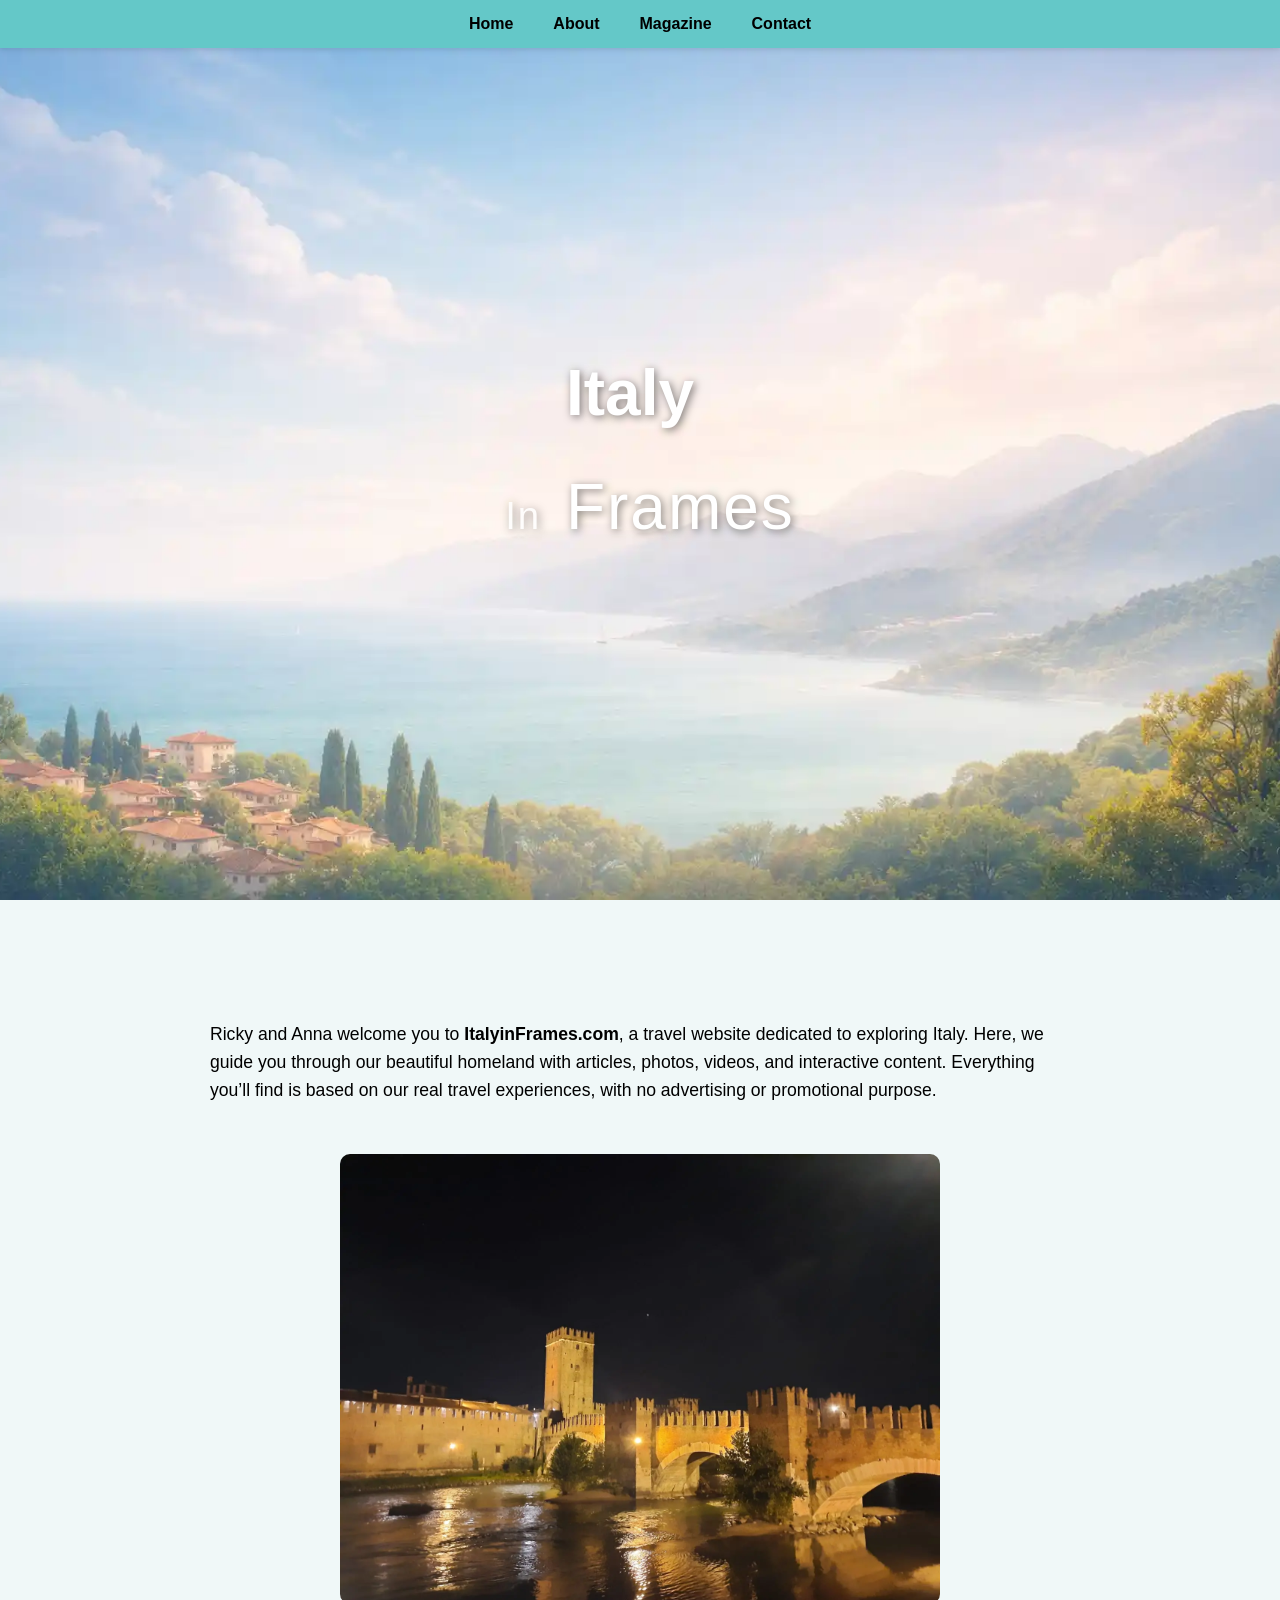
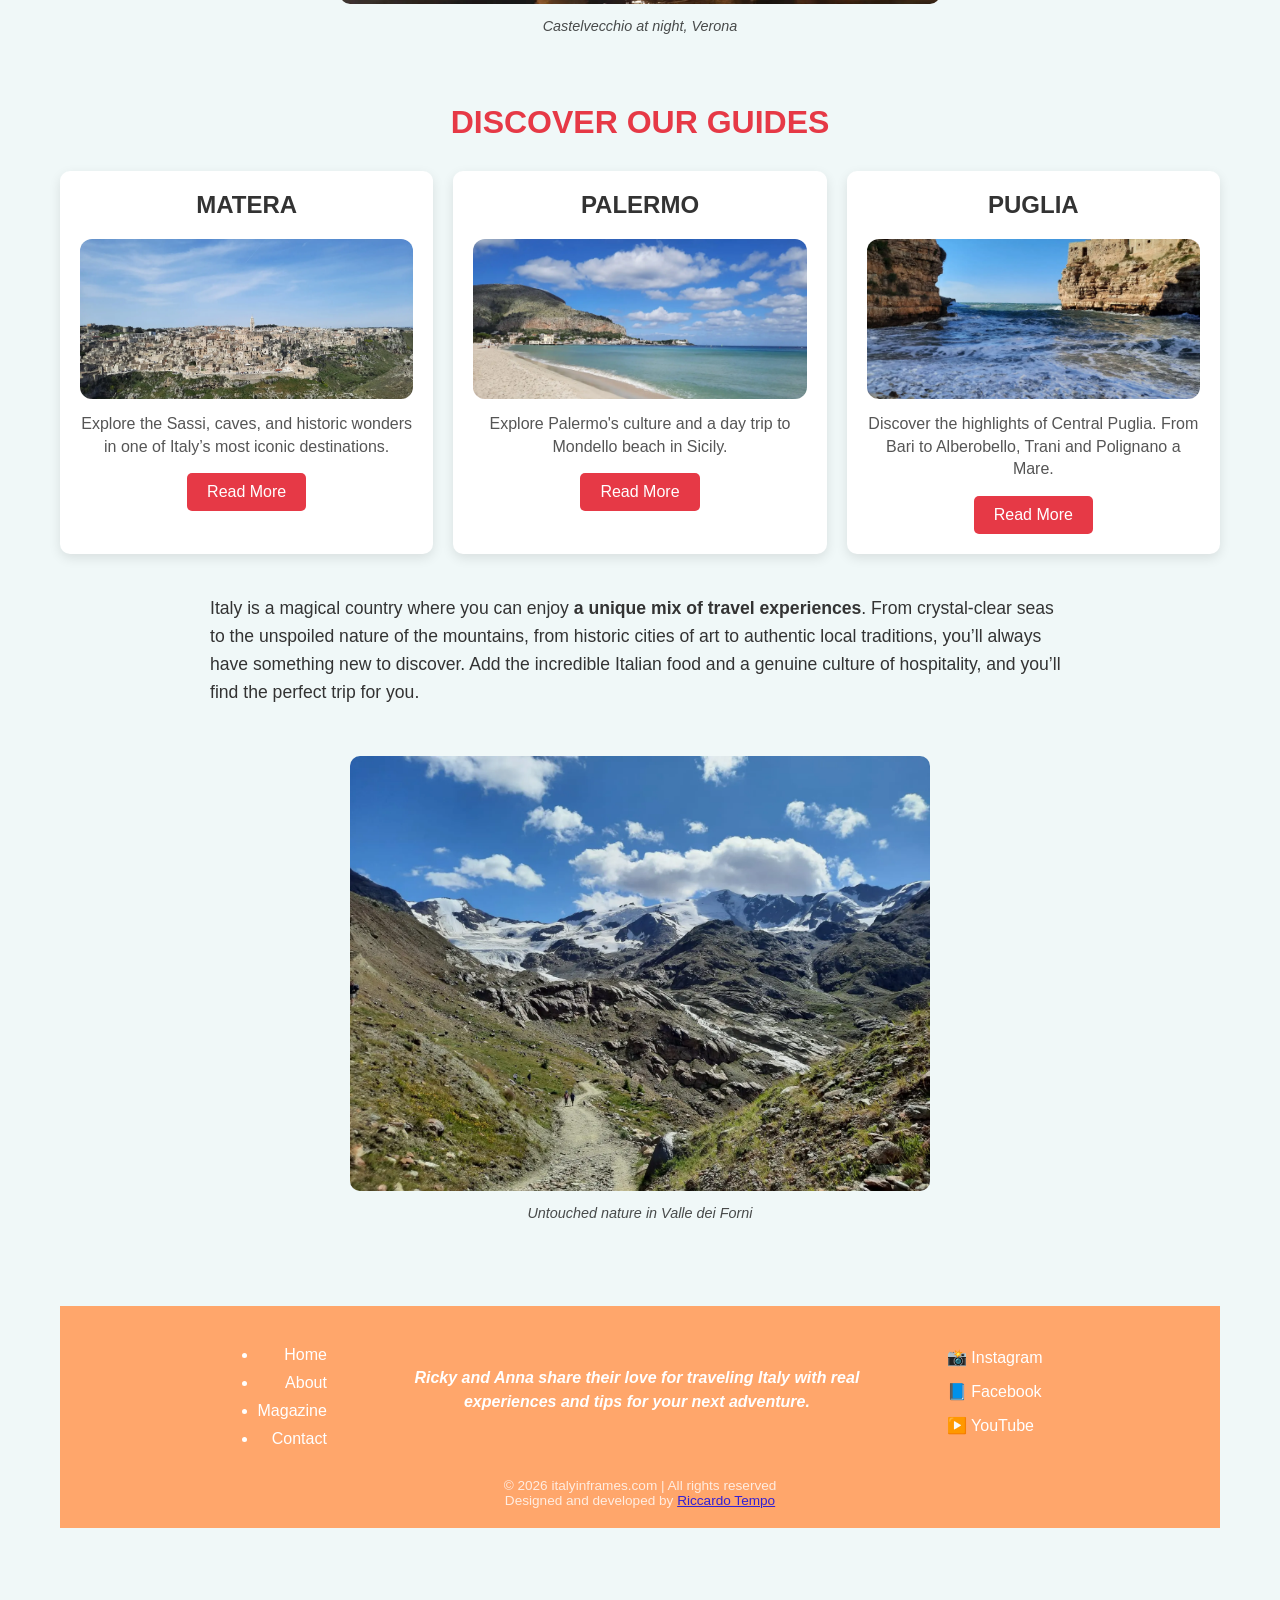
<file: index.html>
<!doctype html>
<html lang="en">
  <head>
    <meta charset="UTF-8" />
    <meta name="viewport" content="width=device-width, initial-scale=1.0" />
    <title>
      ItalyinFrames.com | Explore Italy with Real Travel Experiences
    </title>
    <meta
      name="description"
      content="Discover Italy with Ricky and Anna's real travel experiences, tips, and guides for your next adventure."
    />
    <link rel="stylesheet" href="css/style.css" />
  </head>
  <body>
    <!-- MENU -->
    <header>
      <nav class="main-nav">
        <ul>
          <li><a href="index.html">Home</a></li>
          <li><a href="about.html">About</a></li>
          <li><a href="magazine.html">Magazine</a></li>
          <li><a href="contact.html">Contact</a></li>
        </ul>
      </nav>
    </header>

    <!-- HERO SECTION -->
    <section class="hero">
      <h1 class="hero-wandering">Italy</h1>
      <h1 class="hero-italy"><span class="in">In</span> Frames</h1>
    </section>

    <!-- TESTO HOME PAGE -->
    <section class="home-text">
      <p>
        Ricky and Anna welcome you to <strong>ItalyinFrames.com</strong>, a
        travel website dedicated to exploring Italy. Here, we guide you through
        our beautiful homeland with articles, photos, videos, and interactive
        content. Everything you’ll find is based on our real travel experiences,
        with no advertising or promotional purpose.
      </p>
    </section>

    <!-- 3D CAROUSEL SECTION -->
    <section class="carousel3D-section">
      <div class="carousel">
        <div class="carousel-item front">
          <img
            src="images/castelvecchio-verona.webp"
            alt="Castelvecchio, Verona"
          />
          <div class="carousel-caption">Castelvecchio at night, Verona</div>
        </div>
        <div class="carousel-item">
          <img
            src="images/cinque-terre-liguria.webp"
            alt="Cinque Terre, Liguria"
          />
          <div class="carousel-caption">A scenic view of the Cinque Terre</div>
        </div>
        <div class="carousel-item">
          <img
            src="images/sasso-caveoso-matera.webp"
            alt="Matera, night view of Sasso Caveoso"
          />
          <div class="carousel-caption">
            Night view of Sasso Caveoso, Matera
          </div>
        </div>
        <div class="carousel-item">
          <img
            src="images/eremo-santa-caterina-del-sasso.webp"
            alt="Hermitage of Santa Caterina del Sasso"
          />
          <div class="carousel-caption">
            Hermitage of Santa Caterina del Sasso
          </div>
        </div>
        <div class="carousel-item">
          <img
            src="images/teatro-massimo-palermo.webp"
            alt="Teatro Massimo of Palermo, Sicily"
          />
          <div class="carousel-caption">Teatro Massimo at night, Palermo</div>
        </div>
        <div class="carousel-item">
          <img
            src="images/castello-estense-ferrara.webp"
            alt="Estense Castle of Ferrara"
          />
          <div class="carousel-caption">Estense Castle, Ferrara</div>
        </div>
      </div>
    </section>

    <!-- GUIDES SECTION -->
    <section class="guides">
      <h2>DISCOVER OUR GUIDES</h2>
      <div class="guides-grid">
        <div class="guide-card">
          <h3>MATERA</h3>
          <img src="images/matera/matera-sassi-view-from-murgia-materana-park.webp" alt="Matera Sassi">
          <p>
            Explore the Sassi, caves, and historic wonders in one of Italy’s
            most iconic destinations.
          </p>
          <a href="../articles/matera-2-days-travel-guide.html" class="guide-btn">Read More</a>
        </div>
        <div class="guide-card">
          <h3>PALERMO</h3>
          <img src="images/palermo-mondello/mondello-beach.webp" alt="Mondello Beach">
          <p>
            Explore Palermo's culture and a day trip to Mondello beach in Sicily.
          </p>
          <a href="../articles/palermo-mondello-weekend-guide.html" class="guide-btn">Read More</a>
        </div>
        <div class="guide-card">
          <h3>PUGLIA</h3>
          <img src="images/puglia/polignano-a-mare-scenic-view.webp" alt="Polignano a Mare">
          <p>
            Discover the highlights of Central Puglia. From Bari to Alberobello, Trani and Polignano a Mare.
          </p>
          <a href="../articles/puglia-4-days-itinerary.html" class="guide-btn">Read More</a>
        </div>
      </div><section class="home-text-end">


      <p>
        Italy is a magical country where you can enjoy
        <strong>a unique mix of travel experiences</strong>. From crystal-clear
        seas to the unspoiled nature of the mountains, from historic cities of
        art to authentic local traditions, you’ll always have something new to
        discover. Add the incredible Italian food and a genuine culture of
        hospitality, and you’ll find the perfect trip for you.
      </p>
    </section>

    <!-- 3D CAROUSEL SECTION 2 -->
    <section class="carousel3D-section">
      <div class="carousel carousel-2">
        <div class="carousel-item front">
          <img
            src="images/valle-ghiacciaio-forni.webp"
            alt="Mountains around the Forni Glacier"
          />
          <div class="carousel-caption">Untouched nature in Valle dei Forni</div>
        </div>
        <div class="carousel-item">
          <img
            src="images/val-di-rabbi-snowed.webp"
            alt="Snow in Val di Rabbi, Trentino"
          />
          <div class="carousel-caption">Snow-covered Val di Rabbi (Trentino)</div>
        </div>
        <div class="carousel-item">
          <img
            src="images/sestri-levante-scenic-view.webp"
            alt="A scenic view of Sestri Levante"
          />
          <div class="carousel-caption">
            Panoramic view of Sestri Levante from Rocche di Sant'Anna
          </div>
        </div>
        <div class="carousel-item">
          <img
            src="images/ponte-vecchio-florence.webp"
            alt="Ponte Vecchio, Florence"
          />
          <div class="carousel-caption">
            Ponte Vecchio, Florence
          </div>
        </div>
        <div class="carousel-item">
          <img
            src="images/valer-castle-trentino.webp"
            alt="Valer Castle, Non Valley, Trentino"
          />
          <div class="carousel-caption">Valer Castle, Non Valley, Trentino</div>
        </div>
        <div class="carousel-item">
          <img
            src="images/valle-d-aosta-mountains-autumn-foliage.webp"
            alt="Foliage in Valle d'Aosta"
          />
          <div class="carousel-caption">Autumn foliage in the Aosta Valley</div>
        </div>
      </div>
    </section>

    <!-- FOOTER -->
    <footer class="site-footer">
      <div class="footer-top">
        <!-- Colonna sinistra: link -->
        <div class="footer-left">
          <ul>
            <li><a href="index.html">Home</a></li>
            <li><a href="about.html">About</a></li>
            <li><a href="magazine.html">Magazine</a></li>
            <li><a href="contact.html">Contact</a></li>
          </ul>
        </div>
        <!-- Colonna centrale: testo -->
        <div class="footer-center">
          <p>
            Ricky and Anna share their love for traveling Italy with real
            experiences and tips for your next adventure.
          </p>
        </div>
        <!-- Colonna destra: social -->
        <div class="footer-right">
          <ul>
            <li>📸 Instagram</li>
            <li>📘 Facebook</li>
            <li>▶️ YouTube</li>
          </ul>
        </div>
      </div>

      <!-- Footer bottom -->
      <div class="footer-bottom">
        <p>&copy; 2026 italyinframes.com | All rights reserved</p>
        <p>Designed and developed by <a href="https://riccardotempo.com" target="_blank">Riccardo Tempo</a> </p>
      </div>
    </footer>
    <script src="js/main.js"></script>
  </body>
</html>
</file>
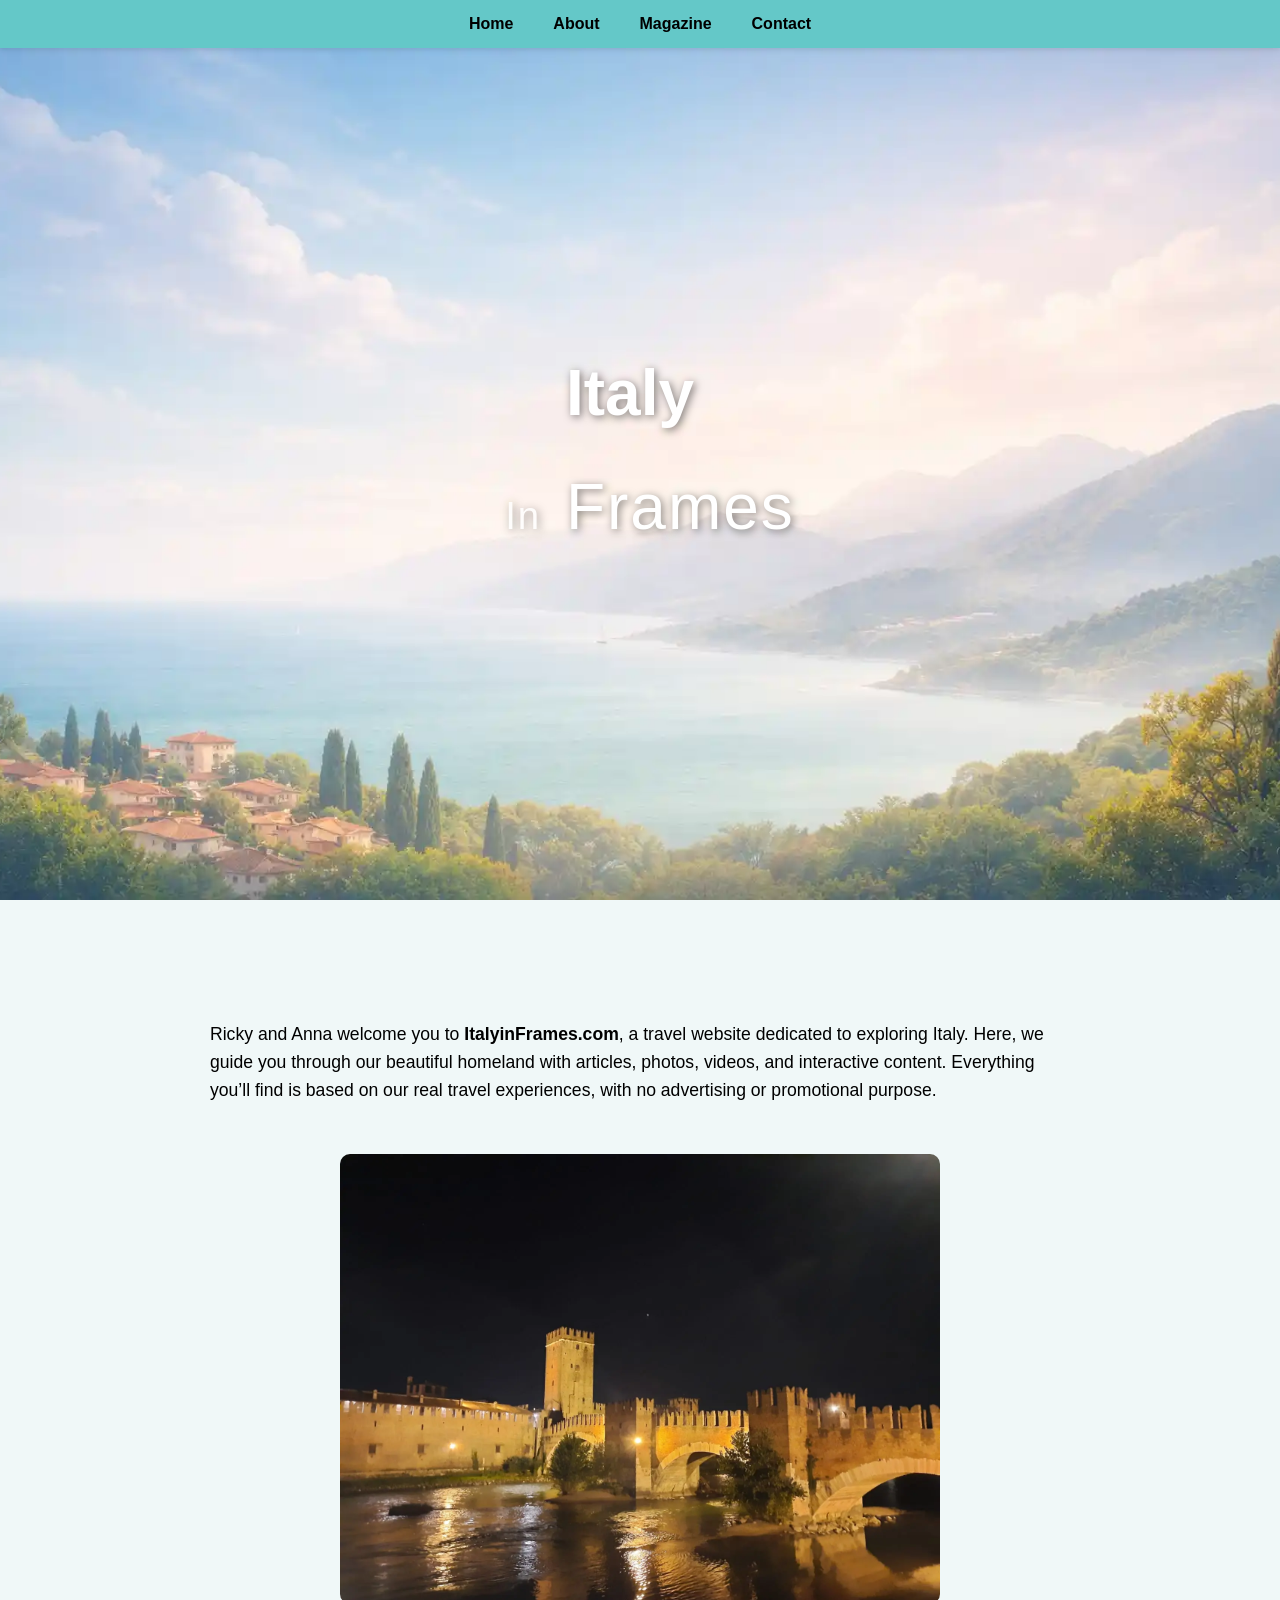
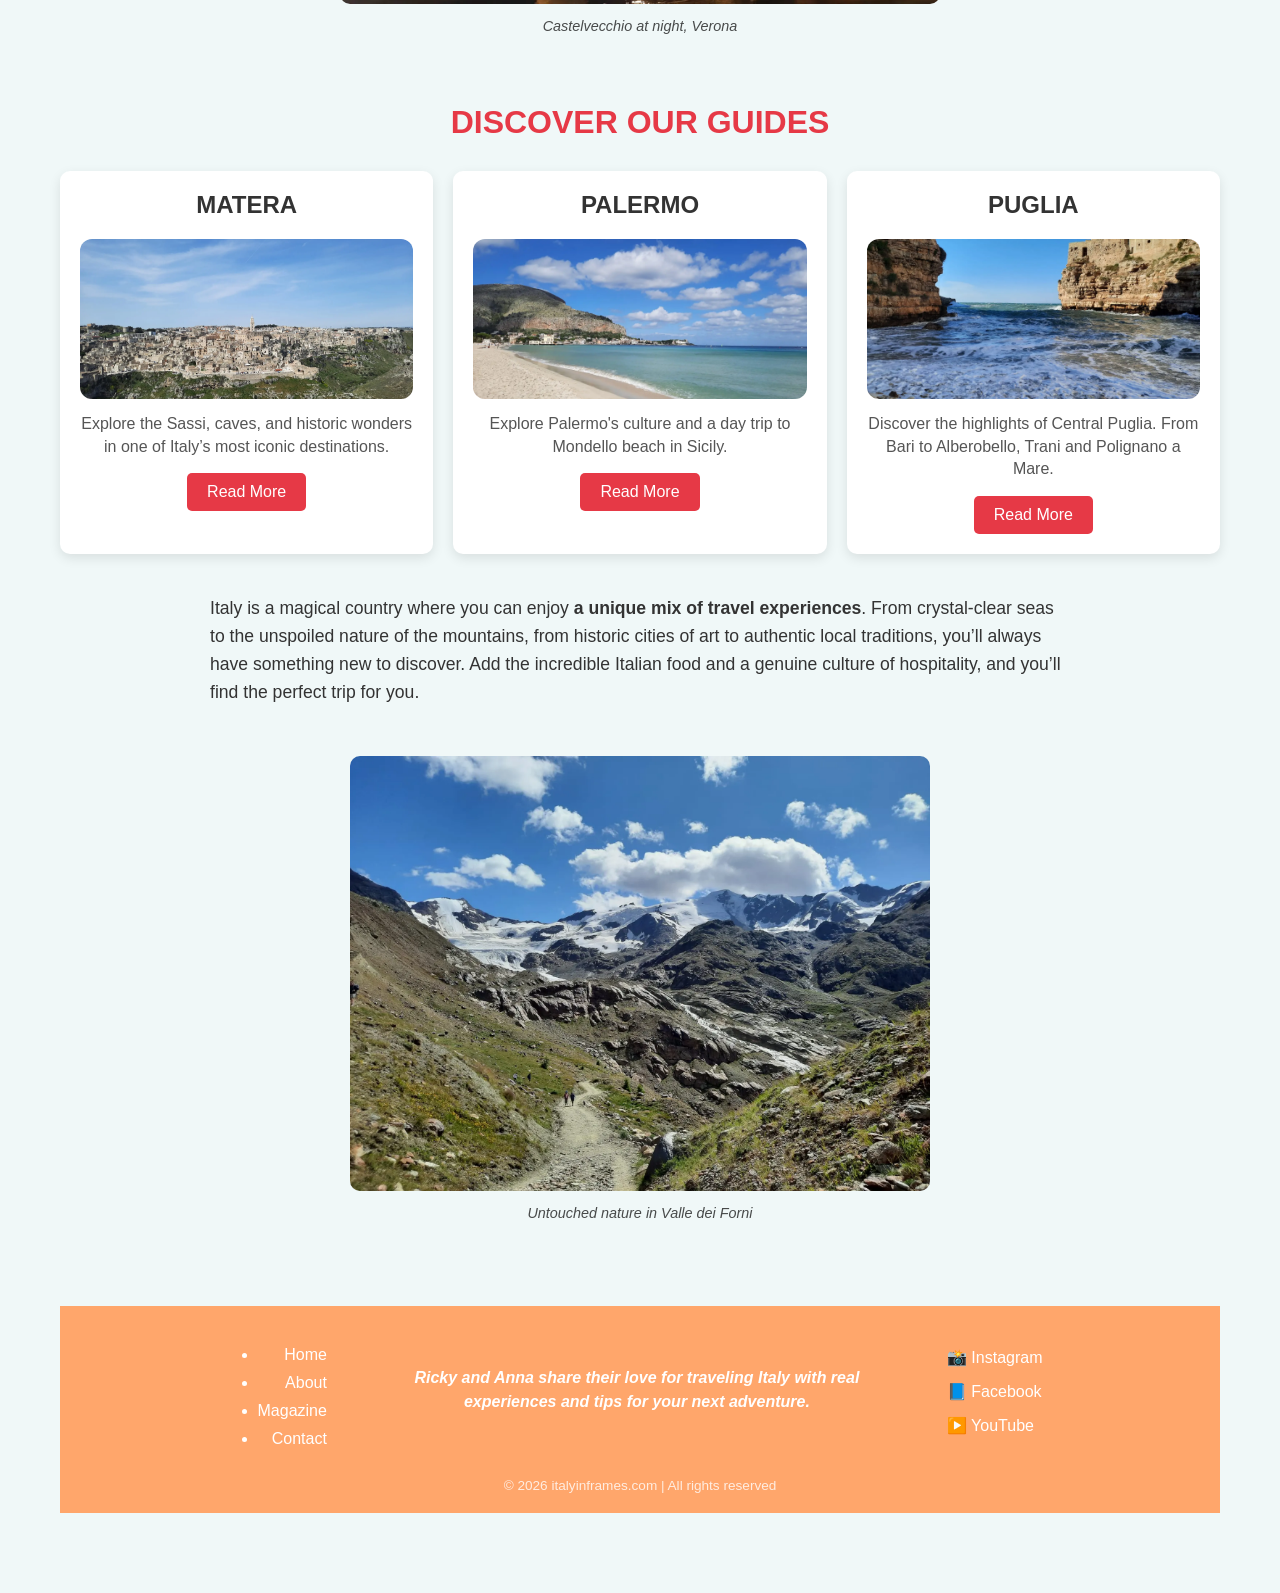
<file: ViaggiconAnna/index.html>
<!doctype html>
<html lang="en">
  <head>
    <meta charset="UTF-8" />
    <meta name="viewport" content="width=device-width, initial-scale=1.0" />
    <title>
      ItalyinFrames.com | Explore Italy with Real Travel Experiences
    </title>
    <meta
      name="description"
      content="Discover Italy with Ricky and Anna's real travel experiences, tips, and guides for your next adventure."
    />
    <link rel="stylesheet" href="css/style.css" />
  </head>
  <body>
    <!-- MENU -->
    <header>
      <nav class="main-nav">
        <ul>
          <li><a href="index.html">Home</a></li>
          <li><a href="about.html">About</a></li>
          <li><a href="magazine.html">Magazine</a></li>
          <li><a href="contact.html">Contact</a></li>
        </ul>
      </nav>
    </header>

    <!-- HERO SECTION -->
    <section class="hero">
      <h1 class="hero-wandering">Italy</h1>
      <h1 class="hero-italy"><span class="in">In</span> Frames</h1>
    </section>

    <!-- TESTO HOME PAGE -->
    <section class="home-text">
      <p>
        Ricky and Anna welcome you to <strong>ItalyinFrames.com</strong>, a
        travel website dedicated to exploring Italy. Here, we guide you through
        our beautiful homeland with articles, photos, videos, and interactive
        content. Everything you’ll find is based on our real travel experiences,
        with no advertising or promotional purpose.
      </p>
    </section>

    <!-- 3D CAROUSEL SECTION -->
    <section class="carousel3D-section">
      <div class="carousel">
        <div class="carousel-item front">
          <img
            src="images/castelvecchio-verona.webp"
            alt="Castelvecchio, Verona"
          />
          <div class="carousel-caption">Castelvecchio at night, Verona</div>
        </div>
        <div class="carousel-item">
          <img
            src="images/cinque-terre-liguria.webp"
            alt="Cinque Terre, Liguria"
          />
          <div class="carousel-caption">A scenic view of the Cinque Terre</div>
        </div>
        <div class="carousel-item">
          <img
            src="images/sasso-caveoso-matera.webp"
            alt="Matera, night view of Sasso Caveoso"
          />
          <div class="carousel-caption">
            Night view of Sasso Caveoso, Matera
          </div>
        </div>
        <div class="carousel-item">
          <img
            src="images/eremo-santa-caterina-del-sasso.webp"
            alt="Hermitage of Santa Caterina del Sasso"
          />
          <div class="carousel-caption">
            Hermitage of Santa Caterina del Sasso
          </div>
        </div>
        <div class="carousel-item">
          <img
            src="images/teatro-massimo-palermo.webp"
            alt="Teatro Massimo of Palermo, Sicily"
          />
          <div class="carousel-caption">Teatro Massimo at night, Palermo</div>
        </div>
        <div class="carousel-item">
          <img
            src="images/castello-estense-ferrara.webp"
            alt="Estense Castle of Ferrara"
          />
          <div class="carousel-caption">Estense Castle, Ferrara</div>
        </div>
      </div>
    </section>

    <!-- GUIDES SECTION -->
    <section class="guides">
      <h2>DISCOVER OUR GUIDES</h2>
      <div class="guides-grid">
        <div class="guide-card">
          <h3>MATERA</h3>
          <img src="images/matera/matera-sassi-view-from-murgia-materana-park.webp" alt="Matera Sassi">
          <p>
            Explore the Sassi, caves, and historic wonders in one of Italy’s
            most iconic destinations.
          </p>
          <a href="../articles/matera-2-days-travel-guide.html" class="guide-btn">Read More</a>
        </div>
        <div class="guide-card">
          <h3>PALERMO</h3>
          <img src="images/palermo-mondello/mondello-beach.webp" alt="Mondello Beach">
          <p>
            Explore Palermo's culture and a day trip to Mondello beach in Sicily.
          </p>
          <a href="../articles/palermo-mondello-weekend-guide.html" class="guide-btn">Read More</a>
        </div>
        <div class="guide-card">
          <h3>PUGLIA</h3>
          <img src="images/puglia/polignano-a-mare-scenic-view.webp" alt="Polignano a Mare">
          <p>
            Discover the highlights of Central Puglia. From Bari to Alberobello, Trani and Polignano a Mare.
          </p>
          <a href="../articles/puglia-4-days-itinerary.html" class="guide-btn">Read More</a>
        </div>
      </div><section class="home-text-end">


      <p>
        Italy is a magical country where you can enjoy
        <strong>a unique mix of travel experiences</strong>. From crystal-clear
        seas to the unspoiled nature of the mountains, from historic cities of
        art to authentic local traditions, you’ll always have something new to
        discover. Add the incredible Italian food and a genuine culture of
        hospitality, and you’ll find the perfect trip for you.
      </p>
    </section>

    <!-- 3D CAROUSEL SECTION 2 -->
    <section class="carousel3D-section">
      <div class="carousel carousel-2">
        <div class="carousel-item front">
          <img
            src="images/valle-ghiacciaio-forni.webp"
            alt="Mountains around the Forni Glacier"
          />
          <div class="carousel-caption">Untouched nature in Valle dei Forni</div>
        </div>
        <div class="carousel-item">
          <img
            src="images/val-di-rabbi-snowed.webp"
            alt="Snow in Val di Rabbi, Trentino"
          />
          <div class="carousel-caption">Snow-covered Val di Rabbi (Trentino)</div>
        </div>
        <div class="carousel-item">
          <img
            src="images/sestri-levante-scenic-view.webp"
            alt="A scenic view of Sestri Levante"
          />
          <div class="carousel-caption">
            Panoramic view of Sestri Levante from Rocche di Sant'Anna
          </div>
        </div>
        <div class="carousel-item">
          <img
            src="images/ponte-vecchio-florence.webp"
            alt="Ponte Vecchio, Florence"
          />
          <div class="carousel-caption">
            Ponte Vecchio, Florence
          </div>
        </div>
        <div class="carousel-item">
          <img
            src="images/valer-castle-trentino.webp"
            alt="Valer Castle, Non Valley, Trentino"
          />
          <div class="carousel-caption">Valer Castle, Non Valley, Trentino</div>
        </div>
        <div class="carousel-item">
          <img
            src="images/valle-d-aosta-mountains-autumn-foliage.webp"
            alt="Foliage in Valle d'Aosta"
          />
          <div class="carousel-caption">Autumn foliage in the Aosta Valley</div>
        </div>
      </div>
    </section>

    <!-- FOOTER -->
    <footer class="site-footer">
      <div class="footer-top">
        <!-- Colonna sinistra: link -->
        <div class="footer-left">
          <ul>
            <li><a href="index.html">Home</a></li>
            <li><a href="about.html">About</a></li>
            <li><a href="magazine.html">Magazine</a></li>
            <li><a href="contact.html">Contact</a></li>
          </ul>
        </div>
        <!-- Colonna centrale: testo -->
        <div class="footer-center">
          <p>
            Ricky and Anna share their love for traveling Italy with real
            experiences and tips for your next adventure.
          </p>
        </div>
        <!-- Colonna destra: social -->
        <div class="footer-right">
          <ul>
            <li>📸 Instagram</li>
            <li>📘 Facebook</li>
            <li>▶️ YouTube</li>
          </ul>
        </div>
      </div>

      <!-- Footer bottom -->
      <div class="footer-bottom">
        <p>&copy; 2026 italyinframes.com | All rights reserved</p>
      </div>
    </footer>
    <script src="js/main.js"></script>
  </body>
</html>
</file>
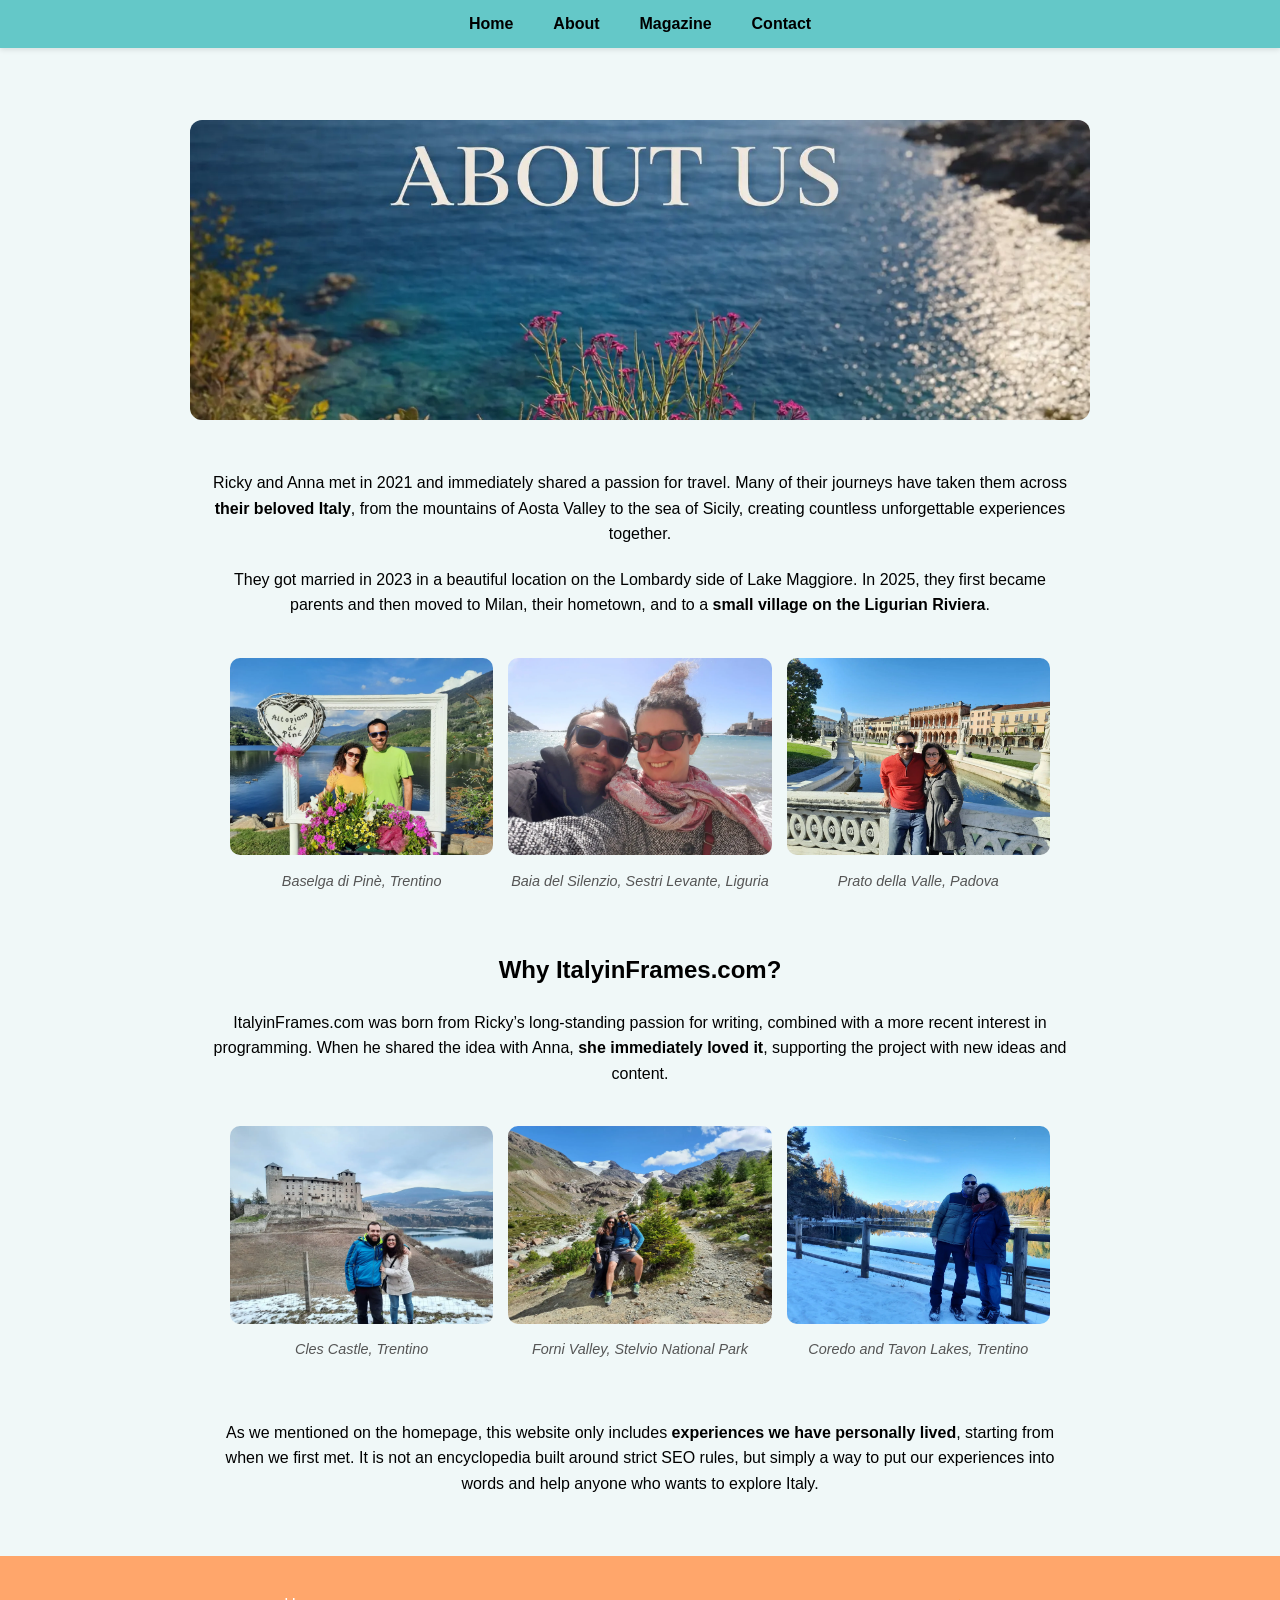
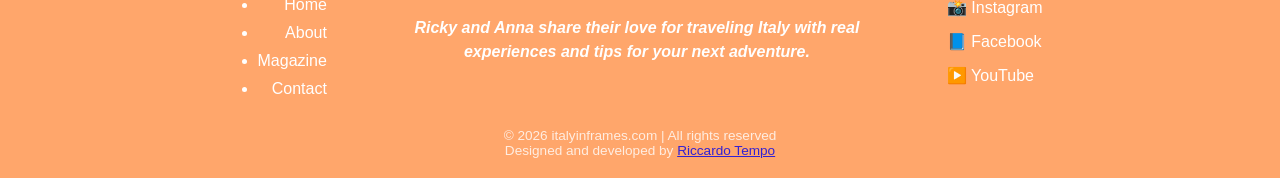
<file: about.html>
<!doctype html>
<html lang="en">
  <head>
    <meta charset="UTF-8" />
    <meta name="viewport" content="width=device-width, initial-scale=1.0" />
    <title>Ricky and Anna around Italy - About us</title>
    <meta name="description" content="Discover Italy with Ricky and Anna" />
    <link rel="stylesheet" href="css/style.css" />
  </head>
  <body>
    <!-- MENU -->
    <header>
      <nav class="main-nav">
        <ul>
          <li><a href="index.html">Home</a></li>
          <li><a href="about.html">About</a></li>
          <li><a href="magazine.html">Magazine</a></li>
          <li><a href="contact.html">Contact</a></li>
        </ul>
      </nav>
    </header>

    <!-- COVER IMAGE SECTION -->
    <section class="about-cover-narrow">
      <img
        src="images/about-us-italyinframes-cover.webp"
        alt="Ligurian Sea from the Rocche di Sant'Anna"
      />
    </section>

    <!-- TESTO ABOUT -->
    <div class="about-text-narrow">
      <p>
        Ricky and Anna met in 2021 and immediately shared a passion for travel.
        Many of their journeys have taken them across
        <strong>their beloved Italy</strong>, from the mountains of Aosta Valley
        to the sea of Sicily, creating countless unforgettable experiences
        together.
      </p>

      <p>
        They got married in 2023 in a beautiful location on the Lombardy side of
        Lake Maggiore. In 2025, they first became parents and then moved to
        Milan, their hometown, and to a
        <strong>small village on the Ligurian Riviera</strong>.
      </p>

      <!-- About Us Gallery 1 -->
      <div class="about-gallery">
        <div class="gallery-item">
          <img
            src="images/ricky-anna-baselga-di-pine.webp"
            alt="Baselga di Pinè, Trentino"
          />
          <p class="caption">Baselga di Pinè, Trentino</p>
        </div>
        <div class="gallery-item">
          <img
            src="images/ricky-anna-sestri-levante.webp"
            alt="Baia del Silenzio, Sestri Levante, Liguria"
          />
          <p class="caption">Baia del Silenzio, Sestri Levante, Liguria</p>
        </div>
        <div class="gallery-item">
          <img
            src="images/ricky-anna-padova.webp"
            alt="Prato della Valle, Padova"
          />
          <p class="caption">Prato della Valle, Padova</p>
        </div>
      </div>

      <h2>Why ItalyinFrames.com?</h2>

      <p>
        ItalyinFrames.com was born from Ricky’s long-standing passion for
        writing, combined with a more recent interest in programming. When he
        shared the idea with Anna, <strong>she immediately loved it</strong>,
        supporting the project with new ideas and content.
      </p>

      <!-- About Us Gallery 2 -->
      <div class="about-gallery">
        <div class="gallery-item">
          <img
            src="images/ricky-anna-castel-cles.webp"
            alt="Cles Castle, Trentino"
          />
          <p class="caption">Cles Castle, Trentino</p>
        </div>
        <div class="gallery-item">
          <img
            src="images/ricky-anna-forni-valley.webp"
            alt="Forni Valley, Alps, Lombardia"
          />
          <p class="caption">Forni Valley, Stelvio National Park</p>
        </div>
        <div class="gallery-item">
          <img
            src="images/ricky-anna-2-laghi-tavon-coredo.webp"
            alt="2 Laghi di Tavon e Coredo, Trentino"
          />
          <p class="caption">Coredo and Tavon Lakes, Trentino</p>
        </div>
      </div>

      <p>
        As we mentioned on the homepage, this website only includes
        <strong>experiences we have personally lived</strong>, starting from
        when we first met. It is not an encyclopedia built around strict SEO
        rules, but simply a way to put our experiences into words and help
        anyone who wants to explore Italy.
      </p>
    </div>

    <!-- FOOTER -->
    <footer class="site-footer">
      <div class="footer-top">
        <div class="footer-left">
          <ul>
            <li><a href="index.html">Home</a></li>
            <li><a href="about.html">About</a></li>
            <li><a href="magazine.html">Magazine</a></li>
            <li><a href="contact.html">Contact</a></li>
          </ul>
        </div>
        <div class="footer-center">
          <p>
            Ricky and Anna share their love for traveling Italy with real
            experiences and tips for your next adventure.
          </p>
        </div>
        <div class="footer-right">
          <ul>
            <li>📸 Instagram</li>
            <li>📘 Facebook</li>
            <li>▶️ YouTube</li>
          </ul>
        </div>
      </div>
      <div class="footer-bottom">
        <p>&copy; 2026 italyinframes.com | All rights reserved</p>
        <p>
          Designed and developed by
          <a href="https://riccardotempo.com" target="_blank">Riccardo Tempo</a>
        </p>
      </div>
    </footer>

    <script src="js/main.js"></script>
  </body>
</html>
</file>
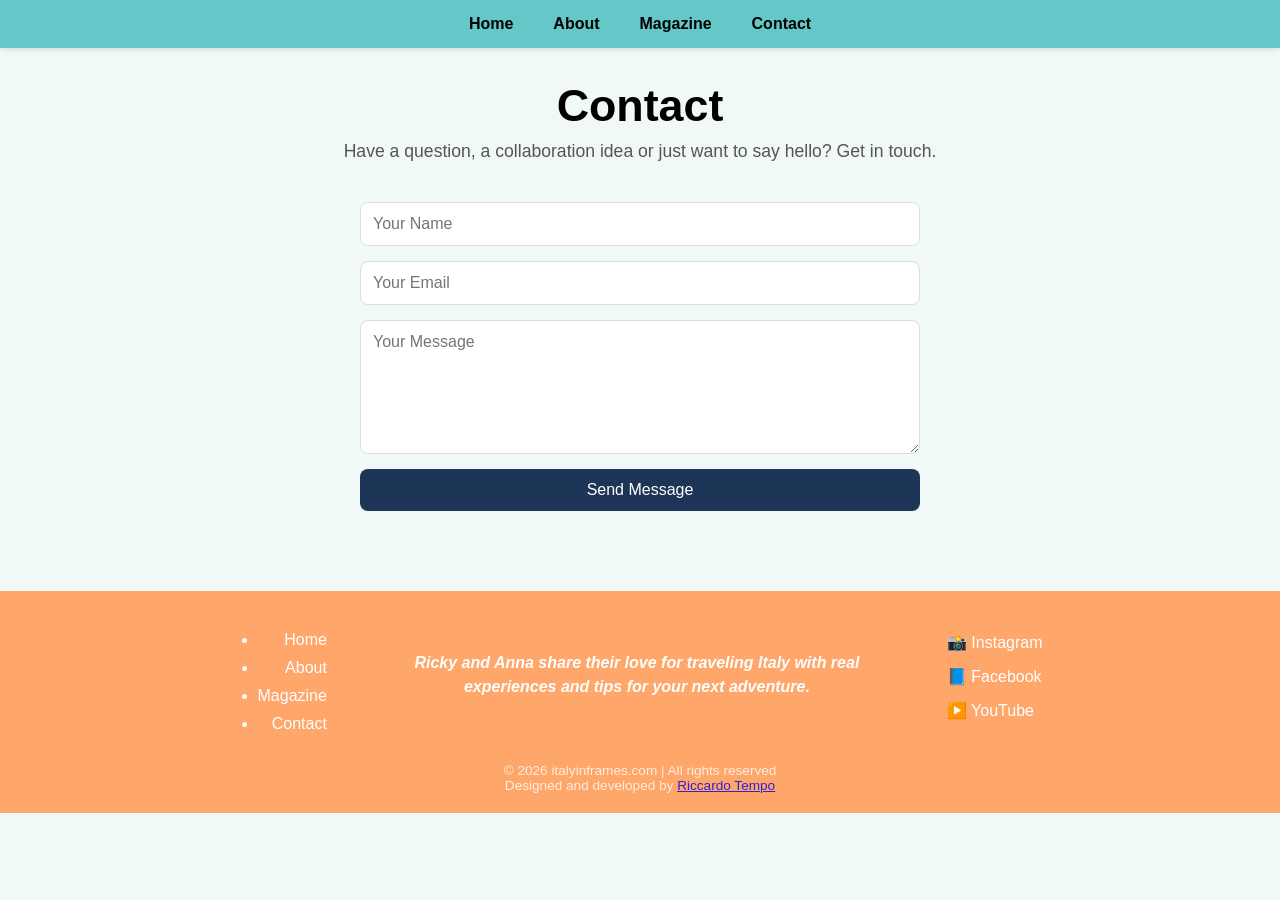
<file: contact.html>
<!doctype html>
<html lang="en">
  <head>
    <meta charset="UTF-8" />
    <meta name="viewport" content="width=device-width, initial-scale=1.0" />
    <title>Contact | Italy in Frames</title>
    <link rel="stylesheet" href="css/style.css" />
  </head>

  <body>
    <!-- MENU -->
    <header>
      <nav class="main-nav">
        <ul>
          <li><a href="index.html">Home</a></li>
          <li><a href="about.html">About</a></li>
          <li><a href="magazine.html">Magazine</a></li>
          <li><a href="contact.html">Contact</a></li>
        </ul>
      </nav>
    </header>

    <!-- HERO CONTACT -->
    <section class="contact-hero">
      <h2>Contact</h2>
      <p>
        Have a question, a collaboration idea or just want to say hello? Get in
        touch.
      </p>
    </section>

    <!-- CONTACT SECTION -->
    <section class="contact-container">
      <!-- FORM -->
      <form
        name="contact"
        method="POST"
        data-netlify="true"
        class="contact-form"
        data-netlify="true"
      >
        <!-- Necessario per Netlify -->
        <input type="hidden" name="form-name" value="contact" />

        <input type="text" name="name" placeholder="Your Name" required />

        <input type="email" name="email" placeholder="Your Email" required />

        <textarea
          name="message"
          placeholder="Your Message"
          rows="6"
          required
        ></textarea>

        <button type="submit">Send Message</button>
      </form>
    </section>

    <!-- FOOTER -->
    <footer class="site-footer">
      <div class="footer-top">
        <div class="footer-left">
          <ul>
            <li><a href="index.html">Home</a></li>
            <li><a href="about.html">About</a></li>
            <li><a href="magazine.html">Magazine</a></li>
            <li><a href="contact.html">Contact</a></li>
          </ul>
        </div>
        <div class="footer-center">
          <p>
            Ricky and Anna share their love for traveling Italy with real
            experiences and tips for your next adventure.
          </p>
        </div>
        <div class="footer-right">
          <ul>
            <li>📸 Instagram</li>
            <li>📘 Facebook</li>
            <li>▶️ YouTube</li>
          </ul>
        </div>
      </div>
      <div class="footer-bottom">
        <p>&copy; 2026 italyinframes.com | All rights reserved</p>
        <p>
          Designed and developed by
          <a href="https://riccardotempo.com" target="_blank">Riccardo Tempo</a>
        </p>
      </div>
    </footer>
  </body>
</html>
</file>
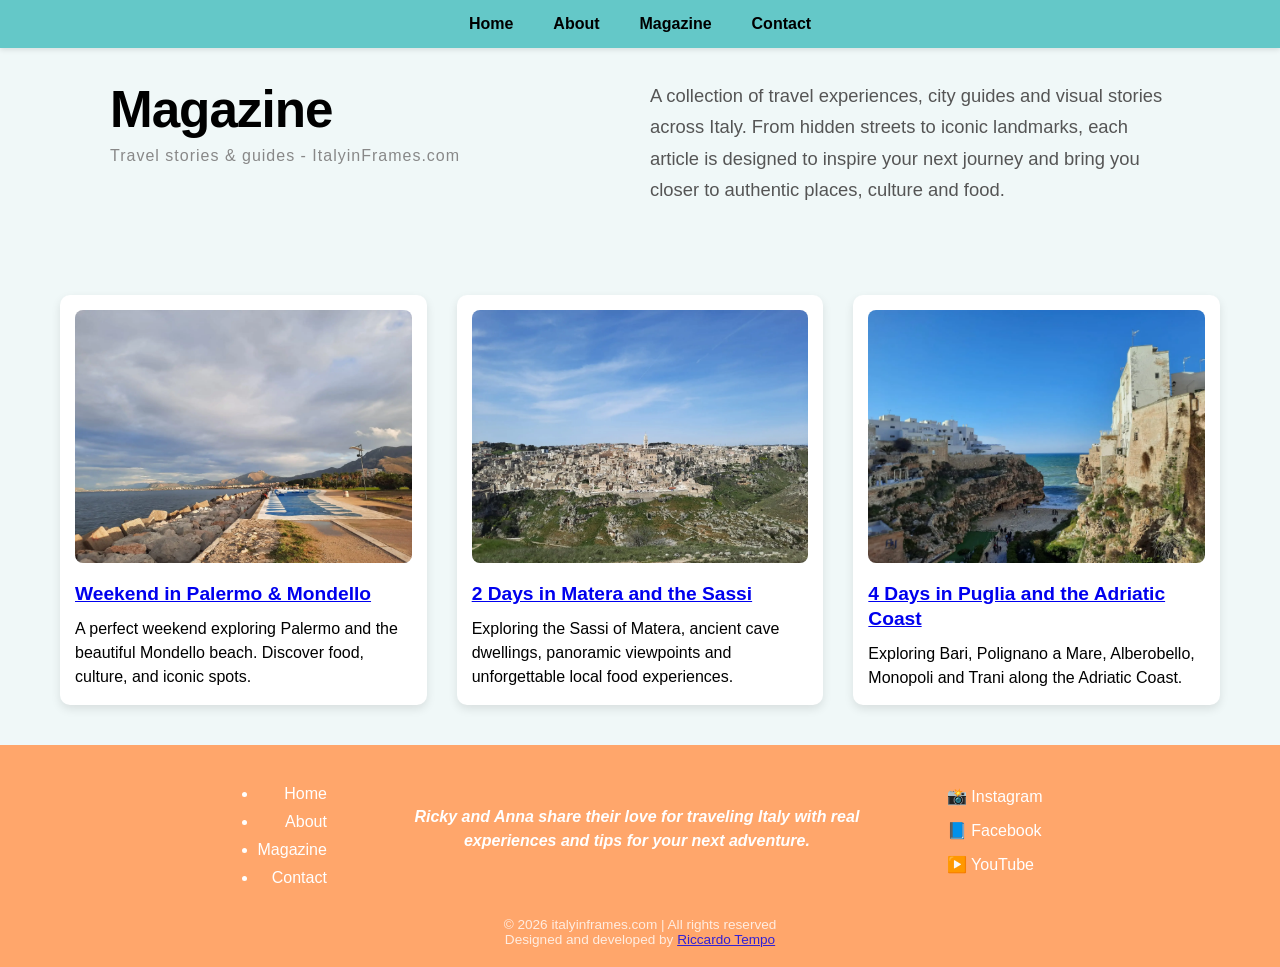
<file: magazine.html>
<!doctype html>
<html lang="en">
  <head>
    <meta charset="UTF-8" />
    <meta name="viewport" content="width=device-width, initial-scale=1.0" />
    <title>Magazine - ItalyinFrames.com</title>
    <link rel="stylesheet" href="css/style.css" />
  </head>
  <body>
    <!-- MENU -->
    <header>
      <nav class="main-nav">
        <ul>
          <li><a href="index.html">Home</a></li>
          <li><a href="about.html">About</a></li>
          <li><a href="magazine.html">Magazine</a></li>
          <li><a href="contact.html">Contact</a></li>
        </ul>
      </nav>
    </header>

    <!-- SEZIONE MAGAZINE INTRO -->
    <section class="magazine-hero">
      <div class="magazine-hero-left">
        <h2>Magazine</h2>
        <span class="magazine-tagline"
          >Travel stories & guides - ItalyinFrames.com
        </span>
      </div>

      <div class="magazine-hero-right">
        <p>
          A collection of travel experiences, city guides and visual stories
          across Italy. From hidden streets to iconic landmarks, each article is
          designed to inspire your next journey and bring you closer to
          authentic places, culture and food.
        </p>
      </div>
    </section>

    <!-- SEZIONE MAGAZINE CARD -->
    <section class="magazine-container">
      <!-- Articolo di esempio -->
      <article class="magazine-item">
        <a href="articles/palermo-mondello-weekend-guide.html">
          <img
            src="images/palermo-mondello/palermo-promenade.webp"
            alt="Palermo Promenade"
          />
        </a>
        <h2>
          <a href="articles/palermo-mondello-weekend-guide.html"
            >Weekend in Palermo & Mondello</a
          >
        </h2>
        <p>
          A perfect weekend exploring Palermo and the beautiful Mondello beach.
          Discover food, culture, and iconic spots.
        </p>
      </article>
      <article class="magazine-item">
        <a href="articles/matera-2-days-travel-guide.html">
          <img
            src="images/matera/matera-sassi-view-from-murgia-materana-park.webp"
            alt="Matera Sassi view from Murgia Materana Park"
          />
        </a>
        <h2>
          <a href="articles/matera-2-days-travel-guide.html"
            >2 Days in Matera and the Sassi</a
          >
        </h2>
        <p>
          Exploring the Sassi of Matera, ancient cave dwellings, panoramic
          viewpoints and unforgettable local food experiences.
        </p>
      </article>
      <article class="magazine-item">
        <a href="articles/puglia-4-days-itinerary.html">
          <img
            src="images/puglia/central-apulia-guide-cover.webp"
            alt="Polignano a Mare panoramic view"
          />
        </a>
        <h2>
          <a href="articles/puglia-4-days-itinerary.html"
            >4 Days in Puglia and the Adriatic Coast</a
          >
        </h2>
        <p>
          Exploring Bari, Polignano a Mare, Alberobello, Monopoli and Trani
          along the Adriatic Coast.
        </p>
      </article>
      <!-- Inserire qui dentro i prox articoli -->
    </section>

    <!-- FOOTER -->
    <footer class="site-footer">
      <div class="footer-top">
        <div class="footer-left">
          <ul>
            <li><a href="index.html">Home</a></li>
            <li><a href="about.html">About</a></li>
            <li><a href="magazine.html">Magazine</a></li>
            <li><a href="contact.html">Contact</a></li>
          </ul>
        </div>
        <div class="footer-center">
          <p>
            Ricky and Anna share their love for traveling Italy with real
            experiences and tips for your next adventure.
          </p>
        </div>
        <div class="footer-right">
          <ul>
            <li>📸 Instagram</li>
            <li>📘 Facebook</li>
            <li>▶️ YouTube</li>
          </ul>
        </div>
      </div>
      <div class="footer-bottom">
        <p>&copy; 2026 italyinframes.com | All rights reserved</p>
        <p>
          Designed and developed by
          <a href="https://riccardotempo.com" target="_blank">Riccardo Tempo</a>
        </p>
      </div>
    </footer>
  </body>
</html>
</file>
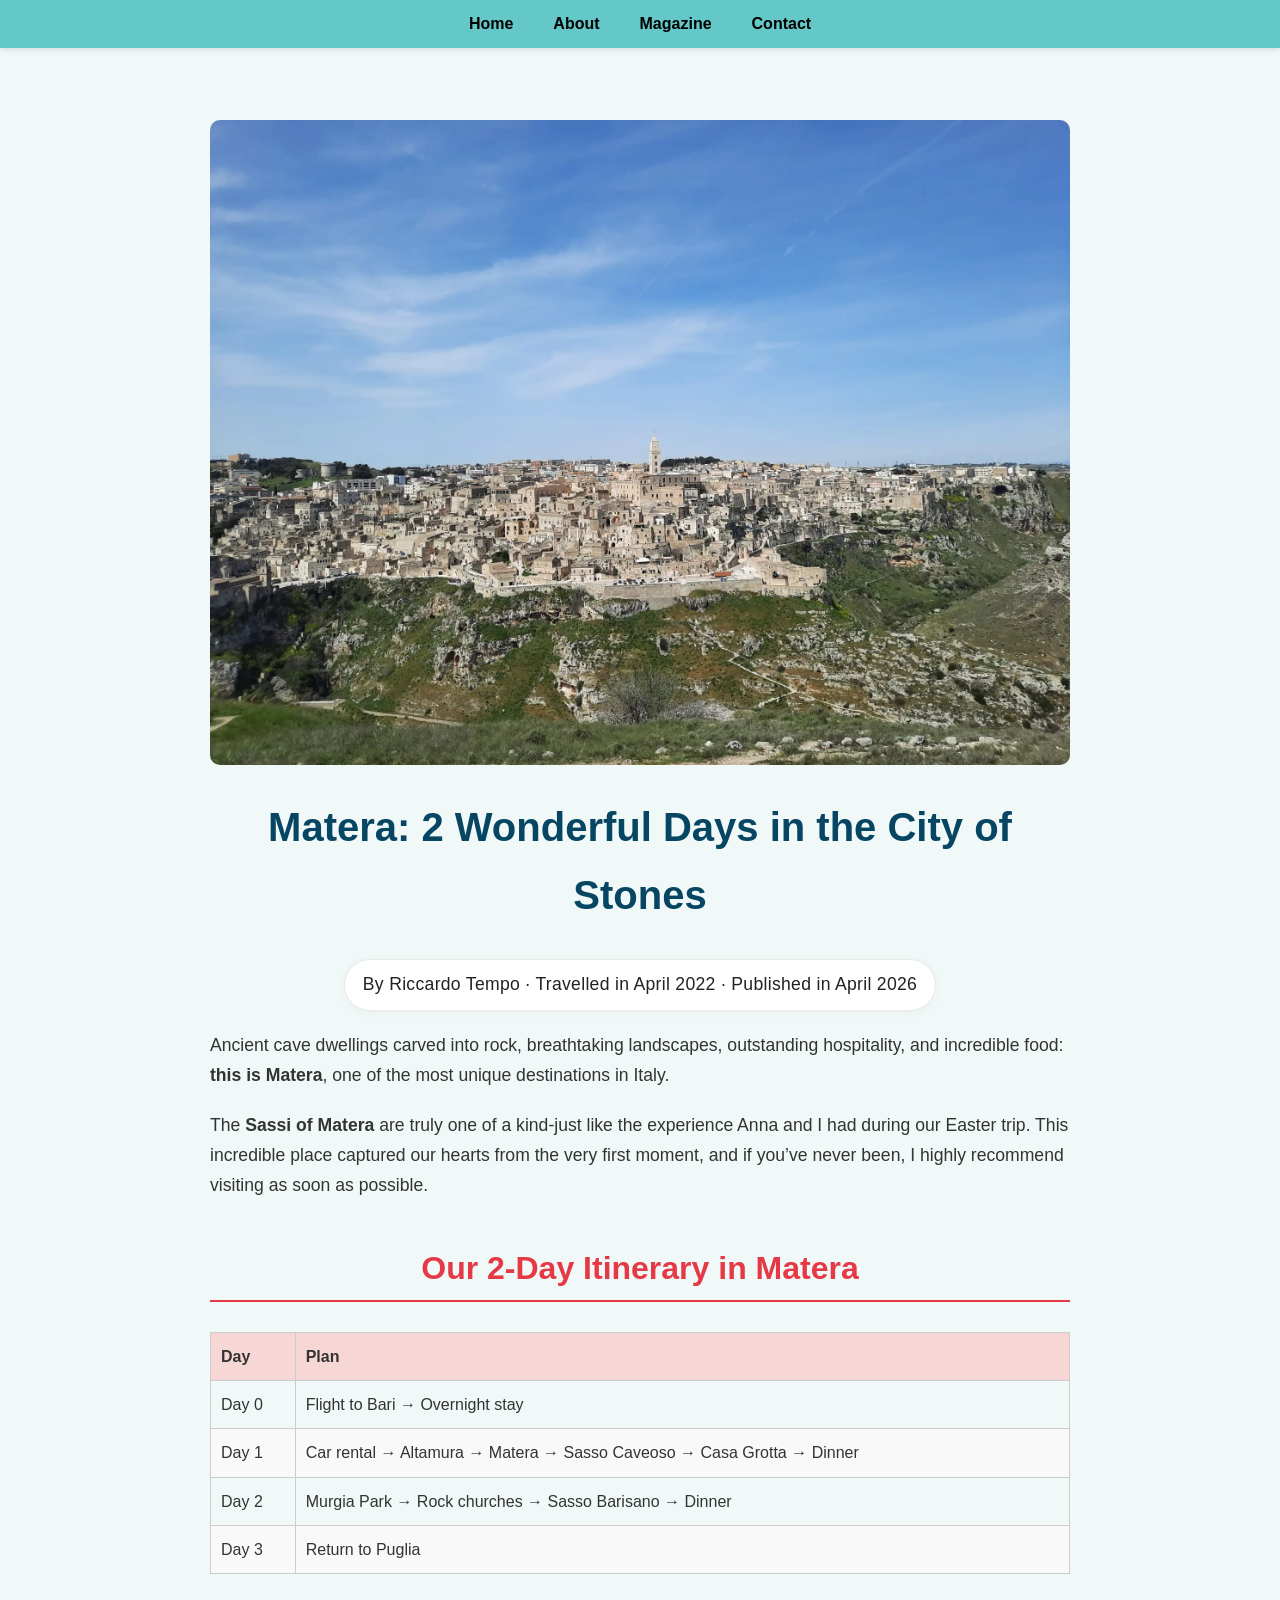
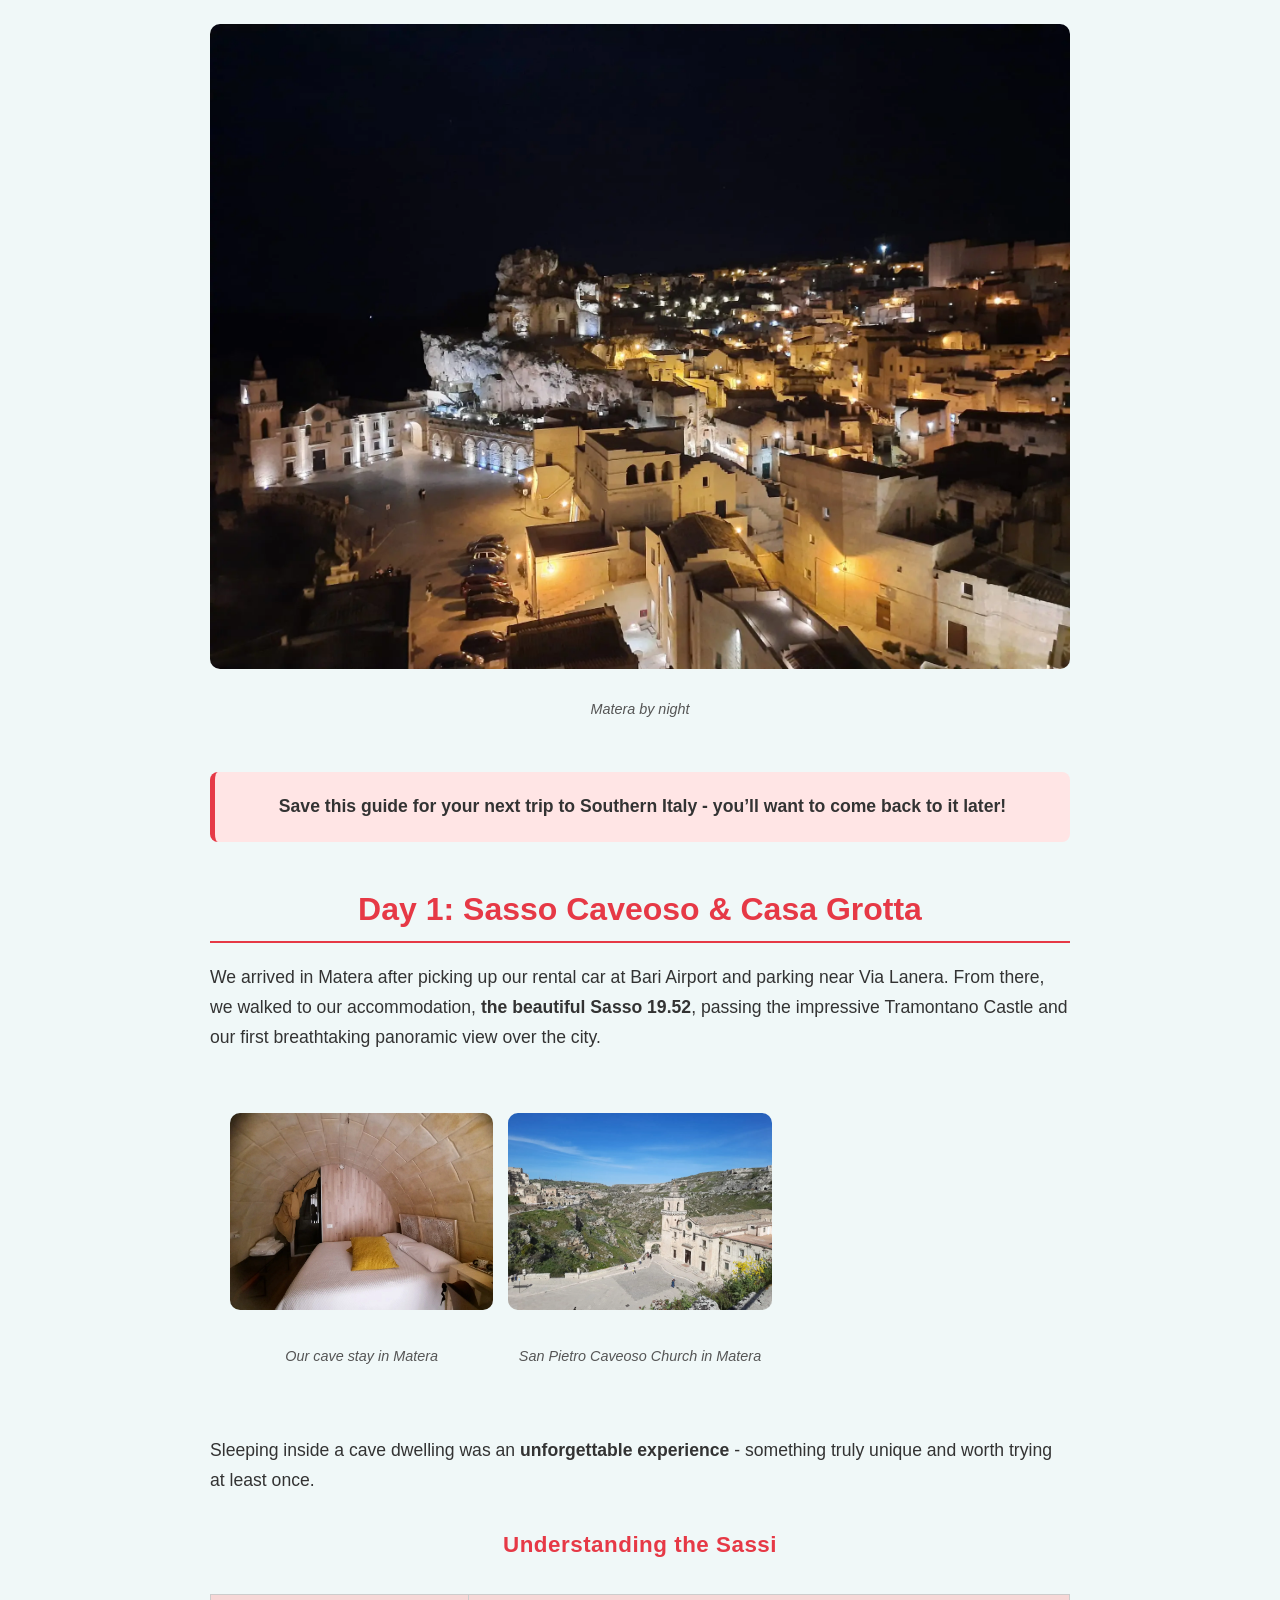
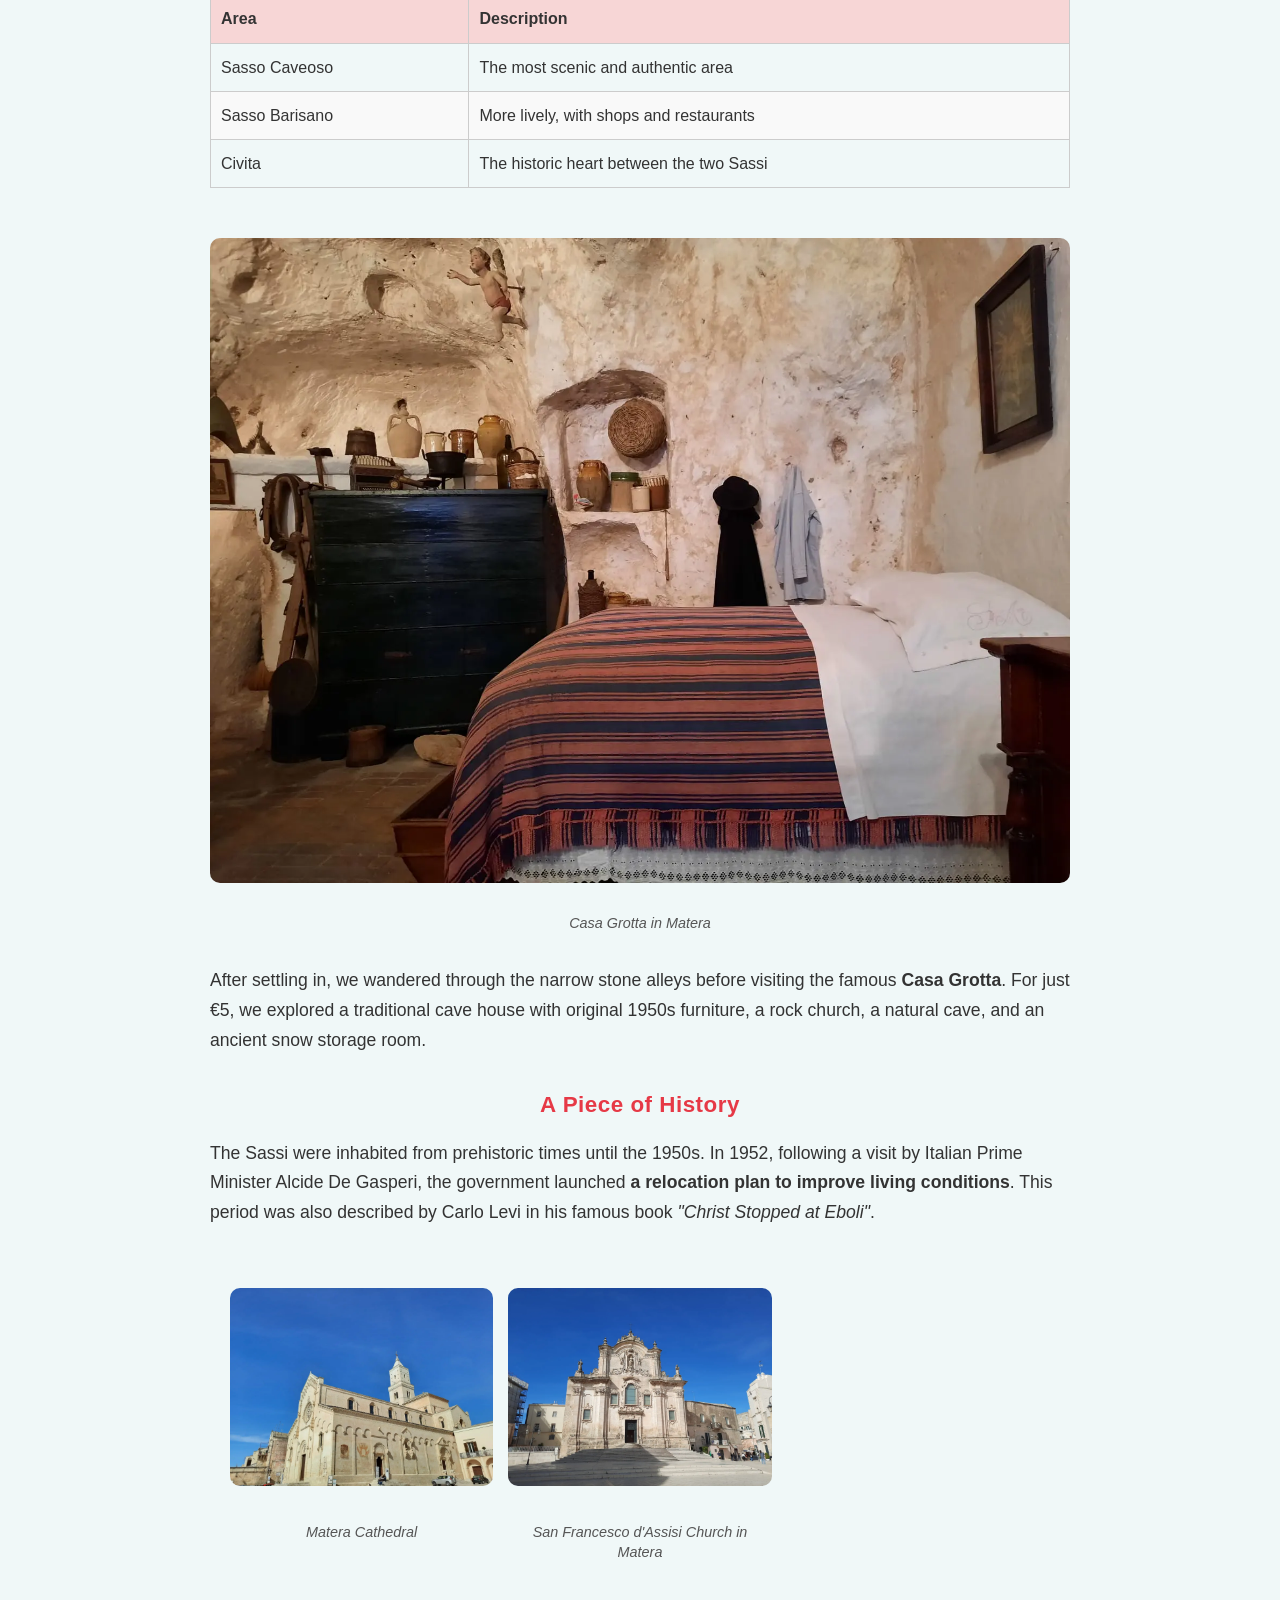
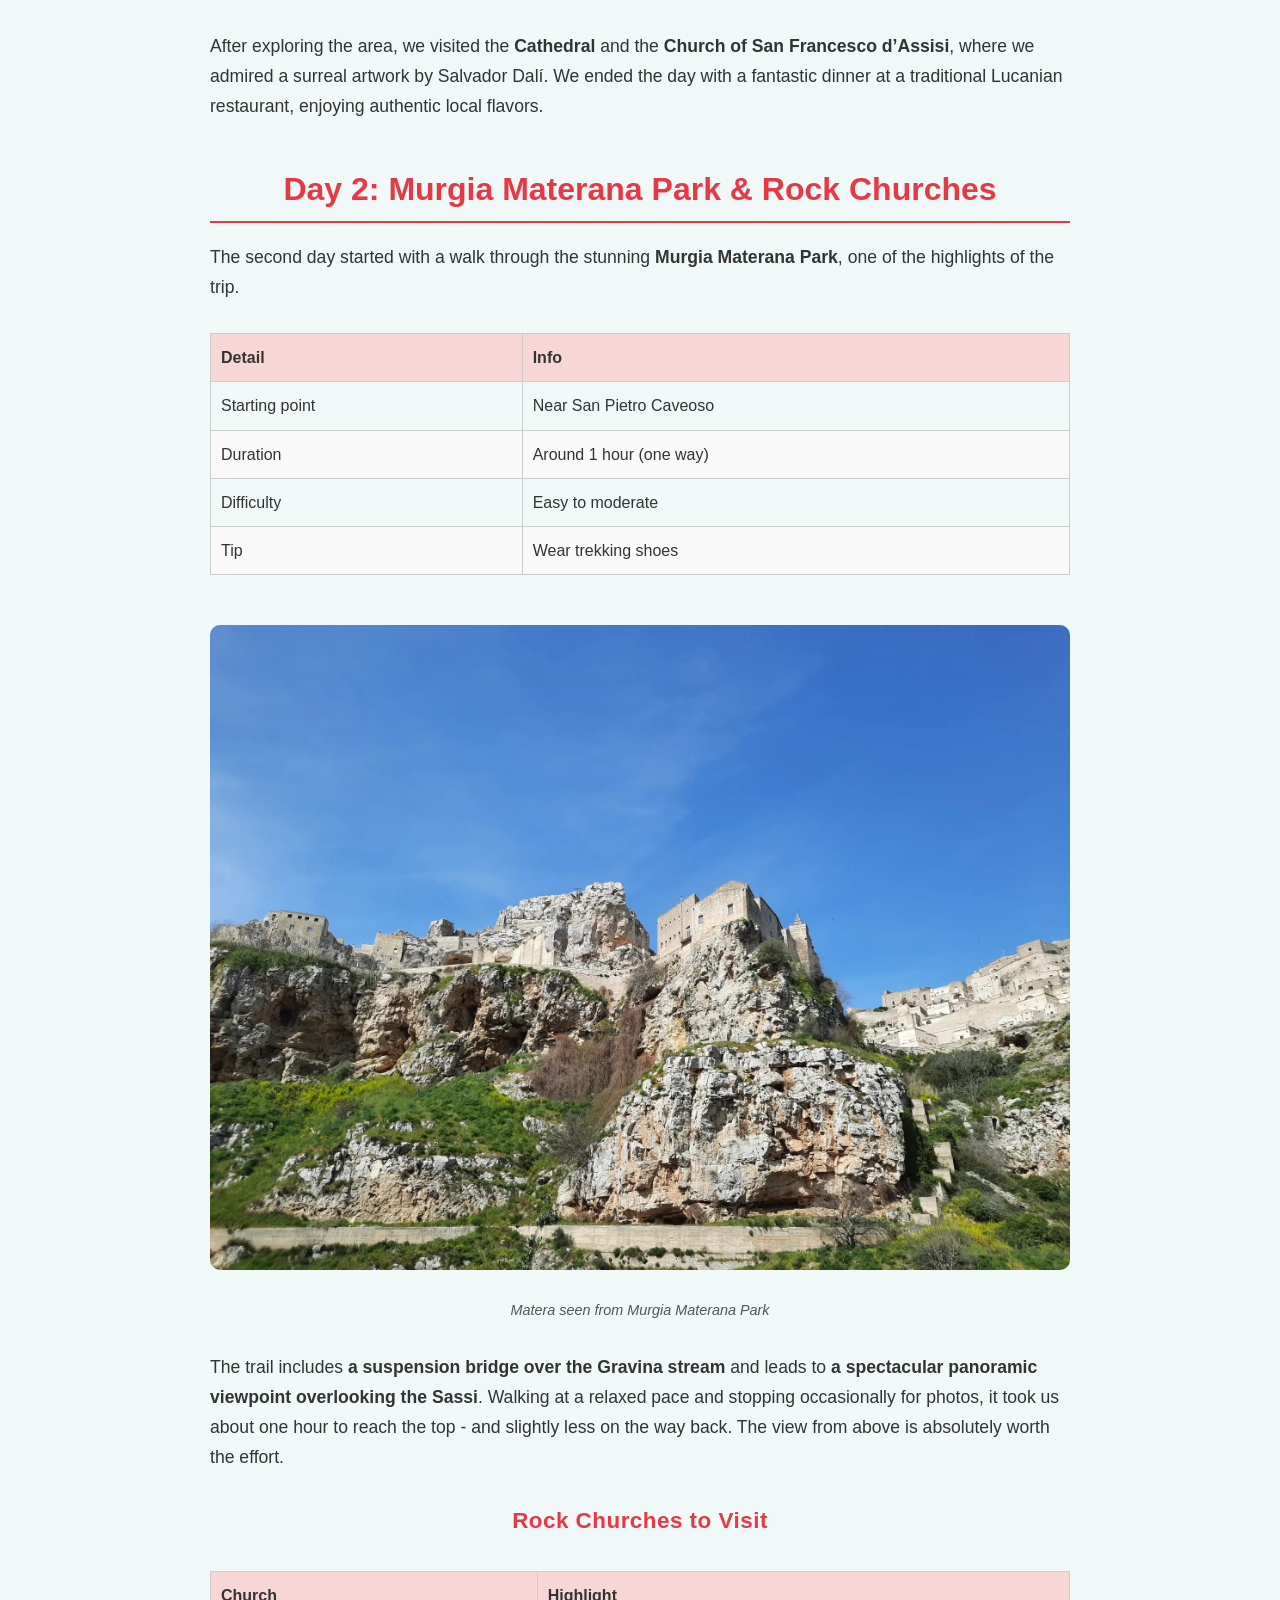
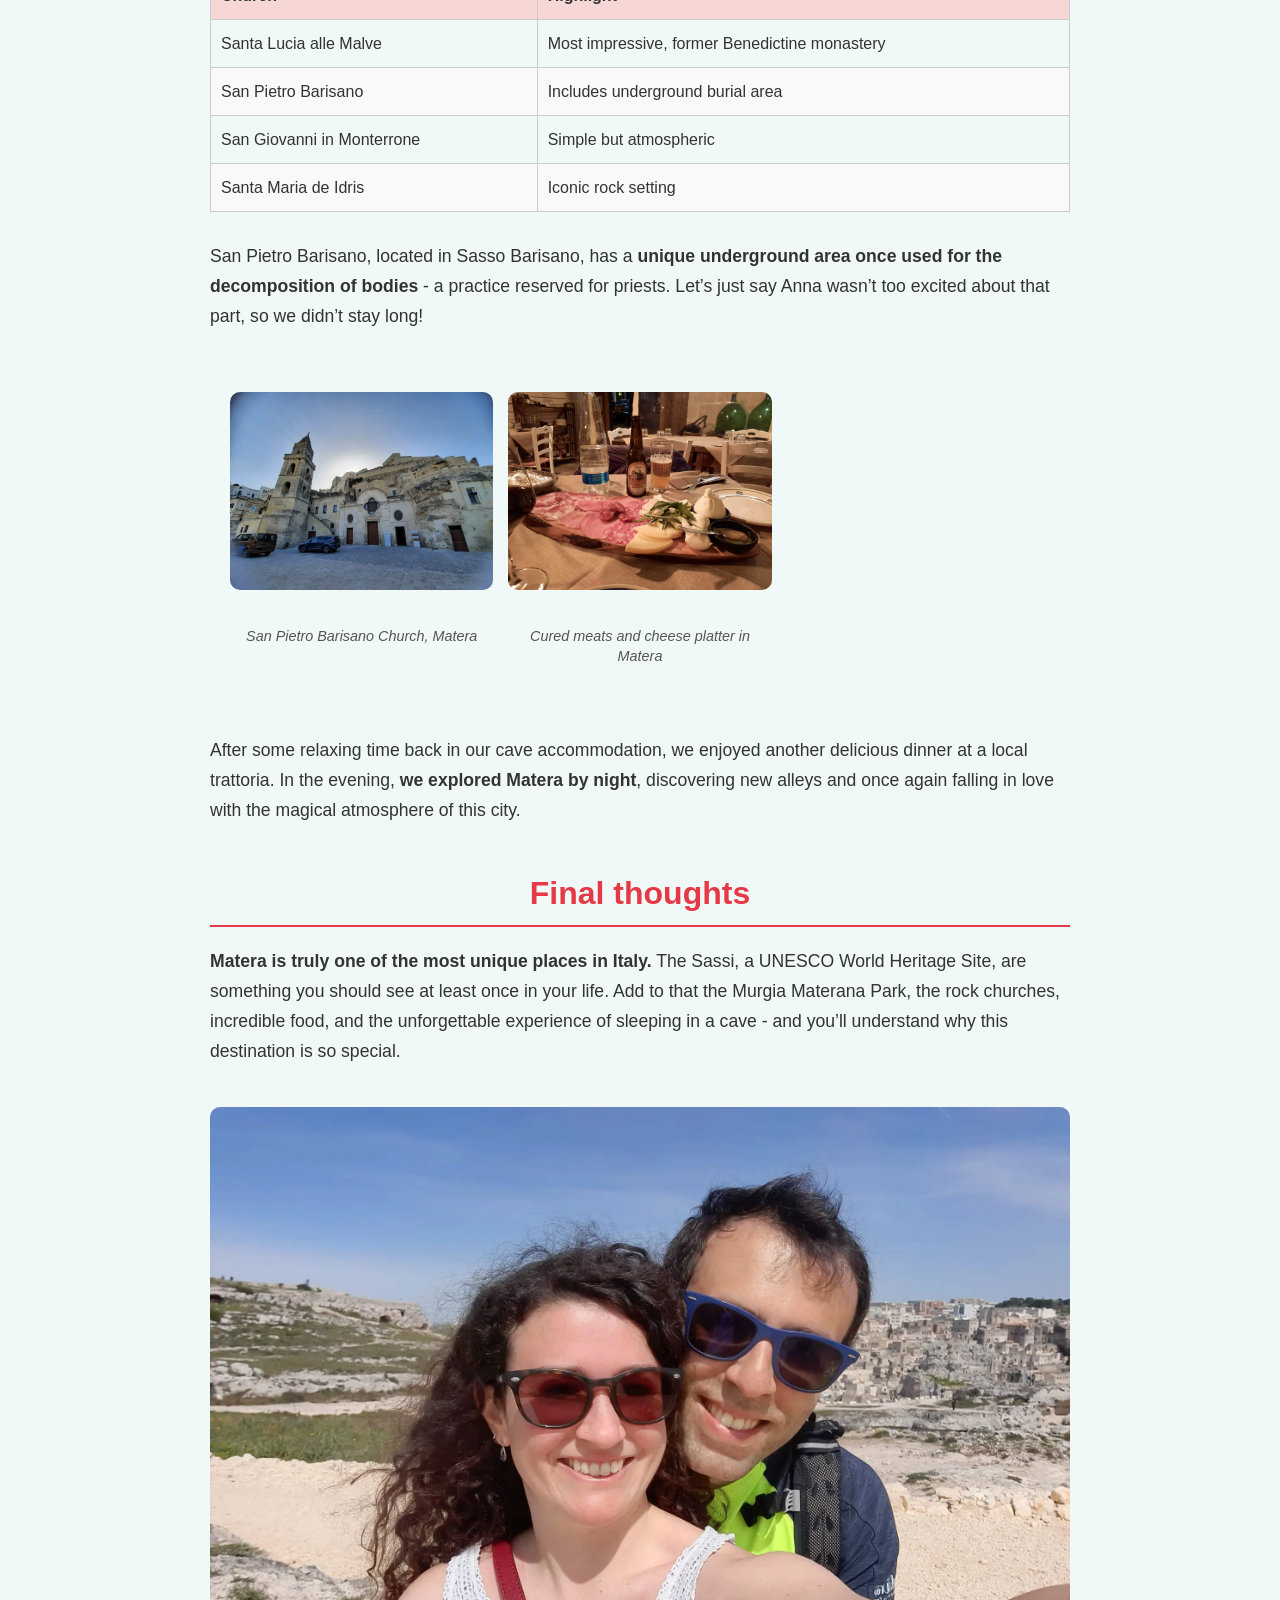
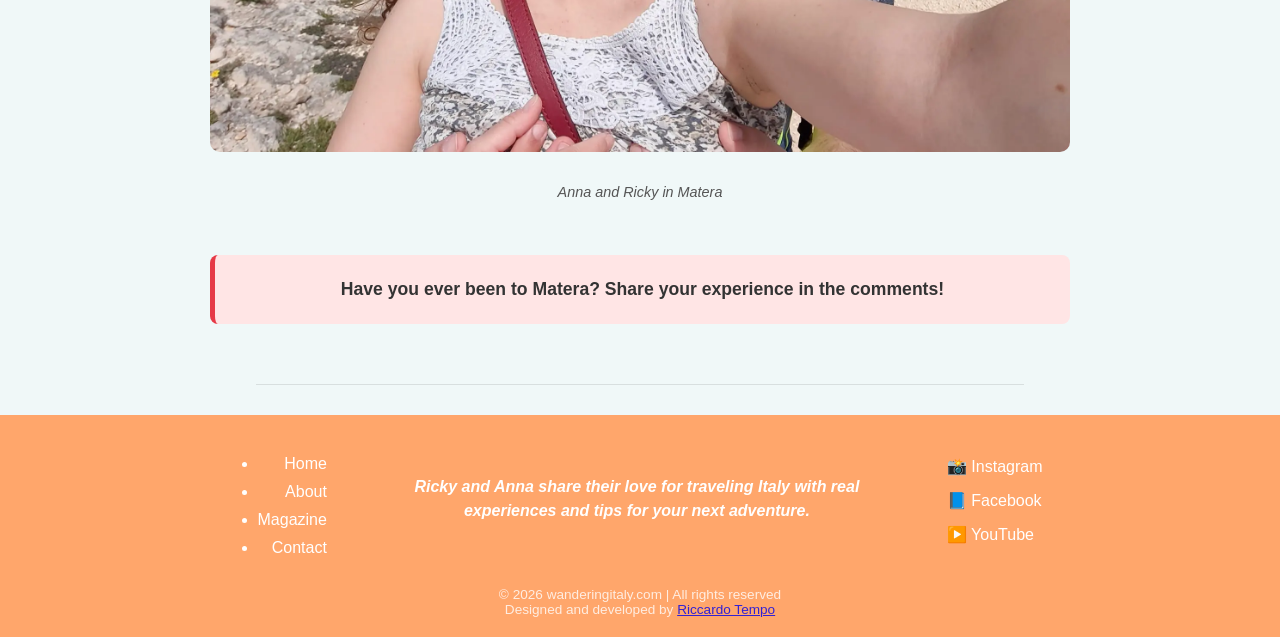
<file: articles/matera-2-days-travel-guide.html>
<!doctype html>
<html lang="en">
  <head>
    <meta charset="UTF-8" />
    <meta name="viewport" content="width=device-width, initial-scale=1.0" />
    <title>Matera in 2 Days: Complete Travel Guide to the City of Sassi</title>
    <meta
      name="description"
      content="Discover Matera in 2 days with this complete travel guide. Explore the Sassi, rock churches, Murgia Park, and the best local food experiences."
    />
    <link rel="stylesheet" href="../css/style.css" />
  </head>
  <body>
    <!-- MENU -->
    <header>
      <nav class="main-nav">
        <ul>
          <li><a href="../index.html">Home</a></li>
          <li><a href="../about.html">About</a></li>
          <li><a href="../magazine.html">Magazine</a></li>
          <li><a href="../contact.html">Contact</a></li>
        </ul>
      </nav>
    </header>

    <!-- MAGAZINE ARTICLE -->
    <main class="magazine-article">
      <!-- COVER IMAGE -->
      <section>
        <img
          src="../images/matera/matera-sassi-view-from-murgia-materana-park.webp"
          alt="Matera Sassi view from Murgia Materana Park"
        />
      </section>

      <!-- TESTO -->
      <h1>Matera: 2 Wonderful Days in the City of Stones</h1>
      <div class="article-meta-wrapper">
      <p class="article-meta">
        By Riccardo Tempo · Travelled in April 2022 · Published in April 2026
      </p>
      </div>
      <p>
        Ancient cave dwellings carved into rock, breathtaking landscapes,
        outstanding hospitality, and incredible food:
        <strong>this is Matera</strong>, one of the most unique destinations in
        Italy.
      </p>
      <p>
        The <strong>Sassi of Matera</strong> are truly one of a kind-just like
        the experience Anna and I had during our Easter trip. This incredible
        place captured our hearts from the very first moment, and if you’ve
        never been, I highly recommend visiting as soon as possible.
      </p>
      <h2>Our 2-Day Itinerary in Matera</h2>
      <table>
        <thead>
          <tr>
            <th>Day</th>
            <th>Plan</th>
          </tr>
        </thead>
        <tbody>
          <tr>
            <td>Day 0</td>
            <td>Flight to Bari → Overnight stay</td>
          </tr>
          <tr>
            <td>Day 1</td>
            <td>
              Car rental → Altamura → Matera → Sasso Caveoso → Casa Grotta →
              Dinner
            </td>
          </tr>
          <tr>
            <td>Day 2</td>
            <td>Murgia Park → Rock churches → Sasso Barisano → Dinner</td>
          </tr>
          <tr>
            <td>Day 3</td>
            <td>Return to Puglia</td>
          </tr>
        </tbody>
      </table>
      <img src="../images/matera/matera-by-night-sasso-caveoso.webp" alt="Night view of the Sassi of Matera and Sasso Caveoso">
      <p class="caption">Matera by night</p>
      <p class="cta">
        Save this guide for your next trip to Southern Italy - you’ll want to
        come back to it later!
      </p>
      <h2>Day 1: Sasso Caveoso & Casa Grotta</h2>
      <p>
        We arrived in Matera after picking up our rental car at Bari Airport and
        parking near Via Lanera. From there, we walked to our accommodation,
        <strong>the beautiful Sasso 19.52</strong>, passing the impressive
        Tramontano Castle and our first breathtaking panoramic view over the
        city.
        <div class="about-gallery">
        <div class="gallery-item">
          <img
            src="../images/matera/sasso-19-52-matera.webp"
            alt="Cave room in Matera"
          />
          <p class="caption">Our cave stay in Matera</p>
        </div>
        <div class="gallery-item">
          <img
            src="../images/matera/san-pietro-caveoso-church-matera.webp"
            alt="San Pietro Caveoso Church in Matera"
          />
          <p class="caption">San Pietro Caveoso Church in Matera</p>
        </div>
      </div>
      </p>
        <p>Sleeping inside a cave dwelling was an
        <strong> unforgettable experience</strong> - something truly unique and
        worth trying at least once.
      </p>
      <h3>Understanding the Sassi</h3>
      <table>
        <thead>
          <tr>
            <th>Area</th>
            <th>Description</th>
          </tr>
        </thead>
        <tbody>
          <tr>
            <td>Sasso Caveoso</td>
            <td>The most scenic and authentic area</td>
          </tr>
          <tr>
            <td>Sasso Barisano</td>
            <td>More lively, with shops and restaurants</td>
          </tr>
          <tr>
            <td>Civita</td>
            <td>The historic heart between the two Sassi</td>
          </tr>
        </tbody>
      </table>
      <img
        src="../images/matera/casa-grotta-museum-matera.webp"
        alt="Bedroom inside Casa Grotta museum in Matera"
      />
      <p class="caption">Casa Grotta in Matera</p>
      <p>
        After settling in, we wandered through the narrow stone alleys before
        visiting the famous <strong>Casa Grotta</strong>. For just €5, we
        explored a traditional cave house with original 1950s furniture, a rock
        church, a natural cave, and an ancient snow storage room.
      </p>
      <h3>A Piece of History</h3>
      <p>
        The Sassi were inhabited from prehistoric times until the 1950s. In
        1952, following a visit by Italian Prime Minister Alcide De Gasperi, the
        government launched
        <strong>a relocation plan to improve living conditions</strong>. This
        period was also described by Carlo Levi in his famous book
        <em>"Christ Stopped at Eboli"</em>.
      </p>
      <div class="about-gallery">
        <div class="gallery-item">
          <img
            src="../images/matera/matera-cathedral.webp"
            alt="Matera Cathedral"
          />
          <p class="caption">Matera Cathedral</p>
        </div>
        <div class="gallery-item">
          <img
            src="../images/matera/san-francesco-assisi-church-matera.webp"
            alt="San Francesco d'Assisi Church in Matera historic center"
          />
          <p class="caption">San Francesco d'Assisi Church in Matera</p>
        </div>
      </div>
      <p>
        After exploring the area, we visited the <strong>Cathedral</strong> and
        the <strong>Church of San Francesco d’Assisi</strong>, where we admired
        a surreal artwork by Salvador Dalí. We ended the day with a fantastic
        dinner at a traditional Lucanian restaurant, enjoying authentic local
        flavors.
      </p>
      <h2>Day 2: Murgia Materana Park & Rock Churches</h2>
      <p>
        The second day started with a walk through the stunning
        <strong>Murgia Materana Park</strong>, one of the highlights of the
        trip.
      </p>
      <table>
        <thead>
          <tr>
            <th>Detail</th>
            <th>Info</th>
          </tr>
        </thead>
        <tbody>
          <tr>
            <td>Starting point</td>
            <td>Near San Pietro Caveoso</td>
          </tr>
          <tr>
            <td>Duration</td>
            <td>Around 1 hour (one way)</td>
          </tr>
          <tr>
            <td>Difficulty</td>
            <td>Easy to moderate</td>
          </tr>
          <tr>
            <td>Tip</td>
            <td>Wear trekking shoes</td>
          </tr>
        </tbody>
      </table>
      <img
        src="../images/matera/murgia-materana-park.webp"
        alt="Panoramic view of the Sassi of Matera from Murgia Materana Park"
      />
      <p class="caption">Matera seen from Murgia Materana Park</p>
      <p>
        The trail includes
        <strong>a suspension bridge over the Gravina stream</strong> and leads
        to
        <strong>a spectacular panoramic viewpoint overlooking the Sassi</strong
        >. Walking at a relaxed pace and stopping occasionally for photos, it
        took us about one hour to reach the top - and slightly less on the way
        back. The view from above is absolutely worth the effort.
      </p>
      <h3>Rock Churches to Visit</h3>
      <table>
        <thead>
          <tr>
            <th>Church</th>
            <th>Highlight</th>
          </tr>
        </thead>
        <tbody>
          <tr>
            <td>Santa Lucia alle Malve</td>
            <td>Most impressive, former Benedictine monastery</td>
          </tr>
          <tr>
            <td>San Pietro Barisano</td>
            <td>Includes underground burial area</td>
          </tr>
          <tr>
            <td>San Giovanni in Monterrone</td>
            <td>Simple but atmospheric</td>
          </tr>
          <tr>
            <td>Santa Maria de Idris</td>
            <td>Iconic rock setting</td>
          </tr>
        </tbody>
      </table>
      <p>
        San Pietro Barisano, located in Sasso Barisano, has a
        <strong
          >unique underground area once used for the decomposition of
          bodies</strong
        >
        - a practice reserved for priests. Let’s just say Anna wasn’t too
        excited about that part, so we didn’t stay long!
      </p>
      <div class="about-gallery">
        <div class="gallery-item">
          <img
            src="../images/matera/san-pietro-barisano-church-matera.webp"
            alt="San Pietro Barisano Church in the Sassi of Matera"
          />
          <p class="caption">San Pietro Barisano Church, Matera</p>
        </div>
        <div class="gallery-item">
          <img
            src="../images/matera/cured-meats-cheese-platter-matera.webp"
            alt="Traditional cured meats and cheese platter in Matera"
          />
          <p class="caption">Cured meats and cheese platter in Matera</p>
        </div>
      </div>
      <p>
        After some relaxing time back in our cave accommodation, we enjoyed
        another delicious dinner at a local trattoria. In the evening,
        <strong>we explored Matera by night</strong>, discovering new alleys and
        once again falling in love with the magical atmosphere of this city.
      </p>
      <h2>Final thoughts</h2>
      <p>
        <strong>Matera is truly one of the most unique places in Italy.</strong>
        The Sassi, a UNESCO World Heritage Site, are something you should see at
        least once in your life. Add to that the Murgia Materana Park, the rock
        churches, incredible food, and the unforgettable experience of sleeping
        in a cave - and you’ll understand why this destination is so special.
      </p>
      <img src="../images/matera/anna-ricky-matera.webp" alt="Anna and Ricky in the Sassi of Matera">
      <p class="caption">Anna and Ricky in Matera</p>
      <p class="cta">
        Have you ever been to Matera? Share your experience in the comments!
      </p>
    </main>

    <hr class="comments-divider" />

    <!-- COMMENTI GISCUS -->
    <script src="https://giscus.app/client.js"
        data-repo="RT878787/italy-in-frames-comments"
        data-repo-id="R_kgDOSBQSNw"
        data-category="General"
        data-category-id="DIC_kwDOSBQSN84C6u5d"
        data-mapping="pathname"
        data-strict="0"
        data-reactions-enabled="1"
        data-emit-metadata="0"
        data-input-position="bottom"
        data-theme="light"
        data-lang="en"
        crossorigin="anonymous"
        async>
</script>

    <!-- FOOTER -->
    <footer class="site-footer">
      <div class="footer-top">
        <div class="footer-left">
          <ul>
            <li><a href="index.html">Home</a></li>
            <li><a href="about.html">About</a></li>
            <li><a href="magazine.html">Magazine</a></li>
            <li><a href="contact.html">Contact</a></li>
          </ul>
        </div>
        <div class="footer-center">
          <p>
            Ricky and Anna share their love for traveling Italy with real
            experiences and tips for your next adventure.
          </p>
        </div>
        <div class="footer-right">
          <ul>
            <li>📸 Instagram</li>
            <li>📘 Facebook</li>
            <li>▶️ YouTube</li>
          </ul>
        </div>
      </div>
      <div class="footer-bottom">
        <p>&copy; 2026 wanderingitaly.com | All rights reserved</p>
        <p>Designed and developed by <a href="https://riccardotempo.com" target="_blank">Riccardo Tempo</a> </p>
      </div>
    </footer>
    <script src="../js/main.js"></script>
  </body>
</html>
</file>
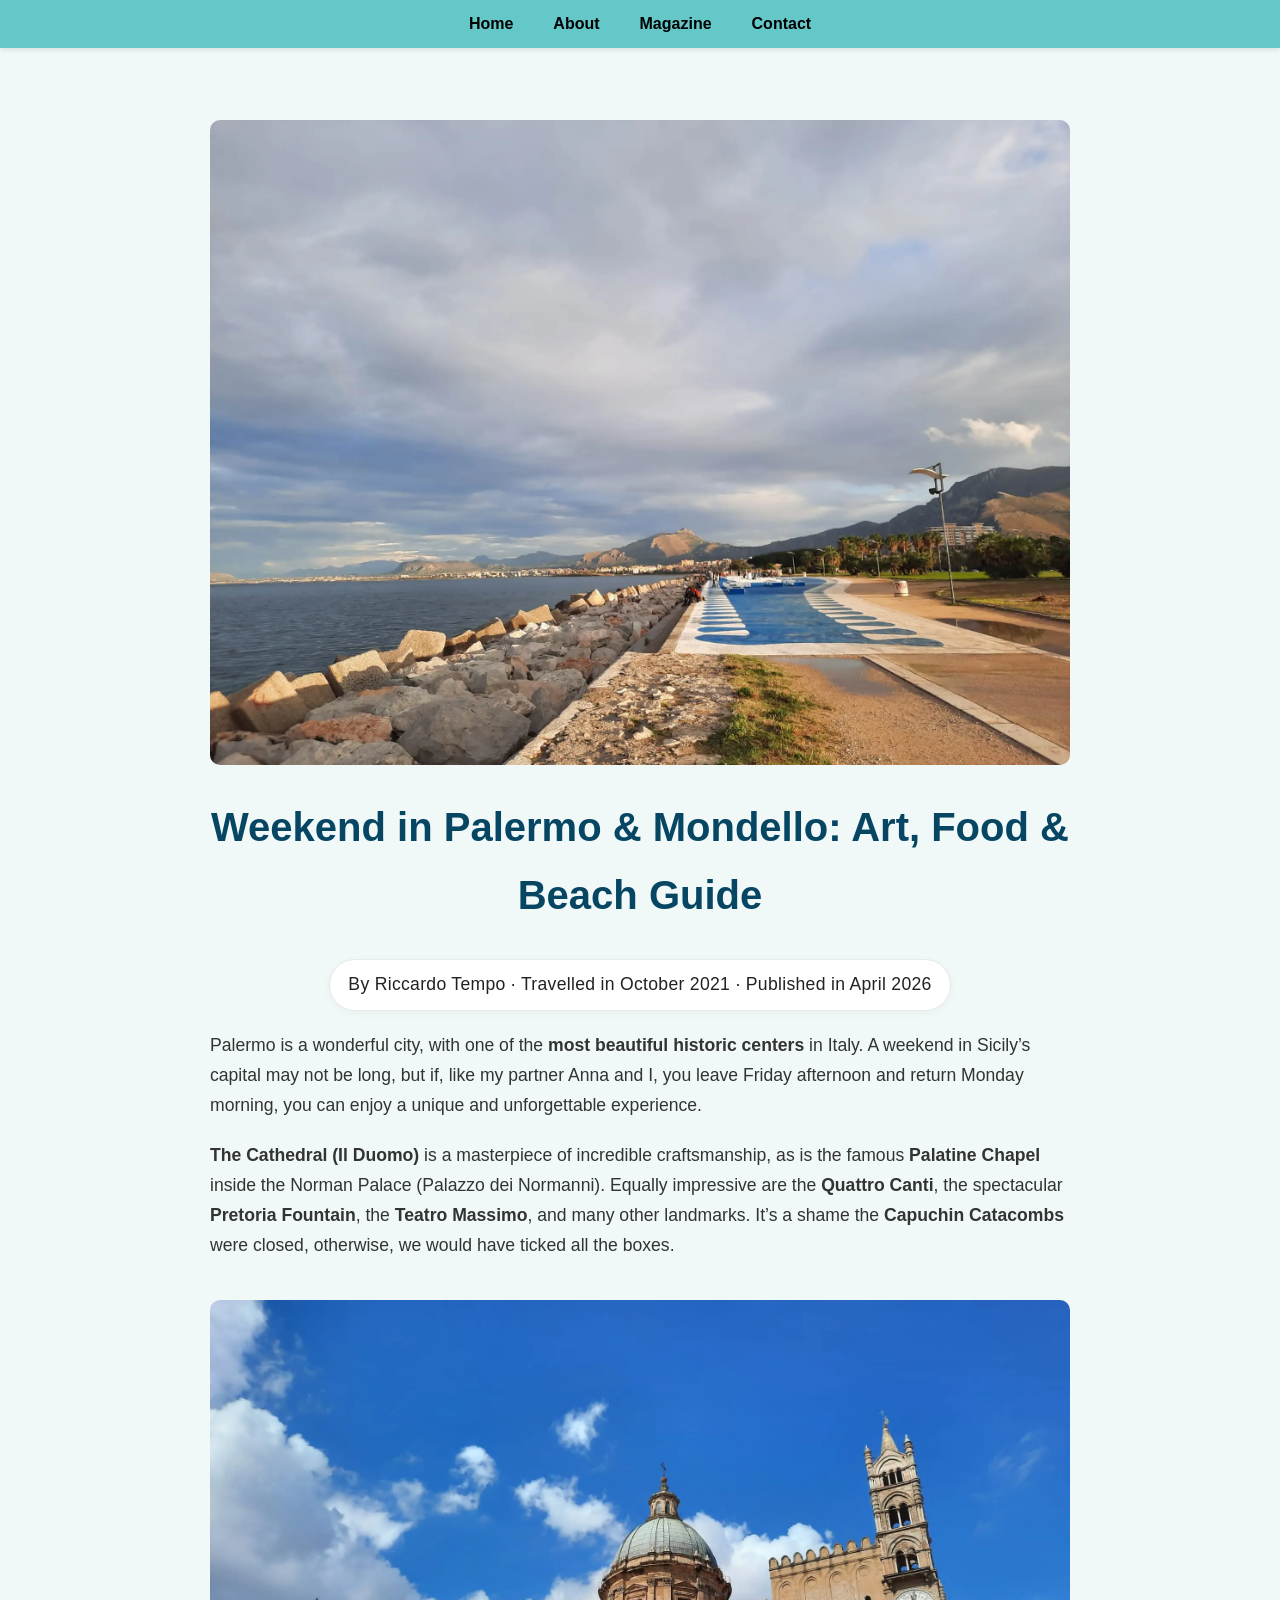
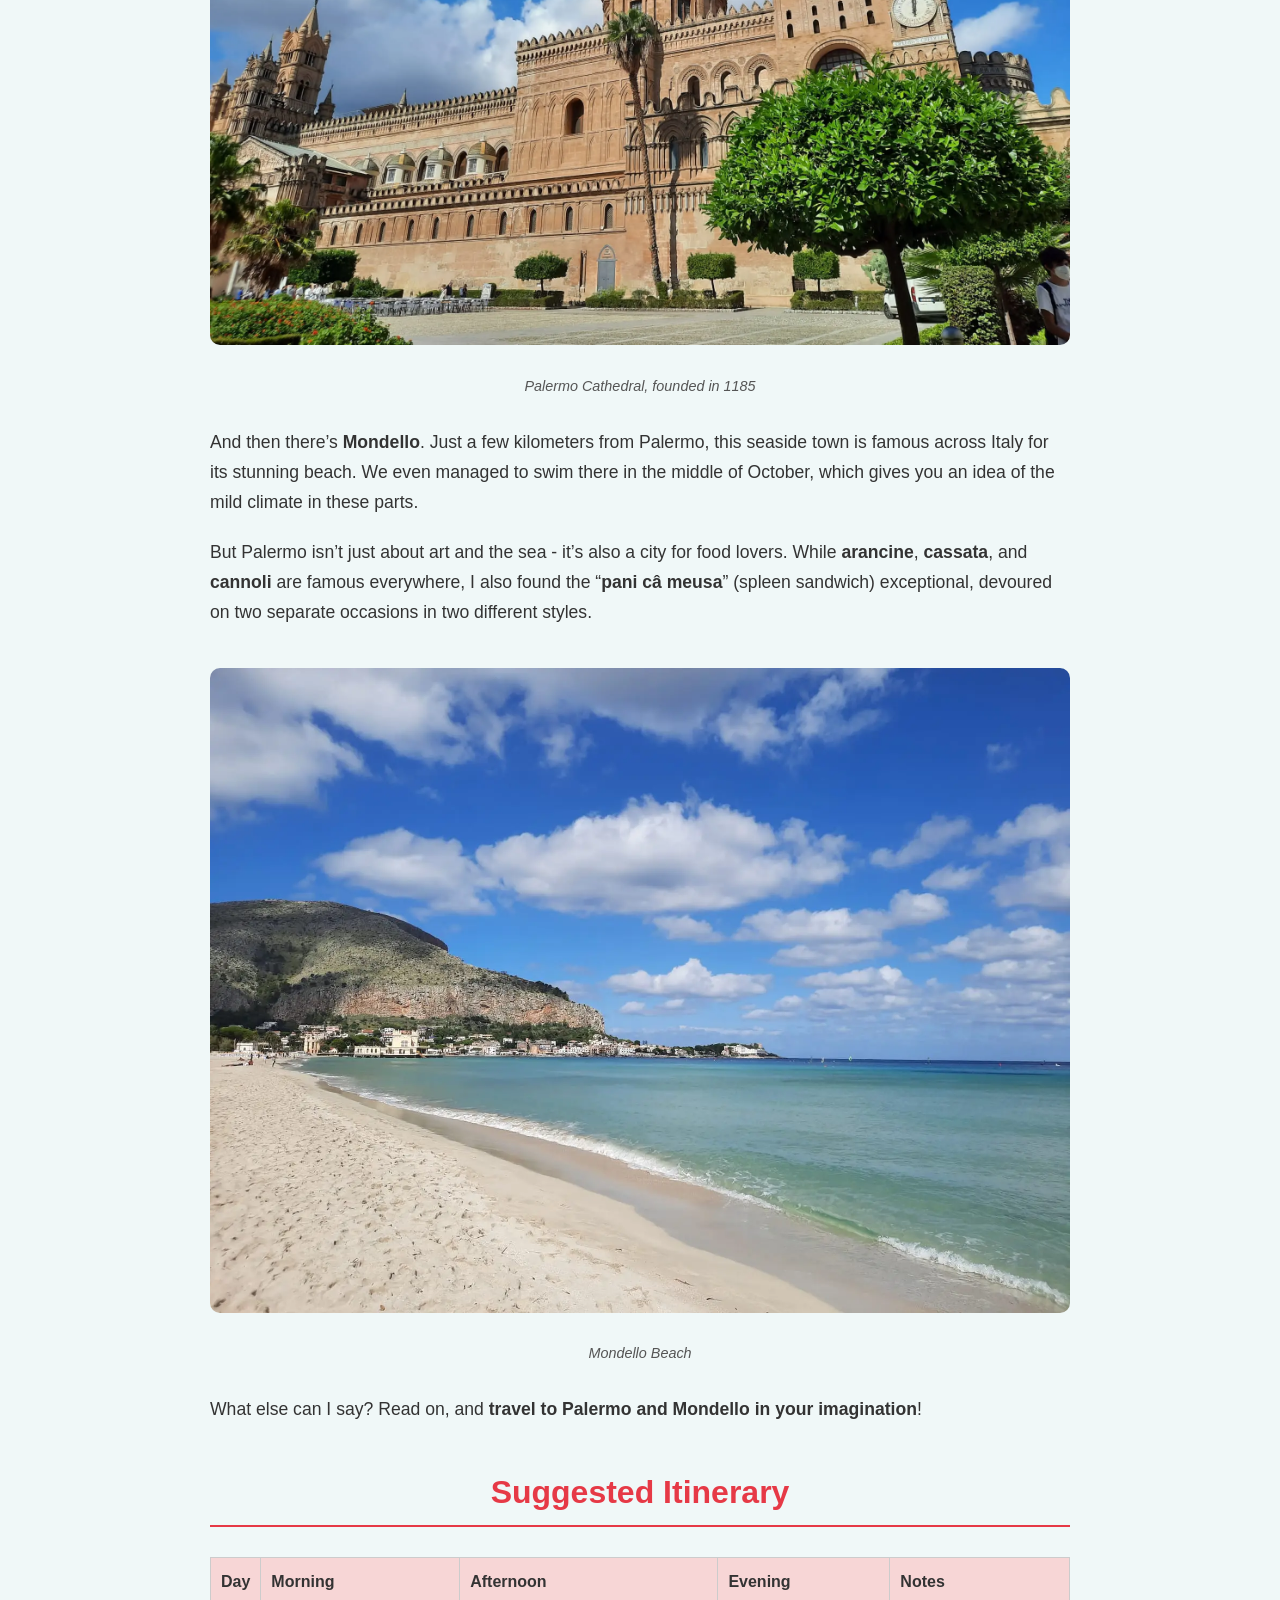
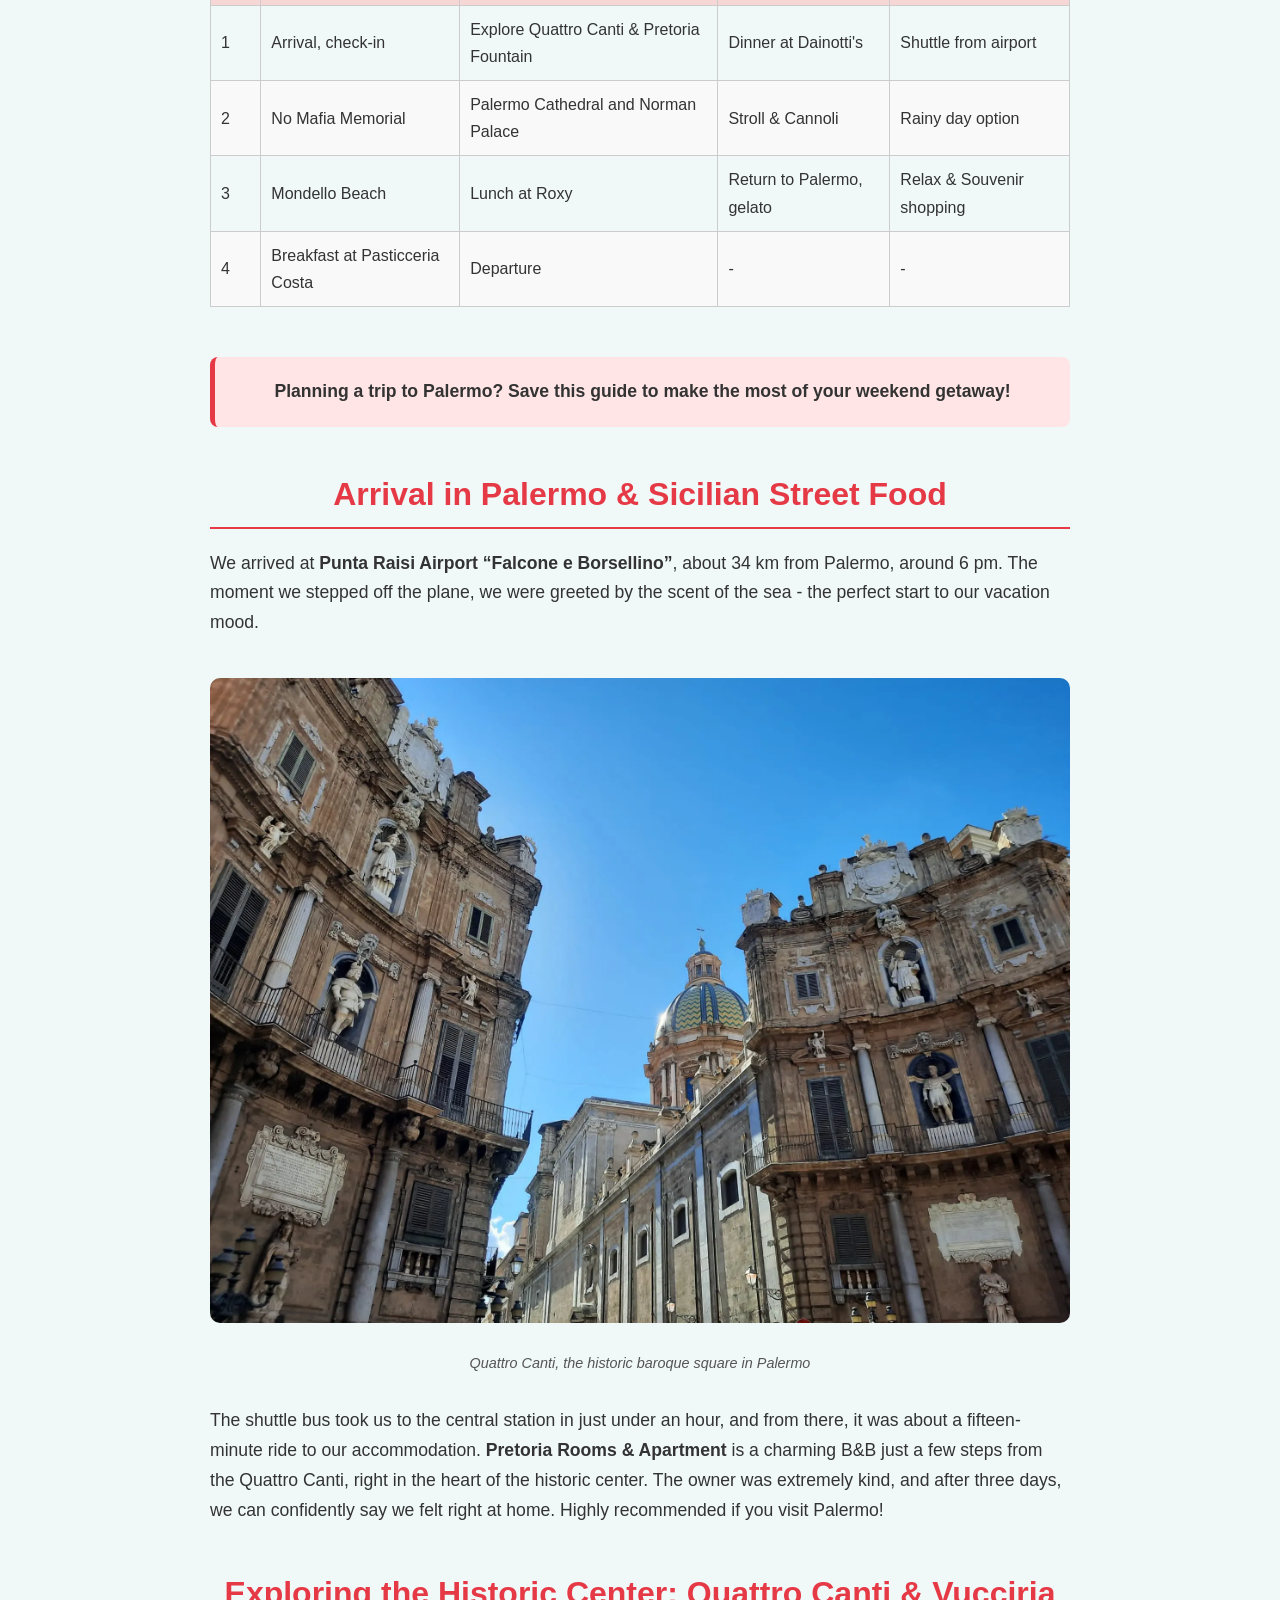
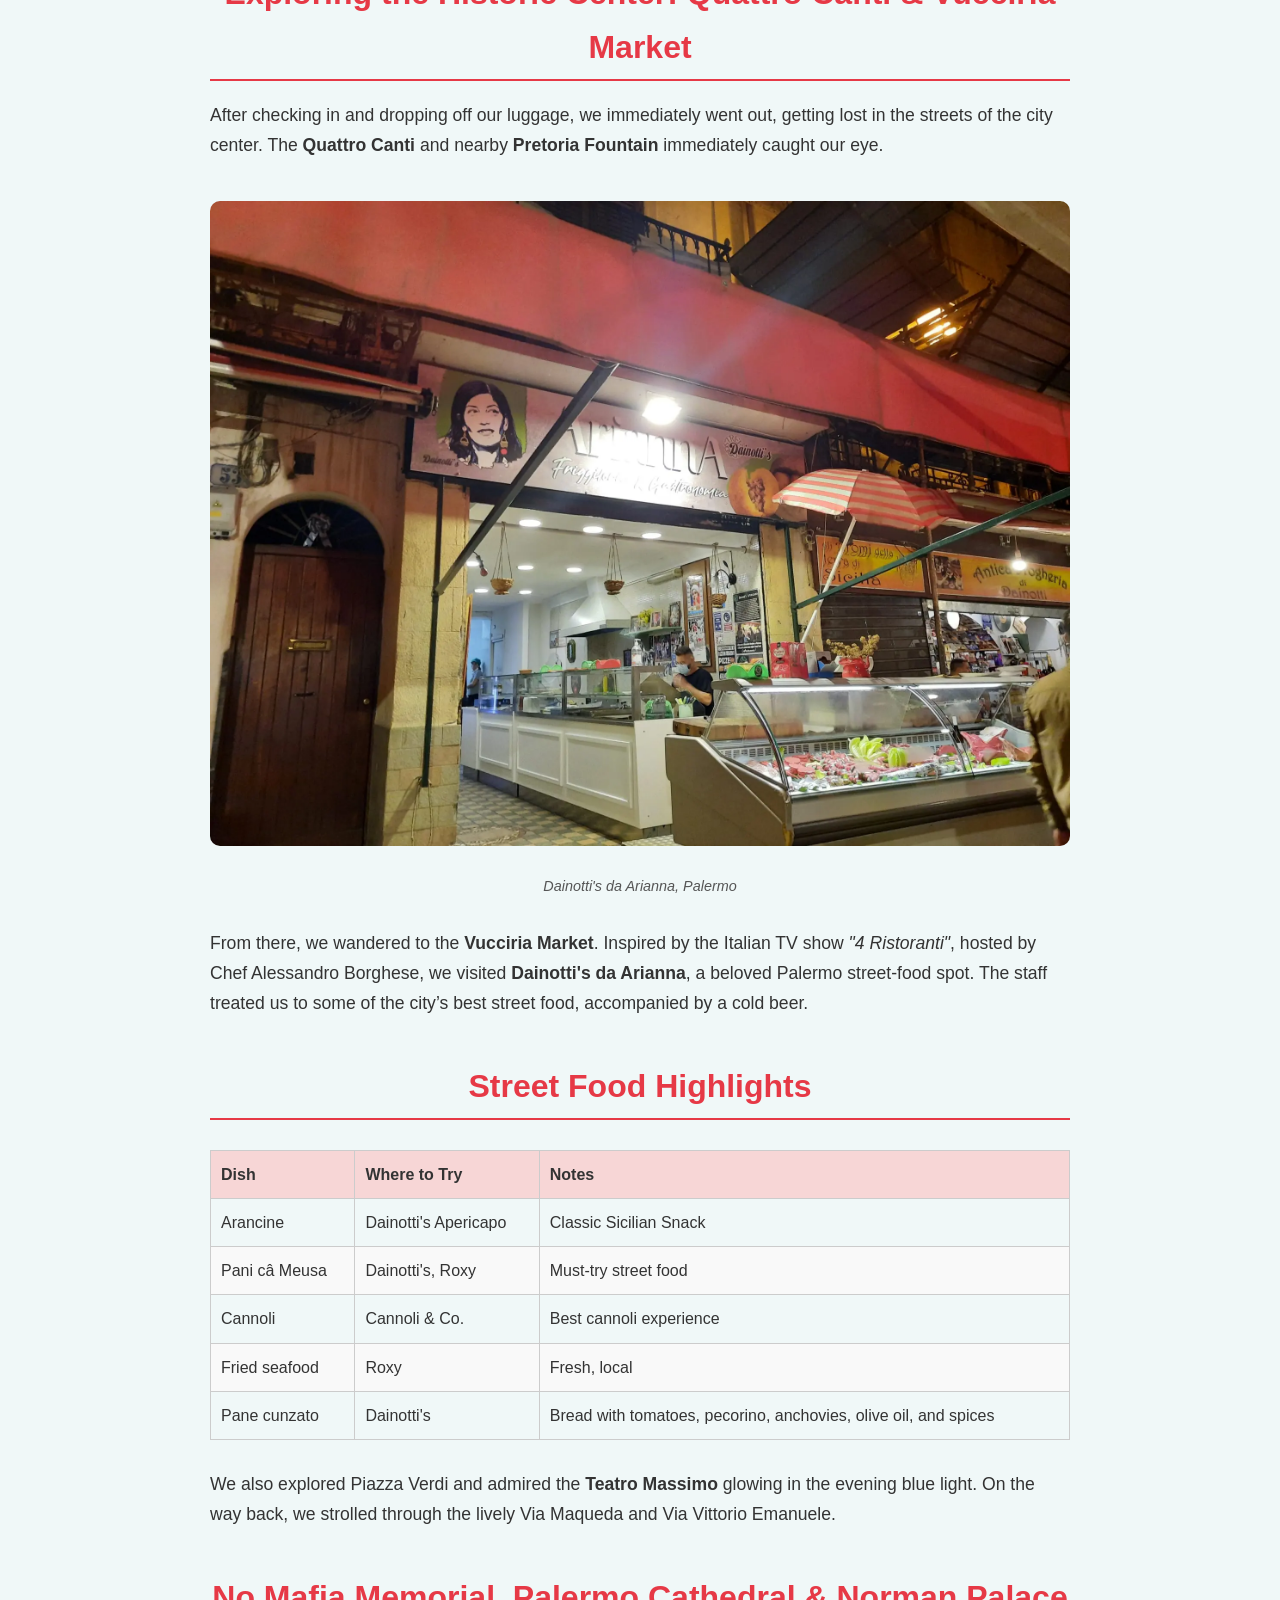
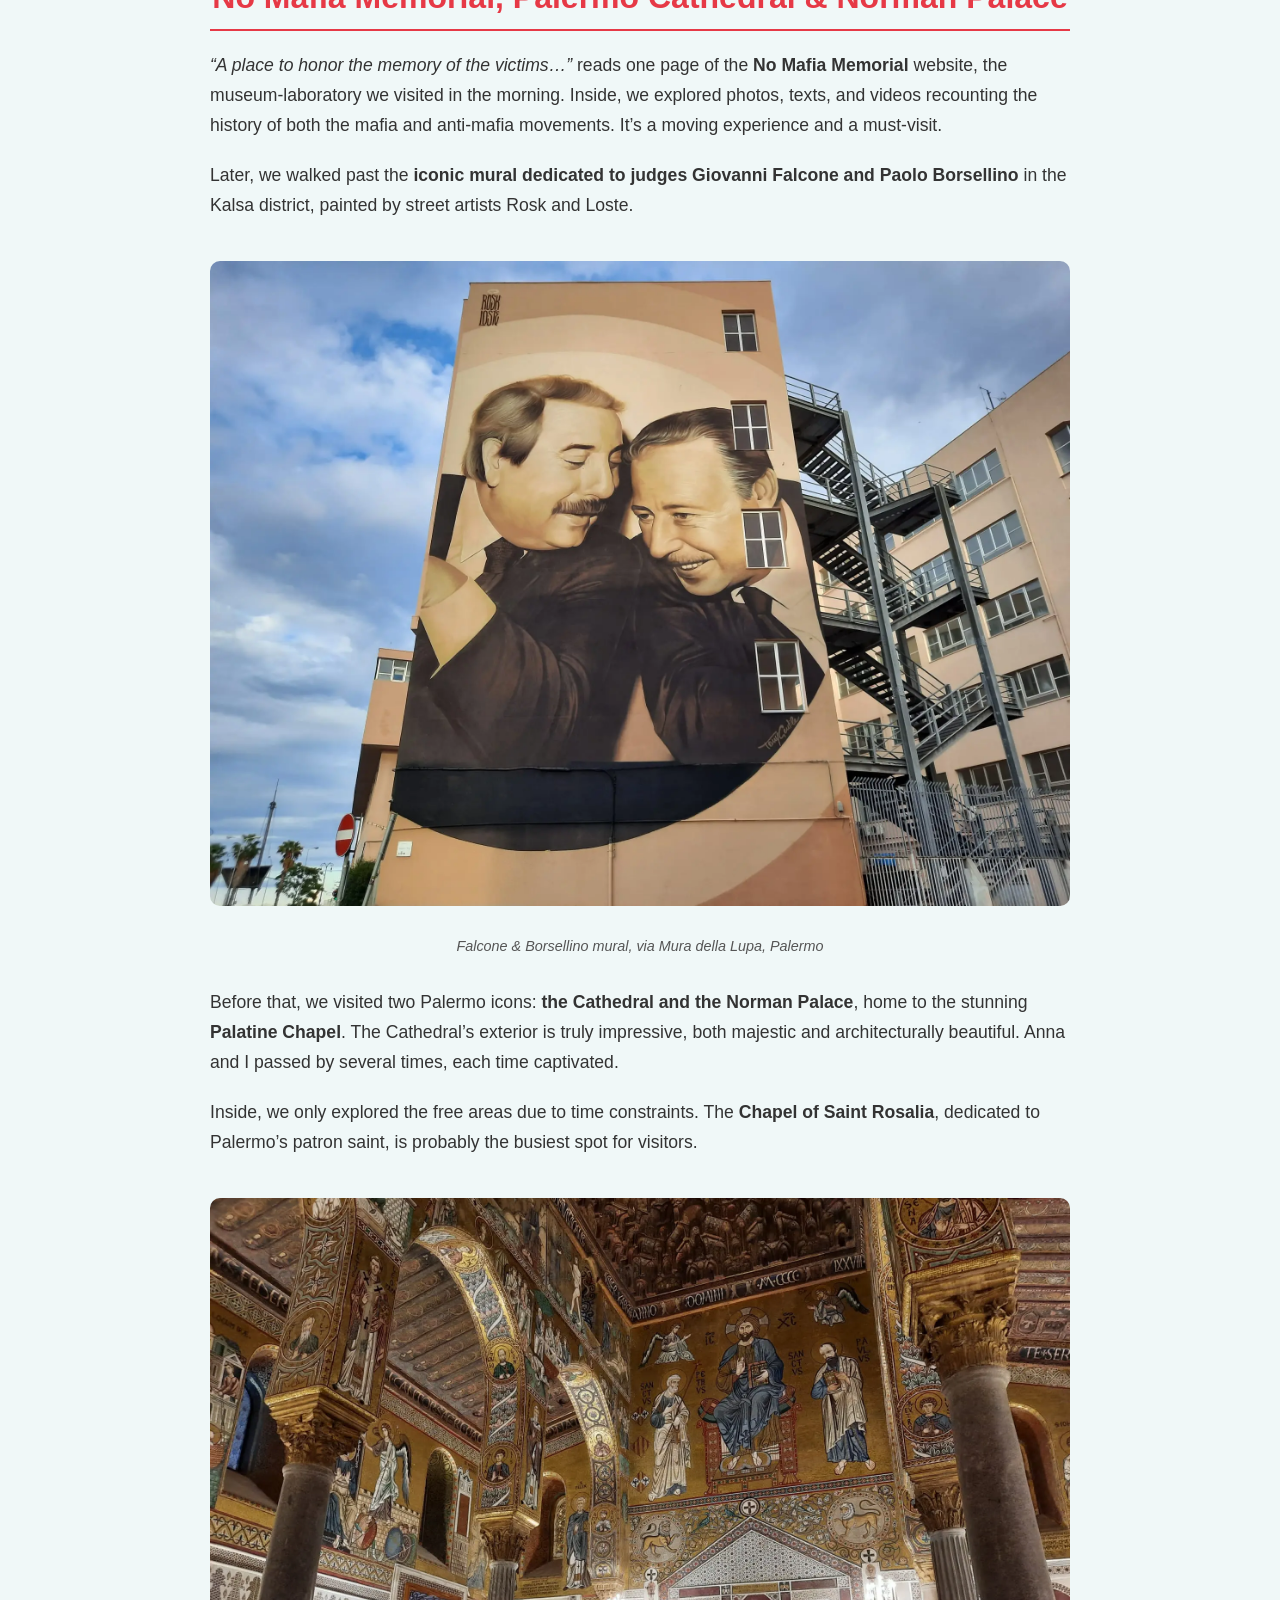
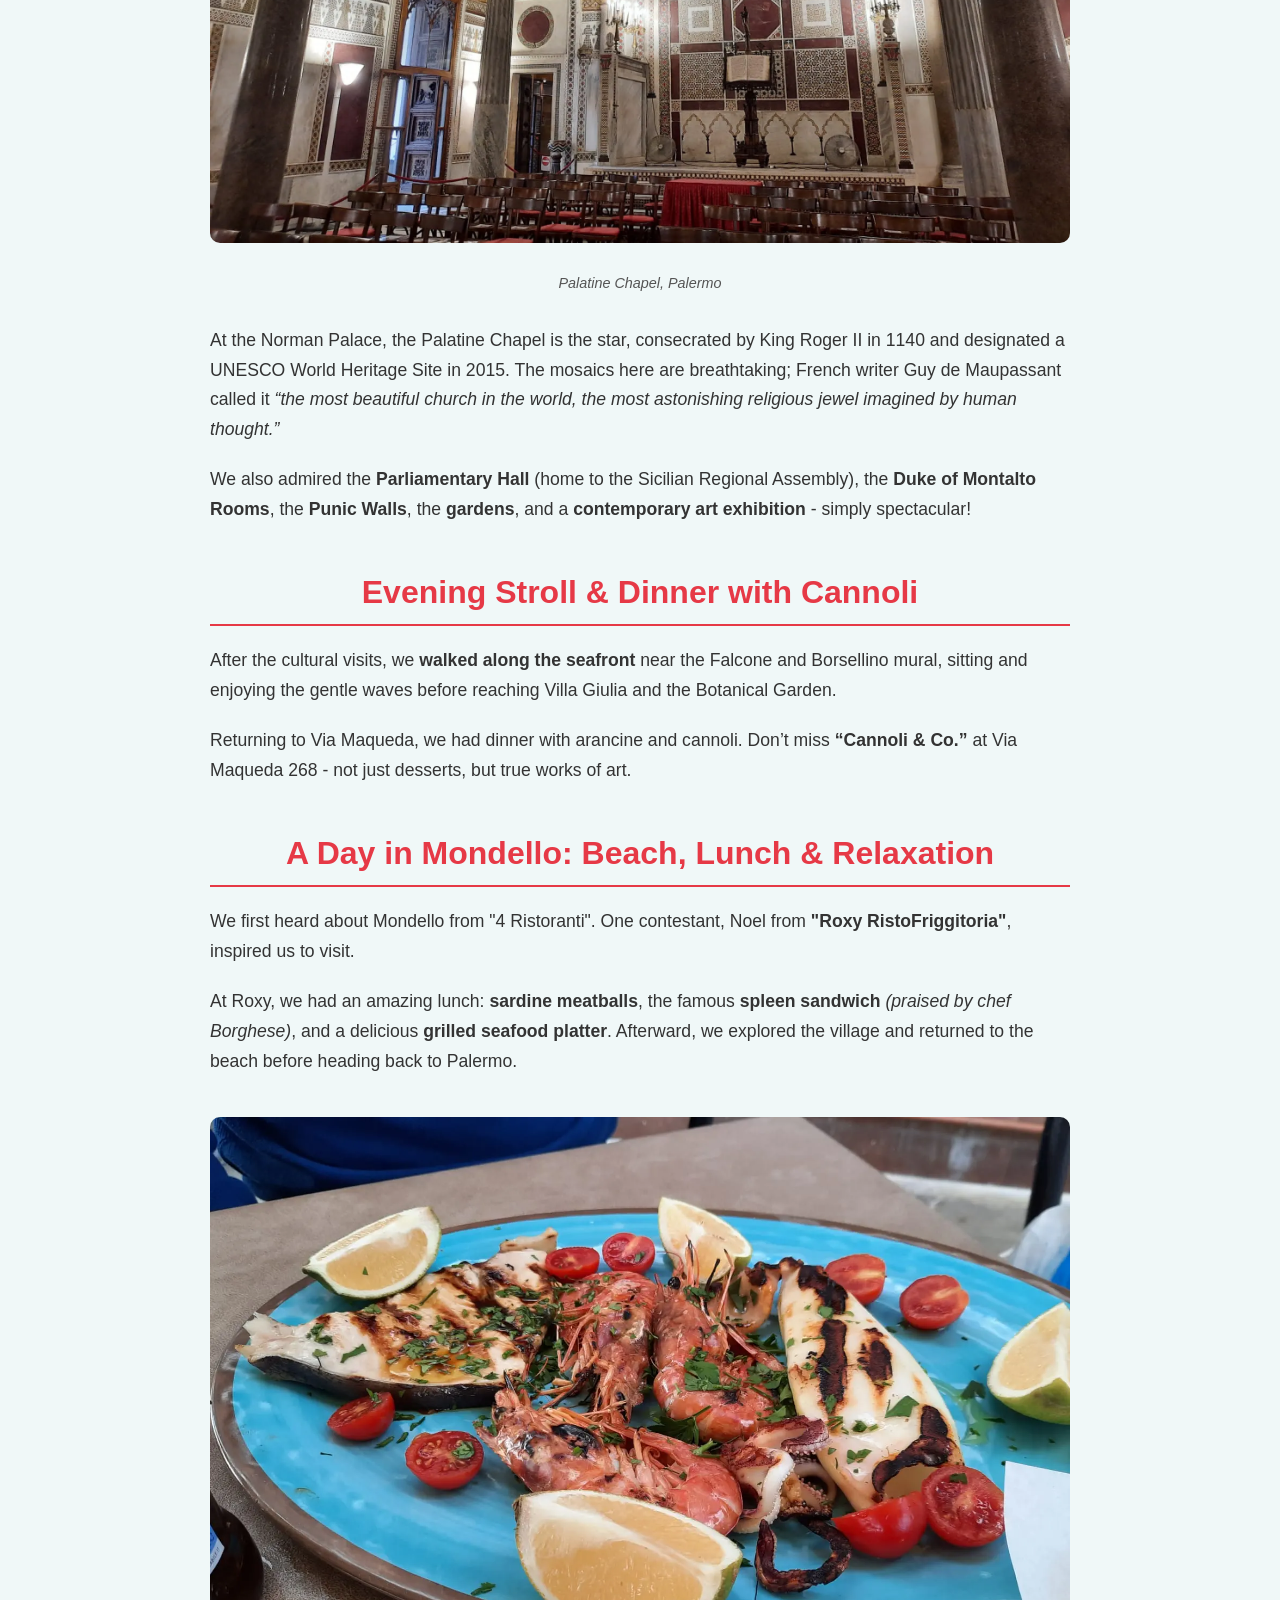
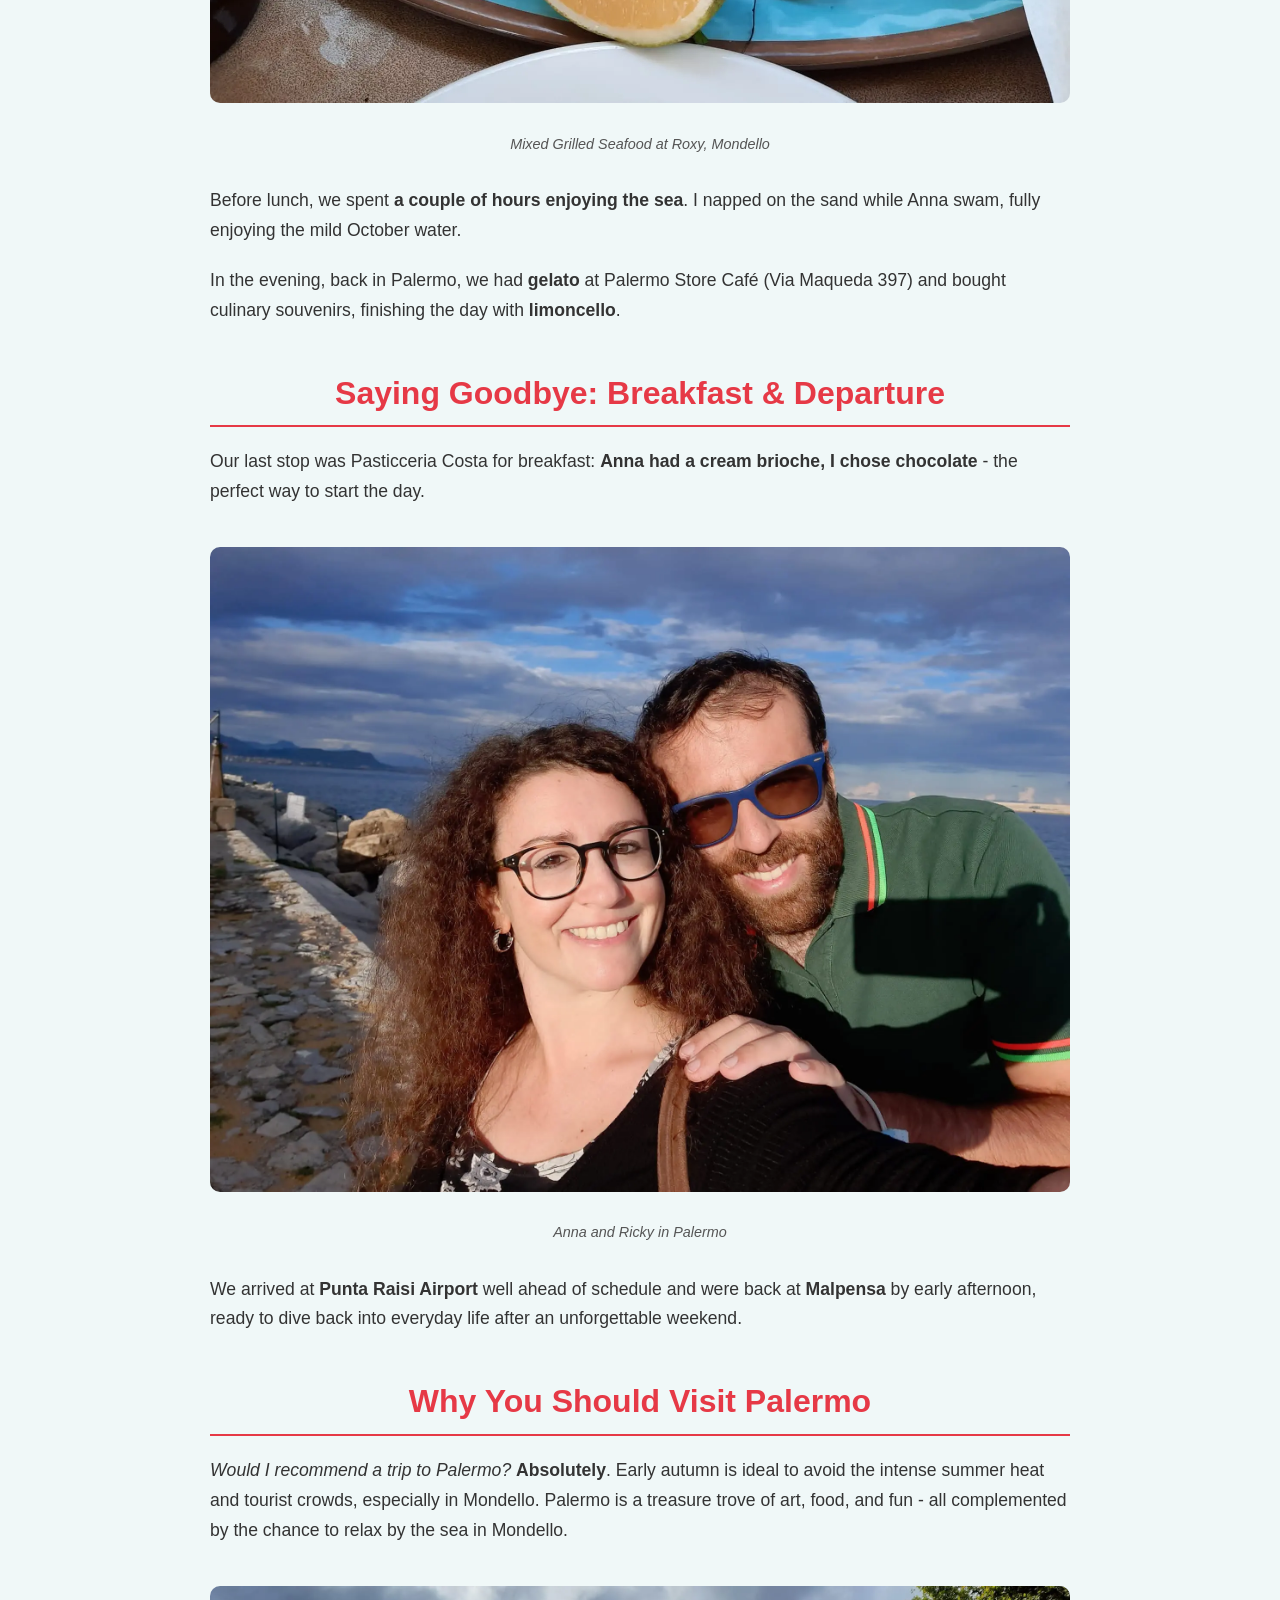
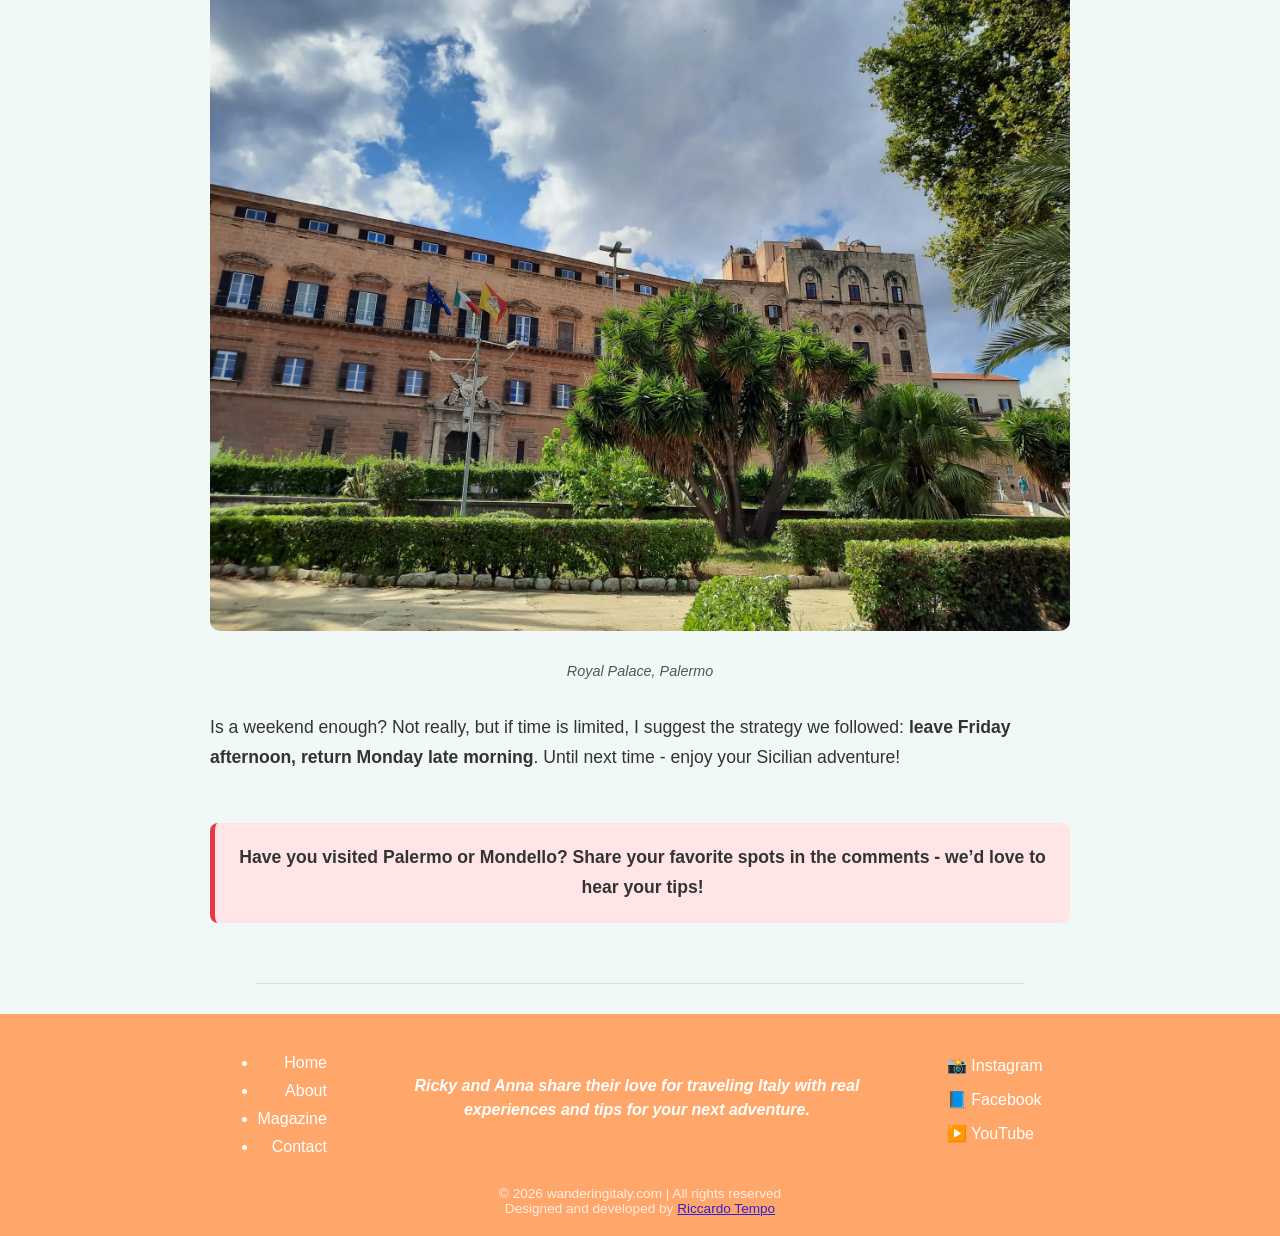
<file: articles/palermo-mondello-weekend-guide.html>
<!doctype html>
<html lang="en">
  <head>
    <meta charset="UTF-8" />
    <meta name="viewport" content="width=device-width, initial-scale=1.0" />
    <title>Weekend in Palermo & Mondello: Art, Food & Beach Guide</title>
    <meta
      name="description"
      content="Discover Palermo and Mondello: explore art, iconic street food, stunning beaches, and must-see sights in this personal weekend travel guide."
    />
    <link rel="stylesheet" href="../css/style.css" />
  </head>
  <body>
    <!-- MENU -->
    <header>
      <nav class="main-nav">
        <ul>
          <li><a href="../index.html">Home</a></li>
          <li><a href="../about.html">About</a></li>
          <li><a href="../magazine.html">Magazine</a></li>
          <li><a href="../contact.html">Contact</a></li>
        </ul>
      </nav>
    </header>

    <!-- MAGAZINE ARTICLE -->
    <main class="magazine-article">
      <!-- COVER IMAGE -->
      <section>
        <img
          src="../images/palermo-mondello/palermo-promenade.webp"
          alt="Palermo Promenade along the seafront"
        />
      </section>

      <!-- TESTO -->
      <h1>Weekend in Palermo & Mondello: Art, Food & Beach Guide</h1>
      <div class="article-meta-wrapper">
        <p class="article-meta">
          By Riccardo Tempo · Travelled in October 2021 · Published in April
          2026
        </p>
      </div>
      <p>
        Palermo is a wonderful city, with one of the
        <strong>most beautiful historic centers</strong> in Italy. A weekend in
        Sicily’s capital may not be long, but if, like my partner Anna and I,
        you leave Friday afternoon and return Monday morning, you can enjoy a
        unique and unforgettable experience.
      </p>

      <p>
        <strong>The Cathedral (Il Duomo)</strong> is a masterpiece of incredible
        craftsmanship, as is the famous <strong>Palatine Chapel</strong> inside
        the Norman Palace (Palazzo dei Normanni). Equally impressive are the
        <strong>Quattro Canti</strong>, the spectacular
        <strong>Pretoria Fountain</strong>, the <strong>Teatro Massimo</strong>,
        and many other landmarks. It’s a shame the
        <strong>Capuchin Catacombs</strong> were closed, otherwise, we would
        have ticked all the boxes.
      </p>

      <img
        src="../images/palermo-mondello/palermo-cathedral.webp"
        alt="Palermo cathedral"
      />
      <p class="caption">Palermo Cathedral, founded in 1185</p>

      <p>
        And then there’s <strong>Mondello</strong>. Just a few kilometers from
        Palermo, this seaside town is famous across Italy for its stunning
        beach. We even managed to swim there in the middle of October, which
        gives you an idea of the mild climate in these parts.
      </p>

      <p>
        But Palermo isn’t just about art and the sea - it’s also a city for food
        lovers. While <strong>arancine</strong>, <strong>cassata</strong>, and
        <strong>cannoli</strong> are famous everywhere, I also found the
        “<strong>pani câ meusa</strong>” (spleen sandwich) exceptional, devoured
        on two separate occasions in two different styles.
      </p>

      <img
        src="../images/palermo-mondello/mondello-beach.webp"
        alt="Mondello Beach"
      />
      <p class="caption">Mondello Beach</p>

      <p>
        What else can I say? Read on, and
        <strong>travel to Palermo and Mondello in your imagination</strong>!
      </p>

      <h2>Suggested Itinerary</h2>
      <table>
        <thead>
          <tr>
            <th>Day</th>
            <th>Morning</th>
            <th>Afternoon</th>
            <th>Evening</th>
            <th>Notes</th>
          </tr>
        </thead>
        <tbody>
          <tr>
            <td>1</td>
            <td>Arrival, check-in</td>
            <td>Explore Quattro Canti & Pretoria Fountain</td>
            <td>Dinner at Dainotti's</td>
            <td>Shuttle from airport</td>
          </tr>
          <tr>
            <td>2</td>
            <td>No Mafia Memorial</td>
            <td>Palermo Cathedral and Norman Palace</td>
            <td>Stroll & Cannoli</td>
            <td>Rainy day option</td>
          </tr>
          <tr>
            <td>3</td>
            <td>Mondello Beach</td>
            <td>Lunch at Roxy</td>
            <td>Return to Palermo, gelato</td>
            <td>Relax & Souvenir shopping</td>
          </tr>
          <tr>
            <td>4</td>
            <td>Breakfast at Pasticceria Costa</td>
            <td>Departure</td>
            <td>-</td>
            <td>-</td>
          </tr>
        </tbody>
      </table>
      <p class="cta">
        Planning a trip to Palermo? Save this guide to make the most of your
        weekend getaway!
      </p>
      <h2>Arrival in Palermo & Sicilian Street Food</h2>
      <p>
        We arrived at
        <strong>Punta Raisi Airport “Falcone e Borsellino”</strong>, about 34 km
        from Palermo, around 6 pm. The moment we stepped off the plane, we were
        greeted by the scent of the sea - the perfect start to our vacation
        mood.
      </p>

      <img
        src="../images/palermo-mondello/4-canti-palermo.webp"
        alt="Quattro Canti, Palermo"
      />
      <p class="caption">
        Quattro Canti, the historic baroque square in Palermo
      </p>

      <p>
        The shuttle bus took us to the central station in just under an hour,
        and from there, it was about a fifteen-minute ride to our accommodation.
        <strong>Pretoria Rooms & Apartment</strong> is a charming B&B just a few
        steps from the Quattro Canti, right in the heart of the historic center.
        The owner was extremely kind, and after three days, we can confidently
        say we felt right at home. Highly recommended if you visit Palermo!
      </p>
      <h2>Exploring the Historic Center: Quattro Canti & Vucciria Market</h2>
      <p>
        After checking in and dropping off our luggage, we immediately went out,
        getting lost in the streets of the city center. The
        <strong>Quattro Canti</strong> and nearby
        <strong>Pretoria Fountain</strong> immediately caught our eye.
      </p>

      <img
        src="../images/palermo-mondello/dainotti-s-palermo.webp"
        alt="Dainotti's, Palermo"
      />
      <p class="caption">Dainotti's da Arianna, Palermo</p>

      <p>
        From there, we wandered to the <strong>Vucciria Market</strong>.
        Inspired by the Italian TV show <em>"4 Ristoranti"</em>, hosted by Chef
        Alessandro Borghese, we visited <strong>Dainotti's da Arianna</strong>,
        a beloved Palermo street-food spot. The staff treated us to some of the
        city’s best street food, accompanied by a cold beer.
      </p>
      <h2>Street Food Highlights</h2>
      <table>
        <thead>
          <tr>
            <th>Dish</th>
            <th>Where to Try</th>
            <th>Notes</th>
          </tr>
        </thead>
        <tbody>
          <tr>
            <td>Arancine</td>
            <td>Dainotti's Apericapo</td>
            <td>Classic Sicilian Snack</td>
          </tr>
          <tr>
            <td>Pani câ Meusa</td>
            <td>Dainotti's, Roxy</td>
            <td>Must-try street food</td>
          </tr>
          <tr>
            <td>Cannoli</td>
            <td>Cannoli & Co.</td>
            <td>Best cannoli experience</td>
          </tr>
          <tr>
            <td>Fried seafood</td>
            <td>Roxy</td>
            <td>Fresh, local</td>
          </tr>
          <tr>
            <td>Pane cunzato</td>
            <td>Dainotti's</td>
            <td>
              Bread with tomatoes, pecorino, anchovies, olive oil, and spices
            </td>
          </tr>
        </tbody>
      </table>
      <p>
        We also explored Piazza Verdi and admired the
        <strong>Teatro Massimo</strong> glowing in the evening blue light. On
        the way back, we strolled through the lively Via Maqueda and Via
        Vittorio Emanuele.
      </p>
      <h2>No Mafia Memorial, Palermo Cathedral & Norman Palace</h2>
      <p>
        <em>“A place to honor the memory of the victims…”</em> reads one page of
        the <strong>No Mafia Memorial</strong> website, the museum-laboratory we
        visited in the morning. Inside, we explored photos, texts, and videos
        recounting the history of both the mafia and anti-mafia movements. It’s
        a moving experience and a must-visit.
      </p>
      <p>
        Later, we walked past the
        <strong
          >iconic mural dedicated to judges Giovanni Falcone and Paolo
          Borsellino</strong
        >
        in the Kalsa district, painted by street artists Rosk and Loste.
      </p>

      <img
        src="../images/palermo-mondello/murales-falcone-borsellino-palermo.webp"
        alt="Murales of Falcone & Borsellino, Palermo"
      />
      <p class="caption">
        Falcone & Borsellino mural, via Mura della Lupa, Palermo
      </p>

      <p>
        Before that, we visited two Palermo icons:
        <strong>the Cathedral and the Norman Palace</strong>, home to the
        stunning <strong>Palatine Chapel</strong>. The Cathedral’s exterior is
        truly impressive, both majestic and architecturally beautiful. Anna and
        I passed by several times, each time captivated.
      </p>
      <p>
        Inside, we only explored the free areas due to time constraints. The
        <strong>Chapel of Saint Rosalia</strong>, dedicated to Palermo’s patron
        saint, is probably the busiest spot for visitors.
      </p>

      <img
        src="../images/palermo-mondello/palatine-chapel-palermo.webp"
        alt="Palatine Chapel, Palermo"
      />
      <p class="caption">Palatine Chapel, Palermo</p>

      <p>
        At the Norman Palace, the Palatine Chapel is the star, consecrated by
        King Roger II in 1140 and designated a UNESCO World Heritage Site in
        2015. The mosaics here are breathtaking; French writer Guy de Maupassant
        called it
        <em
          >“the most beautiful church in the world, the most astonishing
          religious jewel imagined by human thought.”</em
        >
      </p>
      <p>
        We also admired the <strong>Parliamentary Hall</strong> (home to the
        Sicilian Regional Assembly), the
        <strong>Duke of Montalto Rooms</strong>, the
        <strong>Punic Walls</strong>, the <strong>gardens</strong>, and a
        <strong>contemporary art exhibition</strong> - simply spectacular!
      </p>
      <h2>Evening Stroll & Dinner with Cannoli</h2>
      <p>
        After the cultural visits, we
        <strong>walked along the seafront</strong> near the Falcone and
        Borsellino mural, sitting and enjoying the gentle waves before reaching
        Villa Giulia and the Botanical Garden.
      </p>
      <p>
        Returning to Via Maqueda, we had dinner with arancine and cannoli. Don’t
        miss <strong>“Cannoli & Co.”</strong> at Via Maqueda 268 - not just
        desserts, but true works of art.
      </p>
      <h2>A Day in Mondello: Beach, Lunch & Relaxation</h2>
      <p>
        We first heard about Mondello from "4 Ristoranti". One contestant, Noel
        from <strong>"Roxy RistoFriggitoria"</strong>, inspired us to visit.
      </p>
      <p>
        At Roxy, we had an amazing lunch: <strong>sardine meatballs</strong>,
        the famous <strong>spleen sandwich</strong>
        <em>(praised by chef Borghese)</em>, and a delicious
        <strong>grilled seafood platter</strong>. Afterward, we explored the
        village and returned to the beach before heading back to Palermo.
      </p>

      <img
        src="../images/palermo-mondello/street-food-fish-roxy-mondello.webp"
        alt="Mixed Grilled Seafood at Roxy"
      />
      <p class="caption">Mixed Grilled Seafood at Roxy, Mondello</p>

      <p>
        Before lunch, we spent
        <strong>a couple of hours enjoying the sea</strong>. I napped on the
        sand while Anna swam, fully enjoying the mild October water.
      </p>
      <p>
        In the evening, back in Palermo, we had <strong>gelato</strong> at
        Palermo Store Café (Via Maqueda 397) and bought culinary souvenirs,
        finishing the day with <strong>limoncello</strong>.
      </p>
      <h2>Saying Goodbye: Breakfast & Departure</h2>
      <p>
        Our last stop was Pasticceria Costa for breakfast:
        <strong>Anna had a cream brioche, I chose chocolate</strong> - the
        perfect way to start the day.
      </p>

      <img
        src="../images/palermo-mondello/anna-ricky-palermo.webp"
        alt="Anna and Ricky in Palermo"
      />
      <p class="caption">Anna and Ricky in Palermo</p>

      <p>
        We arrived at <strong>Punta Raisi Airport</strong> well ahead of
        schedule and were back at <strong>Malpensa</strong> by early afternoon,
        ready to dive back into everyday life after an unforgettable weekend.
      </p>
      <h2>Why You Should Visit Palermo</h2>
      <p>
        <em>Would I recommend a trip to Palermo?</em>
        <strong>Absolutely</strong>. Early autumn is ideal to avoid the intense
        summer heat and tourist crowds, especially in Mondello. Palermo is a
        treasure trove of art, food, and fun - all complemented by the chance to
        relax by the sea in Mondello.
      </p>

      <img
        src="../images/palermo-mondello/royal-palace-palermo.webp"
        alt="Royal Palace, Palermo"
      />
      <p class="caption">Royal Palace, Palermo</p>

      <p>
        Is a weekend enough? Not really, but if time is limited, I suggest the
        strategy we followed:
        <strong>leave Friday afternoon, return Monday late morning</strong>.
        Until next time - enjoy your Sicilian adventure!
      </p>
      <p class="cta">
        Have you visited Palermo or Mondello? Share your favorite spots in the
        comments - we’d love to hear your tips!
      </p>
    </main>

    <hr class="comments-divider" />

    <!-- COMMENTI GISCUS -->
    <script
      src="https://giscus.app/client.js"
      data-repo="RT878787/italy-in-frames-comments"
      data-repo-id="R_kgDOSBQSNw"
      data-category="General"
      data-category-id="DIC_kwDOSBQSN84C6u5d"
      data-mapping="pathname"
      data-strict="0"
      data-reactions-enabled="1"
      data-emit-metadata="0"
      data-input-position="bottom"
      data-theme="light"
      data-lang="en"
      crossorigin="anonymous"
      async
    ></script>

    <!-- FOOTER -->
    <footer class="site-footer">
      <div class="footer-top">
        <div class="footer-left">
          <ul>
            <li><a href="index.html">Home</a></li>
            <li><a href="about.html">About</a></li>
            <li><a href="magazine.html">Magazine</a></li>
            <li><a href="contact.html">Contact</a></li>
          </ul>
        </div>
        <div class="footer-center">
          <p>
            Ricky and Anna share their love for traveling Italy with real
            experiences and tips for your next adventure.
          </p>
        </div>
        <div class="footer-right">
          <ul>
            <li>📸 Instagram</li>
            <li>📘 Facebook</li>
            <li>▶️ YouTube</li>
          </ul>
        </div>
      </div>
      <div class="footer-bottom">
        <p>&copy; 2026 wanderingitaly.com | All rights reserved</p>
        <p>
          Designed and developed by
          <a href="https://riccardotempo.com" target="_blank">Riccardo Tempo</a>
        </p>
      </div>
    </footer>
    <script src="../js/main.js"></script>
  </body>
</html>
</file>
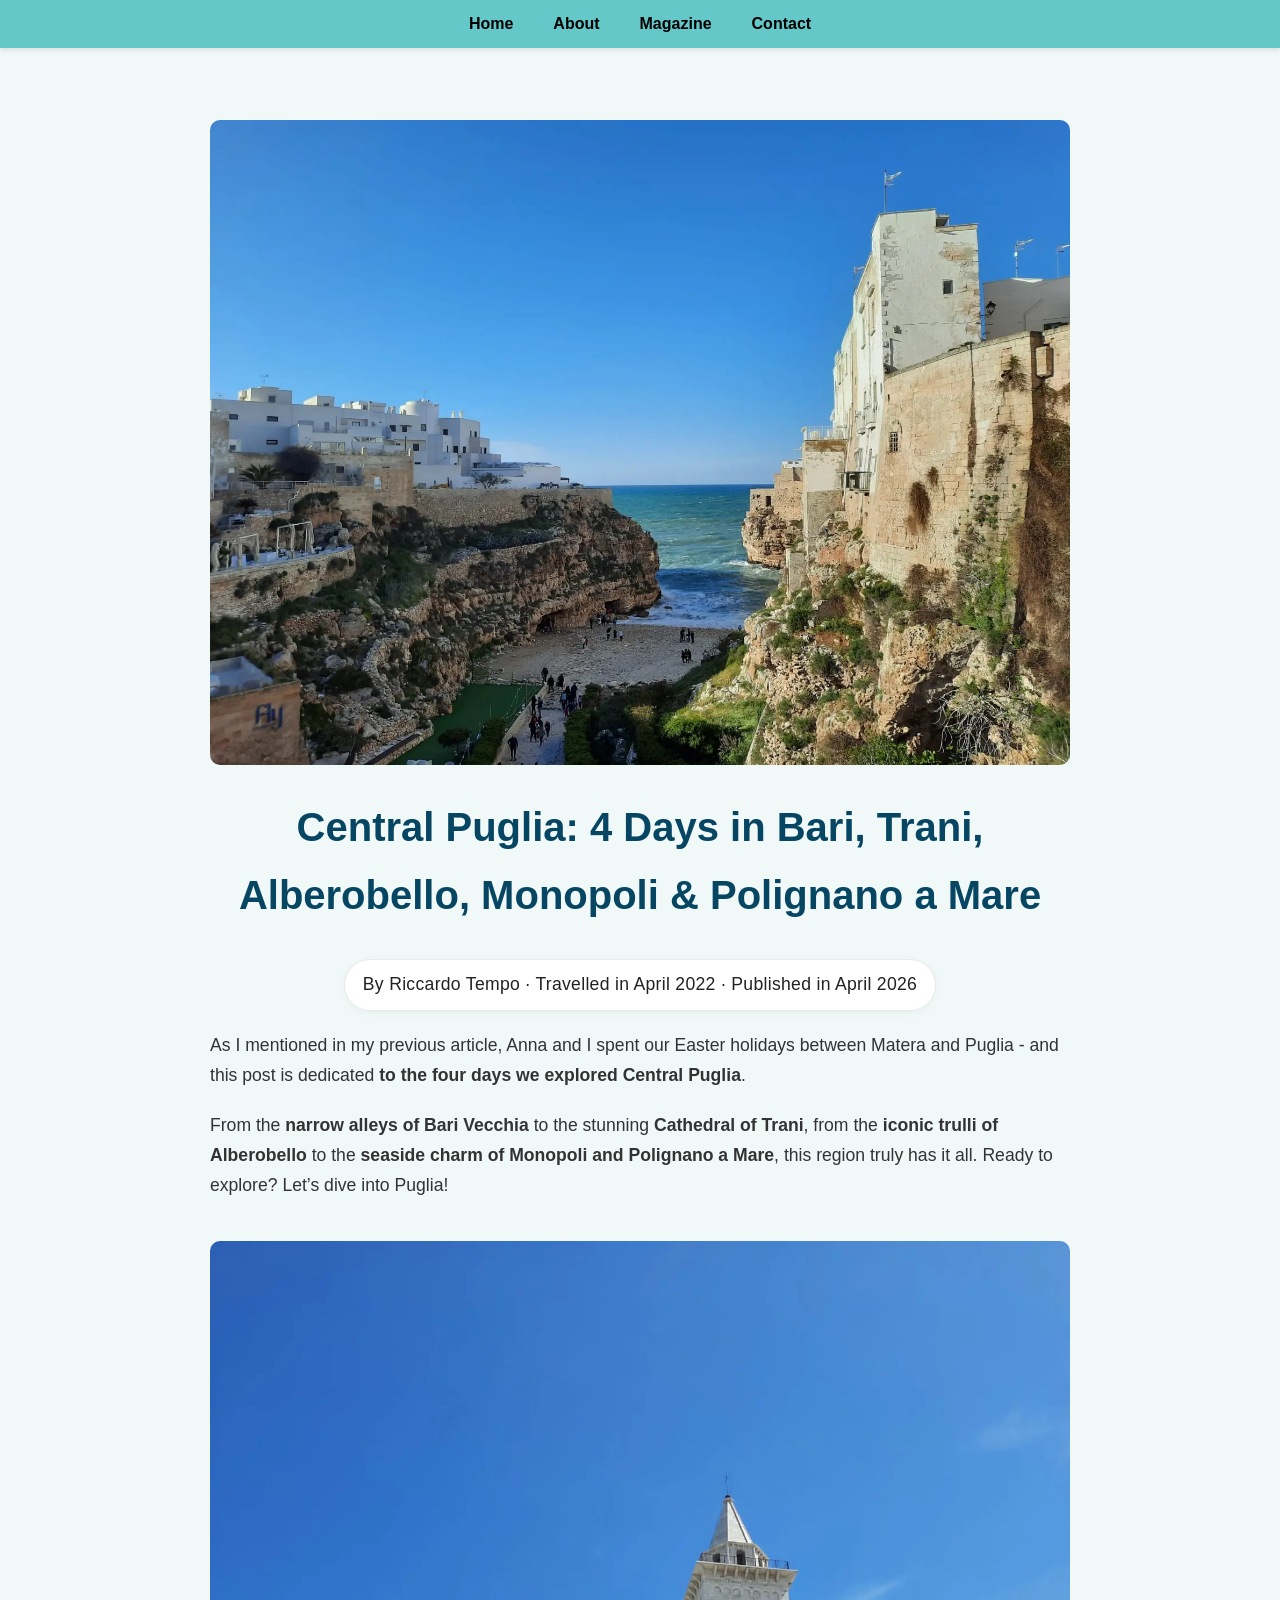
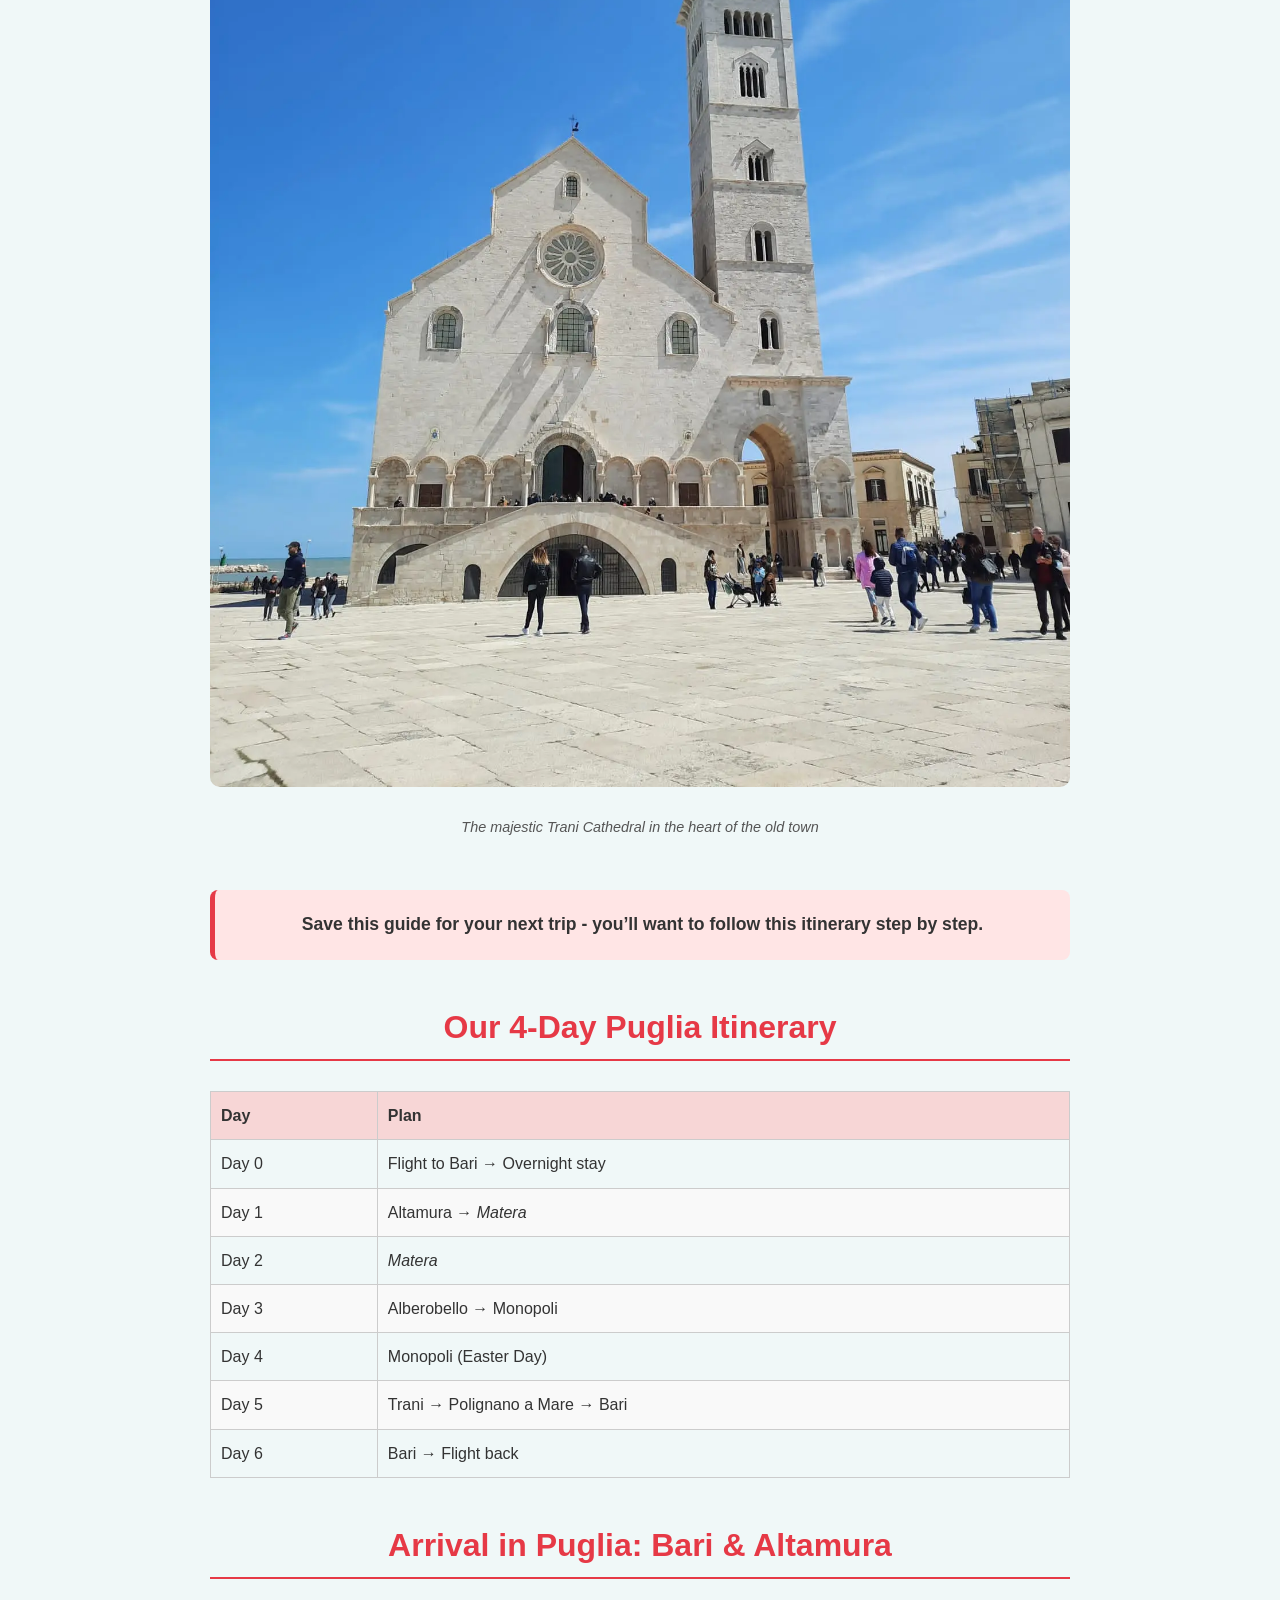
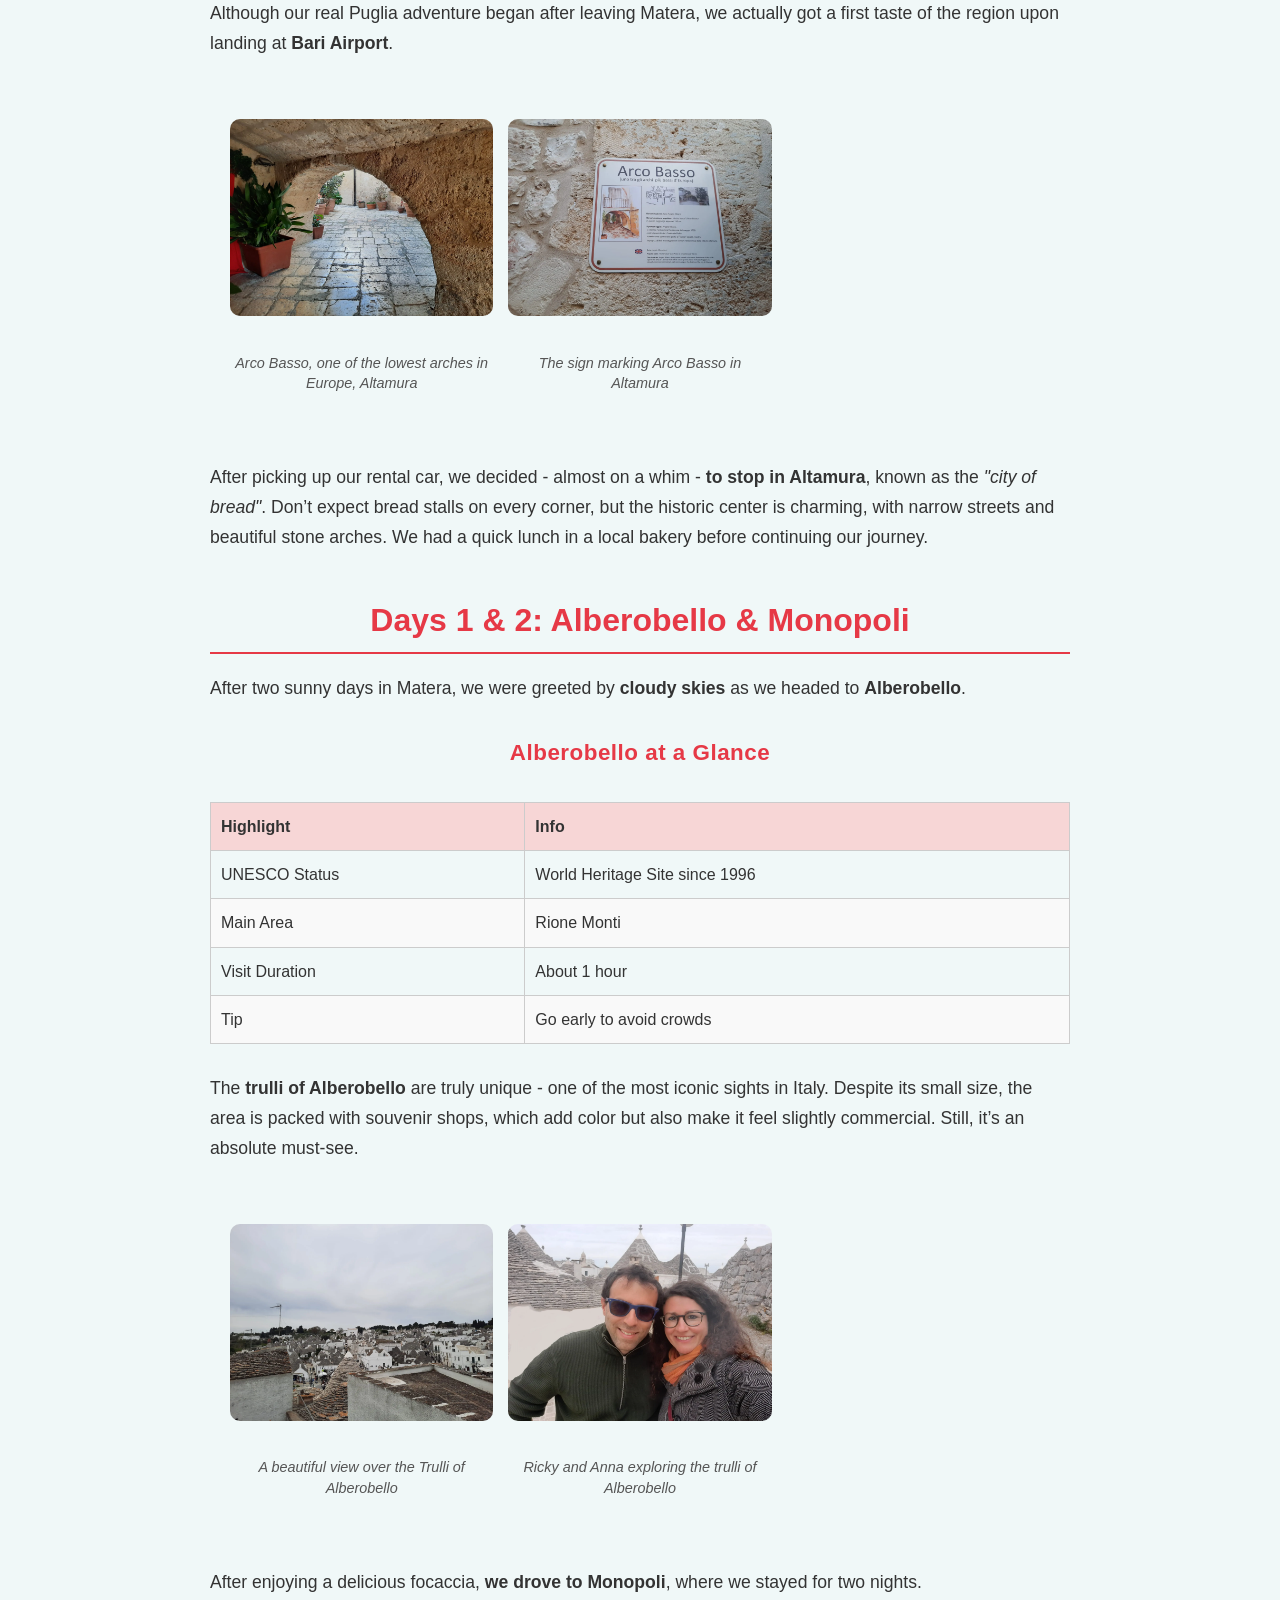
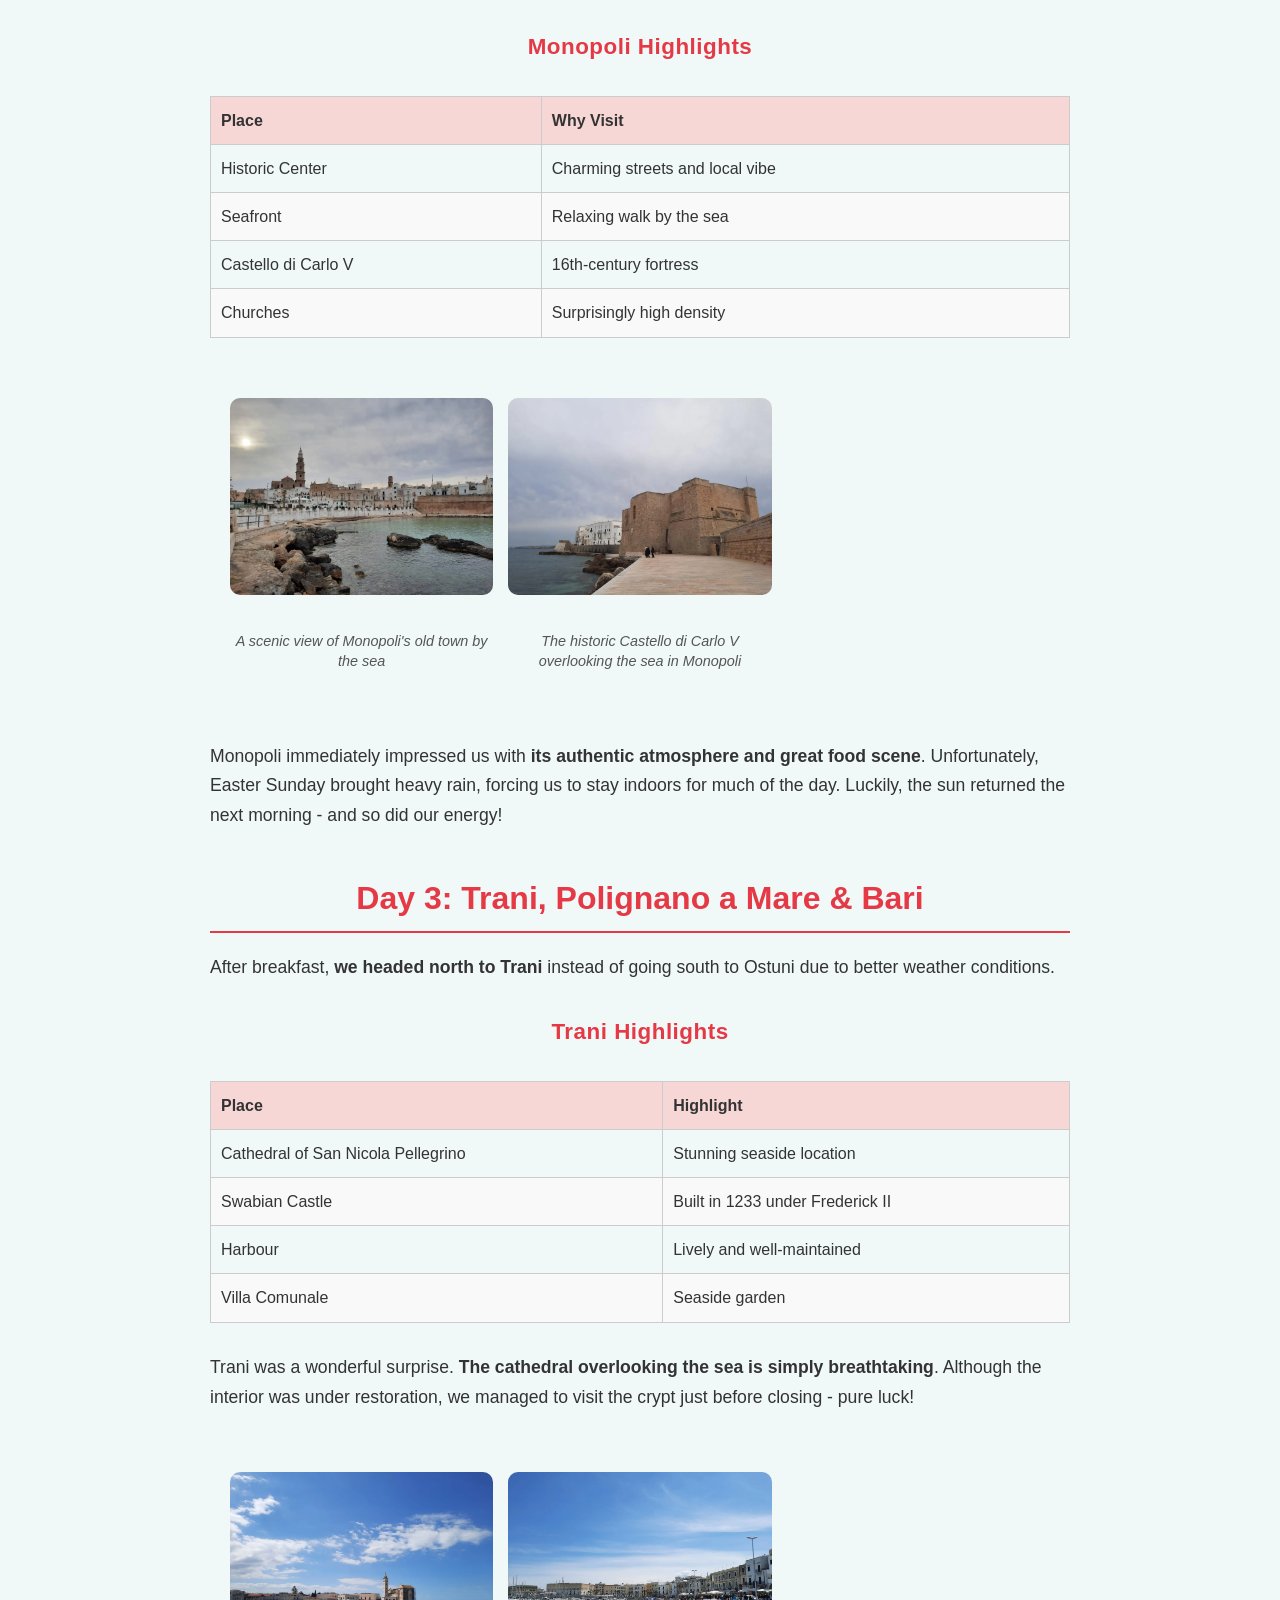
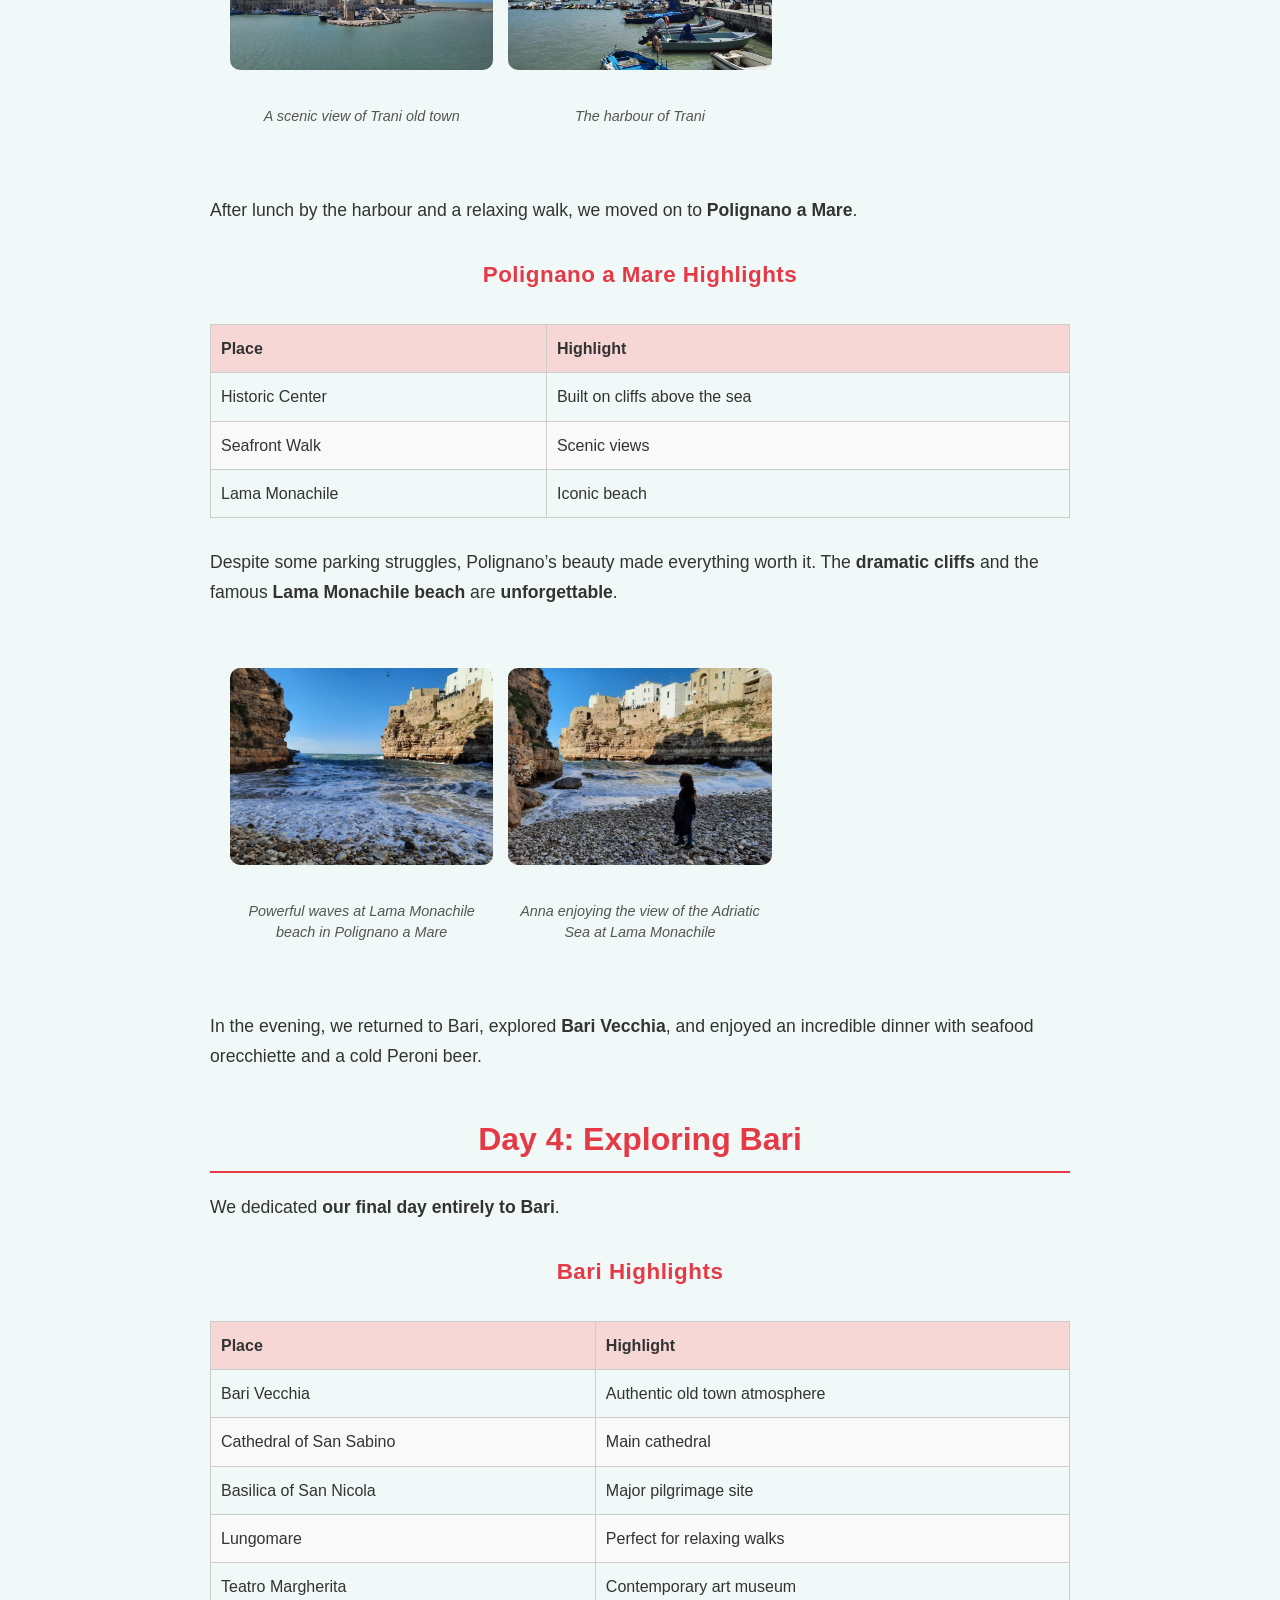
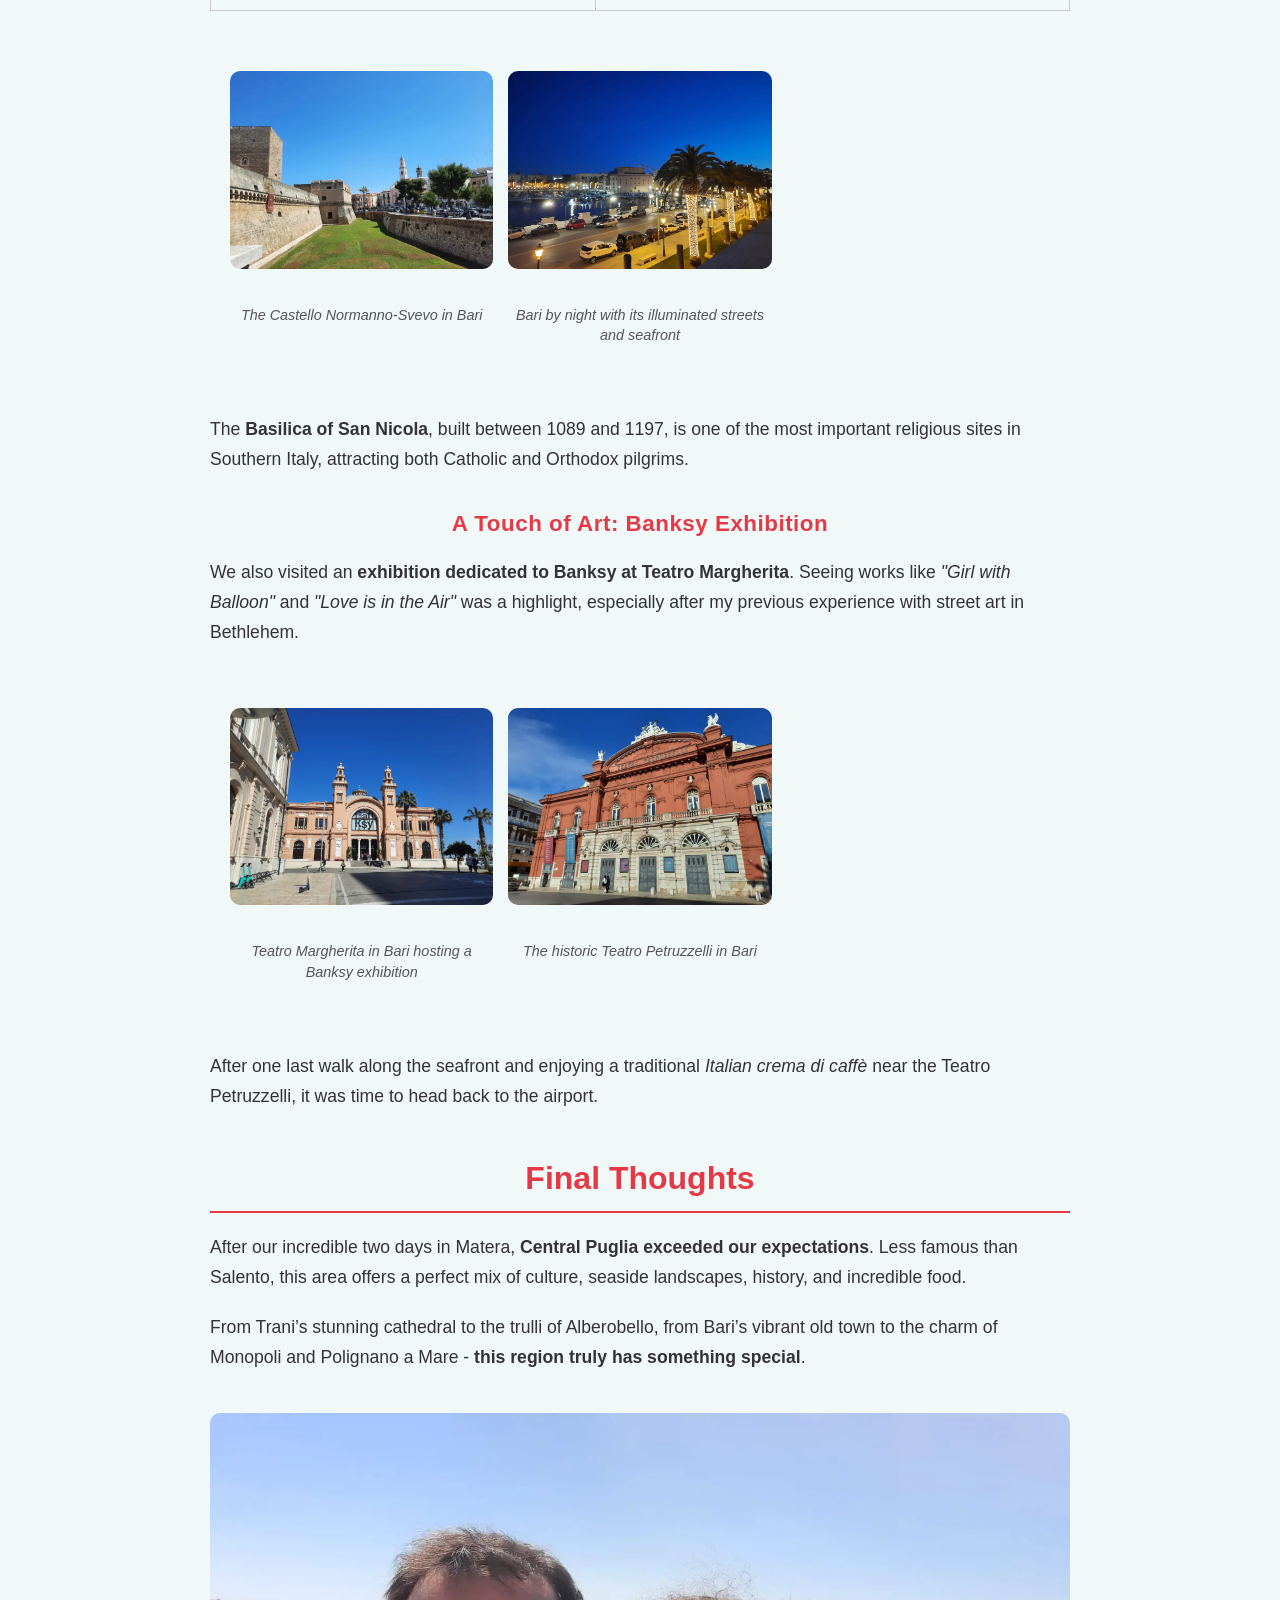
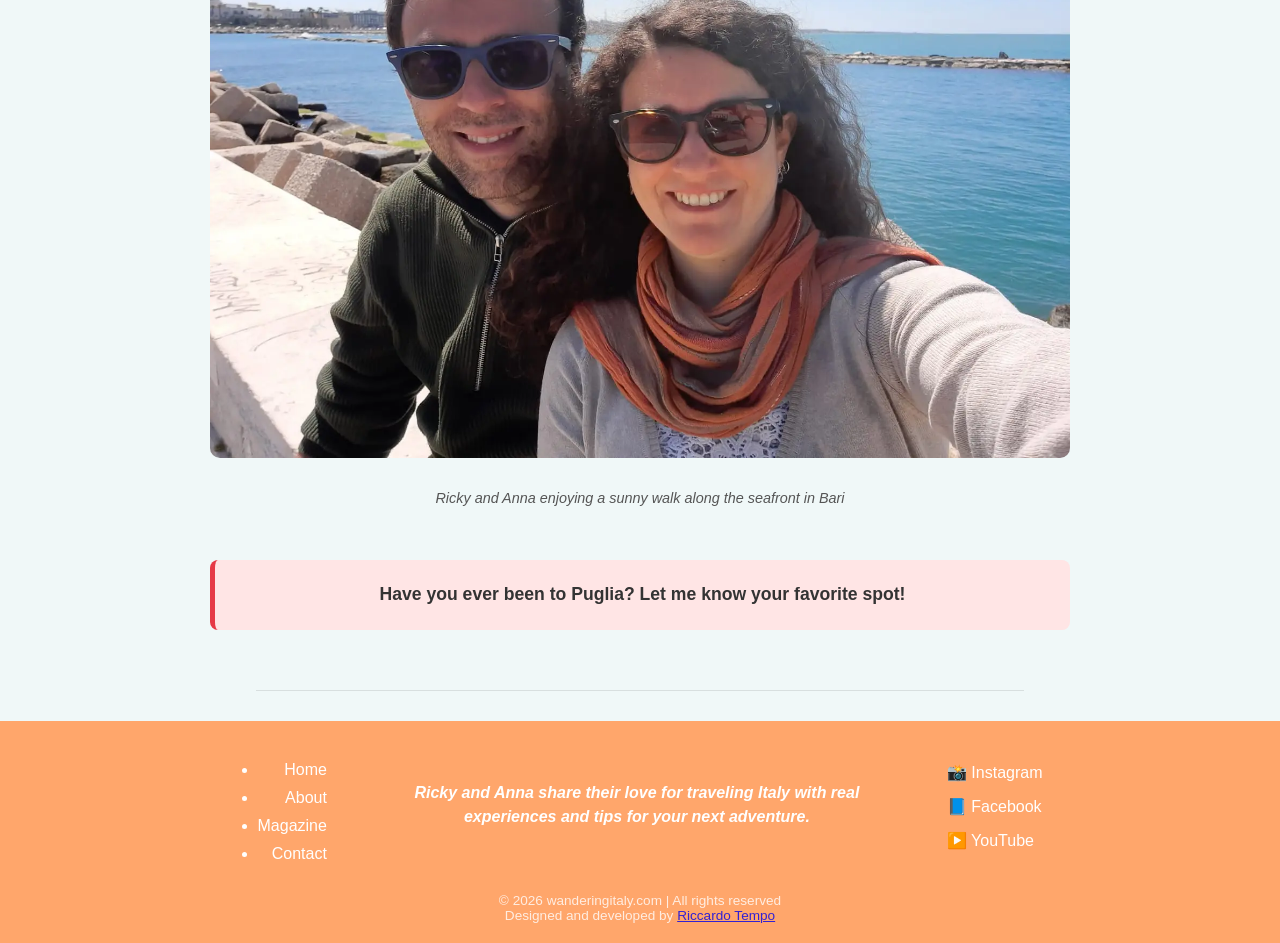
<file: articles/puglia-4-days-itinerary.html>
<!doctype html>
<html lang="en">
  <head>
    <meta charset="UTF-8" />
    <meta name="viewport" content="width=device-width, initial-scale=1.0" />
    <title>
      4 Days in Puglia: Bari, Trani, Alberobello & the Adriatic Coast
    </title>
    <meta
      name="description"
      content="4-day Puglia itinerary: Bari, Trani, Alberobello and the Adriatic coast travel guide with tips and highlights."
    />
    <link rel="stylesheet" href="../css/style.css" />
  </head>
  <body>
    <!-- MENU -->
    <header>
      <nav class="main-nav">
        <ul>
          <li><a href="../index.html">Home</a></li>
          <li><a href="../about.html">About</a></li>
          <li><a href="../magazine.html">Magazine</a></li>
          <li><a href="../contact.html">Contact</a></li>
        </ul>
      </nav>
    </header>

    <!-- MAGAZINE ARTICLE -->
    <main class="magazine-article">
      <!-- COVER IMAGE -->
      <section>
        <img
          src="../images/puglia/central-apulia-guide-cover.webp"
          alt="Polignano a Mare panoramic view with Lama Monachile and Adriatic Sea"
        />
      </section>

      <!-- TESTO -->
      <h1>
        Central Puglia: 4 Days in Bari, Trani, Alberobello, Monopoli & Polignano
        a Mare
      </h1>
      <div class="article-meta-wrapper">
        <p class="article-meta">
          By Riccardo Tempo · Travelled in April 2022 · Published in April 2026
        </p>
      </div>
      <p>
        As I mentioned in my previous article, Anna and I spent our Easter
        holidays between Matera and Puglia - and this post is dedicated <strong>to the
        four days we explored Central Puglia</strong>.
      </p>
      <p>
        From the <strong>narrow alleys of Bari Vecchia</strong> to the stunning <strong>Cathedral of
        Trani</strong>, from the <strong>iconic trulli of Alberobello</strong> to the <strong>seaside charm of
        Monopoli and Polignano a Mare</strong>, this region truly has it all. Ready to
        explore? Let’s dive into Puglia!
      </p>
      <img src="../images/puglia/trani-cathedral.webp" alt="Trani Cathedral facade in Apulia">
      <p class="caption">The majestic Trani Cathedral in the heart of the old town</p>
      <p class="cta">
        Save this guide for your next trip - you’ll want to follow this
        itinerary step by step.
      </p>
      <h2>Our 4-Day Puglia Itinerary</h2>
      <table>
        <thead>
          <th>Day</th>
          <th>Plan</th>
        </thead>
        <tbody>
          <tr>
            <td>Day 0</td>
            <td>Flight to Bari → Overnight stay</td>
          </tr>
          <tr>
            <td>Day 1</td>
            <td>Altamura → <em>Matera</em></td>
          </tr>
          <tr>
            <td>Day 2</td>
            <td><em>Matera</em></td>
          </tr>
          <tr>
            <td>Day 3</td>
            <td>Alberobello → Monopoli</td>
          </tr>
          <tr>
            <td>Day 4</td>
            <td>Monopoli (Easter Day)</td>
          </tr>
          <tr>
            <td>Day 5</td>
            <td>Trani → Polignano a Mare → Bari</td>
          </tr>
          <tr>
            <td>Day 6</td>
            <td>Bari → Flight back</td>
          </tr>
        </tbody>
      </table>
      <h2>Arrival in Puglia: Bari & Altamura</h2>
      <p>
        Although our real Puglia adventure began after leaving Matera, we
        actually got a first taste of the region upon landing at <strong>Bari Airport</strong>.
      </p>
      <div class="about-gallery">
        <div class="gallery-item">
          <img
            src="../images/puglia/altamura-low-arch.webp"
            alt="Arco Basso in Altamura, one of the lowest arches in Europe"
          />
          <p class="caption">Arco Basso, one of the lowest arches in Europe, Altamura</p>
        </div>
        <div class="gallery-item">
          <img
            src="../images/puglia/arco-basso-altamura.webp"
            alt="Sign marking Arco Basso in Altamura, one of the lowest arches in Europe"
          />
          <p class="caption">The sign marking Arco Basso in Altamura</p>
        </div>
      </div>
      </p>
      <p>
        After picking up our rental car, we decided - almost on a whim - <strong>to stop
        in Altamura</strong>, known as the <em>"city of bread"</em>. Don’t expect bread stalls on
        every corner, but the historic center is charming, with narrow streets
        and beautiful stone arches. We had a quick lunch in a local bakery
        before continuing our journey.
      </p>
      <h2>Days 1 & 2: Alberobello & Monopoli</h2>
      <p>
        After two sunny days in Matera, we were greeted by <strong>cloudy skies</strong> as we
        headed to <strong>Alberobello</strong>.
      </p>
      <h3>Alberobello at a Glance</h3>
      <table>
        <thead>
          <th>Highlight</th>
          <th>Info</th>
        </thead>
        <tbody>
          <tr>
            <td>UNESCO Status</td>
            <td>World Heritage Site since 1996</td>
          </tr>
          <tr>
            <td>Main Area</td>
            <td>Rione Monti</td>
          </tr>
          <tr>
            <td>Visit Duration</td>
            <td>About 1 hour</td>
          </tr>
          <tr>
            <td>Tip</td>
            <td>Go early to avoid crowds</td>
          </tr>
        </tbody>
      </table>
      <p>
        The <strong>trulli of Alberobello</strong> are truly unique - one of the most iconic
        sights in Italy. Despite its small size, the area is packed with
        souvenir shops, which add color but also make it feel slightly
        commercial. Still, it’s an absolute must-see.
      </p>
      <div class="about-gallery">
        <div class="gallery-item">
          <img
            src="../images/puglia/alberobello-trulli.webp"
            alt="Trulli of Alberobello seen from above in Puglia"
          />
          <p class="caption">A beautiful view over the Trulli of Alberobello</p>
        </div>
        <div class="gallery-item">
          <img
            src="../images/puglia/anna-ricky-alberobello.webp"
            alt="Ricky and Anna among the trulli of Alberobello"
          />
          <p class="caption">Ricky and Anna exploring the trulli of Alberobello</p>
        </div>
      </div>
      </p>
      <p>
        After enjoying a delicious focaccia, <strong>we drove to Monopoli</strong>, where we
        stayed for two nights.
      </p>
      <h3>Monopoli Highlights</h3>
      <table>
        <thead>
          <th>Place</th>
          <th>Why Visit</th>
        </thead>
        <tbody>
          <tr>
            <td>Historic Center</td>
            <td>Charming streets and local vibe</td>
          </tr>
          <tr>
            <td>Seafront</td>
            <td>Relaxing walk by the sea</td>
          </tr>
          <tr>
            <td>Castello di Carlo V</td>
            <td>16th-century fortress</td>
          </tr>
          <tr>
            <td>Churches</td>
            <td>Surprisingly high density</td>
          </tr>
        </tbody>
      </table>
      <div class="about-gallery">
        <div class="gallery-item">
          <img
            src="../images/puglia/monopoli-historic-center-view.webp"
            alt="Monopoli old town seen from the sea in Puglia"
          />
          <p class="caption">A scenic view of Monopoli's old town by the sea</p>
        </div>
        <div class="gallery-item">
          <img
            src="../images/puglia/carlo-v-castle-monopoli.webp"
            alt="Castello di Carlo V in Monopoli along the seafront"
          />
          <p class="caption">The historic Castello di Carlo V overlooking the sea in Monopoli</p>
        </div>
      </div>
      </p>
      <p>
        Monopoli immediately impressed us with <strong>its authentic atmosphere and
        great food scene</strong>. Unfortunately, Easter Sunday brought heavy rain,
        forcing us to stay indoors for much of the day. Luckily, the sun
        returned the next morning - and so did our energy!
      </p>
      <h2>Day 3: Trani, Polignano a Mare & Bari</h2>
      <p>
        After breakfast, <strong>we headed north to Trani</strong> instead of going south to
        Ostuni due to better weather conditions.
      </p>
      <h3>Trani Highlights</h3>
      <table>
        <thead>
          <th>Place</th>
          <th>Highlight</th>
        </thead>
        <tbody>
          <tr>
            <td>Cathedral of San Nicola Pellegrino</td>
            <td>Stunning seaside location</td>
          </tr>
          <tr>
            <td>Swabian Castle</td>
            <td>Built in 1233 under Frederick II</td>
          </tr>
          <tr>
            <td>Harbour</td>
            <td>Lively and well-maintained</td>
          </tr>
          <tr>
            <td>Villa Comunale</td>
            <td>Seaside garden</td>
          </tr>
        </tbody>
      </table>
      <p>
        Trani was a wonderful surprise. <strong>The cathedral overlooking the sea is
        simply breathtaking</strong>. Although the interior was under restoration, we
        managed to visit the crypt just before closing - pure luck!
      </p>
      <div class="about-gallery">
        <div class="gallery-item">
          <img
            src="../images/puglia/trani-center-scenic-view.webp" 
            alt="Panoramic view of old town Trani with cathedral bell tower and sea"
          />
          <p class="caption">A scenic view of Trani old town</p>
        </div>
        <div class="gallery-item">
          <img
            src="../images/puglia/trani-harbor.webp"
            alt="Harbour area of Trani with sea and historic buildings"
          />
          <p class="caption">The harbour of Trani</p>
        </div>
      </div>
      </p>
      <p>
        After lunch by the harbour and a relaxing walk, we moved on to <strong>Polignano
        a Mare</strong>.
      </p>
      <h3>Polignano a Mare Highlights</h3>
      <table>
        <thead>
          <th>Place</th>
          <th>Highlight</th>
        </thead>
        <tbody>
          <tr>
            <td>Historic Center</td>
            <td>Built on cliffs above the sea</td>
          </tr>
          <tr>
            <td>Seafront Walk</td>
            <td>Scenic views</td>
          </tr>
          <tr>
            <td>Lama Monachile</td>
            <td>Iconic beach</td>
          </tr>
        </tbody>
      </table>
      <p>
        Despite some parking struggles, Polignano’s beauty made everything worth
        it. The <strong>dramatic cliffs</strong> and the famous <strong>Lama Monachile beach</strong> are
        <strong>unforgettable</strong>.
      </p>
      <div class="about-gallery">
        <div class="gallery-item">
          <img
            src="../images/puglia/polignano-a-mare-scenic-view.webp"
            alt="Waves at Lama Monachile beach in Polignano a Mare"
          />
          <p class="caption">Powerful waves at Lama Monachile beach in Polignano a Mare</p>
        </div>
        <div class="gallery-item">
          <img
            src="../images/puglia/lama-monachile-beach-polignano-a-mare.webp"
            alt="Anna looking at the sea from Lama Monachile beach"
          />
          <p class="caption">Anna enjoying the view of the Adriatic Sea at Lama Monachile</p>
        </div>
      </div>
      </p>
      <p>
        In the evening, we returned to Bari, explored <strong>Bari Vecchia</strong>, and enjoyed
        an incredible dinner with seafood orecchiette and a cold Peroni beer.
      </p>
      <h2>Day 4: Exploring Bari</h2>
      <p>We dedicated <strong>our final day entirely to Bari</strong>.</p>
      <h3>Bari Highlights</h3>
      <table>
        <thead>
          <th>Place</th>
          <th>Highlight</th>
        </thead>
        <tbody>
          <tr>
            <td>Bari Vecchia</td>
            <td>Authentic old town atmosphere</td>
          </tr>
          <tr>
            <td>Cathedral of San Sabino</td>
            <td>Main cathedral</td>
          </tr>
          <tr>
            <td>Basilica of San Nicola</td>
            <td>Major pilgrimage site</td>
          </tr>
          <tr>
            <td>Lungomare</td>
            <td>Perfect for relaxing walks</td>
          </tr>
          <tr>
            <td>Teatro Margherita</td>
            <td>Contemporary art museum</td>
          </tr>
        </tbody>
      </table>
      <div class="about-gallery">
        <div class="gallery-item">
          <img
            src="../images/puglia/norman-swabian-castle-bari.webp"
            alt="Castello Normanno-Svevo in Bari along the city walls"
          />
          <p class="caption">The Castello Normanno-Svevo in Bari</p>
        </div>
        <div class="gallery-item">
          <img
            src="../images/puglia/bari-by-night.webp"
            alt="Bari city at night illuminated along the seafront"
          />
          <p class="caption">Bari by night with its illuminated streets and seafront</p>
        </div>
      </div>
      </p>
      <p>
        The <strong>Basilica of San Nicola</strong>, built between 1089 and 1197, is one of the
        most important religious sites in Southern Italy, attracting both
        Catholic and Orthodox pilgrims.
      </p>
      <h3>A Touch of Art: Banksy Exhibition</h3>
      <p>
        We also visited an <strong>exhibition dedicated to Banksy at Teatro Margherita</strong>.
        Seeing works like <em>"Girl with Balloon"</em> and <em>"Love is in the Air"</em> was a
        highlight, especially after my previous experience with street art in
        Bethlehem.
      </p>
      <div class="about-gallery">
        <div class="gallery-item">
          <img
            src="../images/puglia/banksy-exhibition-teatro-margherita-bari.webp"
            alt="Teatro Margherita in Bari during Banksy exhibition"
          />
          <p class="caption">Teatro Margherita in Bari hosting a Banksy exhibition</p>
        </div>
        <div class="gallery-item">
          <img
            src="../images/puglia/petruzzelli-bari-theatre.webp"
            alt="Teatro Petruzzelli in Bari exterior view"
          />
          <p class="caption">The historic Teatro Petruzzelli in Bari</p>
        </div>
      </div>
      </p>
      <p>
        After one last walk along the seafront and enjoying a traditional
        <em>Italian crema di caffè</em> near the Teatro Petruzzelli, it was time to head
        back to the airport.
      </p>
      <h2>Final Thoughts</h2>
      <p>
        After our incredible two days in Matera, <strong>Central Puglia exceeded our
        expectations</strong>. Less famous than Salento, this area offers a perfect mix
        of culture, seaside landscapes, history, and incredible food.
      </p>
      <p>
        From Trani’s stunning cathedral to the trulli of Alberobello, from
        Bari’s vibrant old town to the charm of Monopoli and Polignano a Mare -
        <strong>this region truly has something special</strong>.
      </p>
      <img src="../images/puglia/bari-seafront-ricky-anna.webp" alt="Ricky and Anna on the seafront in Bari on a sunny day">
      <p class="caption">Ricky and Anna enjoying a sunny walk along the seafront in Bari</p>
      <p class="cta">
        Have you ever been to Puglia? Let me know your favorite spot!
      </p>
    </main>

    <hr class="comments-divider" />

    <!-- COMMENTI GISCUS -->
    <script src="https://giscus.app/client.js"
        data-repo="RT878787/italy-in-frames-comments"
        data-repo-id="R_kgDOSBQSNw"
        data-category="General"
        data-category-id="DIC_kwDOSBQSN84C6u5d"
        data-mapping="pathname"
        data-strict="0"
        data-reactions-enabled="1"
        data-emit-metadata="0"
        data-input-position="bottom"
        data-theme="light"
        data-lang="en"
        crossorigin="anonymous"
        async>
</script>

    <!-- FOOTER -->
    <footer class="site-footer">
      <div class="footer-top">
        <div class="footer-left">
          <ul>
            <li><a href="index.html">Home</a></li>
            <li><a href="about.html">About</a></li>
            <li><a href="magazine.html">Magazine</a></li>
            <li><a href="contact.html">Contact</a></li>
          </ul>
        </div>
        <div class="footer-center">
          <p>
            Ricky and Anna share their love for traveling Italy with real
            experiences and tips for your next adventure.
          </p>
        </div>
        <div class="footer-right">
          <ul>
            <li>📸 Instagram</li>
            <li>📘 Facebook</li>
            <li>▶️ YouTube</li>
          </ul>
        </div>
      </div>
      <div class="footer-bottom">
        <p>&copy; 2026 wanderingitaly.com | All rights reserved</p>
        <p>Designed and developed by <a href="https://riccardotempo.com" target="_blank">Riccardo Tempo</a> </p>
      </div>
    </footer>
    <script src="../js/main.js"></script>
  </body>
</html>
</file>
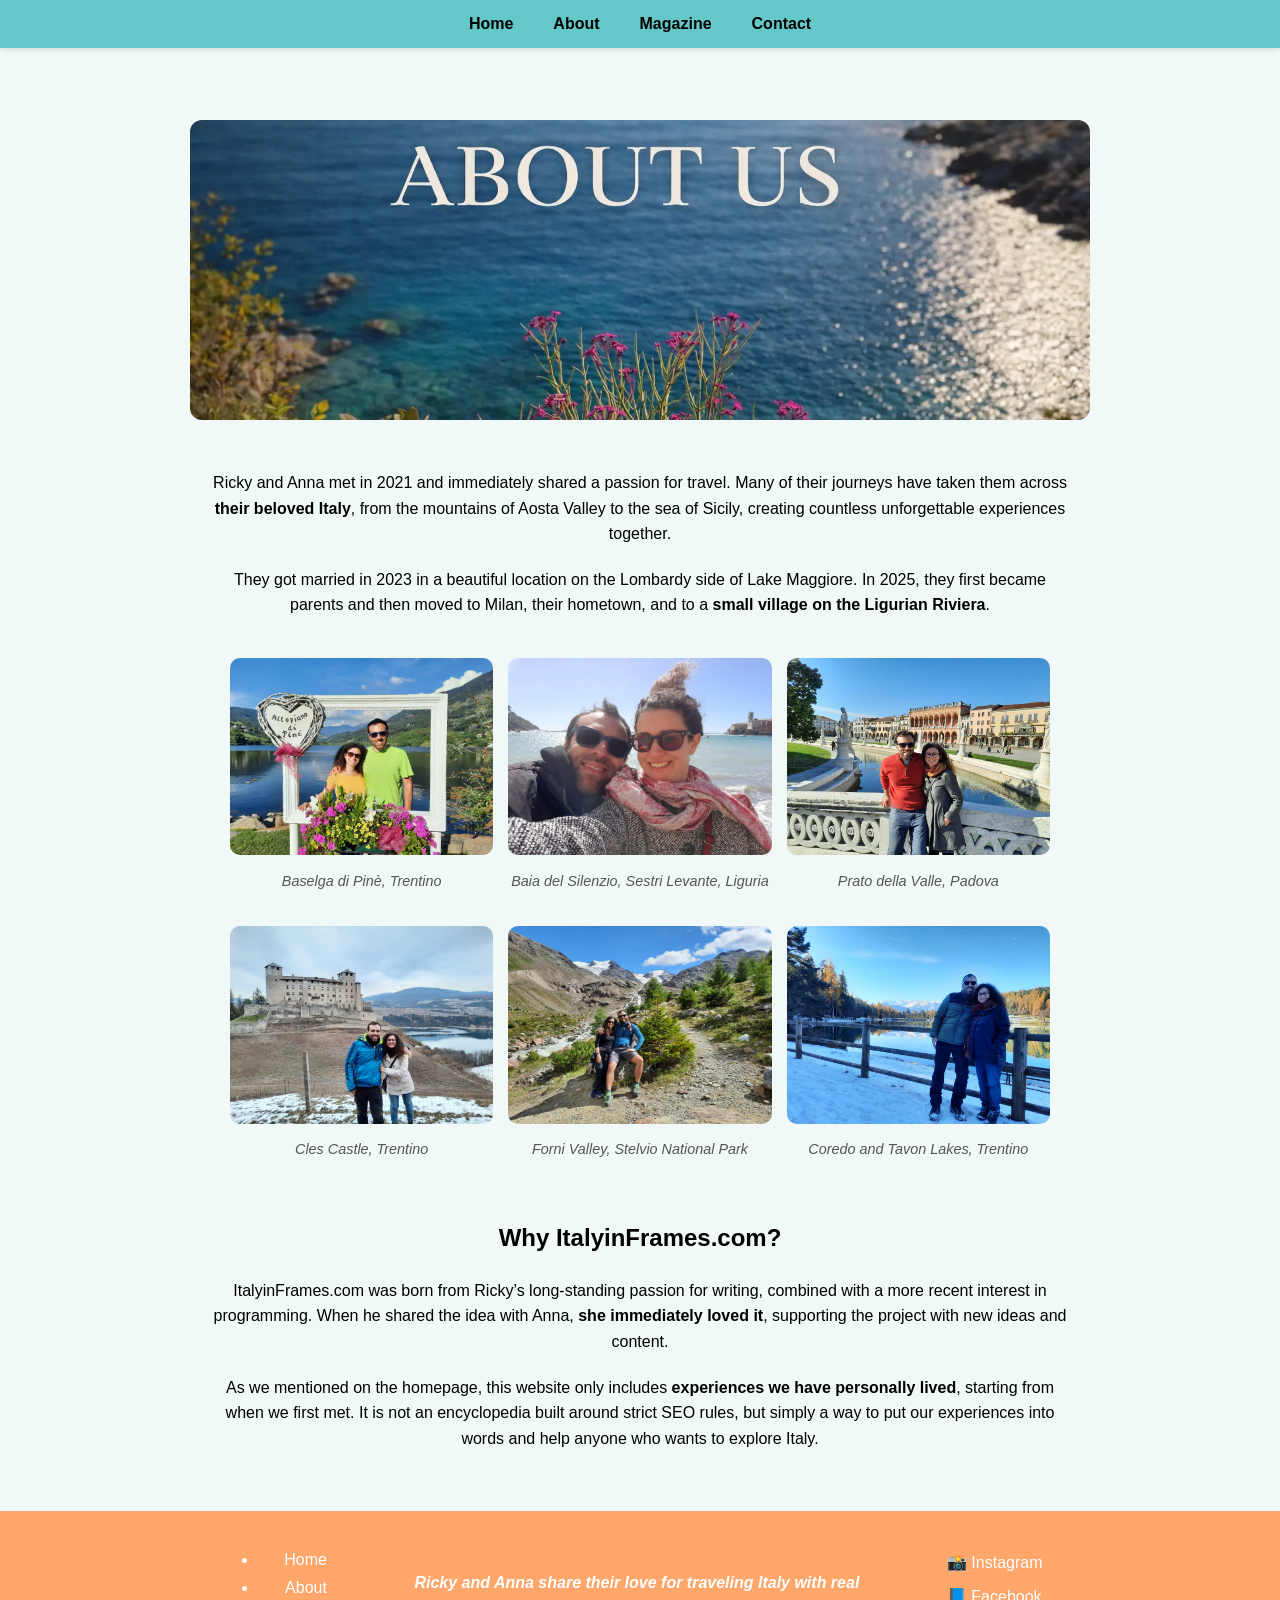
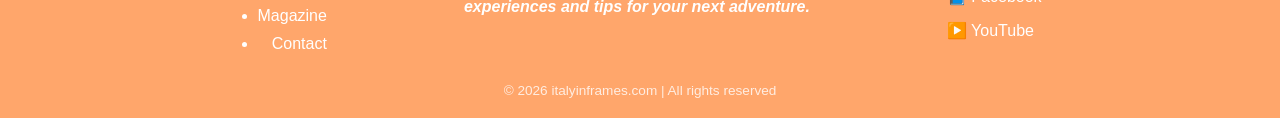
<file: ViaggiconAnna/about.html>
<!doctype html>
<html lang="en">
  <head>
    <meta charset="UTF-8" />
    <meta name="viewport" content="width=device-width, initial-scale=1.0" />
    <title>Ricky and Anna around Italy - About us</title>
    <meta name="description" content="Discover Italy with Ricky and Anna" />
    <link rel="stylesheet" href="css/style.css" />
  </head>
  <body>
    <!-- MENU -->
    <header>
      <nav class="main-nav">
        <ul>
          <li><a href="index.html">Home</a></li>
          <li><a href="about.html">About</a></li>
          <li><a href="magazine.html">Magazine</a></li>
          <li><a href="contact.html">Contact</a></li>
        </ul>
      </nav>
    </header>

    <!-- COVER IMAGE SECTION -->
    <section class="about-cover-narrow">
      <img
        src="images/about-us-italyinframes-cover.webp"
        alt="Ligurian Sea from the Rocche di Sant'Anna"
      />
    </section>

    <!-- TESTO ABOUT -->
    <div class="about-text-narrow">
      <p>
        Ricky and Anna met in 2021 and immediately shared a passion for travel.
        Many of their journeys have taken them across
        <strong>their beloved Italy</strong>, from the mountains of Aosta Valley
        to the sea of Sicily, creating countless unforgettable experiences
        together.
      </p>

      <p>
        They got married in 2023 in a beautiful location on the Lombardy side of
        Lake Maggiore. In 2025, they first became parents and then moved to
        Milan, their hometown, and to a
        <strong>small village on the Ligurian Riviera</strong>.
      </p>

      <!-- About Us Gallery -->
      <div class="about-gallery">
        <div class="gallery-item">
          <img
            src="images/ricky-anna-baselga-di-pine.webp"
            alt="Baselga di Pinè, Trentino"
          />
          <p class="caption">Baselga di Pinè, Trentino</p>
        </div>
        <div class="gallery-item">
          <img
            src="images/ricky-anna-sestri-levante.webp"
            alt="Baia del Silenzio, Sestri Levante, Liguria"
          />
          <p class="caption">Baia del Silenzio, Sestri Levante, Liguria</p>
        </div>
        <div class="gallery-item">
          <img
            src="images/ricky-anna-padova.webp"
            alt="Prato della Valle, Padova"
          />
          <p class="caption">Prato della Valle, Padova</p>
        </div>
        <div class="gallery-item">
          <img
            src="images/ricky-anna-castel-cles.webp"
            alt="Cles Castle, Trentino"
          />
          <p class="caption">Cles Castle, Trentino</p>
        </div>
        <div class="gallery-item">
          <img
            src="images/ricky-anna-forni-valley.webp"
            alt="Forni Valley, Alps, Lombardia"
          />
          <p class="caption">Forni Valley, Stelvio National Park</p>
        </div>
        <div class="gallery-item">
          <img
            src="images/ricky-anna-2-laghi-tavon-coredo.webp"
            alt="2 Laghi di Tavon e Coredo, Trentino"
          />
          <p class="caption">Coredo and Tavon Lakes, Trentino</p>
        </div>
      </div>

      <h2>Why ItalyinFrames.com?</h2>

      <p>
        ItalyinFrames.com was born from Ricky’s long-standing passion for
        writing, combined with a more recent interest in programming. When he
        shared the idea with Anna, <strong>she immediately loved it</strong>,
        supporting the project with new ideas and content.
      </p>

      <p>
        As we mentioned on the homepage, this website only includes
        <strong>experiences we have personally lived</strong>, starting from
        when we first met. It is not an encyclopedia built around strict SEO
        rules, but simply a way to put our experiences into words and help
        anyone who wants to explore Italy.
      </p>
    </div>

    <!-- FOOTER -->
    <footer class="site-footer">
      <div class="footer-top">
        <div class="footer-left">
          <ul>
            <li><a href="index.html">Home</a></li>
            <li><a href="about.html">About</a></li>
            <li><a href="magazine.html">Magazine</a></li>
            <li><a href="contact.html">Contact</a></li>
          </ul>
        </div>
        <div class="footer-center">
          <p>
            Ricky and Anna share their love for traveling Italy with real
            experiences and tips for your next adventure.
          </p>
        </div>
        <div class="footer-right">
          <ul>
            <li>📸 Instagram</li>
            <li>📘 Facebook</li>
            <li>▶️ YouTube</li>
          </ul>
        </div>
      </div>
      <div class="footer-bottom">
        <p>&copy; 2026 italyinframes.com | All rights reserved</p>
      </div>
    </footer>

    <script src="js/main.js"></script>
  </body>
</html>
</file>
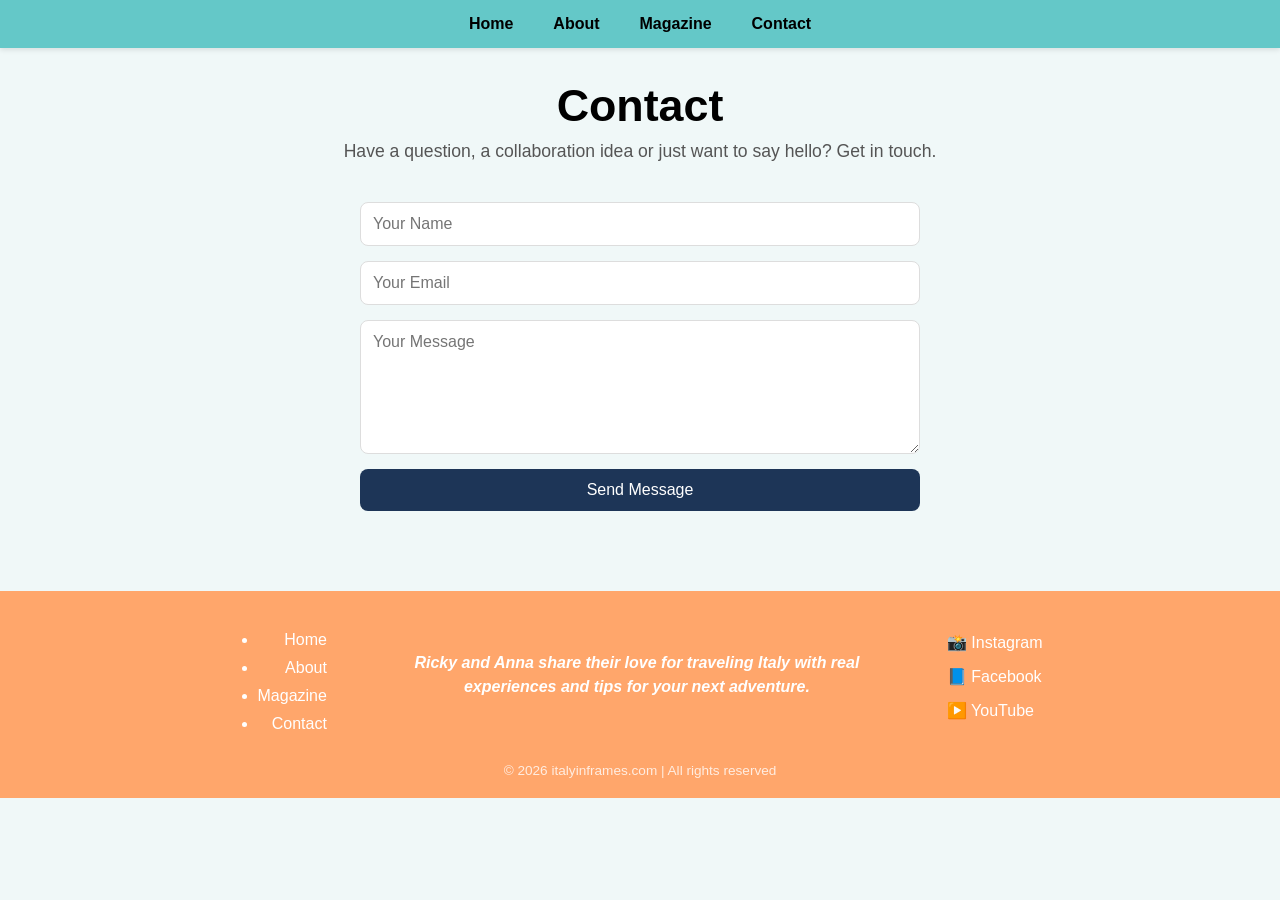
<file: ViaggiconAnna/contact.html>
<!doctype html>
<html lang="en">
  <head>
    <meta charset="UTF-8" />
    <meta name="viewport" content="width=device-width, initial-scale=1.0" />
    <title>Contact | Italy in Frames</title>
    <link rel="stylesheet" href="css/style.css" />
  </head>

  <body>
    <!-- MENU -->
    <header>
      <nav class="main-nav">
        <ul>
          <li><a href="index.html">Home</a></li>
          <li><a href="about.html">About</a></li>
          <li><a href="magazine.html">Magazine</a></li>
          <li><a href="contact.html">Contact</a></li>
        </ul>
      </nav>
    </header>

    <!-- HERO CONTACT -->
    <section class="contact-hero">
      <h2>Contact</h2>
      <p>
        Have a question, a collaboration idea or just want to say hello? Get in
        touch.
      </p>
    </section>

    <!-- CONTACT SECTION -->
    <section class="contact-container">
      <!-- FORM -->
      <form
        name="contact"
        method="POST"
        data-netlify="true"
        class="contact-form"
      >
        <!-- Necessario per Netlify -->
        <input type="hidden" name="form-name" value="contact" />

        <input type="text" name="name" placeholder="Your Name" required />

        <input type="email" name="email" placeholder="Your Email" required />

        <textarea
          name="message"
          placeholder="Your Message"
          rows="6"
          required
        ></textarea>

        <button type="submit">Send Message</button>
      </form>
    </section>

    <!-- FOOTER -->
    <footer class="site-footer">
      <div class="footer-top">
        <div class="footer-left">
          <ul>
            <li><a href="index.html">Home</a></li>
            <li><a href="about.html">About</a></li>
            <li><a href="magazine.html">Magazine</a></li>
            <li><a href="contact.html">Contact</a></li>
          </ul>
        </div>
        <div class="footer-center">
          <p>
            Ricky and Anna share their love for traveling Italy with real
            experiences and tips for your next adventure.
          </p>
        </div>
        <div class="footer-right">
          <ul>
            <li>📸 Instagram</li>
            <li>📘 Facebook</li>
            <li>▶️ YouTube</li>
          </ul>
        </div>
      </div>
      <div class="footer-bottom">
        <p>&copy; 2026 italyinframes.com | All rights reserved</p>
      </div>
    </footer>
  </body>
</html>
</file>
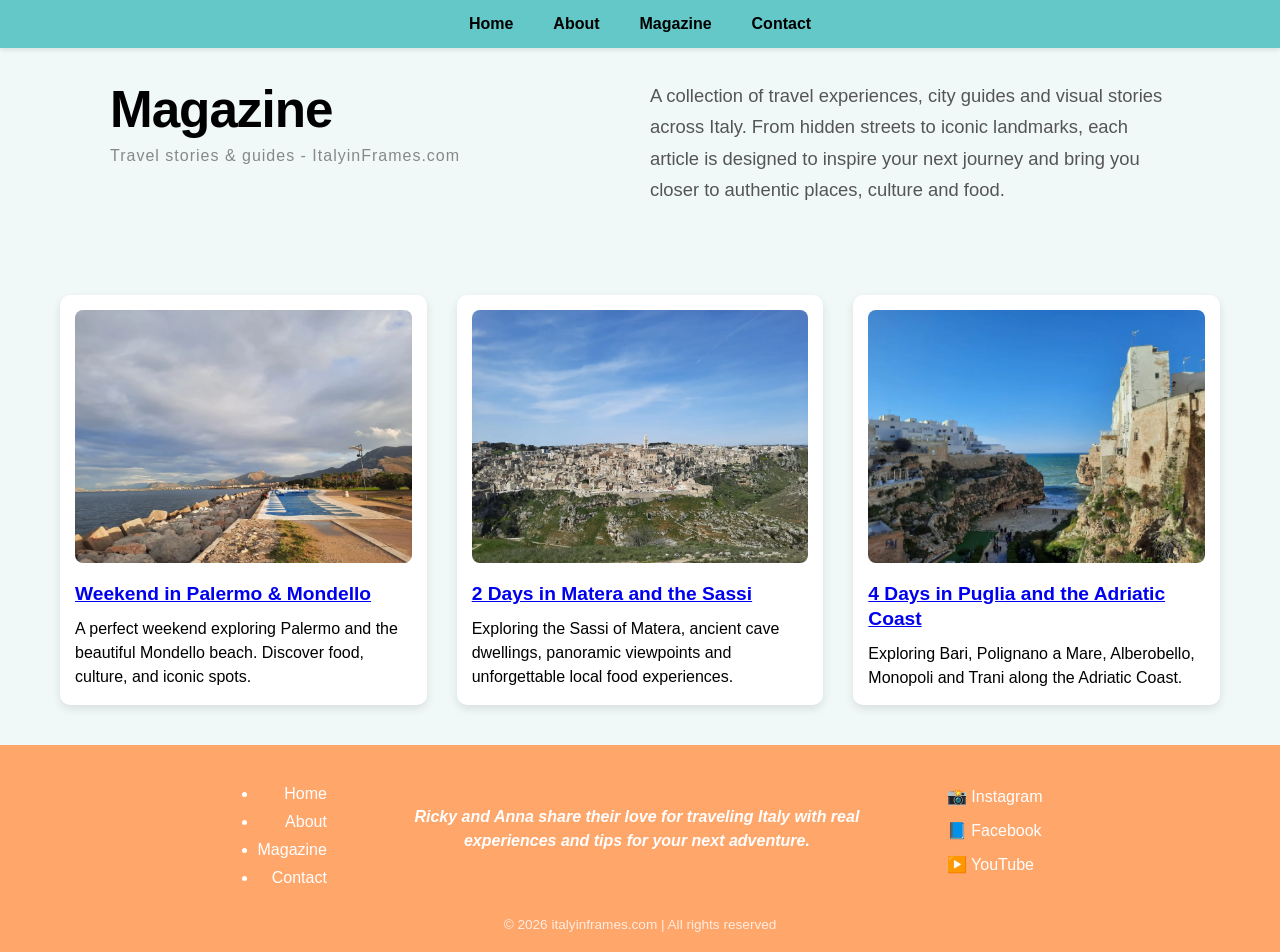
<file: ViaggiconAnna/magazine.html>
<!doctype html>
<html lang="en">
  <head>
    <meta charset="UTF-8" />
    <meta name="viewport" content="width=device-width, initial-scale=1.0" />
    <title>Magazine - ItalyinFrames.com</title>
    <link rel="stylesheet" href="css/style.css" />
  </head>
  <body>
    <!-- MENU -->
    <header>
      <nav class="main-nav">
        <ul>
          <li><a href="index.html">Home</a></li>
          <li><a href="about.html">About</a></li>
          <li><a href="magazine.html">Magazine</a></li>
          <li><a href="contact.html">Contact</a></li>
        </ul>
      </nav>
    </header>

    <!-- SEZIONE MAGAZINE INTRO -->
    <section class="magazine-hero">
      <div class="magazine-hero-left">
        <h2>Magazine</h2>
        <span class="magazine-tagline"
          >Travel stories & guides - ItalyinFrames.com
        </span>
      </div>

      <div class="magazine-hero-right">
        <p>
          A collection of travel experiences, city guides and visual stories
          across Italy. From hidden streets to iconic landmarks, each article is
          designed to inspire your next journey and bring you closer to
          authentic places, culture and food.
        </p>
      </div>
    </section>

    <!-- SEZIONE MAGAZINE CARD -->
    <section class="magazine-container">
      <!-- Articolo di esempio -->
      <article class="magazine-item">
        <a href="articles/palermo-mondello-weekend-guide.html">
          <img
            src="images/palermo-mondello/palermo-promenade.webp"
            alt="Palermo Promenade"
          />
        </a>
        <h2>
          <a href="articles/palermo-mondello-weekend-guide.html"
            >Weekend in Palermo & Mondello</a
          >
        </h2>
        <p>
          A perfect weekend exploring Palermo and the beautiful Mondello beach.
          Discover food, culture, and iconic spots.
        </p>
      </article>
      <article class="magazine-item">
        <a href="articles/matera-2-days-travel-guide.html">
          <img
            src="images/matera/matera-sassi-view-from-murgia-materana-park.webp"
            alt="Matera Sassi view from Murgia Materana Park"
          />
        </a>
        <h2>
          <a href="articles/matera-2-days-travel-guide.html"
            >2 Days in Matera and the Sassi</a
          >
        </h2>
        <p>
          Exploring the Sassi of Matera, ancient cave dwellings, panoramic
          viewpoints and unforgettable local food experiences.
        </p>
      </article>
      <article class="magazine-item">
        <a href="articles/puglia-4-days-itinerary.html">
          <img
            src="images/puglia/central-apulia-guide-cover.webp"
            alt="Polignano a Mare panoramic view"
          />
        </a>
        <h2>
          <a href="articles/puglia-4-days-itinerary.html"
            >4 Days in Puglia and the Adriatic Coast</a
          >
        </h2>
        <p>
          Exploring Bari, Polignano a Mare, Alberobello, Monopoli and Trani
          along the Adriatic Coast.
        </p>
      </article>
      <!-- Inserire qui dentro i prox articoli -->
    </section>

    <!-- FOOTER -->
    <footer class="site-footer">
      <div class="footer-top">
        <div class="footer-left">
          <ul>
            <li><a href="index.html">Home</a></li>
            <li><a href="about.html">About</a></li>
            <li><a href="magazine.html">Magazine</a></li>
            <li><a href="contact.html">Contact</a></li>
          </ul>
        </div>
        <div class="footer-center">
          <p>
            Ricky and Anna share their love for traveling Italy with real
            experiences and tips for your next adventure.
          </p>
        </div>
        <div class="footer-right">
          <ul>
            <li>📸 Instagram</li>
            <li>📘 Facebook</li>
            <li>▶️ YouTube</li>
          </ul>
        </div>
      </div>
      <div class="footer-bottom">
        <p>&copy; 2026 italyinframes.com | All rights reserved</p>
      </div>
    </footer>
  </body>
</html>
</file>
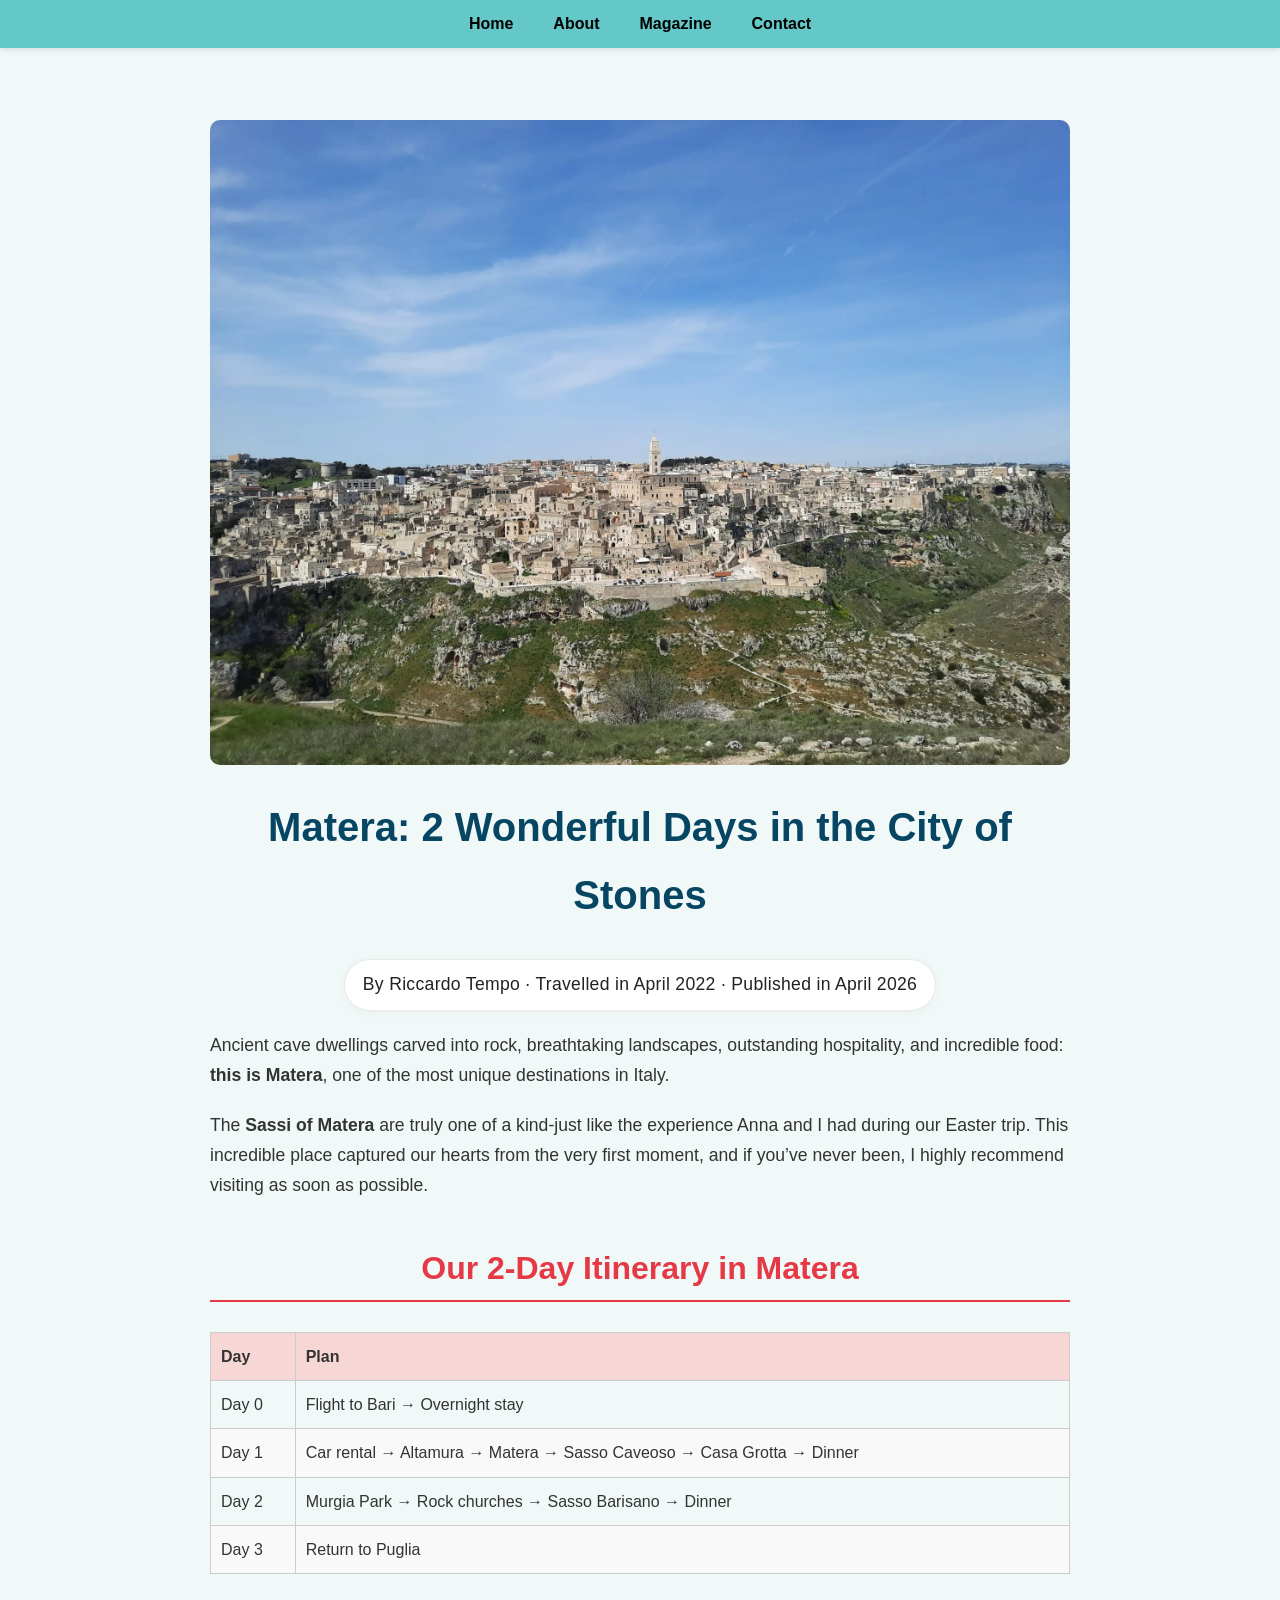
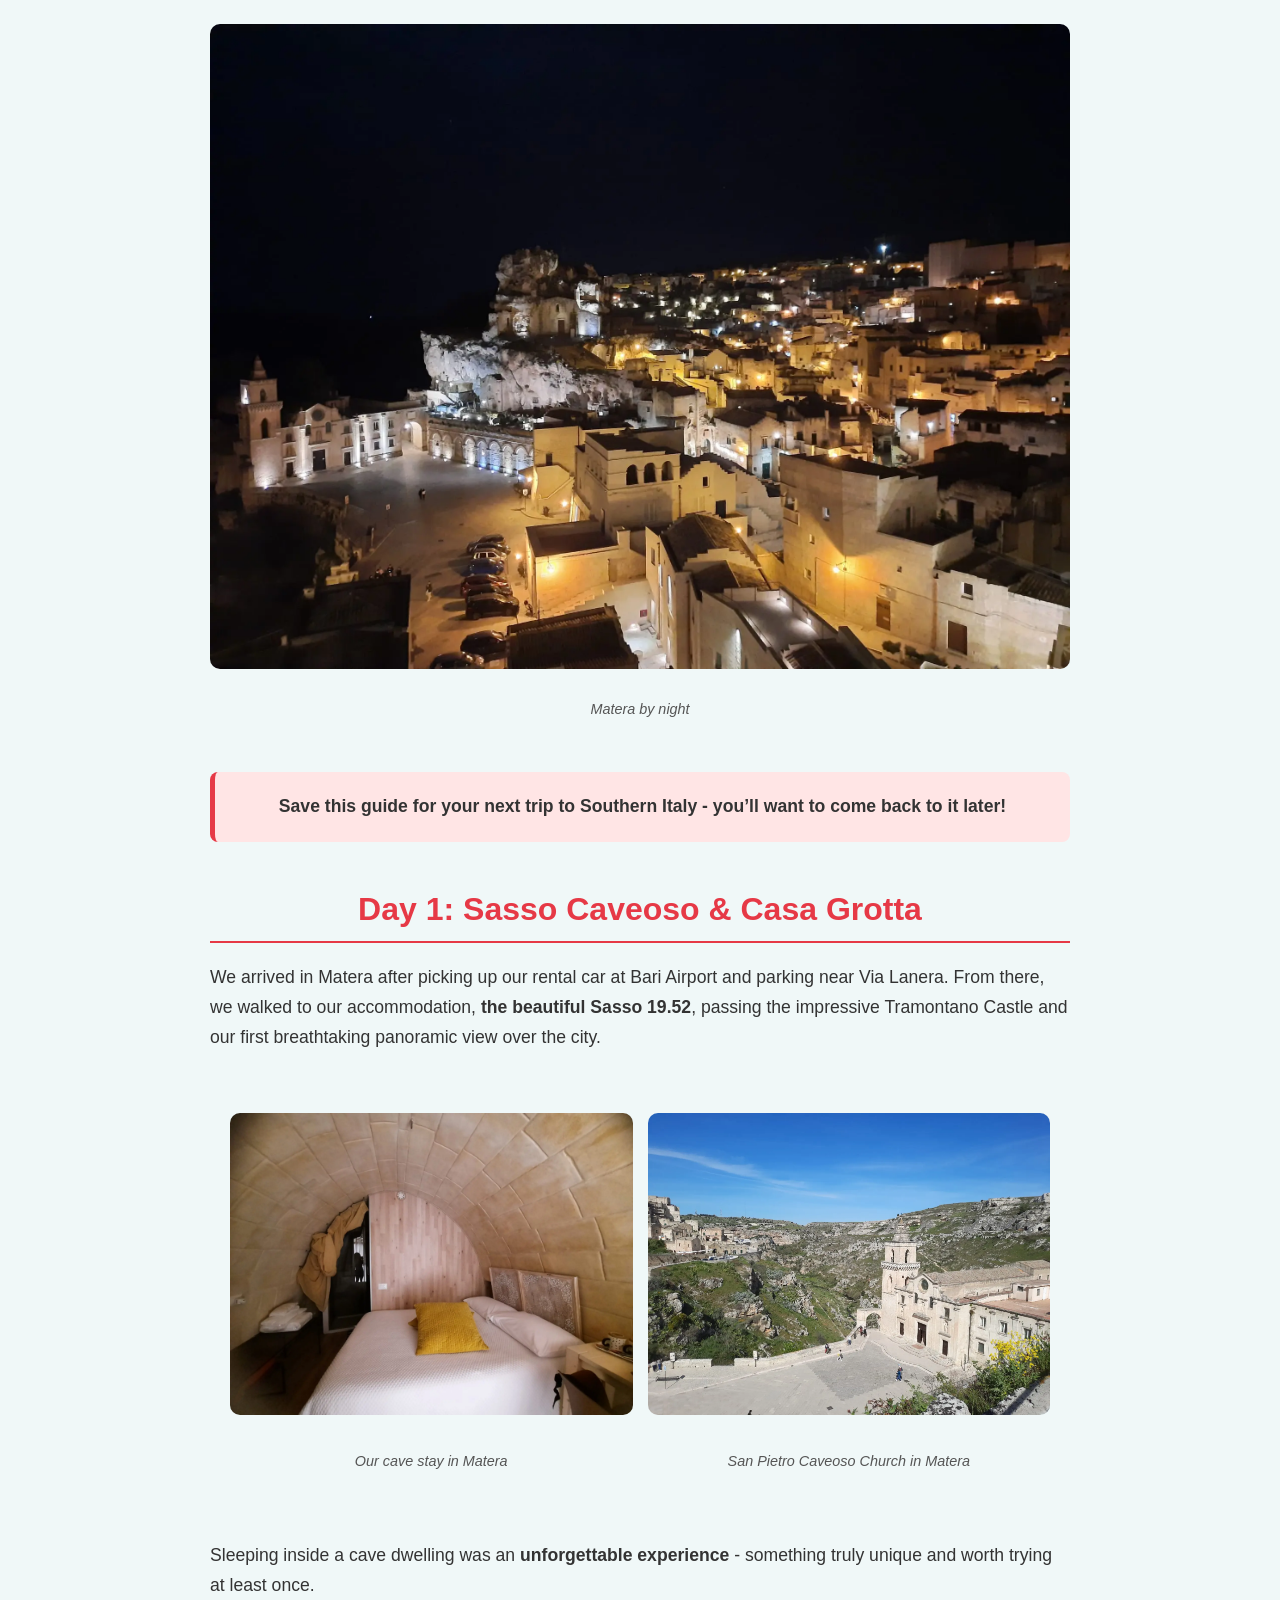
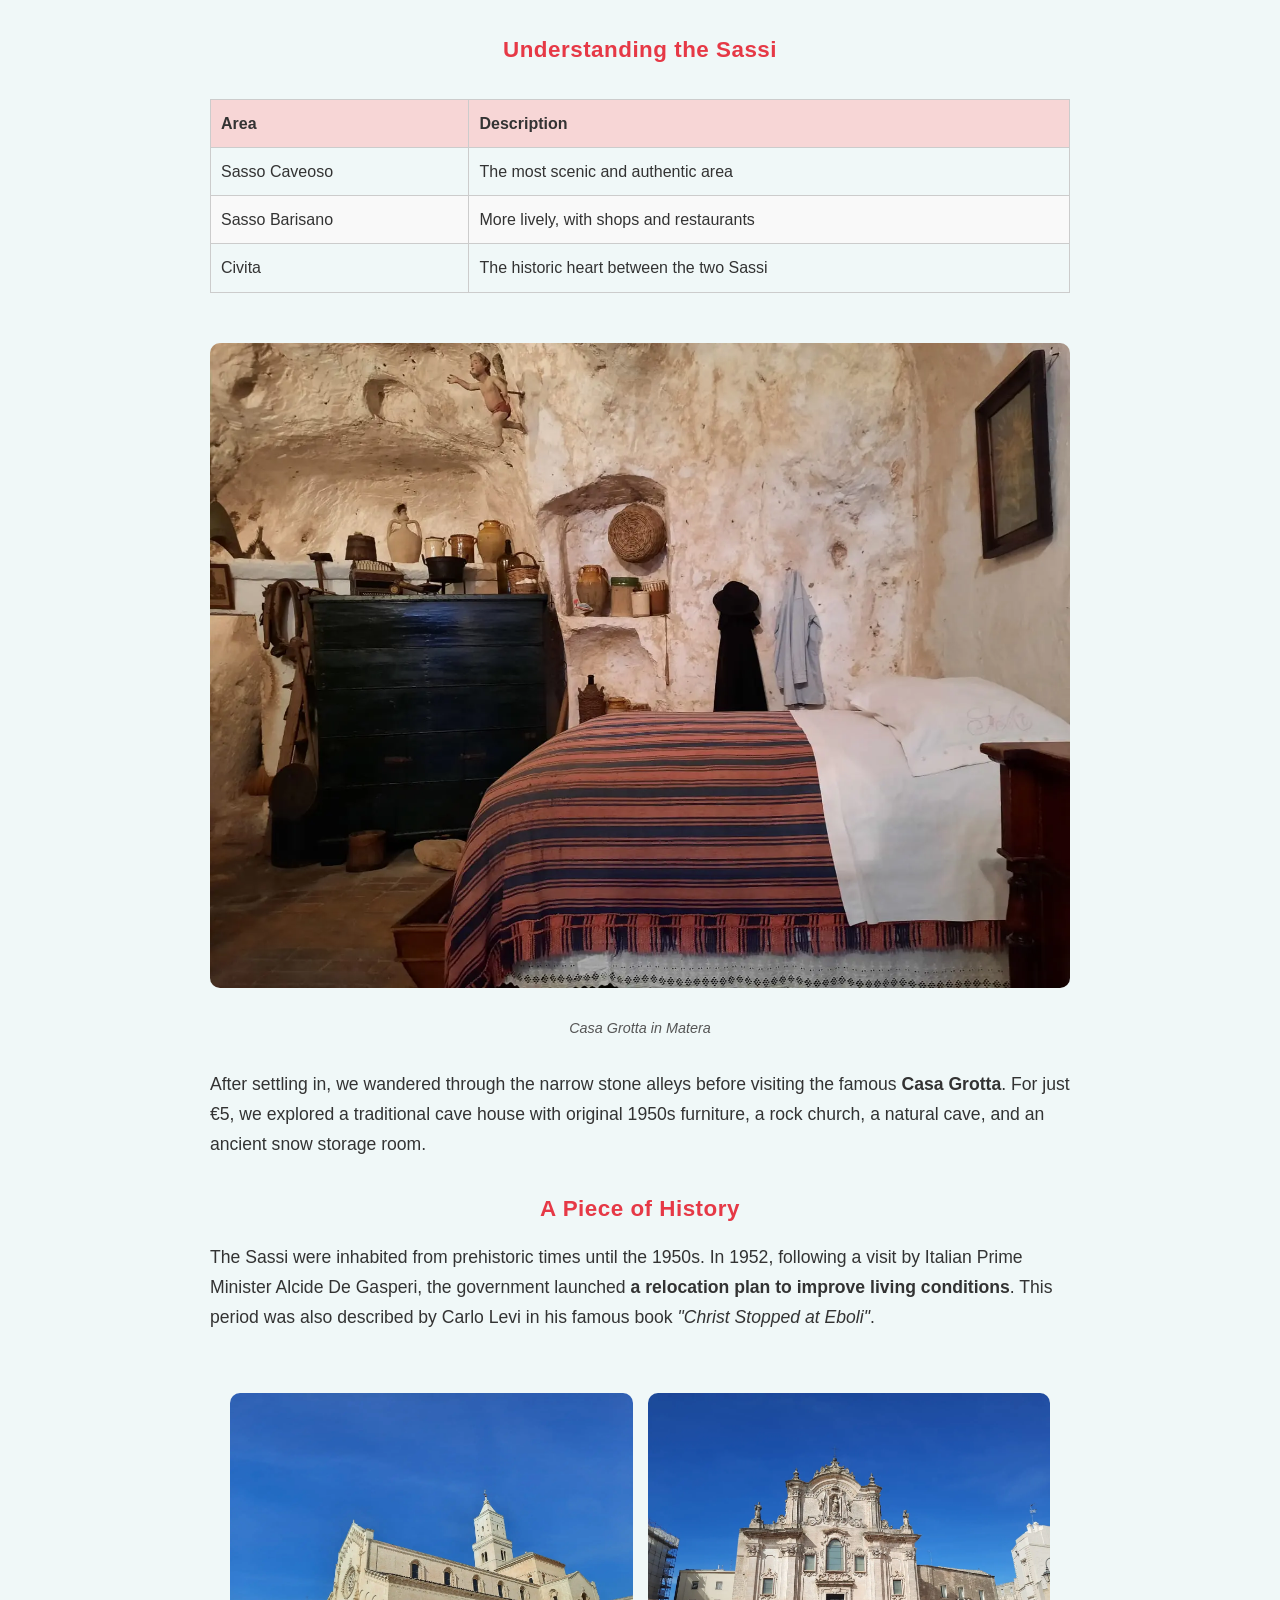
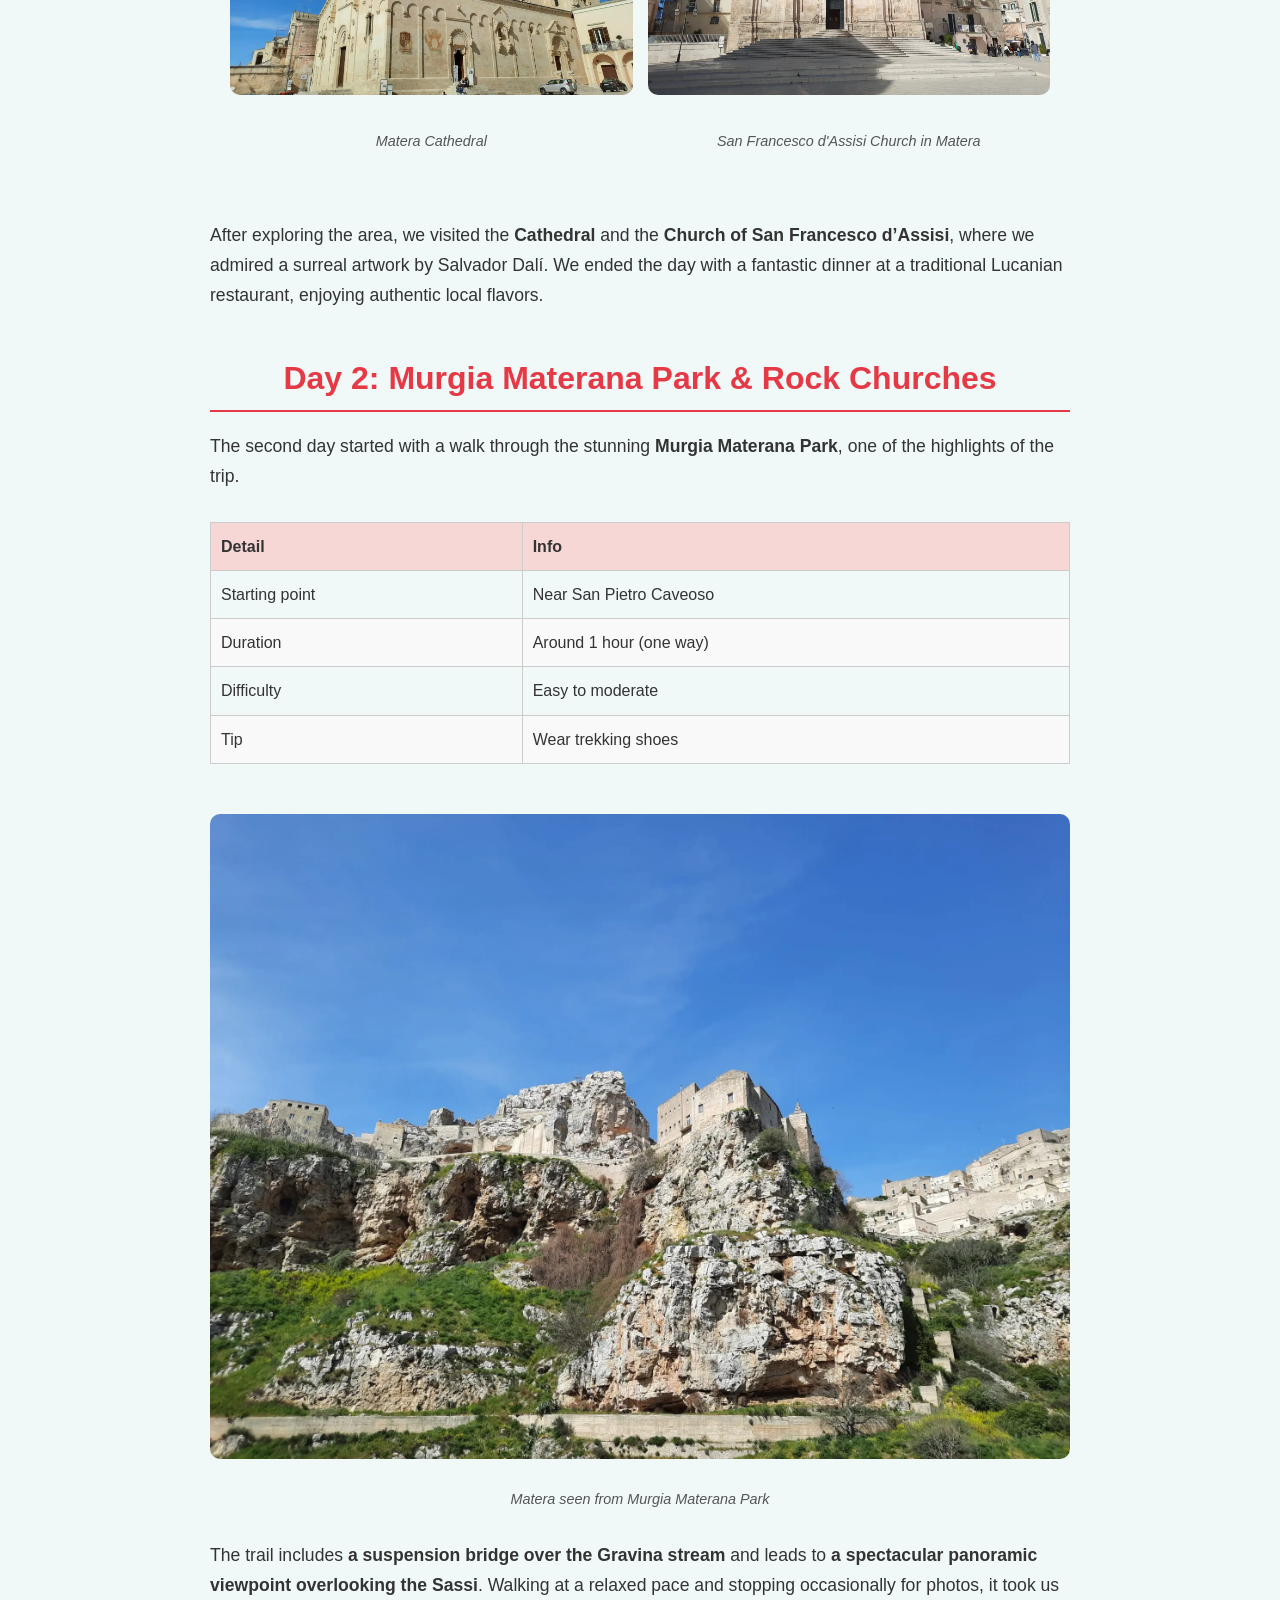
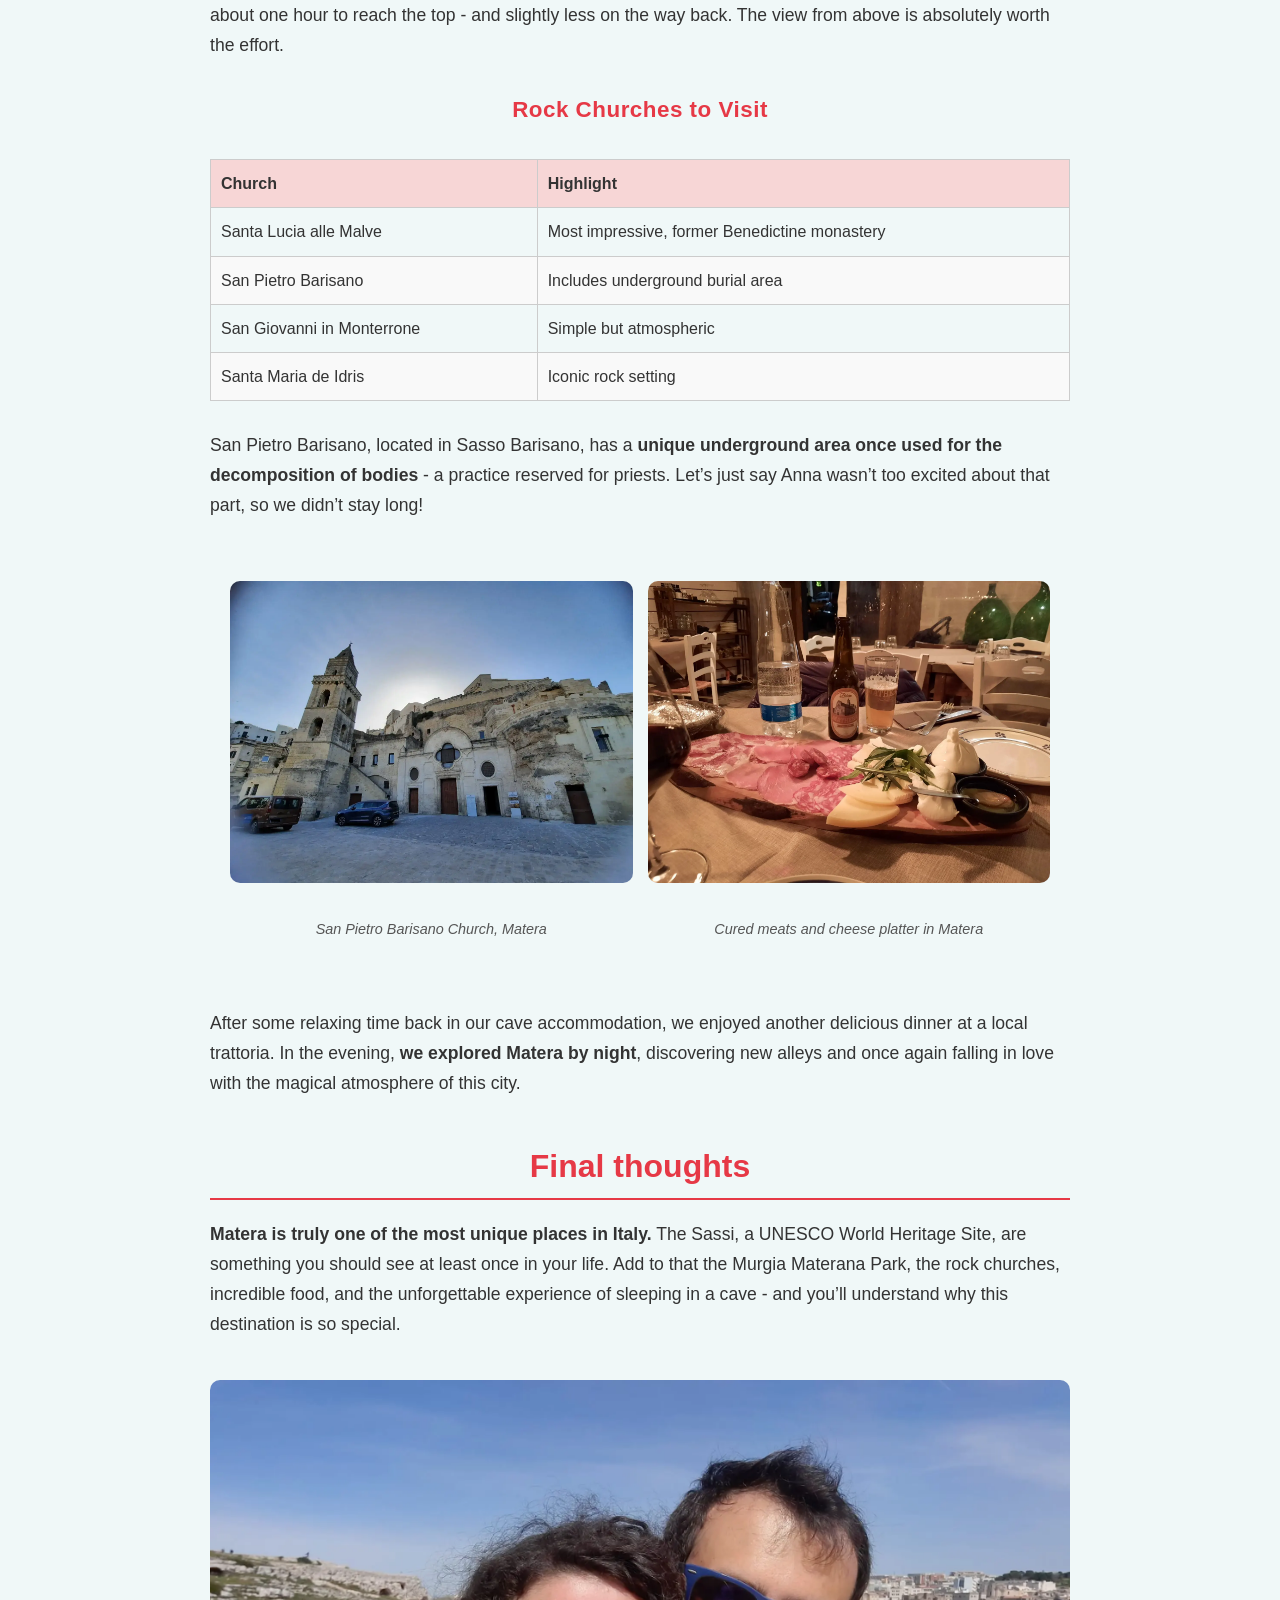
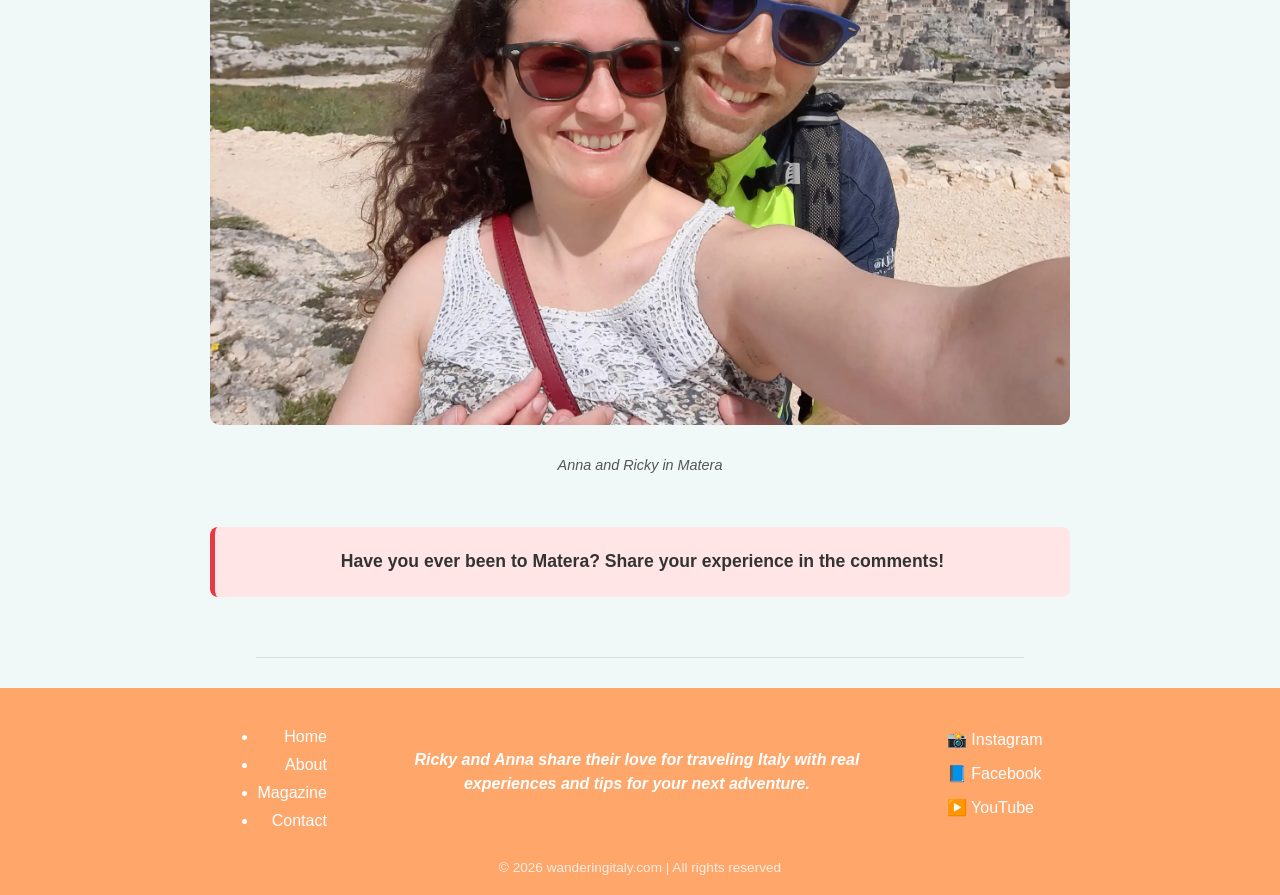
<file: ViaggiconAnna/articles/matera-2-days-travel-guide.html>
<!doctype html>
<html lang="en">
  <head>
    <meta charset="UTF-8" />
    <meta name="viewport" content="width=device-width, initial-scale=1.0" />
    <title>Matera in 2 Days: Complete Travel Guide to the City of Sassi</title>
    <meta
      name="description"
      content="Discover Matera in 2 days with this complete travel guide. Explore the Sassi, rock churches, Murgia Park, and the best local food experiences."
    />
    <link rel="stylesheet" href="../css/style.css" />
  </head>
  <body>
    <!-- MENU -->
    <header>
      <nav class="main-nav">
        <ul>
          <li><a href="../index.html">Home</a></li>
          <li><a href="../about.html">About</a></li>
          <li><a href="../magazine.html">Magazine</a></li>
          <li><a href="../contact.html">Contact</a></li>
        </ul>
      </nav>
    </header>

    <!-- MAGAZINE ARTICLE -->
    <main class="magazine-article">
      <!-- COVER IMAGE -->
      <section>
        <img
          src="../images/matera/matera-sassi-view-from-murgia-materana-park.webp"
          alt="Matera Sassi view from Murgia Materana Park"
        />
      </section>

      <!-- TESTO -->
      <h1>Matera: 2 Wonderful Days in the City of Stones</h1>
      <div class="article-meta-wrapper">
      <p class="article-meta">
        By Riccardo Tempo · Travelled in April 2022 · Published in April 2026
      </p>
      </div>
      <p>
        Ancient cave dwellings carved into rock, breathtaking landscapes,
        outstanding hospitality, and incredible food:
        <strong>this is Matera</strong>, one of the most unique destinations in
        Italy.
      </p>
      <p>
        The <strong>Sassi of Matera</strong> are truly one of a kind-just like
        the experience Anna and I had during our Easter trip. This incredible
        place captured our hearts from the very first moment, and if you’ve
        never been, I highly recommend visiting as soon as possible.
      </p>
      <h2>Our 2-Day Itinerary in Matera</h2>
      <table>
        <thead>
          <tr>
            <th>Day</th>
            <th>Plan</th>
          </tr>
        </thead>
        <tbody>
          <tr>
            <td>Day 0</td>
            <td>Flight to Bari → Overnight stay</td>
          </tr>
          <tr>
            <td>Day 1</td>
            <td>
              Car rental → Altamura → Matera → Sasso Caveoso → Casa Grotta →
              Dinner
            </td>
          </tr>
          <tr>
            <td>Day 2</td>
            <td>Murgia Park → Rock churches → Sasso Barisano → Dinner</td>
          </tr>
          <tr>
            <td>Day 3</td>
            <td>Return to Puglia</td>
          </tr>
        </tbody>
      </table>
      <img src="../images/matera/matera-by-night-sasso-caveoso.webp" alt="Night view of the Sassi of Matera and Sasso Caveoso">
      <p class="caption">Matera by night</p>
      <p class="cta">
        Save this guide for your next trip to Southern Italy - you’ll want to
        come back to it later!
      </p>
      <h2>Day 1: Sasso Caveoso & Casa Grotta</h2>
      <p>
        We arrived in Matera after picking up our rental car at Bari Airport and
        parking near Via Lanera. From there, we walked to our accommodation,
        <strong>the beautiful Sasso 19.52</strong>, passing the impressive
        Tramontano Castle and our first breathtaking panoramic view over the
        city.
        <div class="about-gallery">
        <div class="gallery-item">
          <img
            src="../images/matera/sasso-19-52-matera.webp"
            alt="Cave room in Matera"
          />
          <p class="caption">Our cave stay in Matera</p>
        </div>
        <div class="gallery-item">
          <img
            src="../images/matera/san-pietro-caveoso-church-matera.webp"
            alt="San Pietro Caveoso Church in Matera"
          />
          <p class="caption">San Pietro Caveoso Church in Matera</p>
        </div>
      </div>
      </p>
        <p>Sleeping inside a cave dwelling was an
        <strong> unforgettable experience</strong> - something truly unique and
        worth trying at least once.
      </p>
      <h3>Understanding the Sassi</h3>
      <table>
        <thead>
          <tr>
            <th>Area</th>
            <th>Description</th>
          </tr>
        </thead>
        <tbody>
          <tr>
            <td>Sasso Caveoso</td>
            <td>The most scenic and authentic area</td>
          </tr>
          <tr>
            <td>Sasso Barisano</td>
            <td>More lively, with shops and restaurants</td>
          </tr>
          <tr>
            <td>Civita</td>
            <td>The historic heart between the two Sassi</td>
          </tr>
        </tbody>
      </table>
      <img
        src="../images/matera/casa-grotta-museum-matera.webp"
        alt="Bedroom inside Casa Grotta museum in Matera"
      />
      <p class="caption">Casa Grotta in Matera</p>
      <p>
        After settling in, we wandered through the narrow stone alleys before
        visiting the famous <strong>Casa Grotta</strong>. For just €5, we
        explored a traditional cave house with original 1950s furniture, a rock
        church, a natural cave, and an ancient snow storage room.
      </p>
      <h3>A Piece of History</h3>
      <p>
        The Sassi were inhabited from prehistoric times until the 1950s. In
        1952, following a visit by Italian Prime Minister Alcide De Gasperi, the
        government launched
        <strong>a relocation plan to improve living conditions</strong>. This
        period was also described by Carlo Levi in his famous book
        <em>"Christ Stopped at Eboli"</em>.
      </p>
      <div class="about-gallery">
        <div class="gallery-item">
          <img
            src="../images/matera/matera-cathedral.webp"
            alt="Matera Cathedral"
          />
          <p class="caption">Matera Cathedral</p>
        </div>
        <div class="gallery-item">
          <img
            src="../images/matera/san-francesco-assisi-church-matera.webp"
            alt="San Francesco d'Assisi Church in Matera historic center"
          />
          <p class="caption">San Francesco d'Assisi Church in Matera</p>
        </div>
      </div>
      <p>
        After exploring the area, we visited the <strong>Cathedral</strong> and
        the <strong>Church of San Francesco d’Assisi</strong>, where we admired
        a surreal artwork by Salvador Dalí. We ended the day with a fantastic
        dinner at a traditional Lucanian restaurant, enjoying authentic local
        flavors.
      </p>
      <h2>Day 2: Murgia Materana Park & Rock Churches</h2>
      <p>
        The second day started with a walk through the stunning
        <strong>Murgia Materana Park</strong>, one of the highlights of the
        trip.
      </p>
      <table>
        <thead>
          <tr>
            <th>Detail</th>
            <th>Info</th>
          </tr>
        </thead>
        <tbody>
          <tr>
            <td>Starting point</td>
            <td>Near San Pietro Caveoso</td>
          </tr>
          <tr>
            <td>Duration</td>
            <td>Around 1 hour (one way)</td>
          </tr>
          <tr>
            <td>Difficulty</td>
            <td>Easy to moderate</td>
          </tr>
          <tr>
            <td>Tip</td>
            <td>Wear trekking shoes</td>
          </tr>
        </tbody>
      </table>
      <img
        src="../images/matera/murgia-materana-park.webp"
        alt="Panoramic view of the Sassi of Matera from Murgia Materana Park"
      />
      <p class="caption">Matera seen from Murgia Materana Park</p>
      <p>
        The trail includes
        <strong>a suspension bridge over the Gravina stream</strong> and leads
        to
        <strong>a spectacular panoramic viewpoint overlooking the Sassi</strong
        >. Walking at a relaxed pace and stopping occasionally for photos, it
        took us about one hour to reach the top - and slightly less on the way
        back. The view from above is absolutely worth the effort.
      </p>
      <h3>Rock Churches to Visit</h3>
      <table>
        <thead>
          <tr>
            <th>Church</th>
            <th>Highlight</th>
          </tr>
        </thead>
        <tbody>
          <tr>
            <td>Santa Lucia alle Malve</td>
            <td>Most impressive, former Benedictine monastery</td>
          </tr>
          <tr>
            <td>San Pietro Barisano</td>
            <td>Includes underground burial area</td>
          </tr>
          <tr>
            <td>San Giovanni in Monterrone</td>
            <td>Simple but atmospheric</td>
          </tr>
          <tr>
            <td>Santa Maria de Idris</td>
            <td>Iconic rock setting</td>
          </tr>
        </tbody>
      </table>
      <p>
        San Pietro Barisano, located in Sasso Barisano, has a
        <strong
          >unique underground area once used for the decomposition of
          bodies</strong
        >
        - a practice reserved for priests. Let’s just say Anna wasn’t too
        excited about that part, so we didn’t stay long!
      </p>
      <div class="about-gallery">
        <div class="gallery-item">
          <img
            src="../images/matera/san-pietro-barisano-church-matera.webp"
            alt="San Pietro Barisano Church in the Sassi of Matera"
          />
          <p class="caption">San Pietro Barisano Church, Matera</p>
        </div>
        <div class="gallery-item">
          <img
            src="../images/matera/cured-meats-cheese-platter-matera.webp"
            alt="Traditional cured meats and cheese platter in Matera"
          />
          <p class="caption">Cured meats and cheese platter in Matera</p>
        </div>
      </div>
      <p>
        After some relaxing time back in our cave accommodation, we enjoyed
        another delicious dinner at a local trattoria. In the evening,
        <strong>we explored Matera by night</strong>, discovering new alleys and
        once again falling in love with the magical atmosphere of this city.
      </p>
      <h2>Final thoughts</h2>
      <p>
        <strong>Matera is truly one of the most unique places in Italy.</strong>
        The Sassi, a UNESCO World Heritage Site, are something you should see at
        least once in your life. Add to that the Murgia Materana Park, the rock
        churches, incredible food, and the unforgettable experience of sleeping
        in a cave - and you’ll understand why this destination is so special.
      </p>
      <img src="../images/matera/anna-ricky-matera.webp" alt="Anna and Ricky in the Sassi of Matera">
      <p class="caption">Anna and Ricky in Matera</p>
      <p class="cta">
        Have you ever been to Matera? Share your experience in the comments!
      </p>
    </main>

    <hr class="comments-divider" />

    <!-- COMMENTI GISCUS -->
    <script src="https://giscus.app/client.js"
        data-repo="RT878787/italy-in-frames-comments"
        data-repo-id="R_kgDOSBQSNw"
        data-category="General"
        data-category-id="DIC_kwDOSBQSN84C6u5d"
        data-mapping="pathname"
        data-strict="0"
        data-reactions-enabled="1"
        data-emit-metadata="0"
        data-input-position="bottom"
        data-theme="light"
        data-lang="en"
        crossorigin="anonymous"
        async>
</script>

    <!-- FOOTER -->
    <footer class="site-footer">
      <div class="footer-top">
        <div class="footer-left">
          <ul>
            <li><a href="index.html">Home</a></li>
            <li><a href="about.html">About</a></li>
            <li><a href="magazine.html">Magazine</a></li>
            <li><a href="contact.html">Contact</a></li>
          </ul>
        </div>
        <div class="footer-center">
          <p>
            Ricky and Anna share their love for traveling Italy with real
            experiences and tips for your next adventure.
          </p>
        </div>
        <div class="footer-right">
          <ul>
            <li>📸 Instagram</li>
            <li>📘 Facebook</li>
            <li>▶️ YouTube</li>
          </ul>
        </div>
      </div>
      <div class="footer-bottom">
        <p>&copy; 2026 wanderingitaly.com | All rights reserved</p>
      </div>
    </footer>
    <script src="../js/main.js"></script>
  </body>
</html>
</file>
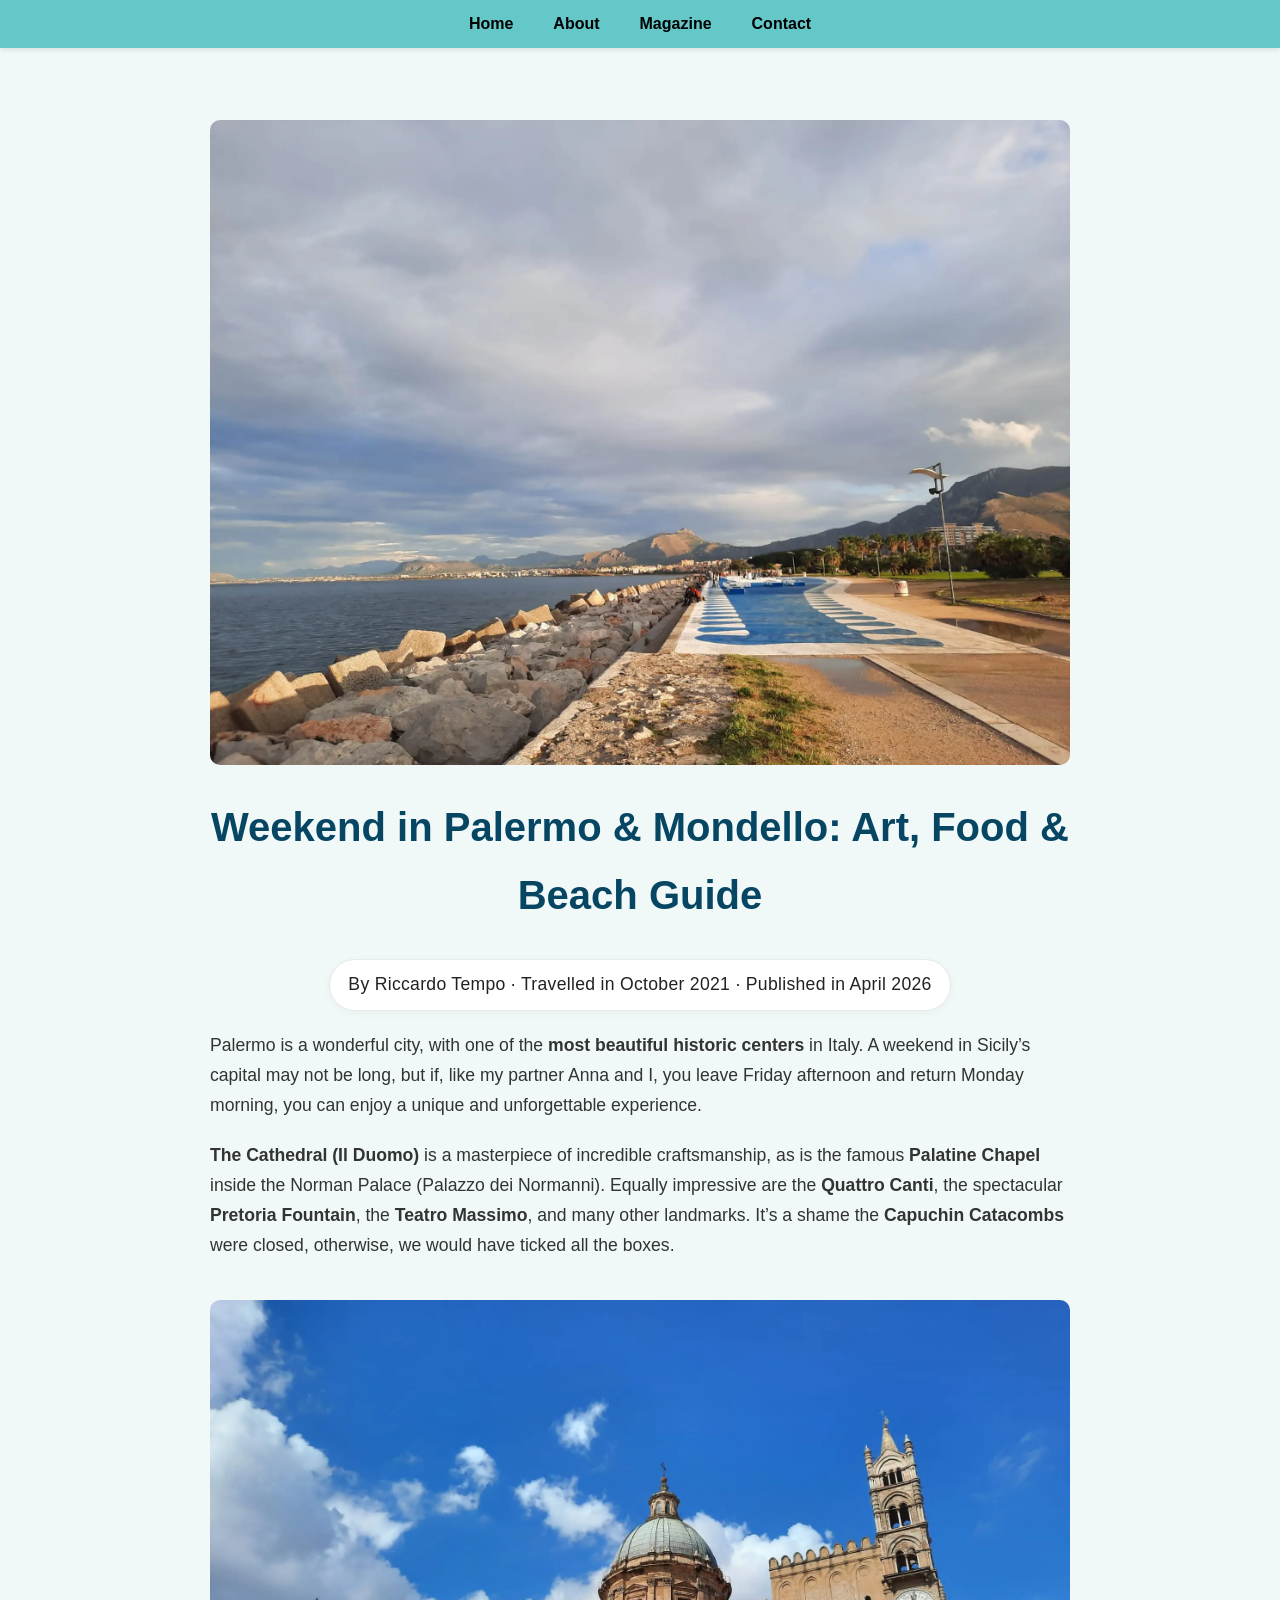
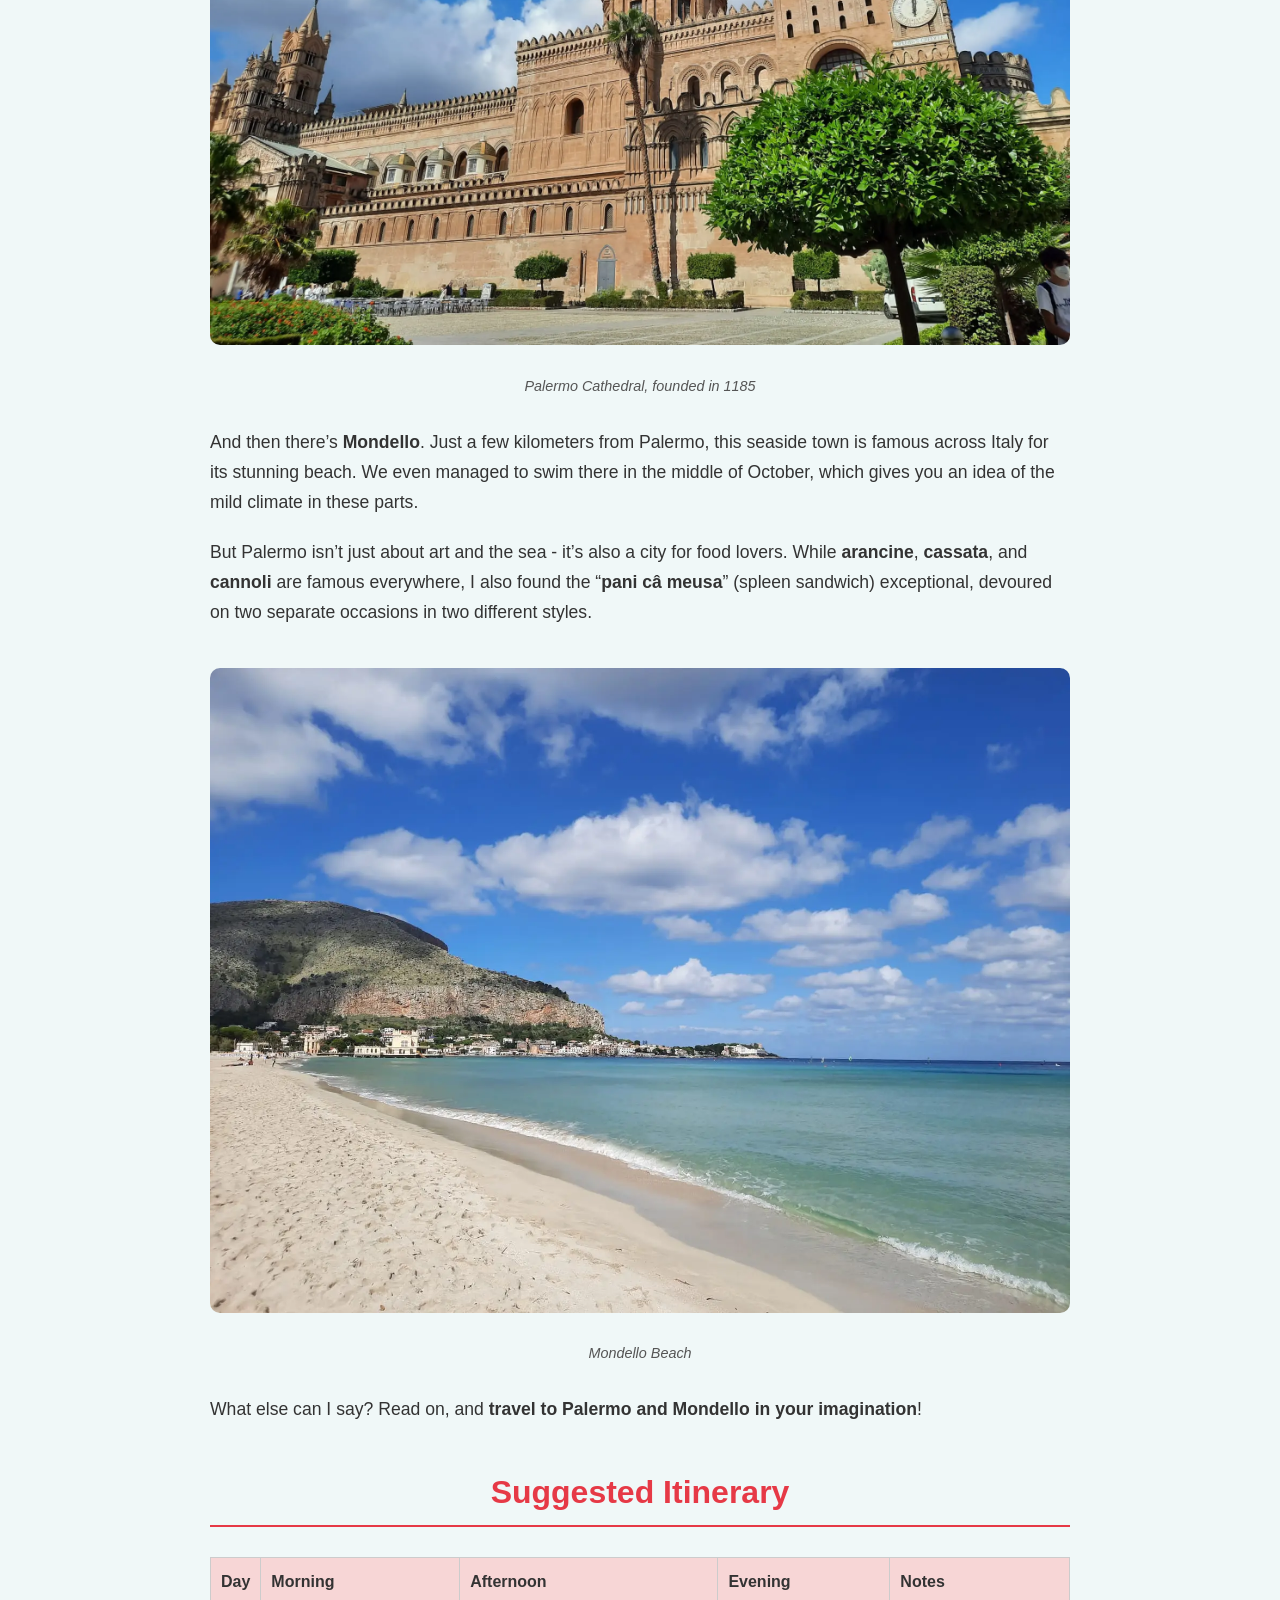
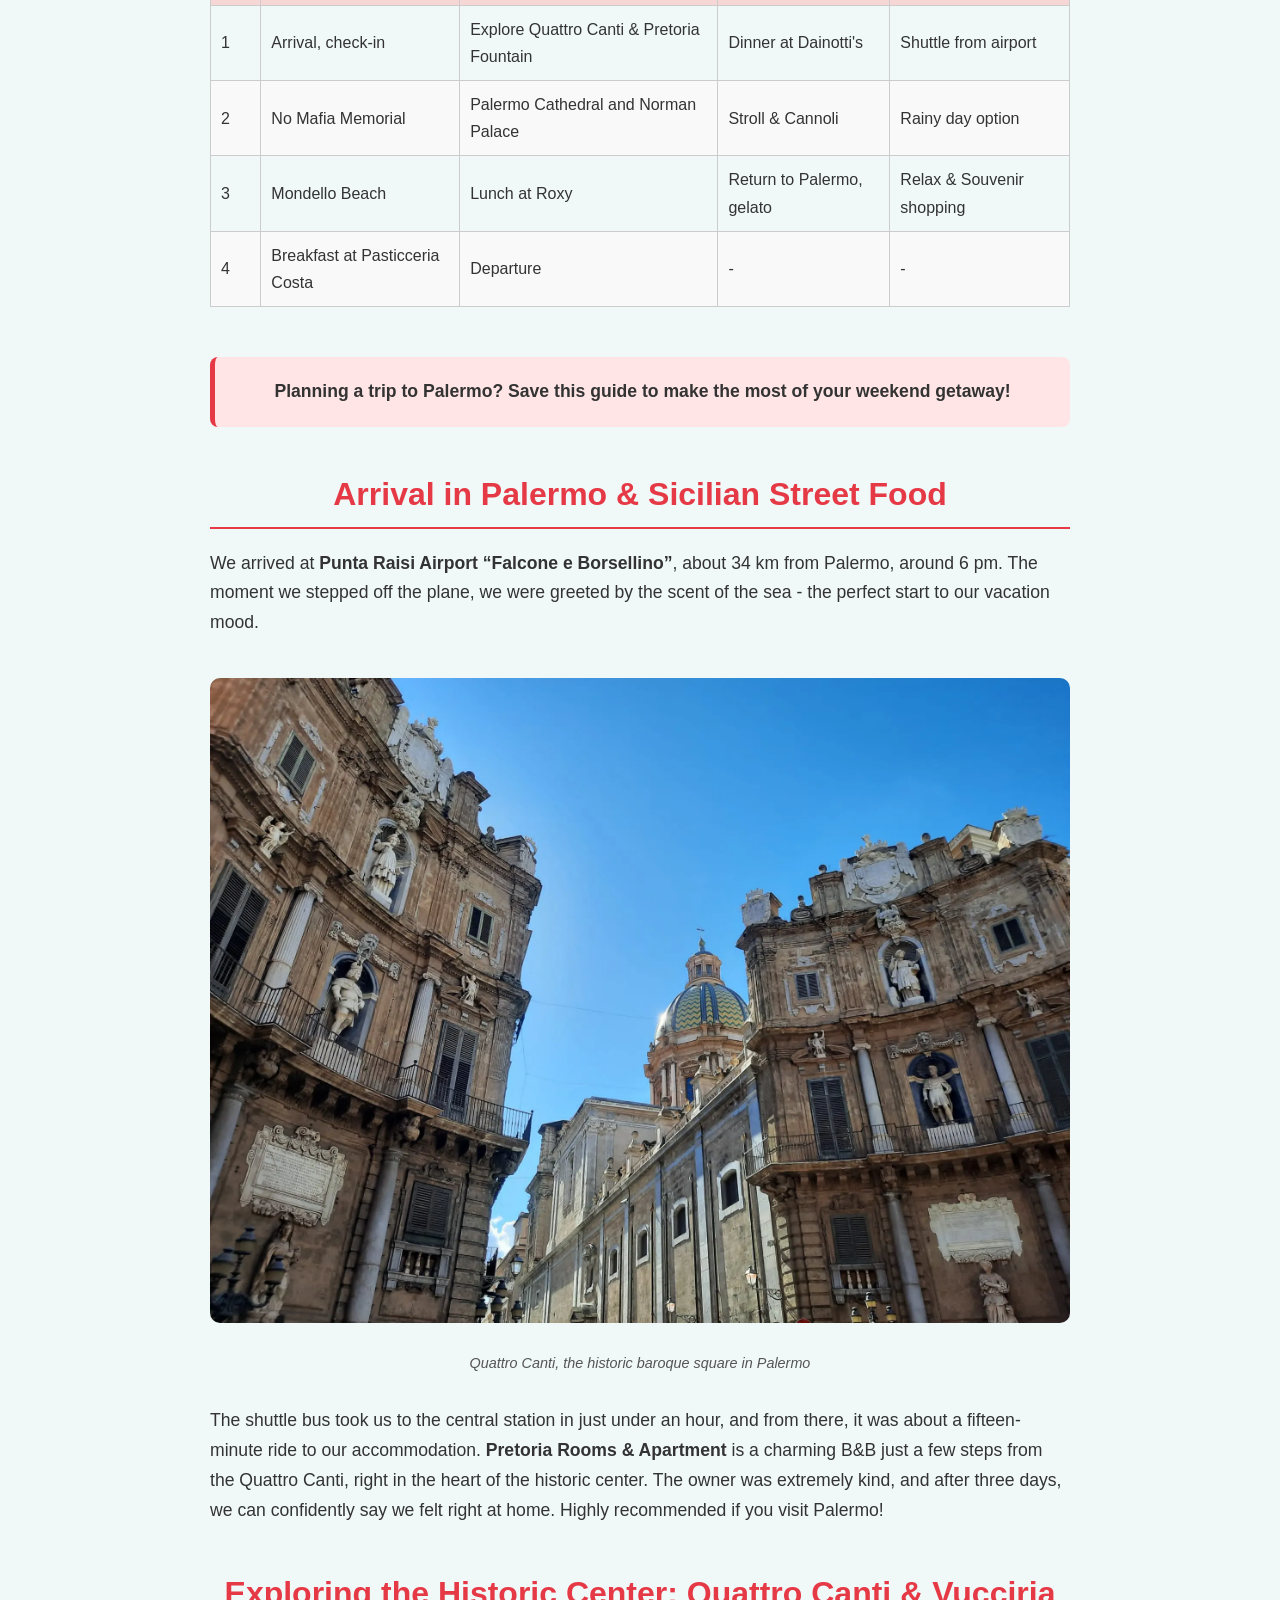
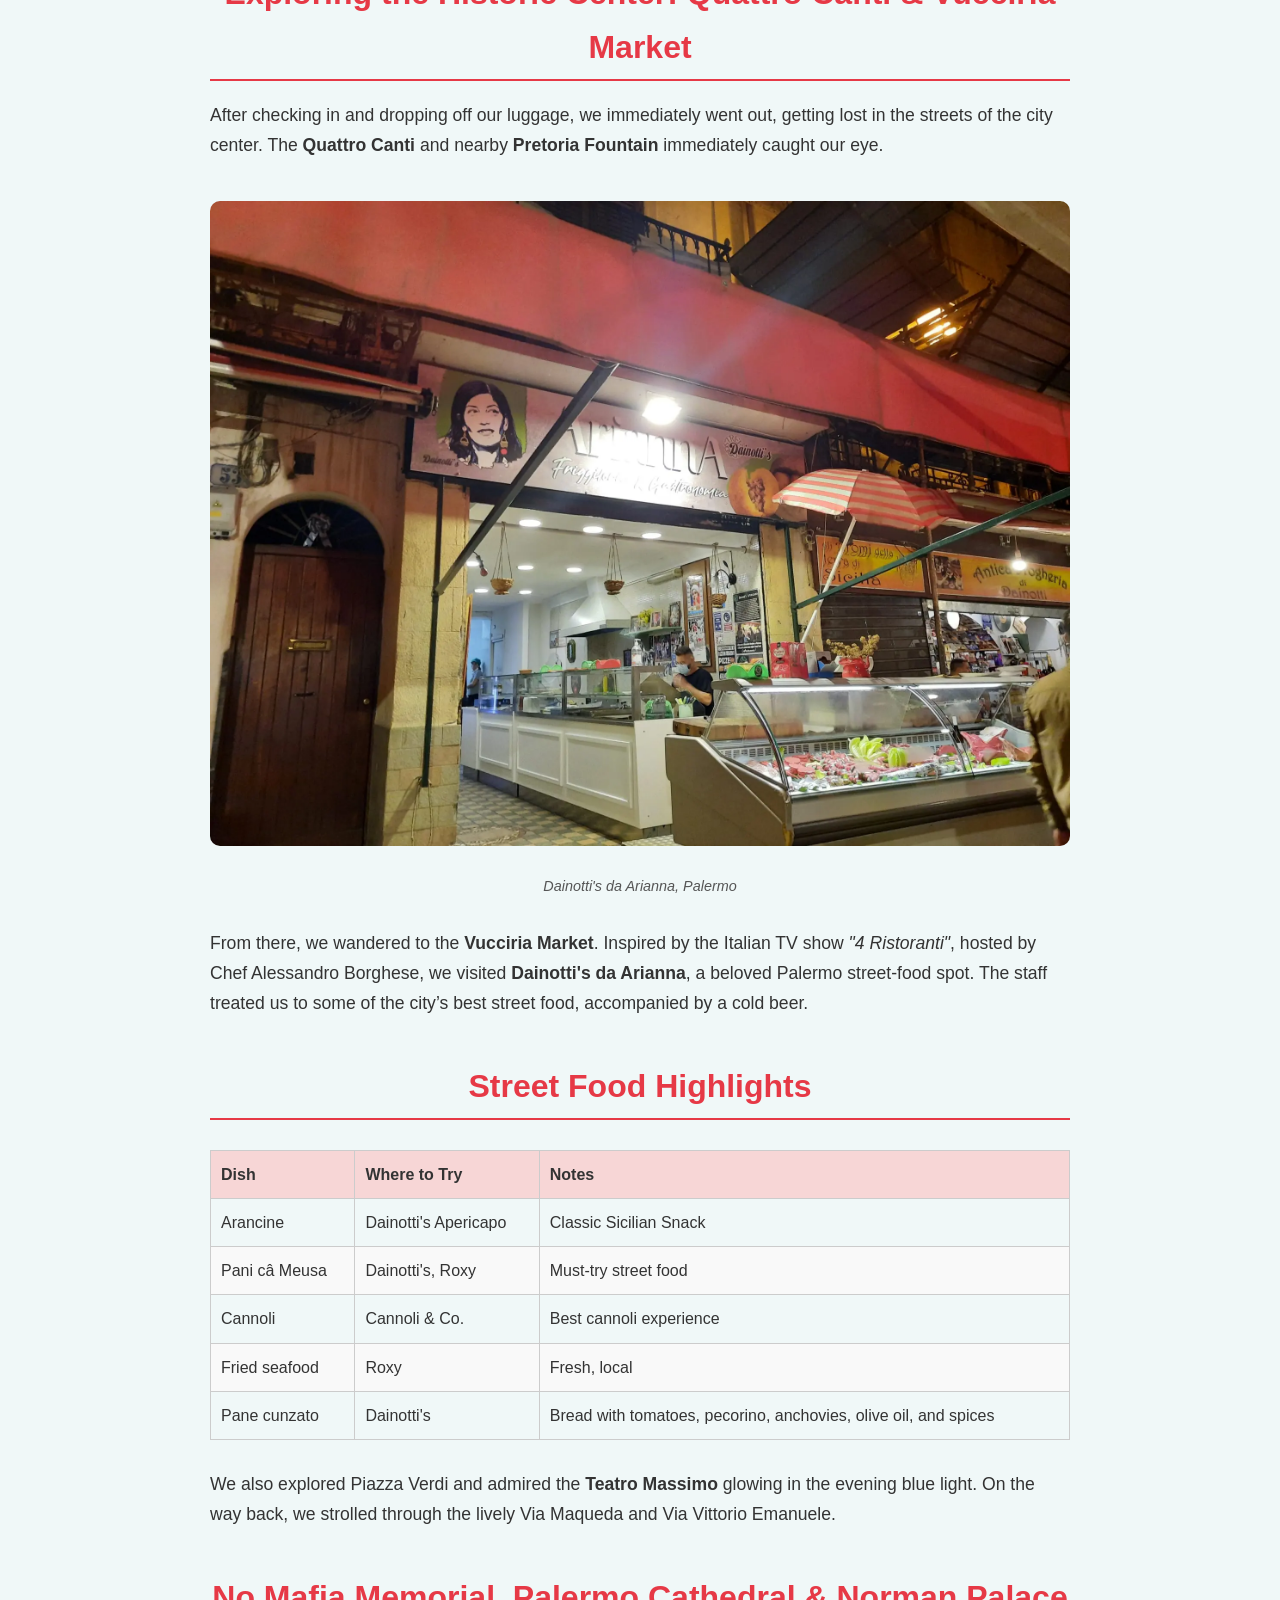
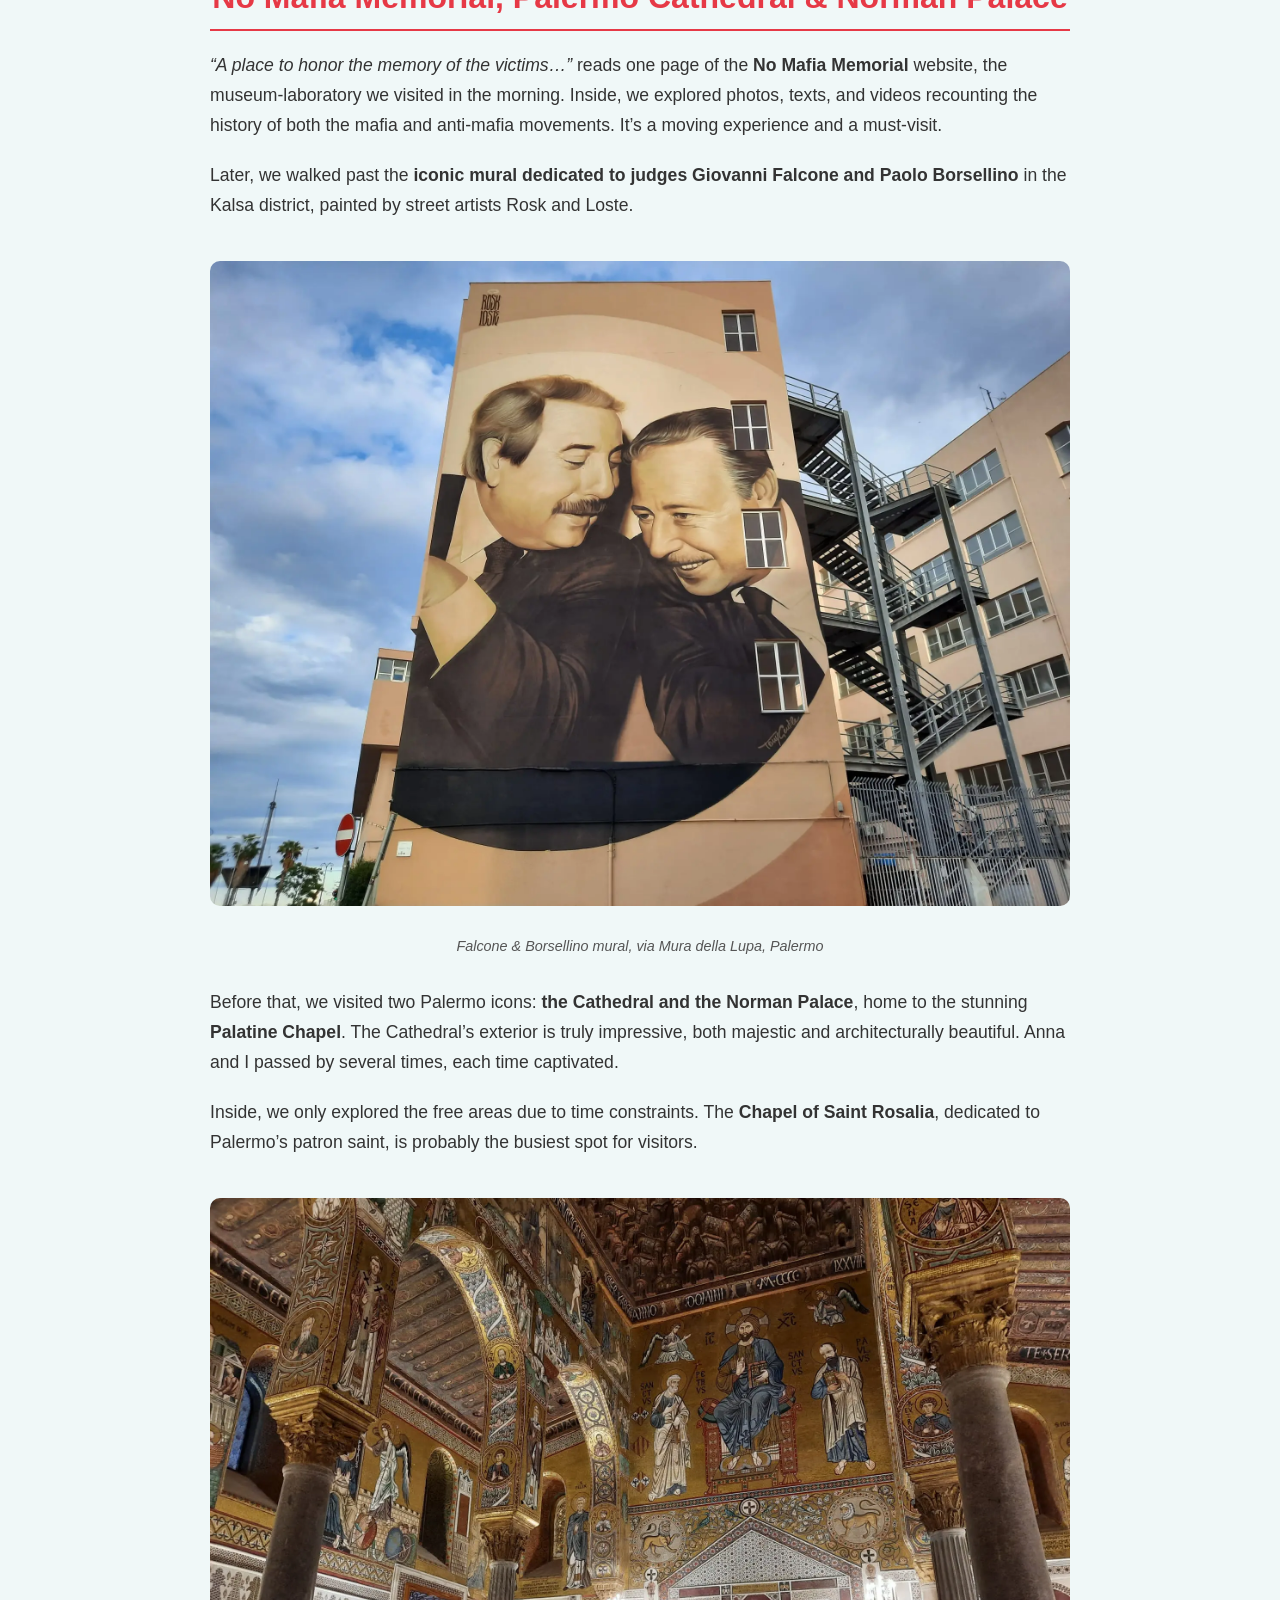
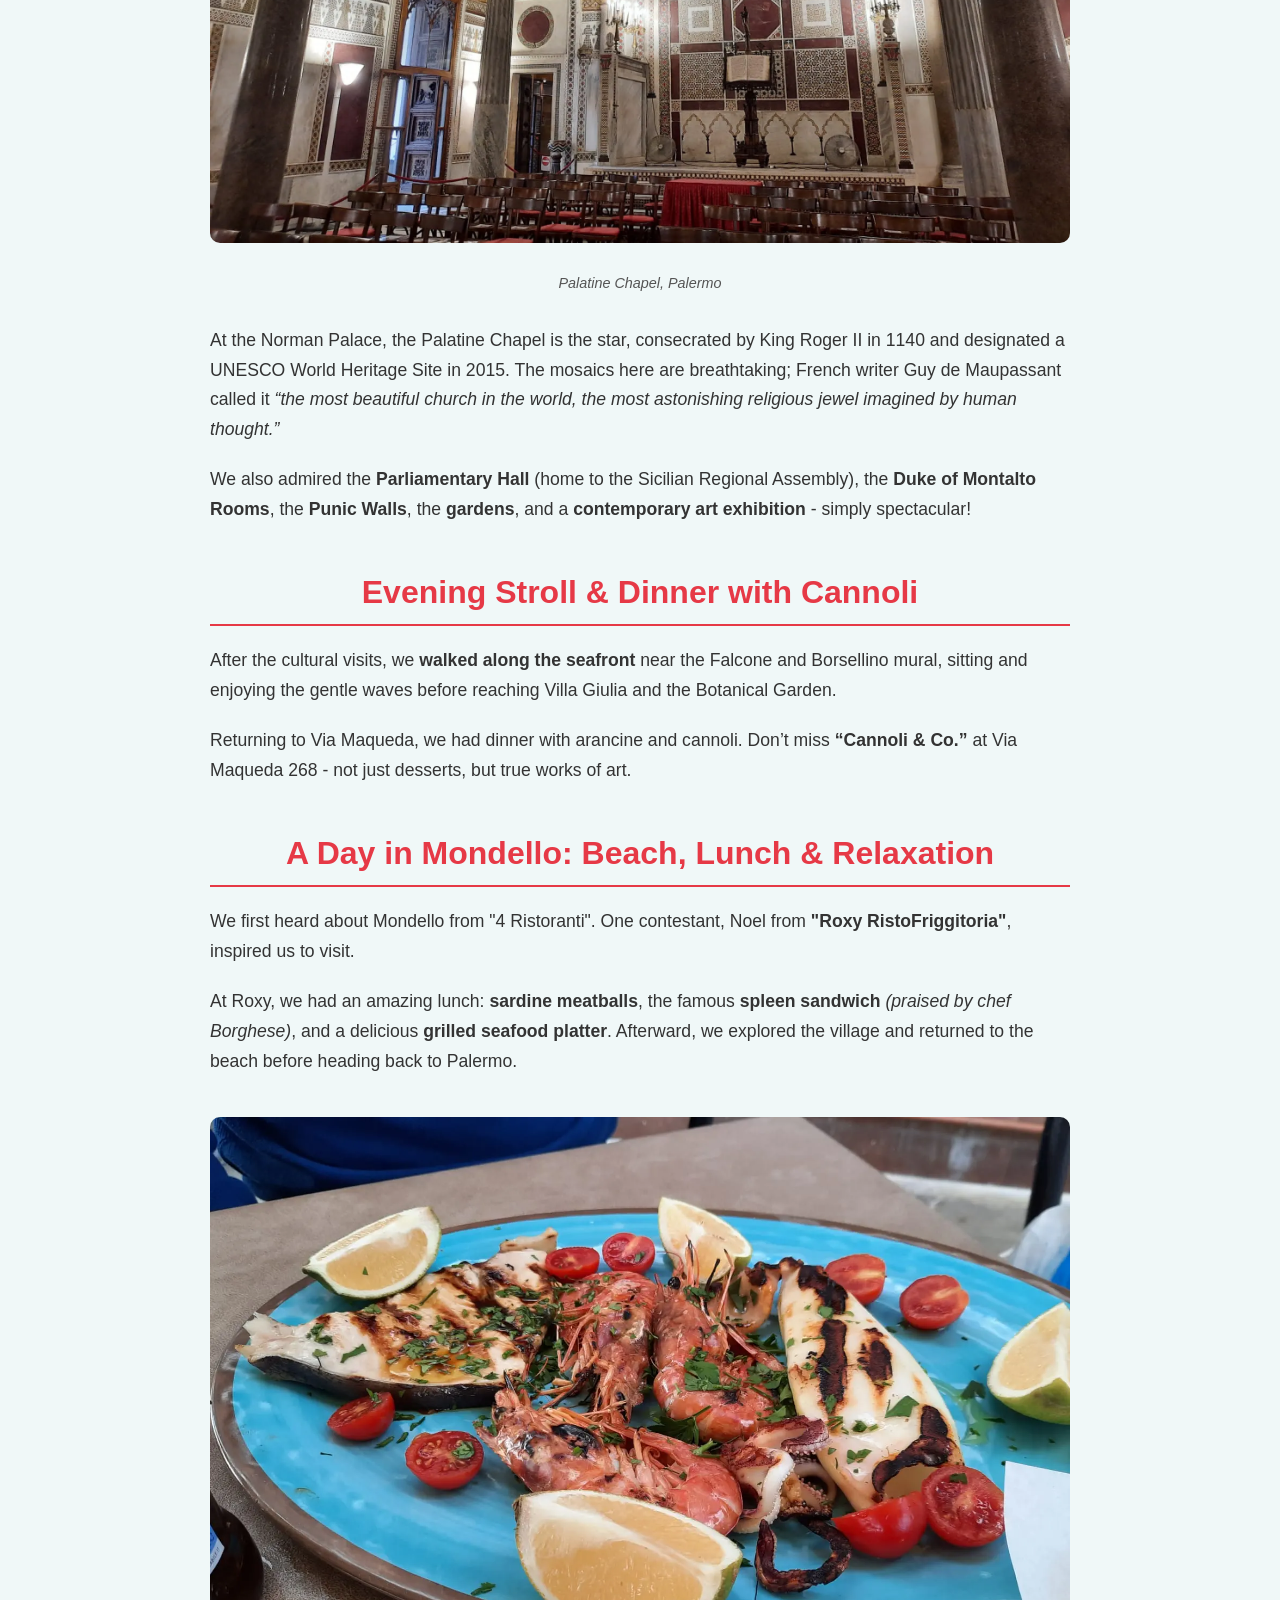
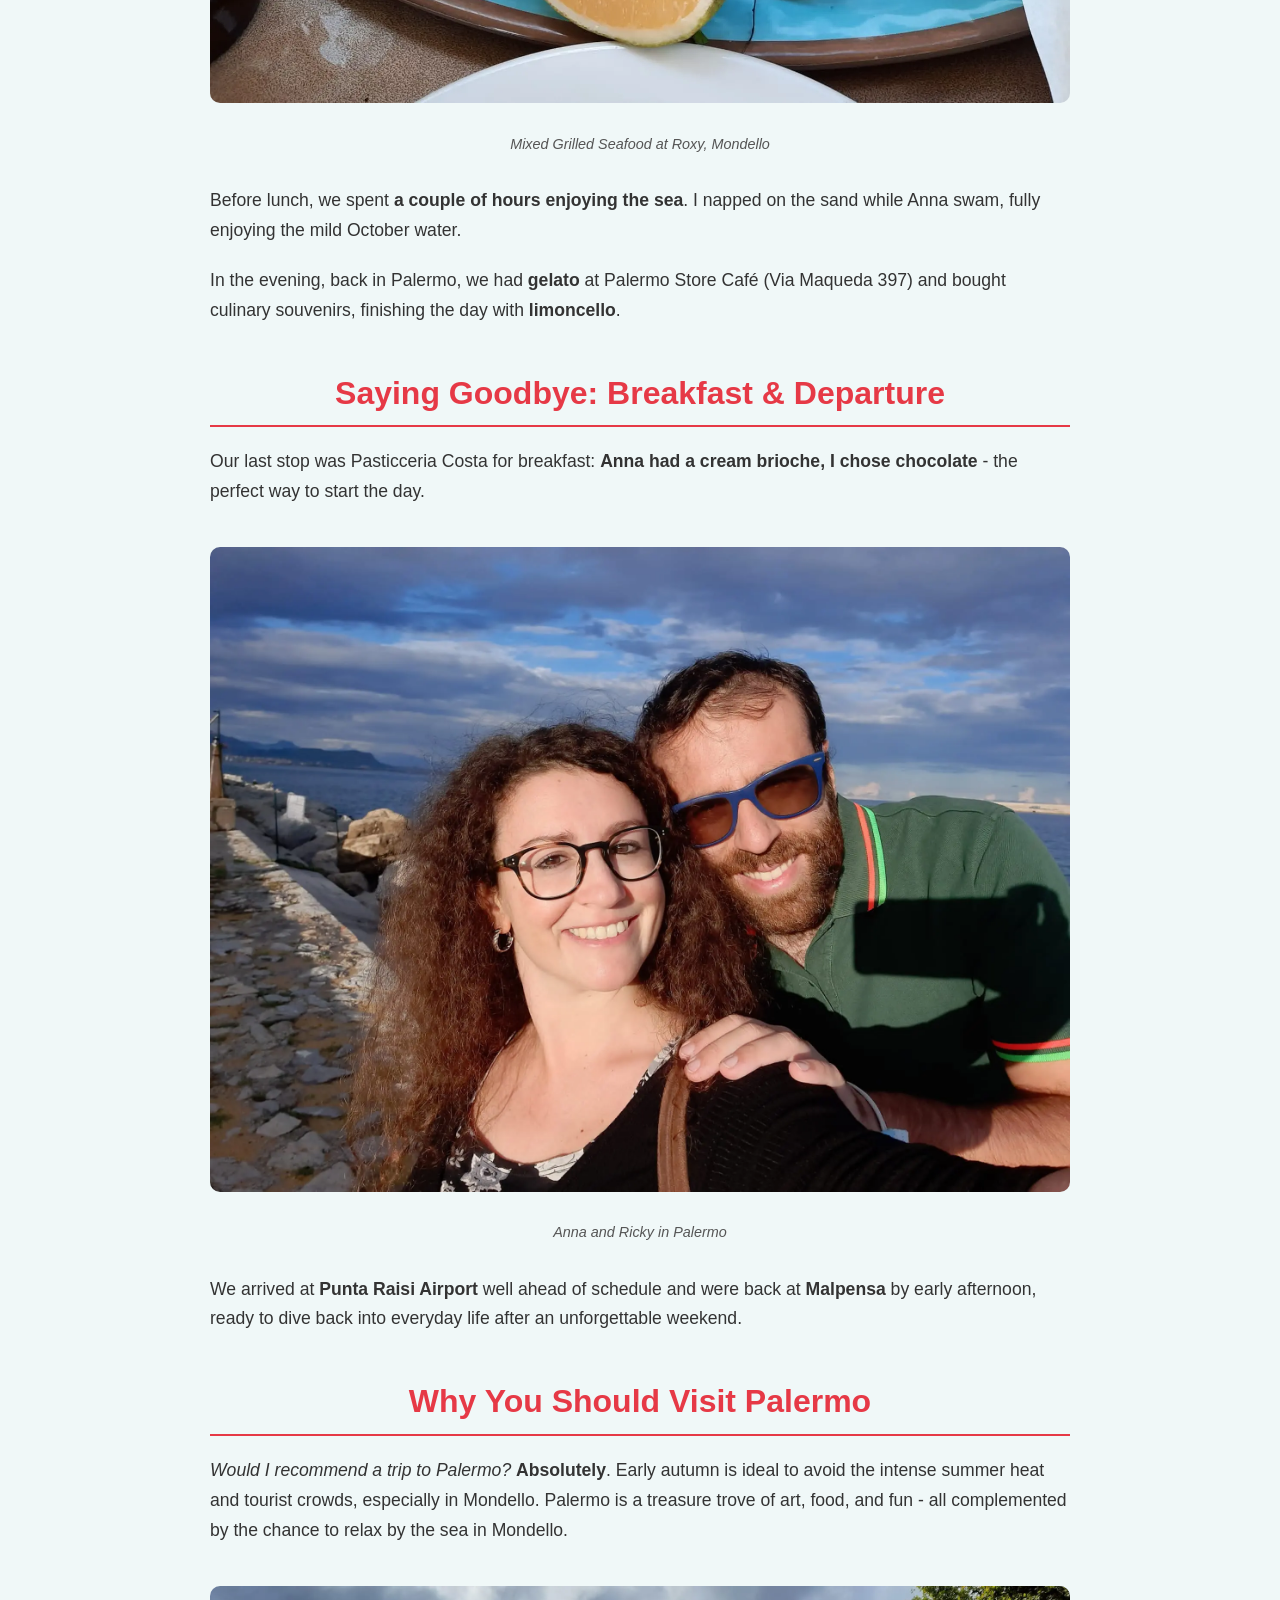
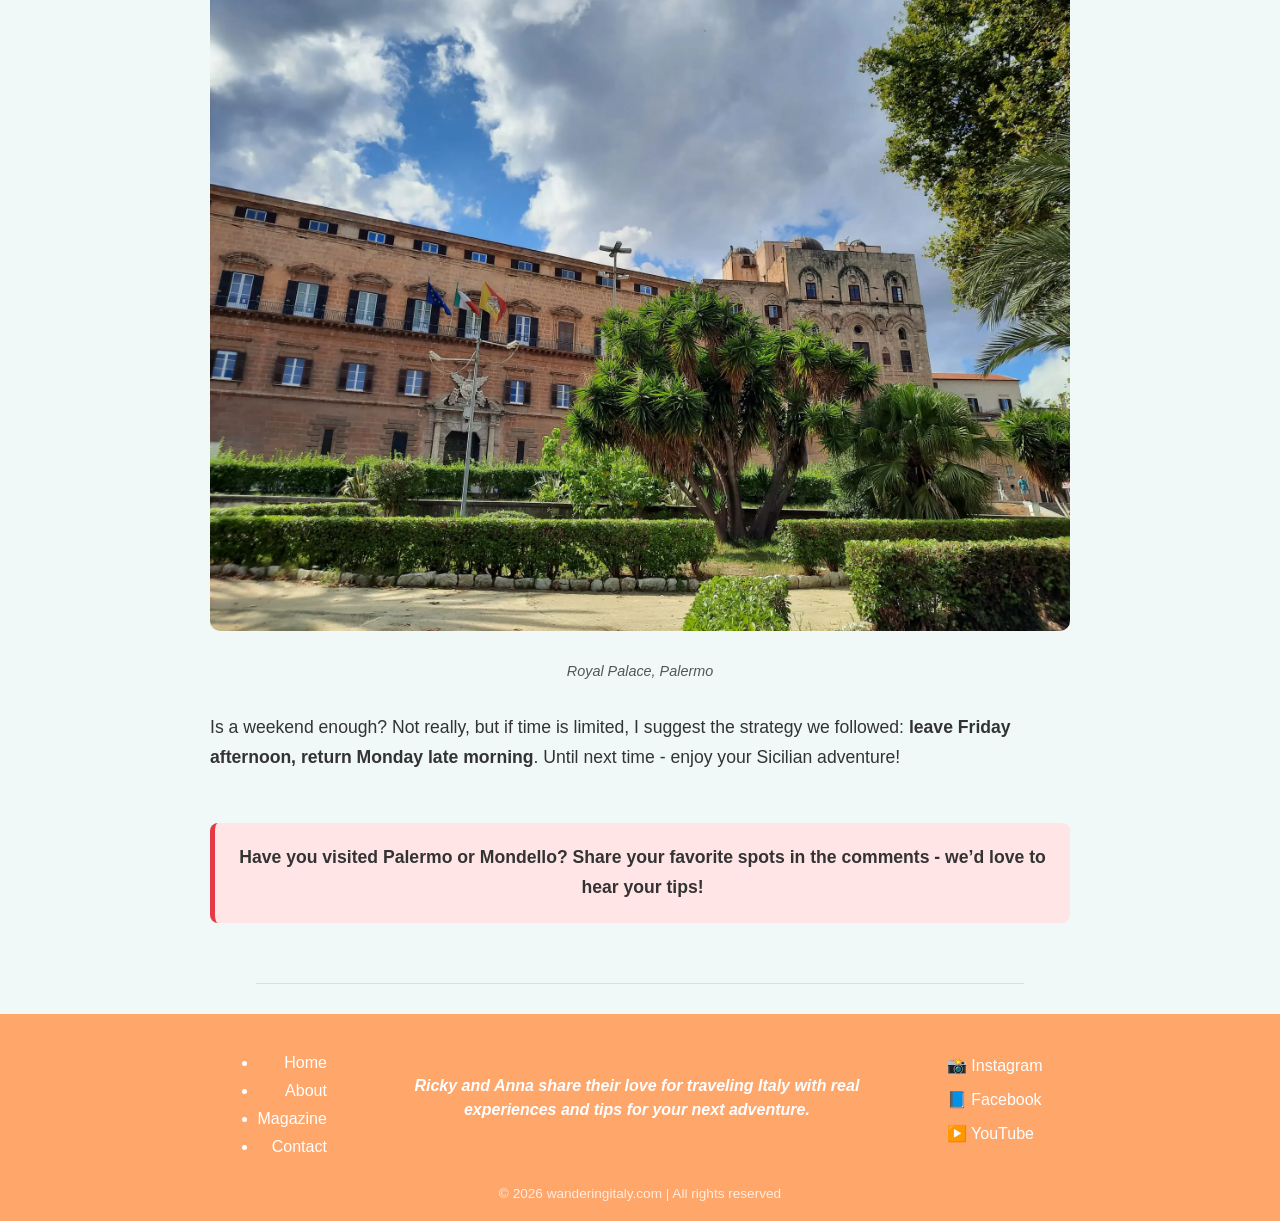
<file: ViaggiconAnna/articles/palermo-mondello-weekend-guide.html>
<!doctype html>
<html lang="en">
  <head>
    <meta charset="UTF-8" />
    <meta name="viewport" content="width=device-width, initial-scale=1.0" />
    <title>Weekend in Palermo & Mondello: Art, Food & Beach Guide</title>
    <meta
      name="description"
      content="Discover Palermo and Mondello: explore art, iconic street food, stunning beaches, and must-see sights in this personal weekend travel guide."
    />
    <link rel="stylesheet" href="../css/style.css" />
  </head>
  <body>
    <!-- MENU -->
    <header>
      <nav class="main-nav">
        <ul>
          <li><a href="../index.html">Home</a></li>
          <li><a href="../about.html">About</a></li>
          <li><a href="../magazine.html">Magazine</a></li>
          <li><a href="../contact.html">Contact</a></li>
        </ul>
      </nav>
    </header>

    <!-- MAGAZINE ARTICLE -->
    <main class="magazine-article">
      <!-- COVER IMAGE -->
      <section>
        <img
          src="../images/palermo-mondello/palermo-promenade.webp"
          alt="Palermo Promenade along the seafront"
        />
      </section>

      <!-- TESTO -->
      <h1>Weekend in Palermo & Mondello: Art, Food & Beach Guide</h1>
      <div class="article-meta-wrapper">
        <p class="article-meta">
          By Riccardo Tempo · Travelled in October 2021 · Published in April
          2026
        </p>
      </div>
      <p>
        Palermo is a wonderful city, with one of the
        <strong>most beautiful historic centers</strong> in Italy. A weekend in
        Sicily’s capital may not be long, but if, like my partner Anna and I,
        you leave Friday afternoon and return Monday morning, you can enjoy a
        unique and unforgettable experience.
      </p>

      <p>
        <strong>The Cathedral (Il Duomo)</strong> is a masterpiece of incredible
        craftsmanship, as is the famous <strong>Palatine Chapel</strong> inside
        the Norman Palace (Palazzo dei Normanni). Equally impressive are the
        <strong>Quattro Canti</strong>, the spectacular
        <strong>Pretoria Fountain</strong>, the <strong>Teatro Massimo</strong>,
        and many other landmarks. It’s a shame the
        <strong>Capuchin Catacombs</strong> were closed, otherwise, we would
        have ticked all the boxes.
      </p>

      <img
        src="../images/palermo-mondello/palermo-cathedral.webp"
        alt="Palermo cathedral"
      />
      <p class="caption">Palermo Cathedral, founded in 1185</p>

      <p>
        And then there’s <strong>Mondello</strong>. Just a few kilometers from
        Palermo, this seaside town is famous across Italy for its stunning
        beach. We even managed to swim there in the middle of October, which
        gives you an idea of the mild climate in these parts.
      </p>

      <p>
        But Palermo isn’t just about art and the sea - it’s also a city for food
        lovers. While <strong>arancine</strong>, <strong>cassata</strong>, and
        <strong>cannoli</strong> are famous everywhere, I also found the
        “<strong>pani câ meusa</strong>” (spleen sandwich) exceptional, devoured
        on two separate occasions in two different styles.
      </p>

      <img
        src="../images/palermo-mondello/mondello-beach.webp"
        alt="Mondello Beach"
      />
      <p class="caption">Mondello Beach</p>

      <p>
        What else can I say? Read on, and
        <strong>travel to Palermo and Mondello in your imagination</strong>!
      </p>

      <h2>Suggested Itinerary</h2>
      <table>
        <thead>
          <tr>
            <th>Day</th>
            <th>Morning</th>
            <th>Afternoon</th>
            <th>Evening</th>
            <th>Notes</th>
          </tr>
        </thead>
        <tbody>
          <tr>
            <td>1</td>
            <td>Arrival, check-in</td>
            <td>Explore Quattro Canti & Pretoria Fountain</td>
            <td>Dinner at Dainotti's</td>
            <td>Shuttle from airport</td>
          </tr>
          <tr>
            <td>2</td>
            <td>No Mafia Memorial</td>
            <td>Palermo Cathedral and Norman Palace</td>
            <td>Stroll & Cannoli</td>
            <td>Rainy day option</td>
          </tr>
          <tr>
            <td>3</td>
            <td>Mondello Beach</td>
            <td>Lunch at Roxy</td>
            <td>Return to Palermo, gelato</td>
            <td>Relax & Souvenir shopping</td>
          </tr>
          <tr>
            <td>4</td>
            <td>Breakfast at Pasticceria Costa</td>
            <td>Departure</td>
            <td>-</td>
            <td>-</td>
          </tr>
        </tbody>
      </table>
      <p class="cta">
        Planning a trip to Palermo? Save this guide to make the most of your
        weekend getaway!
      </p>
      <h2>Arrival in Palermo & Sicilian Street Food</h2>
      <p>
        We arrived at
        <strong>Punta Raisi Airport “Falcone e Borsellino”</strong>, about 34 km
        from Palermo, around 6 pm. The moment we stepped off the plane, we were
        greeted by the scent of the sea - the perfect start to our vacation
        mood.
      </p>

      <img
        src="../images/palermo-mondello/4-canti-palermo.webp"
        alt="Quattro Canti, Palermo"
      />
      <p class="caption">
        Quattro Canti, the historic baroque square in Palermo
      </p>

      <p>
        The shuttle bus took us to the central station in just under an hour,
        and from there, it was about a fifteen-minute ride to our accommodation.
        <strong>Pretoria Rooms & Apartment</strong> is a charming B&B just a few
        steps from the Quattro Canti, right in the heart of the historic center.
        The owner was extremely kind, and after three days, we can confidently
        say we felt right at home. Highly recommended if you visit Palermo!
      </p>
      <h2>Exploring the Historic Center: Quattro Canti & Vucciria Market</h2>
      <p>
        After checking in and dropping off our luggage, we immediately went out,
        getting lost in the streets of the city center. The
        <strong>Quattro Canti</strong> and nearby
        <strong>Pretoria Fountain</strong> immediately caught our eye.
      </p>

      <img
        src="../images/palermo-mondello/dainotti-s-palermo.webp"
        alt="Dainotti's, Palermo"
      />
      <p class="caption">Dainotti's da Arianna, Palermo</p>

      <p>
        From there, we wandered to the <strong>Vucciria Market</strong>.
        Inspired by the Italian TV show <em>"4 Ristoranti"</em>, hosted by Chef
        Alessandro Borghese, we visited <strong>Dainotti's da Arianna</strong>,
        a beloved Palermo street-food spot. The staff treated us to some of the
        city’s best street food, accompanied by a cold beer.
      </p>
      <h2>Street Food Highlights</h2>
      <table>
        <thead>
          <tr>
            <th>Dish</th>
            <th>Where to Try</th>
            <th>Notes</th>
          </tr>
        </thead>
        <tbody>
          <tr>
            <td>Arancine</td>
            <td>Dainotti's Apericapo</td>
            <td>Classic Sicilian Snack</td>
          </tr>
          <tr>
            <td>Pani câ Meusa</td>
            <td>Dainotti's, Roxy</td>
            <td>Must-try street food</td>
          </tr>
          <tr>
            <td>Cannoli</td>
            <td>Cannoli & Co.</td>
            <td>Best cannoli experience</td>
          </tr>
          <tr>
            <td>Fried seafood</td>
            <td>Roxy</td>
            <td>Fresh, local</td>
          </tr>
          <tr>
            <td>Pane cunzato</td>
            <td>Dainotti's</td>
            <td>
              Bread with tomatoes, pecorino, anchovies, olive oil, and spices
            </td>
          </tr>
        </tbody>
      </table>
      <p>
        We also explored Piazza Verdi and admired the
        <strong>Teatro Massimo</strong> glowing in the evening blue light. On
        the way back, we strolled through the lively Via Maqueda and Via
        Vittorio Emanuele.
      </p>
      <h2>No Mafia Memorial, Palermo Cathedral & Norman Palace</h2>
      <p>
        <em>“A place to honor the memory of the victims…”</em> reads one page of
        the <strong>No Mafia Memorial</strong> website, the museum-laboratory we
        visited in the morning. Inside, we explored photos, texts, and videos
        recounting the history of both the mafia and anti-mafia movements. It’s
        a moving experience and a must-visit.
      </p>
      <p>
        Later, we walked past the
        <strong
          >iconic mural dedicated to judges Giovanni Falcone and Paolo
          Borsellino</strong
        >
        in the Kalsa district, painted by street artists Rosk and Loste.
      </p>

      <img
        src="../images/palermo-mondello/murales-falcone-borsellino-palermo.webp"
        alt="Murales of Falcone & Borsellino, Palermo"
      />
      <p class="caption">
        Falcone & Borsellino mural, via Mura della Lupa, Palermo
      </p>

      <p>
        Before that, we visited two Palermo icons:
        <strong>the Cathedral and the Norman Palace</strong>, home to the
        stunning <strong>Palatine Chapel</strong>. The Cathedral’s exterior is
        truly impressive, both majestic and architecturally beautiful. Anna and
        I passed by several times, each time captivated.
      </p>
      <p>
        Inside, we only explored the free areas due to time constraints. The
        <strong>Chapel of Saint Rosalia</strong>, dedicated to Palermo’s patron
        saint, is probably the busiest spot for visitors.
      </p>

      <img
        src="../images/palermo-mondello/palatine-chapel-palermo.webp"
        alt="Palatine Chapel, Palermo"
      />
      <p class="caption">Palatine Chapel, Palermo</p>

      <p>
        At the Norman Palace, the Palatine Chapel is the star, consecrated by
        King Roger II in 1140 and designated a UNESCO World Heritage Site in
        2015. The mosaics here are breathtaking; French writer Guy de Maupassant
        called it
        <em
          >“the most beautiful church in the world, the most astonishing
          religious jewel imagined by human thought.”</em
        >
      </p>
      <p>
        We also admired the <strong>Parliamentary Hall</strong> (home to the
        Sicilian Regional Assembly), the
        <strong>Duke of Montalto Rooms</strong>, the
        <strong>Punic Walls</strong>, the <strong>gardens</strong>, and a
        <strong>contemporary art exhibition</strong> - simply spectacular!
      </p>
      <h2>Evening Stroll & Dinner with Cannoli</h2>
      <p>
        After the cultural visits, we
        <strong>walked along the seafront</strong> near the Falcone and
        Borsellino mural, sitting and enjoying the gentle waves before reaching
        Villa Giulia and the Botanical Garden.
      </p>
      <p>
        Returning to Via Maqueda, we had dinner with arancine and cannoli. Don’t
        miss <strong>“Cannoli & Co.”</strong> at Via Maqueda 268 - not just
        desserts, but true works of art.
      </p>
      <h2>A Day in Mondello: Beach, Lunch & Relaxation</h2>
      <p>
        We first heard about Mondello from "4 Ristoranti". One contestant, Noel
        from <strong>"Roxy RistoFriggitoria"</strong>, inspired us to visit.
      </p>
      <p>
        At Roxy, we had an amazing lunch: <strong>sardine meatballs</strong>,
        the famous <strong>spleen sandwich</strong>
        <em>(praised by chef Borghese)</em>, and a delicious
        <strong>grilled seafood platter</strong>. Afterward, we explored the
        village and returned to the beach before heading back to Palermo.
      </p>

      <img
        src="../images/palermo-mondello/street-food-fish-roxy-mondello.webp"
        alt="Mixed Grilled Seafood at Roxy"
      />
      <p class="caption">Mixed Grilled Seafood at Roxy, Mondello</p>

      <p>
        Before lunch, we spent
        <strong>a couple of hours enjoying the sea</strong>. I napped on the
        sand while Anna swam, fully enjoying the mild October water.
      </p>
      <p>
        In the evening, back in Palermo, we had <strong>gelato</strong> at
        Palermo Store Café (Via Maqueda 397) and bought culinary souvenirs,
        finishing the day with <strong>limoncello</strong>.
      </p>
      <h2>Saying Goodbye: Breakfast & Departure</h2>
      <p>
        Our last stop was Pasticceria Costa for breakfast:
        <strong>Anna had a cream brioche, I chose chocolate</strong> - the
        perfect way to start the day.
      </p>

      <img
        src="../images/palermo-mondello/anna-ricky-palermo.webp"
        alt="Anna and Ricky in Palermo"
      />
      <p class="caption">Anna and Ricky in Palermo</p>

      <p>
        We arrived at <strong>Punta Raisi Airport</strong> well ahead of
        schedule and were back at <strong>Malpensa</strong> by early afternoon,
        ready to dive back into everyday life after an unforgettable weekend.
      </p>
      <h2>Why You Should Visit Palermo</h2>
      <p>
        <em>Would I recommend a trip to Palermo?</em>
        <strong>Absolutely</strong>. Early autumn is ideal to avoid the intense
        summer heat and tourist crowds, especially in Mondello. Palermo is a
        treasure trove of art, food, and fun - all complemented by the chance to
        relax by the sea in Mondello.
      </p>

      <img
        src="../images/palermo-mondello/royal-palace-palermo.webp"
        alt="Royal Palace, Palermo"
      />
      <p class="caption">Royal Palace, Palermo</p>

      <p>
        Is a weekend enough? Not really, but if time is limited, I suggest the
        strategy we followed:
        <strong>leave Friday afternoon, return Monday late morning</strong>.
        Until next time - enjoy your Sicilian adventure!
      </p>
      <p class="cta">
        Have you visited Palermo or Mondello? Share your favorite spots in the
        comments - we’d love to hear your tips!
      </p>
    </main>

    <hr class="comments-divider" />

    <!-- COMMENTI GISCUS -->
    <script
      src="https://giscus.app/client.js"
      data-repo="RT878787/italy-in-frames-comments"
      data-repo-id="R_kgDOSBQSNw"
      data-category="General"
      data-category-id="DIC_kwDOSBQSN84C6u5d"
      data-mapping="pathname"
      data-strict="0"
      data-reactions-enabled="1"
      data-emit-metadata="0"
      data-input-position="bottom"
      data-theme="light"
      data-lang="en"
      crossorigin="anonymous"
      async
    ></script>

    <!-- FOOTER -->
    <footer class="site-footer">
      <div class="footer-top">
        <div class="footer-left">
          <ul>
            <li><a href="index.html">Home</a></li>
            <li><a href="about.html">About</a></li>
            <li><a href="magazine.html">Magazine</a></li>
            <li><a href="contact.html">Contact</a></li>
          </ul>
        </div>
        <div class="footer-center">
          <p>
            Ricky and Anna share their love for traveling Italy with real
            experiences and tips for your next adventure.
          </p>
        </div>
        <div class="footer-right">
          <ul>
            <li>📸 Instagram</li>
            <li>📘 Facebook</li>
            <li>▶️ YouTube</li>
          </ul>
        </div>
      </div>
      <div class="footer-bottom">
        <p>&copy; 2026 wanderingitaly.com | All rights reserved</p>
      </div>
    </footer>
    <script src="../js/main.js"></script>
  </body>
</html>
</file>
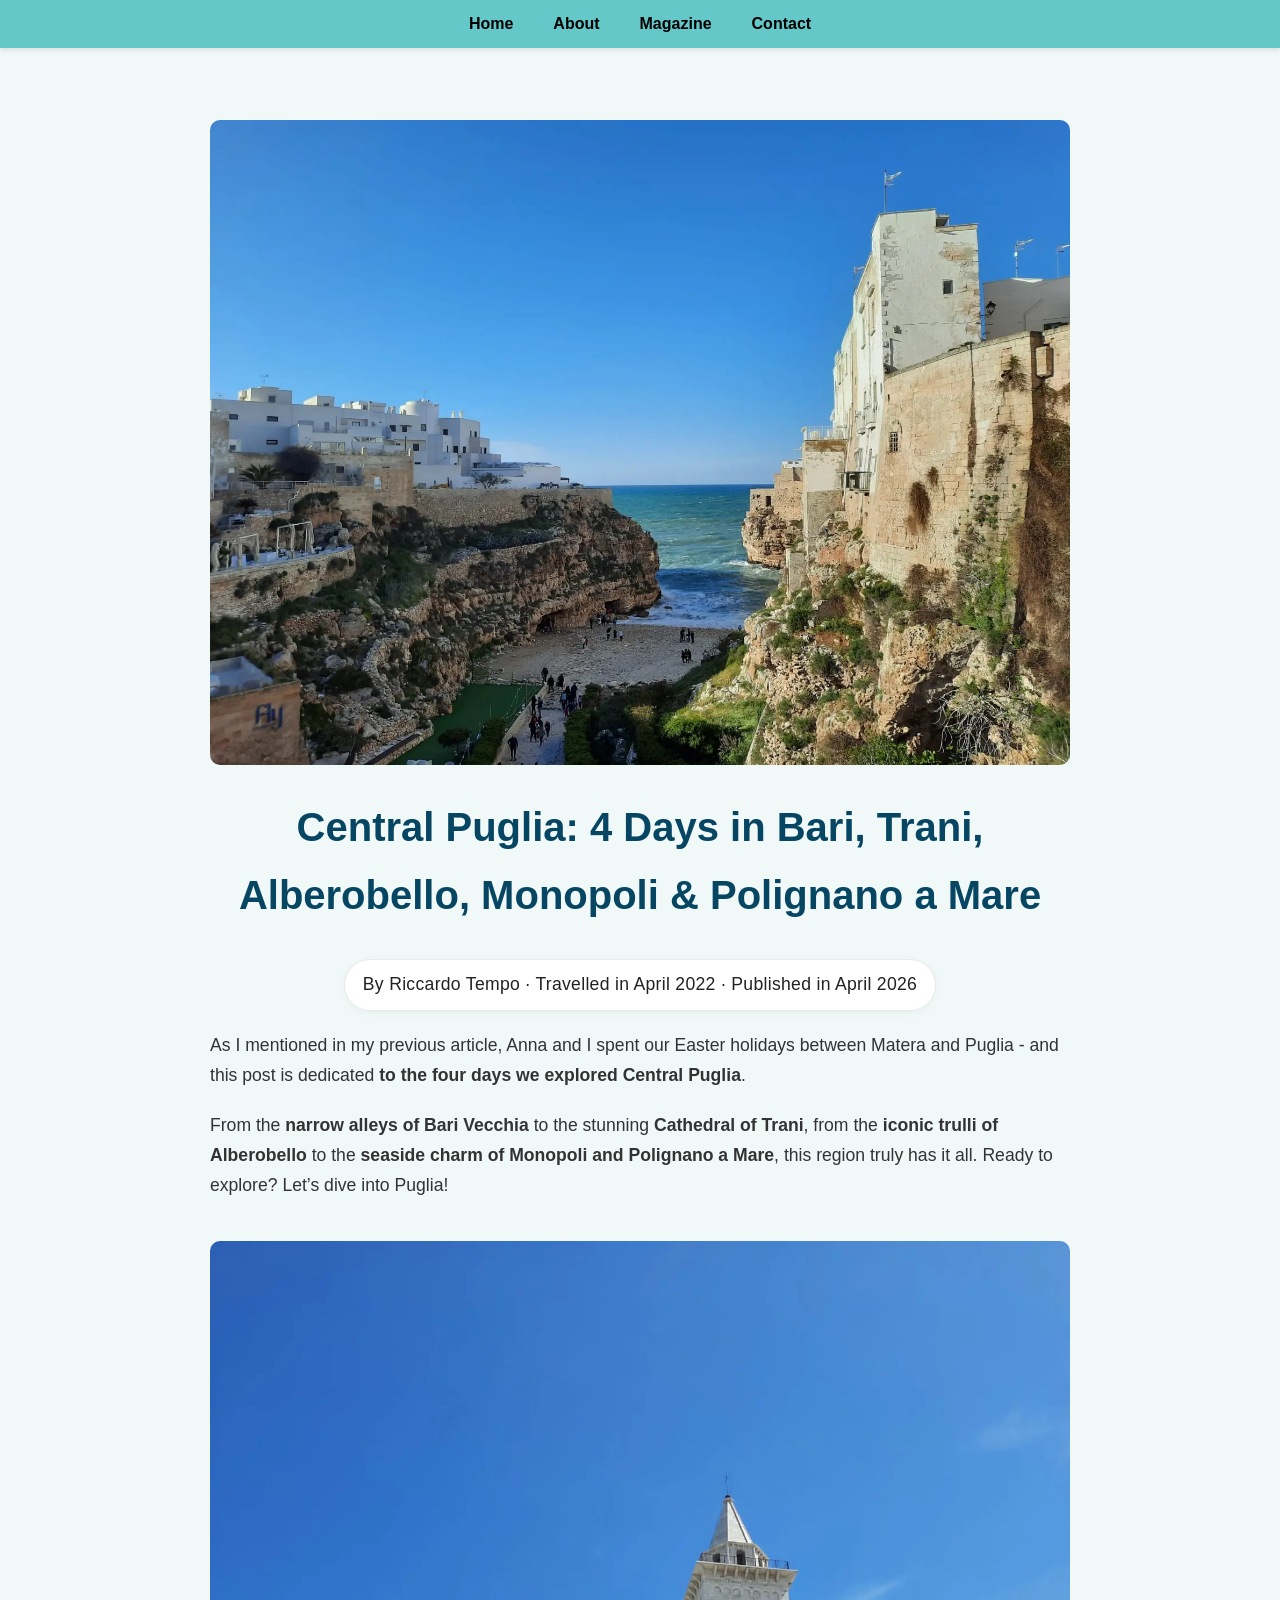
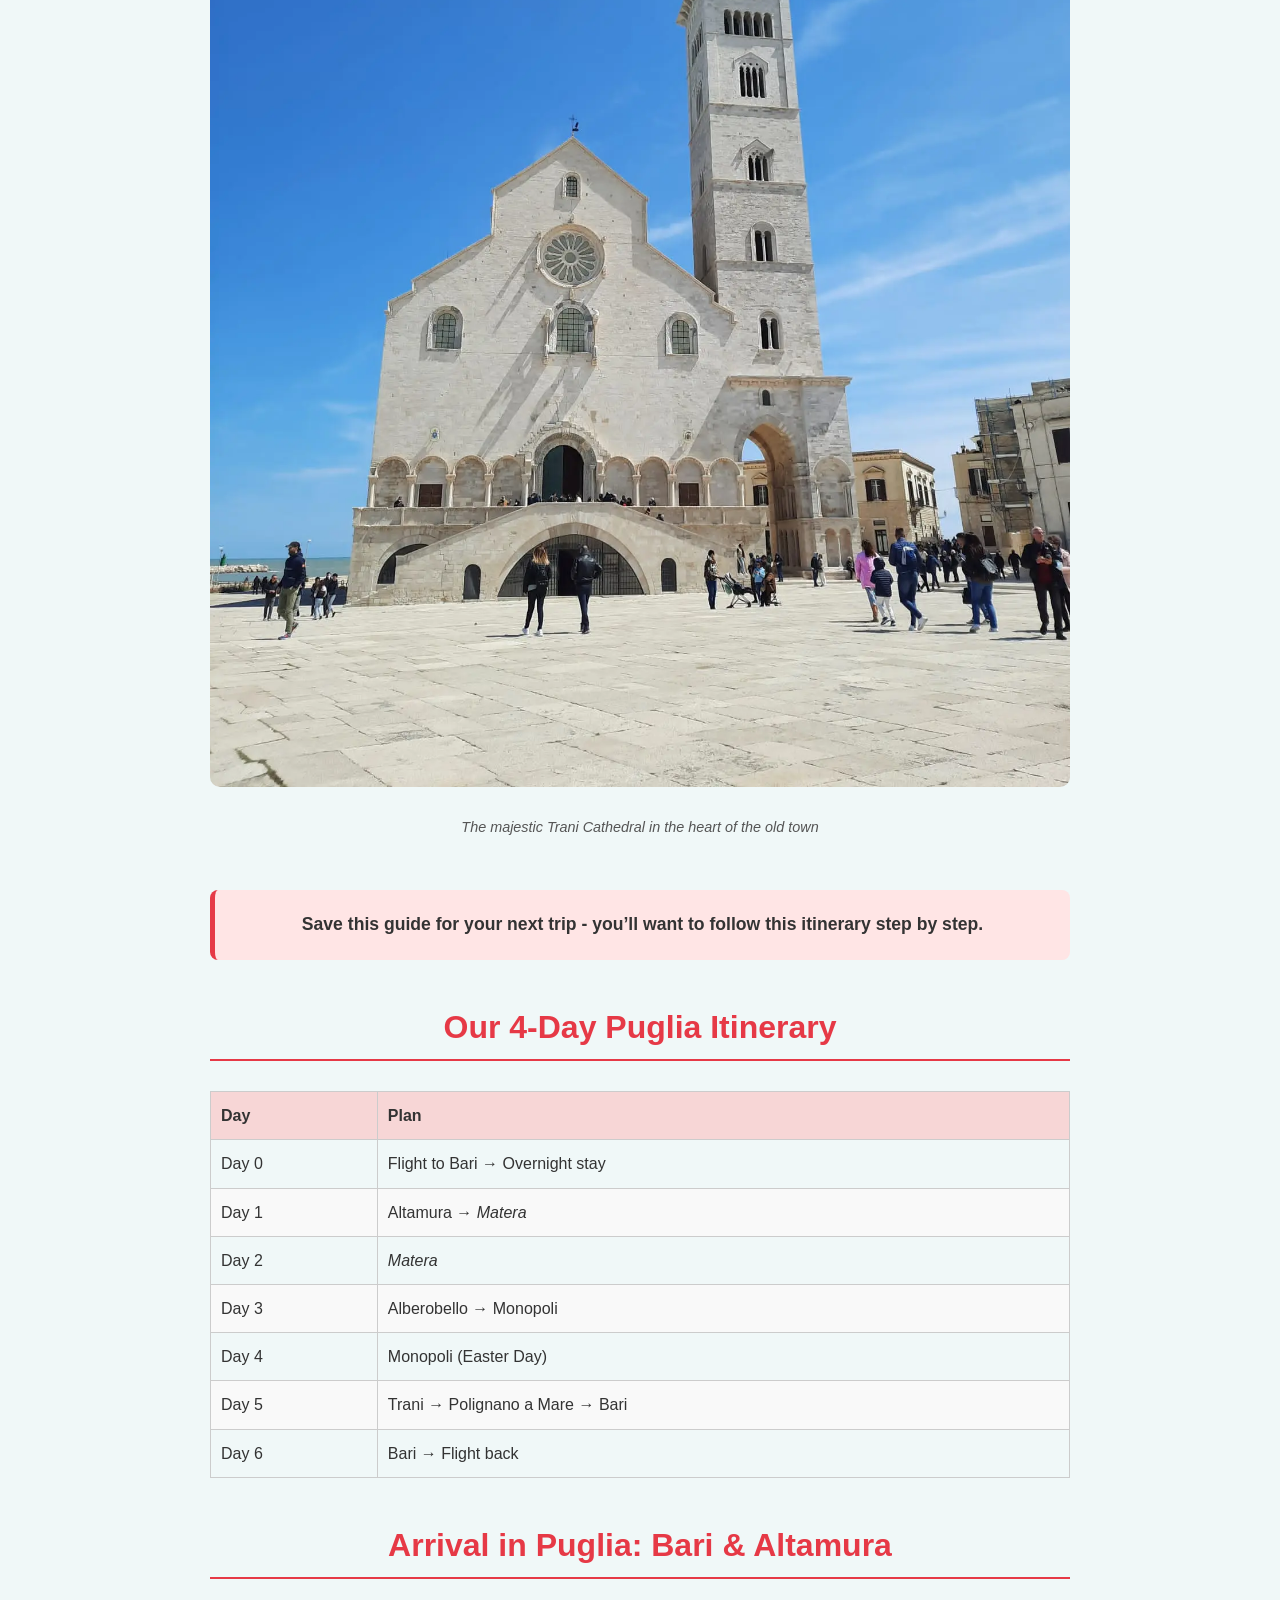
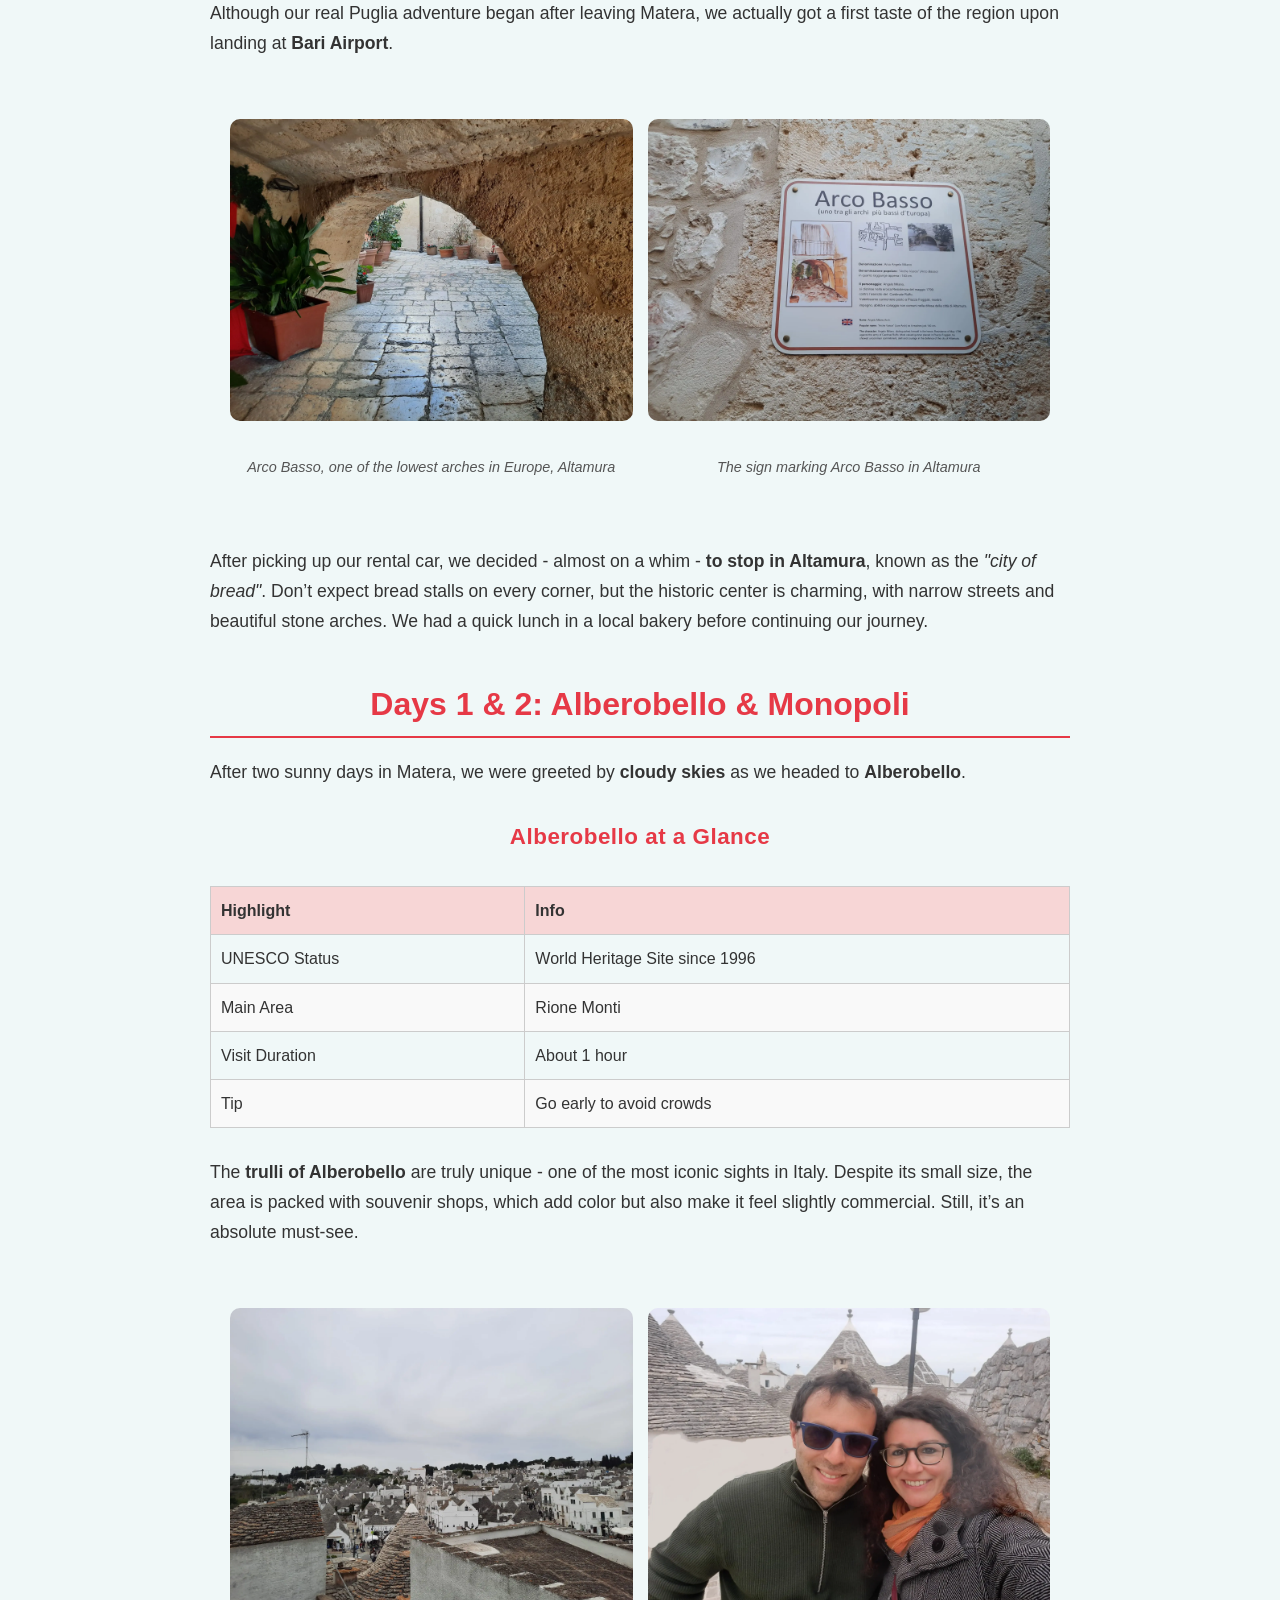
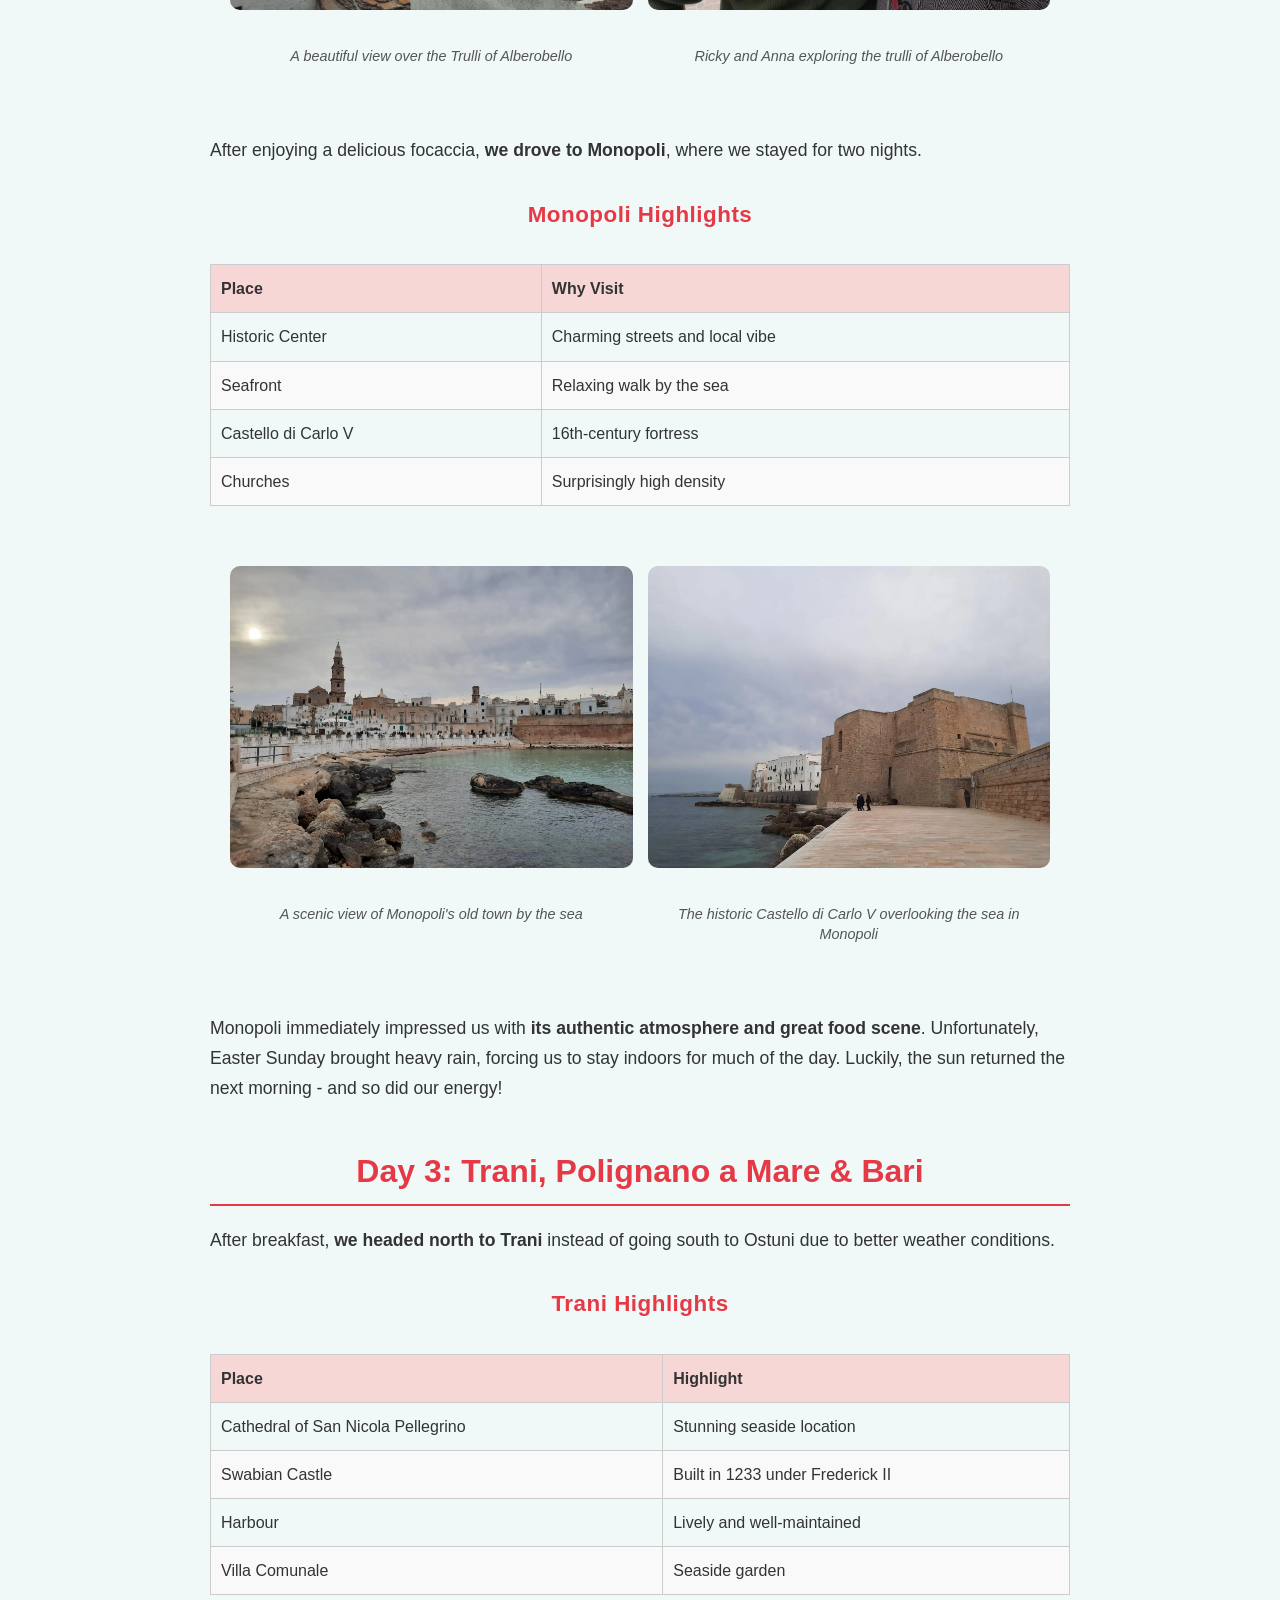
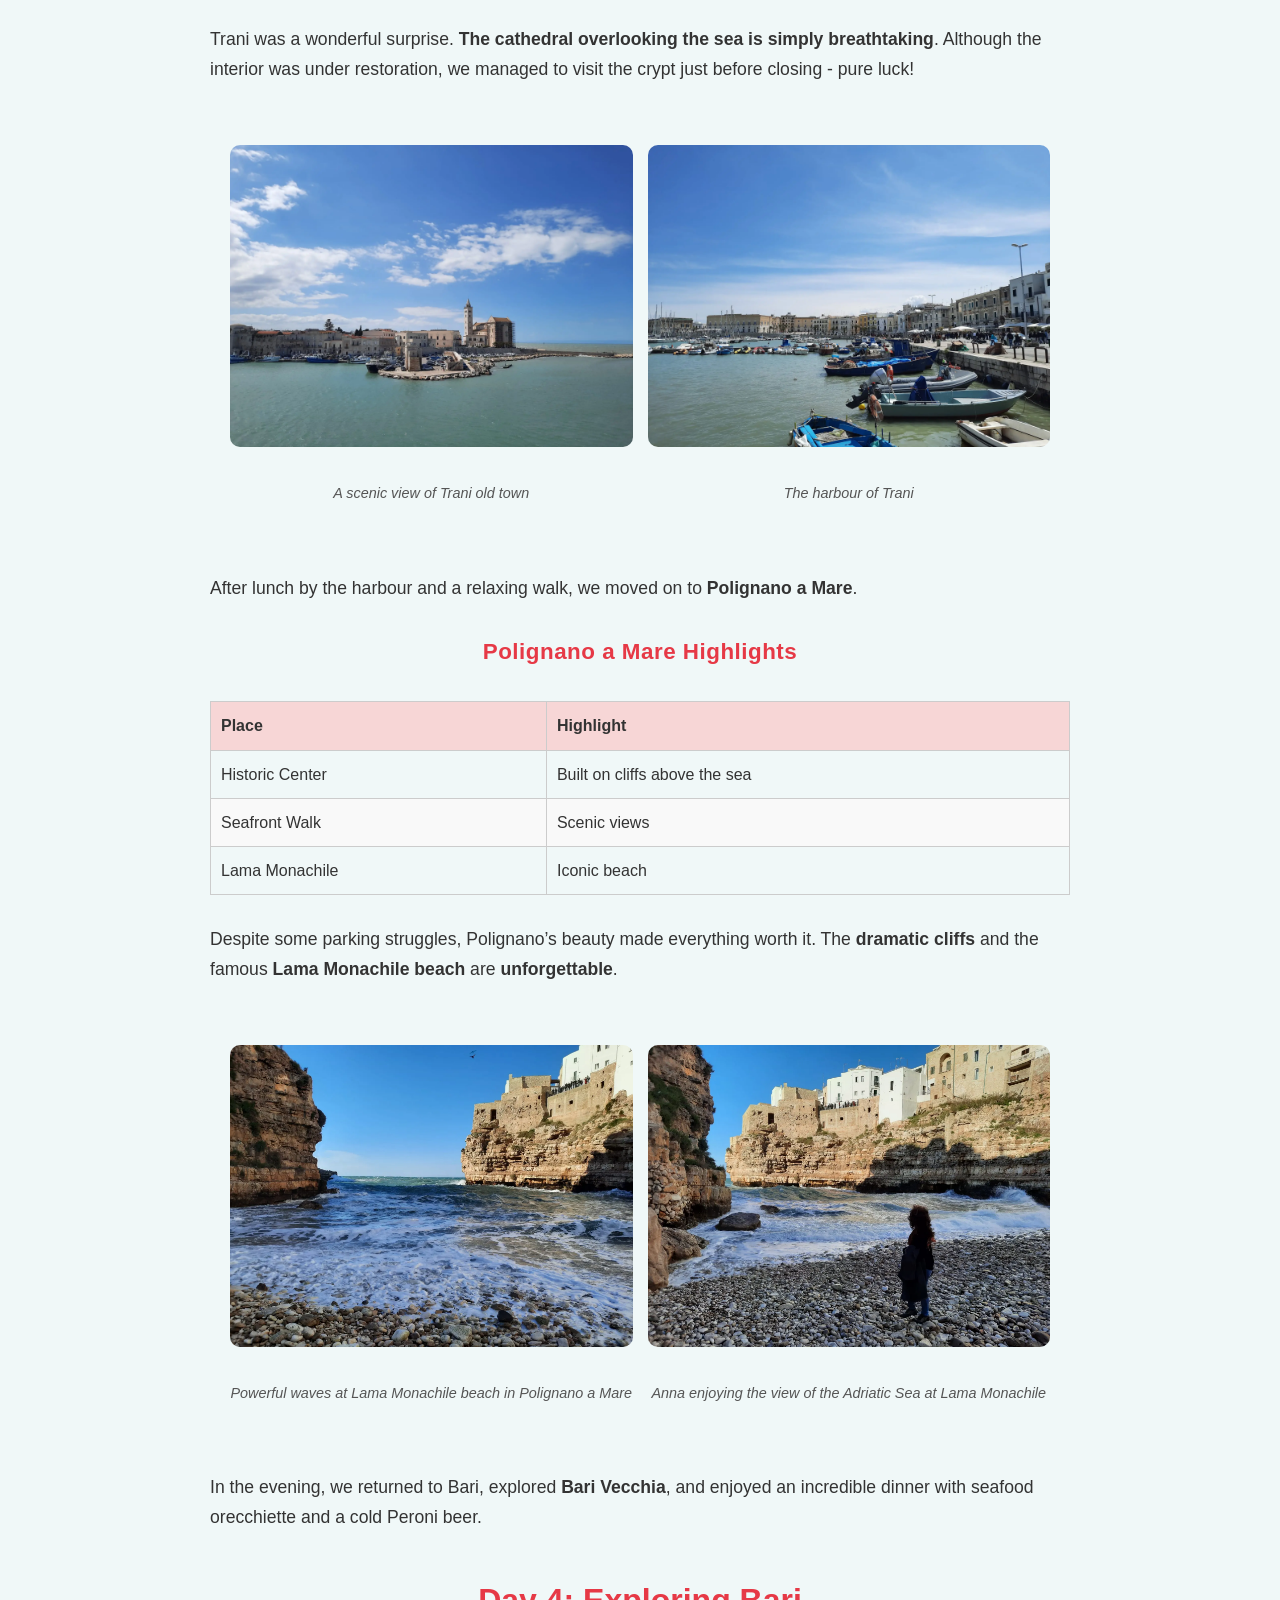
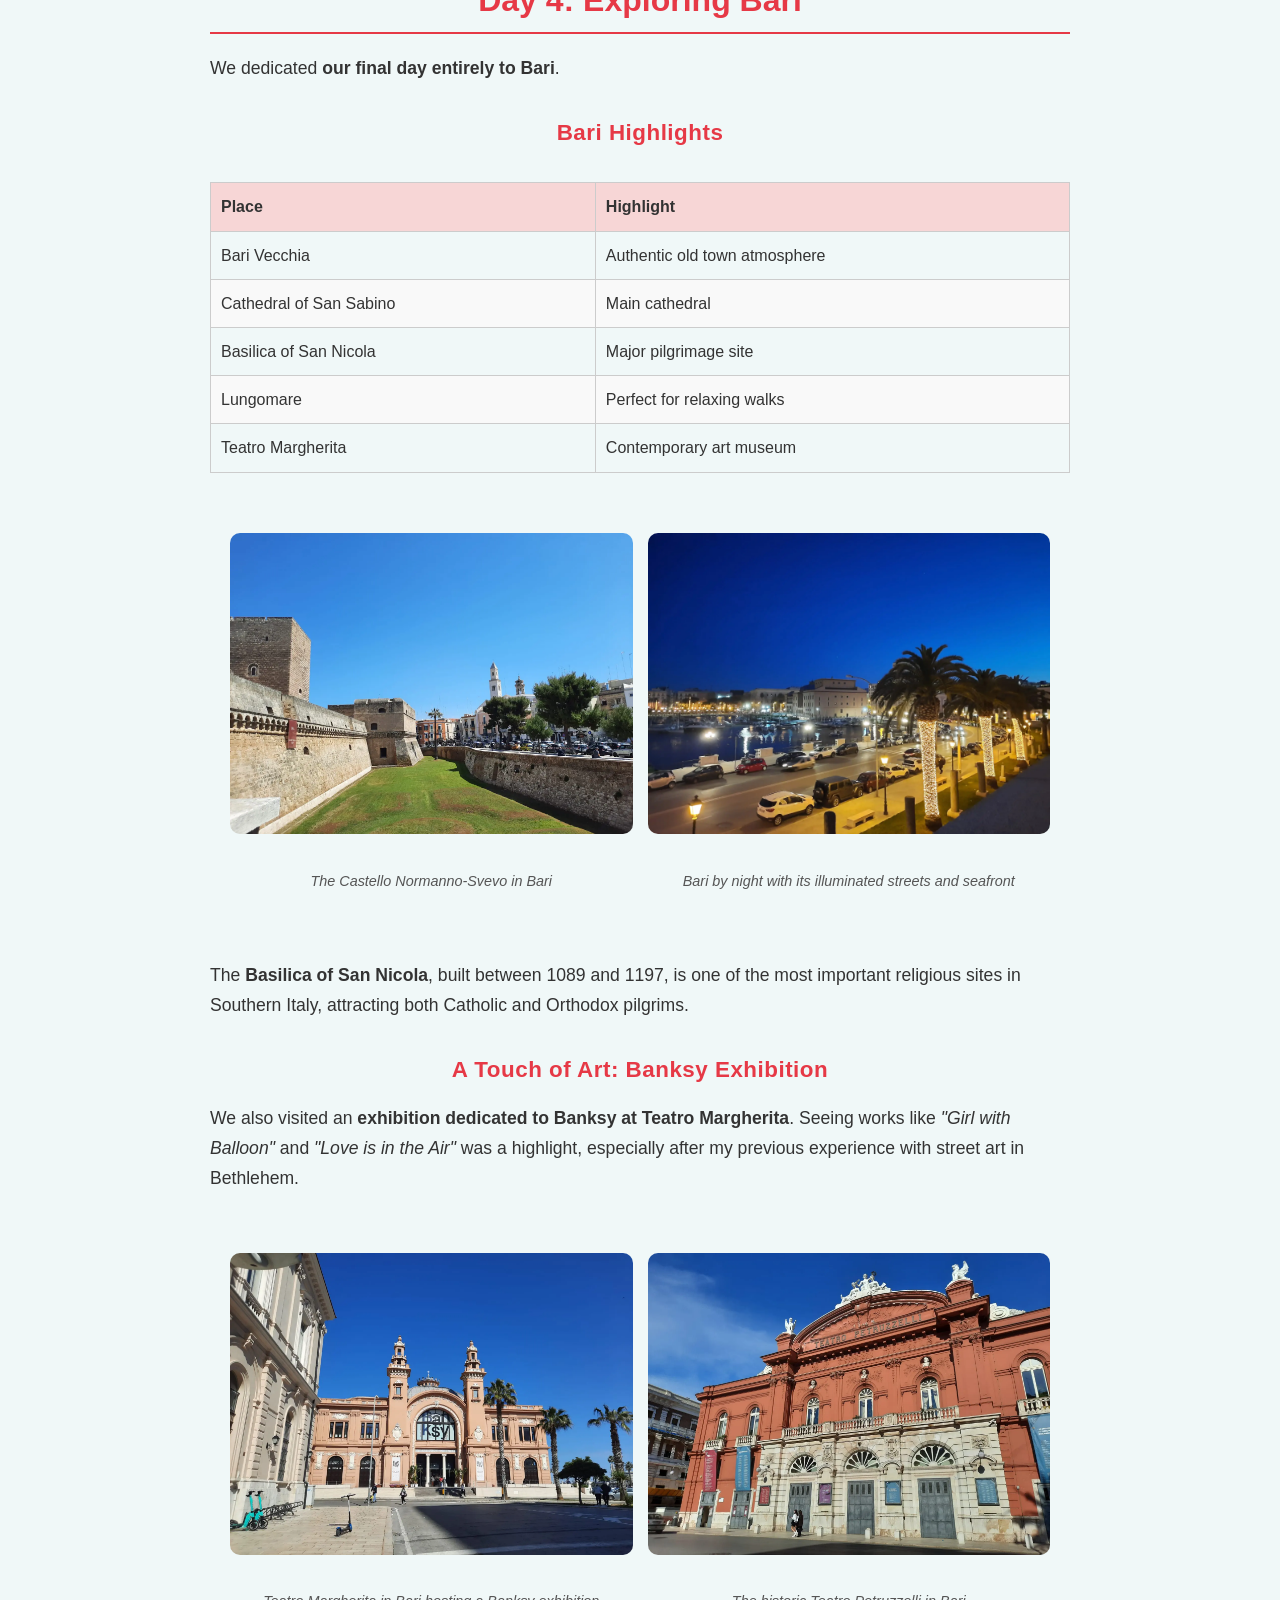
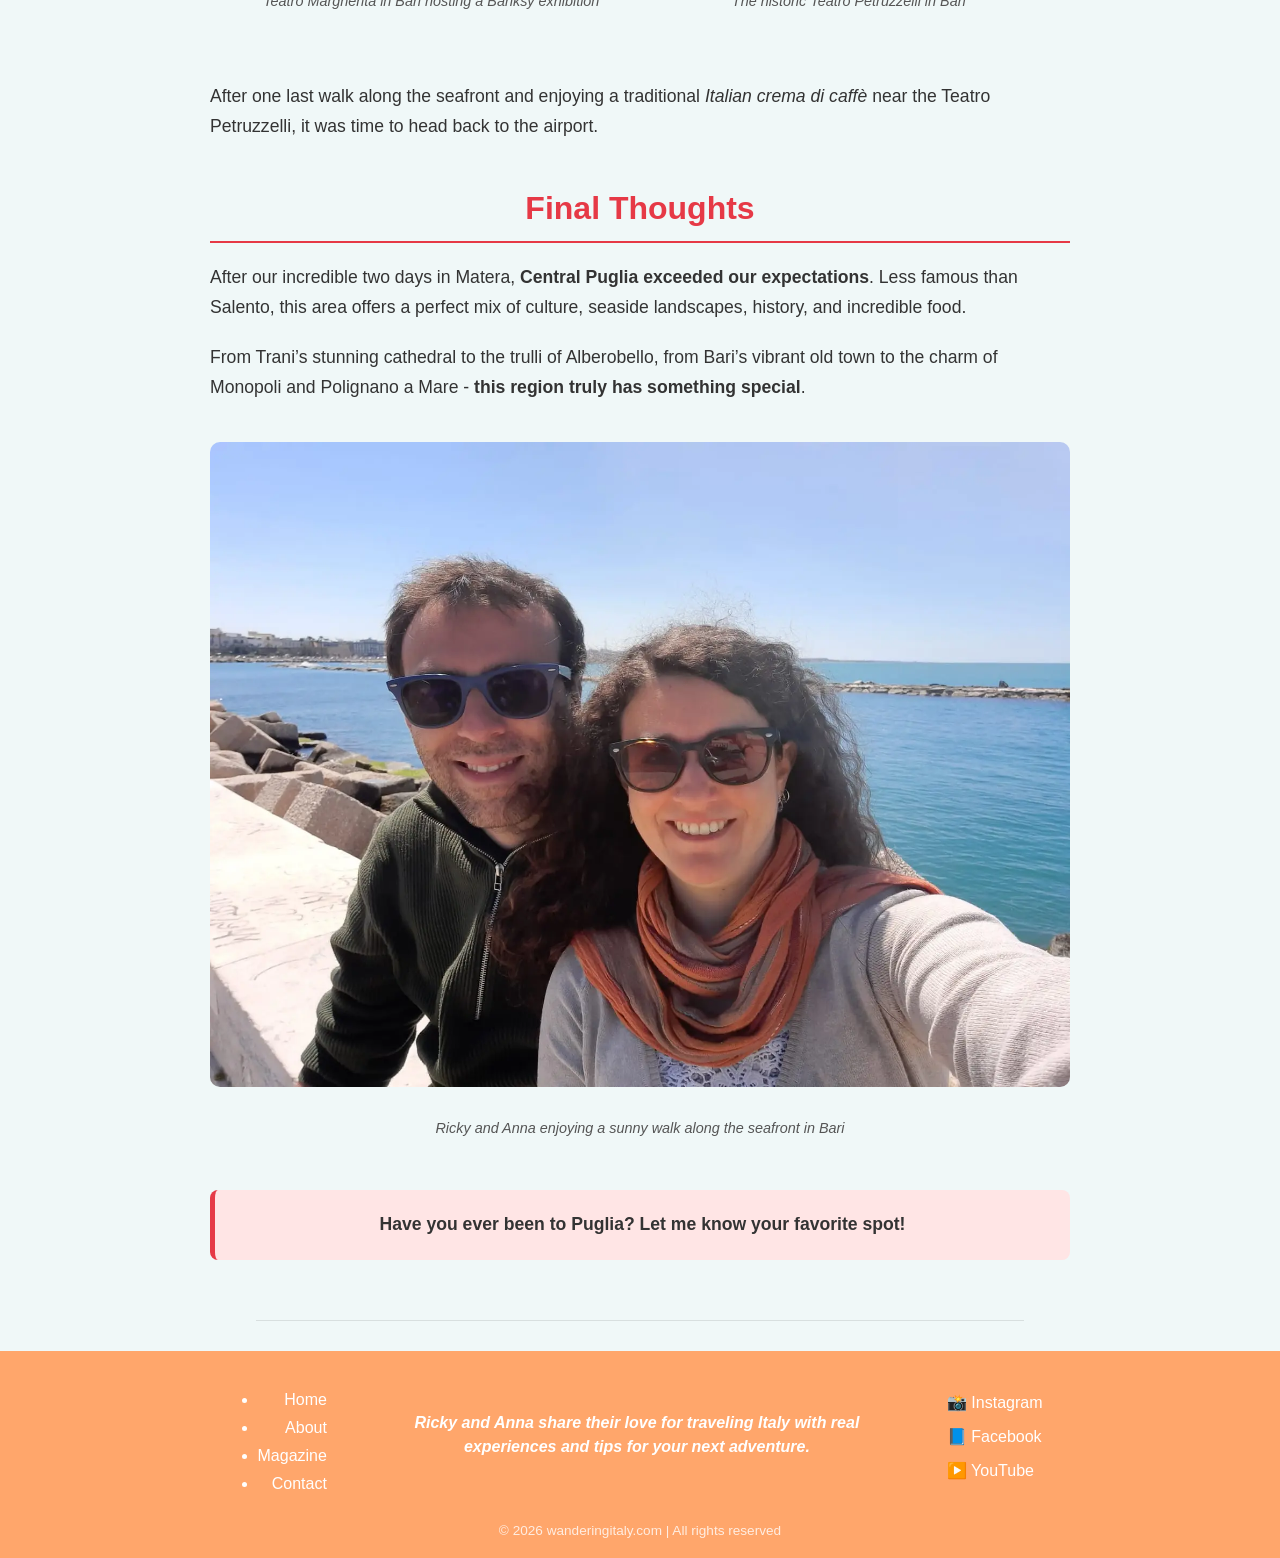
<file: ViaggiconAnna/articles/puglia-4-days-itinerary.html>
<!doctype html>
<html lang="en">
  <head>
    <meta charset="UTF-8" />
    <meta name="viewport" content="width=device-width, initial-scale=1.0" />
    <title>
      4 Days in Puglia: Bari, Trani, Alberobello & the Adriatic Coast
    </title>
    <meta
      name="description"
      content="4-day Puglia itinerary: Bari, Trani, Alberobello and the Adriatic coast travel guide with tips and highlights."
    />
    <link rel="stylesheet" href="../css/style.css" />
  </head>
  <body>
    <!-- MENU -->
    <header>
      <nav class="main-nav">
        <ul>
          <li><a href="../index.html">Home</a></li>
          <li><a href="../about.html">About</a></li>
          <li><a href="../magazine.html">Magazine</a></li>
          <li><a href="../contact.html">Contact</a></li>
        </ul>
      </nav>
    </header>

    <!-- MAGAZINE ARTICLE -->
    <main class="magazine-article">
      <!-- COVER IMAGE -->
      <section>
        <img
          src="../images/puglia/central-apulia-guide-cover.webp"
          alt="Polignano a Mare panoramic view with Lama Monachile and Adriatic Sea"
        />
      </section>

      <!-- TESTO -->
      <h1>
        Central Puglia: 4 Days in Bari, Trani, Alberobello, Monopoli & Polignano
        a Mare
      </h1>
      <div class="article-meta-wrapper">
        <p class="article-meta">
          By Riccardo Tempo · Travelled in April 2022 · Published in April 2026
        </p>
      </div>
      <p>
        As I mentioned in my previous article, Anna and I spent our Easter
        holidays between Matera and Puglia - and this post is dedicated <strong>to the
        four days we explored Central Puglia</strong>.
      </p>
      <p>
        From the <strong>narrow alleys of Bari Vecchia</strong> to the stunning <strong>Cathedral of
        Trani</strong>, from the <strong>iconic trulli of Alberobello</strong> to the <strong>seaside charm of
        Monopoli and Polignano a Mare</strong>, this region truly has it all. Ready to
        explore? Let’s dive into Puglia!
      </p>
      <img src="../images/puglia/trani-cathedral.webp" alt="Trani Cathedral facade in Apulia">
      <p class="caption">The majestic Trani Cathedral in the heart of the old town</p>
      <p class="cta">
        Save this guide for your next trip - you’ll want to follow this
        itinerary step by step.
      </p>
      <h2>Our 4-Day Puglia Itinerary</h2>
      <table>
        <thead>
          <th>Day</th>
          <th>Plan</th>
        </thead>
        <tbody>
          <tr>
            <td>Day 0</td>
            <td>Flight to Bari → Overnight stay</td>
          </tr>
          <tr>
            <td>Day 1</td>
            <td>Altamura → <em>Matera</em></td>
          </tr>
          <tr>
            <td>Day 2</td>
            <td><em>Matera</em></td>
          </tr>
          <tr>
            <td>Day 3</td>
            <td>Alberobello → Monopoli</td>
          </tr>
          <tr>
            <td>Day 4</td>
            <td>Monopoli (Easter Day)</td>
          </tr>
          <tr>
            <td>Day 5</td>
            <td>Trani → Polignano a Mare → Bari</td>
          </tr>
          <tr>
            <td>Day 6</td>
            <td>Bari → Flight back</td>
          </tr>
        </tbody>
      </table>
      <h2>Arrival in Puglia: Bari & Altamura</h2>
      <p>
        Although our real Puglia adventure began after leaving Matera, we
        actually got a first taste of the region upon landing at <strong>Bari Airport</strong>.
      </p>
      <div class="about-gallery">
        <div class="gallery-item">
          <img
            src="../images/puglia/altamura-low-arch.webp"
            alt="Arco Basso in Altamura, one of the lowest arches in Europe"
          />
          <p class="caption">Arco Basso, one of the lowest arches in Europe, Altamura</p>
        </div>
        <div class="gallery-item">
          <img
            src="../images/puglia/arco-basso-altamura.webp"
            alt="Sign marking Arco Basso in Altamura, one of the lowest arches in Europe"
          />
          <p class="caption">The sign marking Arco Basso in Altamura</p>
        </div>
      </div>
      </p>
      <p>
        After picking up our rental car, we decided - almost on a whim - <strong>to stop
        in Altamura</strong>, known as the <em>"city of bread"</em>. Don’t expect bread stalls on
        every corner, but the historic center is charming, with narrow streets
        and beautiful stone arches. We had a quick lunch in a local bakery
        before continuing our journey.
      </p>
      <h2>Days 1 & 2: Alberobello & Monopoli</h2>
      <p>
        After two sunny days in Matera, we were greeted by <strong>cloudy skies</strong> as we
        headed to <strong>Alberobello</strong>.
      </p>
      <h3>Alberobello at a Glance</h3>
      <table>
        <thead>
          <th>Highlight</th>
          <th>Info</th>
        </thead>
        <tbody>
          <tr>
            <td>UNESCO Status</td>
            <td>World Heritage Site since 1996</td>
          </tr>
          <tr>
            <td>Main Area</td>
            <td>Rione Monti</td>
          </tr>
          <tr>
            <td>Visit Duration</td>
            <td>About 1 hour</td>
          </tr>
          <tr>
            <td>Tip</td>
            <td>Go early to avoid crowds</td>
          </tr>
        </tbody>
      </table>
      <p>
        The <strong>trulli of Alberobello</strong> are truly unique - one of the most iconic
        sights in Italy. Despite its small size, the area is packed with
        souvenir shops, which add color but also make it feel slightly
        commercial. Still, it’s an absolute must-see.
      </p>
      <div class="about-gallery">
        <div class="gallery-item">
          <img
            src="../images/puglia/alberobello-trulli.webp"
            alt="Trulli of Alberobello seen from above in Puglia"
          />
          <p class="caption">A beautiful view over the Trulli of Alberobello</p>
        </div>
        <div class="gallery-item">
          <img
            src="../images/puglia/anna-ricky-alberobello.webp"
            alt="Ricky and Anna among the trulli of Alberobello"
          />
          <p class="caption">Ricky and Anna exploring the trulli of Alberobello</p>
        </div>
      </div>
      </p>
      <p>
        After enjoying a delicious focaccia, <strong>we drove to Monopoli</strong>, where we
        stayed for two nights.
      </p>
      <h3>Monopoli Highlights</h3>
      <table>
        <thead>
          <th>Place</th>
          <th>Why Visit</th>
        </thead>
        <tbody>
          <tr>
            <td>Historic Center</td>
            <td>Charming streets and local vibe</td>
          </tr>
          <tr>
            <td>Seafront</td>
            <td>Relaxing walk by the sea</td>
          </tr>
          <tr>
            <td>Castello di Carlo V</td>
            <td>16th-century fortress</td>
          </tr>
          <tr>
            <td>Churches</td>
            <td>Surprisingly high density</td>
          </tr>
        </tbody>
      </table>
      <div class="about-gallery">
        <div class="gallery-item">
          <img
            src="../images/puglia/monopoli-historic-center-view.webp"
            alt="Monopoli old town seen from the sea in Puglia"
          />
          <p class="caption">A scenic view of Monopoli's old town by the sea</p>
        </div>
        <div class="gallery-item">
          <img
            src="../images/puglia/carlo-v-castle-monopoli.webp"
            alt="Castello di Carlo V in Monopoli along the seafront"
          />
          <p class="caption">The historic Castello di Carlo V overlooking the sea in Monopoli</p>
        </div>
      </div>
      </p>
      <p>
        Monopoli immediately impressed us with <strong>its authentic atmosphere and
        great food scene</strong>. Unfortunately, Easter Sunday brought heavy rain,
        forcing us to stay indoors for much of the day. Luckily, the sun
        returned the next morning - and so did our energy!
      </p>
      <h2>Day 3: Trani, Polignano a Mare & Bari</h2>
      <p>
        After breakfast, <strong>we headed north to Trani</strong> instead of going south to
        Ostuni due to better weather conditions.
      </p>
      <h3>Trani Highlights</h3>
      <table>
        <thead>
          <th>Place</th>
          <th>Highlight</th>
        </thead>
        <tbody>
          <tr>
            <td>Cathedral of San Nicola Pellegrino</td>
            <td>Stunning seaside location</td>
          </tr>
          <tr>
            <td>Swabian Castle</td>
            <td>Built in 1233 under Frederick II</td>
          </tr>
          <tr>
            <td>Harbour</td>
            <td>Lively and well-maintained</td>
          </tr>
          <tr>
            <td>Villa Comunale</td>
            <td>Seaside garden</td>
          </tr>
        </tbody>
      </table>
      <p>
        Trani was a wonderful surprise. <strong>The cathedral overlooking the sea is
        simply breathtaking</strong>. Although the interior was under restoration, we
        managed to visit the crypt just before closing - pure luck!
      </p>
      <div class="about-gallery">
        <div class="gallery-item">
          <img
            src="../images/puglia/trani-center-scenic-view.webp" 
            alt="Panoramic view of old town Trani with cathedral bell tower and sea"
          />
          <p class="caption">A scenic view of Trani old town</p>
        </div>
        <div class="gallery-item">
          <img
            src="../images/puglia/trani-harbor.webp"
            alt="Harbour area of Trani with sea and historic buildings"
          />
          <p class="caption">The harbour of Trani</p>
        </div>
      </div>
      </p>
      <p>
        After lunch by the harbour and a relaxing walk, we moved on to <strong>Polignano
        a Mare</strong>.
      </p>
      <h3>Polignano a Mare Highlights</h3>
      <table>
        <thead>
          <th>Place</th>
          <th>Highlight</th>
        </thead>
        <tbody>
          <tr>
            <td>Historic Center</td>
            <td>Built on cliffs above the sea</td>
          </tr>
          <tr>
            <td>Seafront Walk</td>
            <td>Scenic views</td>
          </tr>
          <tr>
            <td>Lama Monachile</td>
            <td>Iconic beach</td>
          </tr>
        </tbody>
      </table>
      <p>
        Despite some parking struggles, Polignano’s beauty made everything worth
        it. The <strong>dramatic cliffs</strong> and the famous <strong>Lama Monachile beach</strong> are
        <strong>unforgettable</strong>.
      </p>
      <div class="about-gallery">
        <div class="gallery-item">
          <img
            src="../images/puglia/polignano-a-mare-scenic-view.webp"
            alt="Waves at Lama Monachile beach in Polignano a Mare"
          />
          <p class="caption">Powerful waves at Lama Monachile beach in Polignano a Mare</p>
        </div>
        <div class="gallery-item">
          <img
            src="../images/puglia/lama-monachile-beach-polignano-a-mare.webp"
            alt="Anna looking at the sea from Lama Monachile beach"
          />
          <p class="caption">Anna enjoying the view of the Adriatic Sea at Lama Monachile</p>
        </div>
      </div>
      </p>
      <p>
        In the evening, we returned to Bari, explored <strong>Bari Vecchia</strong>, and enjoyed
        an incredible dinner with seafood orecchiette and a cold Peroni beer.
      </p>
      <h2>Day 4: Exploring Bari</h2>
      <p>We dedicated <strong>our final day entirely to Bari</strong>.</p>
      <h3>Bari Highlights</h3>
      <table>
        <thead>
          <th>Place</th>
          <th>Highlight</th>
        </thead>
        <tbody>
          <tr>
            <td>Bari Vecchia</td>
            <td>Authentic old town atmosphere</td>
          </tr>
          <tr>
            <td>Cathedral of San Sabino</td>
            <td>Main cathedral</td>
          </tr>
          <tr>
            <td>Basilica of San Nicola</td>
            <td>Major pilgrimage site</td>
          </tr>
          <tr>
            <td>Lungomare</td>
            <td>Perfect for relaxing walks</td>
          </tr>
          <tr>
            <td>Teatro Margherita</td>
            <td>Contemporary art museum</td>
          </tr>
        </tbody>
      </table>
      <div class="about-gallery">
        <div class="gallery-item">
          <img
            src="../images/puglia/norman-swabian-castle-bari.webp"
            alt="Castello Normanno-Svevo in Bari along the city walls"
          />
          <p class="caption">The Castello Normanno-Svevo in Bari</p>
        </div>
        <div class="gallery-item">
          <img
            src="../images/puglia/bari-by-night.webp"
            alt="Bari city at night illuminated along the seafront"
          />
          <p class="caption">Bari by night with its illuminated streets and seafront</p>
        </div>
      </div>
      </p>
      <p>
        The <strong>Basilica of San Nicola</strong>, built between 1089 and 1197, is one of the
        most important religious sites in Southern Italy, attracting both
        Catholic and Orthodox pilgrims.
      </p>
      <h3>A Touch of Art: Banksy Exhibition</h3>
      <p>
        We also visited an <strong>exhibition dedicated to Banksy at Teatro Margherita</strong>.
        Seeing works like <em>"Girl with Balloon"</em> and <em>"Love is in the Air"</em> was a
        highlight, especially after my previous experience with street art in
        Bethlehem.
      </p>
      <div class="about-gallery">
        <div class="gallery-item">
          <img
            src="../images/puglia/banksy-exhibition-teatro-margherita-bari.webp"
            alt="Teatro Margherita in Bari during Banksy exhibition"
          />
          <p class="caption">Teatro Margherita in Bari hosting a Banksy exhibition</p>
        </div>
        <div class="gallery-item">
          <img
            src="../images/puglia/petruzzelli-bari-theatre.webp"
            alt="Teatro Petruzzelli in Bari exterior view"
          />
          <p class="caption">The historic Teatro Petruzzelli in Bari</p>
        </div>
      </div>
      </p>
      <p>
        After one last walk along the seafront and enjoying a traditional
        <em>Italian crema di caffè</em> near the Teatro Petruzzelli, it was time to head
        back to the airport.
      </p>
      <h2>Final Thoughts</h2>
      <p>
        After our incredible two days in Matera, <strong>Central Puglia exceeded our
        expectations</strong>. Less famous than Salento, this area offers a perfect mix
        of culture, seaside landscapes, history, and incredible food.
      </p>
      <p>
        From Trani’s stunning cathedral to the trulli of Alberobello, from
        Bari’s vibrant old town to the charm of Monopoli and Polignano a Mare -
        <strong>this region truly has something special</strong>.
      </p>
      <img src="../images/puglia/bari-seafront-ricky-anna.webp" alt="Ricky and Anna on the seafront in Bari on a sunny day">
      <p class="caption">Ricky and Anna enjoying a sunny walk along the seafront in Bari</p>
      <p class="cta">
        Have you ever been to Puglia? Let me know your favorite spot!
      </p>
    </main>

    <hr class="comments-divider" />

    <!-- COMMENTI GISCUS -->
    <script src="https://giscus.app/client.js"
        data-repo="RT878787/italy-in-frames-comments"
        data-repo-id="R_kgDOSBQSNw"
        data-category="General"
        data-category-id="DIC_kwDOSBQSN84C6u5d"
        data-mapping="pathname"
        data-strict="0"
        data-reactions-enabled="1"
        data-emit-metadata="0"
        data-input-position="bottom"
        data-theme="light"
        data-lang="en"
        crossorigin="anonymous"
        async>
</script>

    <!-- FOOTER -->
    <footer class="site-footer">
      <div class="footer-top">
        <div class="footer-left">
          <ul>
            <li><a href="index.html">Home</a></li>
            <li><a href="about.html">About</a></li>
            <li><a href="magazine.html">Magazine</a></li>
            <li><a href="contact.html">Contact</a></li>
          </ul>
        </div>
        <div class="footer-center">
          <p>
            Ricky and Anna share their love for traveling Italy with real
            experiences and tips for your next adventure.
          </p>
        </div>
        <div class="footer-right">
          <ul>
            <li>📸 Instagram</li>
            <li>📘 Facebook</li>
            <li>▶️ YouTube</li>
          </ul>
        </div>
      </div>
      <div class="footer-bottom">
        <p>&copy; 2026 wanderingitaly.com | All rights reserved</p>
      </div>
    </footer>
    <script src="../js/main.js"></script>
  </body>
</html>
</file>
<file: css/style.css>
/* RESET BASE */
* {
  margin: 0;
  padding: 0;
  box-sizing: border-box;
  font-family: Arial, sans-serif;
}

/* BODY */
body {
  background-color: #f0f8f8;
}

/* MENU */
header {
  width: 100%;
  background-color: #64c8c8;
  position: fixed;
  top: 0;
  left: 0;
  z-index: 1000;
  box-shadow: 0 2px 5px rgba(0, 0, 0, 0.1);
}

.main-nav ul {
  list-style: none;
  display: flex;
  justify-content: center;
  padding: 15px 0;
}

.main-nav li {
  margin: 0 20px;
}

.main-nav a {
  text-decoration: none;
  color: #000;
  font-weight: bold;
  transition: color 0.3s;
}

.main-nav a:hover {
  color: #fff;
}

header {
  transition: transform 0.3s ease;
}

header.hide {
  transform: translateY(-100%);
}

/* HERO SECTION */
.hero {
  position: relative;
  height: 100vh;
  display: flex;
  flex-direction: column;
  justify-content: center;
  align-items: center;
  overflow: hidden;
  background: url("../images/wandering-italy-com-hero-image.webp") no-repeat
    center center/cover;
}

.hero h1 {
  position: relative;
  opacity: 0;
  transition: all 1s ease;
  font-size: 4rem;
  color: #fff;
  text-shadow: 2px 2px 8px rgba(0, 0, 0, 0.5);
}

.hero-wandering {
  left: -200px;
}

.hero-italy {
  right: -200px;
  font-weight: 300;
  letter-spacing: 2px;
}

.in {
  font-size: 0.6em;
  opacity: 0.8;
  margin-right: 5px;
}

/* HOME TEXT */
.home-text {
  max-width: 900px;
  margin: 120px auto 50px auto;
  padding: 0 20px;
  line-height: 1.6;
  font-size: 1.1rem;
}

/* TESTO ABOUT */
.about-text p {
  margin-bottom: 20px; /* spazio tra paragrafi */
  line-height: 1.6; /* altezza riga leggibile */
  font-size: 1.1rem; /* stessa dimensione del font della home */
}

.about-text h2 {
  margin: 40px 0 20px 0; /* spazio sopra e sotto H2 */
  font-size: 2rem; /* stessa dimensione H2 home */
  color: #e63946; /* colore coerente con home */
  text-align: center; /* centrato come in home, cambialo in 'left' se preferisci */
}

/* CAROUSEL 3D */
.carousel3D-section {
  width: 100%;
  max-width: 1200px;
  margin: 50px auto;
  perspective: 1000px;
}

.carousel {
  position: relative;
  width: 100%;
  height: 500px;
  transform-style: preserve-3d;
}

.carousel-item {
  position: absolute;
  top: 0;
  left: 50%;
  transform-style: preserve-3d;
  transform: translateX(-50%) rotateY(0deg) translateZ(0);
  opacity: 0;
  text-align: center;
  transition:
    transform 1s,
    opacity 0.5s;
}

.carousel-item.front {
  opacity: 1;
  z-index: 10;
}

.carousel-item img {
  width: 100%;
  max-width: 100%;
  height: auto;
  border-radius: 10px;
  display: block;
  margin: 0 auto;
}

/* DIDASCALIE CAROUSEL */
.carousel-caption {
  position: absolute;
  bottom: -30px;
  width: 100%;
  text-align: center;
  font-size: 0.9rem;
  font-style: italic;
  color: rgba(0, 0, 0, 0.7);
  pointer-events: none;
  opacity: 0;
  transition: opacity 0.3s;
}

.carousel-item.front .carousel-caption {
  opacity: 1;
}

@media (max-width: 768px) {
  .carousel {
    height: auto;
    transform: none;
  }

  .carousel-item {
    position: relative;
    opacity: 1;
    transform: none;
    margin-bottom: 20px;
    left: 0;
  }

  .carousel-item img {
    width: 100%;
    height: auto;
  }

  .carousel-caption {
    position: static;
    margin-top: 10px;
    opacity: 1;
  }
}

/* GUIDES SECTION */
.guides {
  max-width: 1200px;
  margin: 50px auto 80px auto;
  padding: 0 20px;
}

.guides h2 {
  text-align: center;
  font-size: 2rem;
  color: #e63946;
  margin-bottom: 30px;
}

.guides-grid {
  display: grid;
  grid-template-columns: repeat(auto-fit, minmax(250px, 1fr));
  gap: 20px;
}

.guide-card {
  background-color: #fff;
  padding: 20px;
  border-radius: 10px;
  text-align: center;
  box-shadow: 0 4px 12px rgba(0, 0, 0, 0.1);
  transition:
    transform 0.3s,
    box-shadow 0.3s;
}

.guide-card:hover {
  width: 100%;
  height: 160px;
  object-fit: cover;
  border-radius: 12px;
  margin: 10px 0;
  transition: transform 0.3s ease;
}

.guide-card img {
  width: 100%;
  height: 160px;
  object-fit: cover;
  border-radius: 12px;
  margin: 10px 0;
  transition: transform 0.3s ease;
}

.guide-card img:hover {
  transform: scale(1.03);
}

.guide-card h3 {
  font-size: 1.5rem;
  text-transform: uppercase;
  margin-bottom: 10px;
  color: #333;
}

.guide-card p {
  font-size: 1rem;
  color: #555;
  line-height: 1.4;
}

.guide-btn {
  display: inline-block;
  margin-top: 15px;
  padding: 10px 20px;
  background-color: #e63946;
  color: #fff;
  text-decoration: none;
  border-radius: 5px;
  transition: background-color 0.3s;
}

.guide-btn:hover {
  background-color: #d62828;
}

.home-text-end {
  max-width: 900px;
  margin: 40px auto 50px auto;
  padding: 0 20px;
}

/* FOOTER */
.site-footer {
  background-color: #ffa66b;
  color: #fff;
  padding: 40px 20px 20px 20px;
  font-family: Arial, sans-serif;
}

.footer-top {
  display: flex;
  justify-content: center;
  align-items: flex-start;
  max-width: 1200px;
  margin: 0 auto 20px auto;
  gap: 60px;
}

.footer-left,
.footer-right {
  flex: 0 1 auto;
}

.footer-center {
  flex: 1;
  text-align: center;
  max-width: 500px;
  margin-top: 20px;
}

.footer-left {
  text-align: right;
}

.footer-right {
  text-align: left;
}

.footer-left ul {
  list-style: disc;
  padding-left: 20px;
  margin: 0;
}

.footer-right ul {
  list-style: none;
  padding: 0;
  margin: 0;
}

.footer-left li,
.footer-right li {
  margin-bottom: 10px;
}

.footer-left a {
  color: #fff;
  text-decoration: none;
  transition: color 0.3s;
}

.footer-left a:hover {
  color: #333;
}

.footer-center p {
  text-align: center;
  line-height: 1.5;
  font-weight: 600;
  font-style: italic;
}

.footer-right li {
  line-height: 1.5;
  cursor: pointer;
  transition: color 0.3s;
}

.footer-right li:hover {
  color: #333;
}

.footer-bottom {
  text-align: center;
  font-size: 0.85rem;
  opacity: 0.8;
  margin-top: 20px;
}

/* RESPONSIVE */
@media (max-width: 768px) {
  .guides {
    margin-bottom: 60px;
  }

  .footer-top {
    flex-direction: column;
    align-items: center;
    text-align: center;
    gap: 20px;
  }

  .footer-left,
  .footer-center,
  .footer-right {
    flex: 1 1 auto;
  }
}

/* Testo sotto le guide - versione definitiva responsive */
.home-text-end p {
  font-size: 1.1rem; /* stessa dimensione dei paragrafi principali */
  line-height: 1.6; /* distanza tra le righe coerente */
  margin-top: 40px; /* spazio dai rettangoli sopra su desktop */
  margin-bottom: 20px; /* spazio coerente sotto il paragrafo */
  color: #333; /* colore testo coerente con il resto */
  max-width: 900px; /* limite di larghezza come gli altri paragrafi */
  margin-left: auto; /* centratura orizzontale */
  margin-right: auto; /* centratura orizzontale */
  text-align: left; /* testo a sx */
}

/* Mobile */
@media (max-width: 768px) {
  .home-text-end p {
    font-size: 1rem; /* leggermente più piccolo su mobile */
    margin-top: 30px; /* spazio leggermente ridotto su mobile */
    padding: 0 15px; /* padding laterale per non toccare i bordi */
  }
}

/* About Cover Narrow (con margini laterali) */
.about-cover-narrow {
  max-width: 900px; /* circa 4cm margine laterale desktop */
  margin: 120px auto 50px auto;
}
.about-cover-narrow img {
  width: 100%;
  height: 300px;
  object-fit: cover;
  border-radius: 12px;
  display: block;
}

/* About Text Narrow */
.about-text-narrow {
  max-width: 900px;
  margin: 40px auto 60px auto;
  padding: 0 20px;
  line-height: 1.6;
  text-align: left; /* testo allineato a sinistra */
}

/* About Gallery (uguale a full-width) */
.about-gallery {
  max-width: 900px;
  margin: 40px auto;
  padding: 0 20px;
  display: grid;
  grid-template-columns: repeat(3, 1fr);
  gap: 15px;
}
.about-gallery img {
  width: 100%;
  height: auto;
  border-radius: 10px;
  object-fit: cover;
  transition: transform 0.3s ease;
}
.about-gallery img:hover {
  transform: scale(1.05);
}
.gallery-item .caption {
  text-align: center;
  font-size: 0.9rem;
  color: #555;
  margin-top: 8px;
  line-height: 1.4;
  font-style: italic;
}

/* Tablet e mobile */
@media (max-width: 768px) {
  .about-gallery {
    grid-template-columns: 1fr;
  }
}

/* Spaziatura tra paragrafi nella pagina About */
.about-text-narrow p {
  margin-bottom: 20px; /* distanza tra paragrafi */
  text-align: center; /* centratura del testo */
}

/* Spaziatura tra H2 e paragrafi */
.about-text-narrow h2 {
  margin-top: 40px; /* spazio sopra H2 */
  margin-bottom: 20px; /* spazio sotto H2 */
  text-align: center; /* H2 centrato */
}

/* Eventuale centratura del testo dopo gallery */
.about-gallery-section {
  text-align: center;
}

/* =============================== */
/* CSS MAGAZINE ARTICLE */
/* =============================== */
.magazine-article {
  max-width: 900px;
  margin: 100px auto 60px auto;
  padding: 0 20px;
  font-family: Arial, sans-serif;
  line-height: 1.7;
  color: #333;
}

.magazine-article h1 {
  font-size: 2.5rem;
  margin-bottom: 20px;
  text-align: center;
  color: #064663;
}

.magazine-article h2 {
  font-size: 2rem;
  margin: 40px 0 20px 0;
  text-align: center;
  color: #e63946;
  border-bottom: 2px solid #e63946;
  padding-bottom: 5px;
}

.magazine-article h3 {
  font-size: 1.4rem;
  margin: 30px 0 15px 0;
  text-align: center;
  color: #e63946;
  font-weight: 600;
  letter-spacing: 0.5px;
}

.magazine-article p {
  margin-bottom: 20px;
  font-size: 1.1rem;
}

.magazine-article img {
  width: 100%;
  height: auto;
  margin: 20px 0;
  border-radius: 10px;
}

.magazine-article .caption {
  font-size: 0.9rem;
  font-style: italic;
  color: #555;
  text-align: center;
  margin-bottom: 30px;
}

.magazine-article table {
  width: 100%;
  border-collapse: collapse;
  margin: 30px 0;
}

.magazine-article th,
.magazine-article td {
  border: 1px solid #ccc;
  padding: 10px;
  text-align: left;
}

.magazine-article th {
  background-color: #f7d6d6;
}

.magazine-article tbody tr:nth-child(even) {
  background-color: #f9f9f9;
}

.cta {
  text-align: center;
  font-weight: bold;
  font-size: 1.2rem;
  margin: 50px 0;
  padding: 20px;
  background-color: #ffe5e5;
  border-left: 5px solid #e63946;
  border-radius: 8px;
}

/* RESPONSIVE */
@media (max-width: 768px) {
  .magazine-article h1 {
    font-size: 2rem;
  }
  .magazine-article h2 {
    font-size: 1.5rem;
  }
  .magazine-article p {
    font-size: 1rem;
  }
}

/* Magazine hero */
.magazine-hero {
  display: flex;
  justify-content: space-between;
  align-items: flex-start;
  max-width: 1100px;
  margin: 80px auto 50px;
  padding: 0 20px;
  gap: 60px;
}

.magazine-hero-left h2 {
  font-size: 3.2rem;
  margin: 0;
  color: #000;
  letter-spacing: -1px;
}

.magazine-tagline {
  display: block;
  margin-top: 8px;
  font-size: 1rem;
  color: #888;
  letter-spacing: 1px;
}

.magazine-hero-right p {
  font-size: 1.15rem;
  line-height: 1.7;
  color: #555;
  max-width: 520px;
  margin: 0;
}

/* RESPONSIVE */
@media (max-width: 768px) {
  .magazine-hero {
    flex-direction: column;
    gap: 20px;
  }

  .magazine-hero-left h2 {
    font-size: 2.4rem;
  }
}

/* Magazine grid */
.magazine-container {
  max-width: 1200px;
  margin: 0 auto;
  padding: 40px 20px;
  display: grid;
  grid-template-columns: repeat(3, 1fr);
  gap: 30px;
}

.magazine-item {
  display: flex;
  flex-direction: column;
  align-items: flex-start;
  text-align: left;
  background: #fff;
  padding: 15px;
  border-radius: 10px;
  box-shadow: 0 4px 10px rgba(0, 0, 0, 0.1);
}

.magazine-item img {
  width: 100%;
  height: auto;
  border-radius: 8px;
  object-fit: cover;
  margin-bottom: 15px;
}

.magazine-item img:hover {
  transform: scale(1.05);
}

.magazine-item h2 {
  margin: 0 0 10px 0;
  font-size: 1.2rem;
  line-height: 1.3;
}

.magazine-item p {
  margin: 0;
  font-size: 1rem;
  line-height: 1.5;
}

/* Tablet */
@media (max-width: 1024px) {
  .magazine-container {
    grid-template-columns: repeat(2, 1fr);
  }
}

/* Mobile */
@media (max-width: 768px) {
  .magazine-container {
    grid-template-columns: 1fr;
  }
}

/* ===== ARTICLE META ===== */
.article-meta {
  display: inline-block;

  font-size: 0.95rem;
  color: #222;
  font-weight: 400;
  letter-spacing: 0.3px;

  padding: 10px 18px;
  margin: 10px auto 30px auto;

  background: #fff;
  border: 1px solid #eaeaea;
  border-radius: 999px;

  box-shadow: 0 2px 8px rgba(0, 0, 0, 0.04);
}

/* CENTRATURA */
.article-meta-wrapper {
  text-align: center;
}

/* REGOLE LINK  */
.article-meta a {
  color: #e63946;
  text-decoration: none;
  font-weight: 500;
}

.article-meta a:hover {
  text-decoration: underline;
}

/* CONTACT HERO */
.contact-hero {
  text-align: center;
  margin: 80px auto 40px;
  padding: 0 20px;
}

.contact-hero h2 {
  font-size: 2.8rem;
  margin-bottom: 10px;
}

.contact-hero p {
  font-size: 1.1rem;
  color: #555;
}

/* CONTACT CONTAINER */
.contact-container {
  max-width: 600px;
  margin: 0 auto 80px;
  padding: 0 20px;
}

/* FORM */
.contact-form {
  display: flex;
  flex-direction: column;
  gap: 15px;
}

.contact-form input,
.contact-form textarea {
  width: 100%;
  padding: 12px;
  border: 1px solid #ddd;
  border-radius: 8px;
  font-size: 1rem;
  font-family: inherit;
}

.contact-form input:focus,
.contact-form textarea:focus {
  outline: none;
  border-color: #1d3557;
}

/* BUTTON */
.contact-form button {
  padding: 12px;
  background-color: #1d3557;
  color: #fff;
  border: none;
  border-radius: 8px;
  font-size: 1rem;
  cursor: pointer;
  transition: background 0.3s ease;
}

.contact-form button:hover {
  background-color: #16324f;
}

/* Giscus */
#disqus_thread,
.giscus {
  max-width: 900px;
  margin: 80px auto 0 auto;
  padding: 25px;
  background: #fff;
  border-radius: 12px;
  box-shadow: 0 10px 30px rgba(0, 0, 0, 0.08);
  font-family: inherit;
  font-size: 16px;
}

.giscus-frame {
  border: none !important;
}

.comments-divider {
  width: 60%;
  margin: 60px auto 30px auto;
  border: none;
  border-top: 1px solid rgba(0, 0, 0, 0.1);
}
</file>
<file: ViaggiconAnna/css/style.css>
/* RESET BASE */
* {
  margin: 0;
  padding: 0;
  box-sizing: border-box;
  font-family: Arial, sans-serif;
}

/* BODY */
body {
  background-color: #f0f8f8;
}

/* MENU */
header {
  width: 100%;
  background-color: #64c8c8;
  position: fixed;
  top: 0;
  left: 0;
  z-index: 1000;
  box-shadow: 0 2px 5px rgba(0, 0, 0, 0.1);
}

.main-nav ul {
  list-style: none;
  display: flex;
  justify-content: center;
  padding: 15px 0;
}

.main-nav li {
  margin: 0 20px;
}

.main-nav a {
  text-decoration: none;
  color: #000;
  font-weight: bold;
  transition: color 0.3s;
}

.main-nav a:hover {
  color: #fff;
}

header {
  transition: transform 0.3s ease;
}

header.hide {
  transform: translateY(-100%);
}

/* HERO SECTION */
.hero {
  position: relative;
  height: 100vh;
  display: flex;
  flex-direction: column;
  justify-content: center;
  align-items: center;
  overflow: hidden;
  background: url("../images/wandering-italy-com-hero-image.webp") no-repeat
    center center/cover;
}

.hero h1 {
  position: relative;
  opacity: 0;
  transition: all 1s ease;
  font-size: 4rem;
  color: #fff;
  text-shadow: 2px 2px 8px rgba(0, 0, 0, 0.5);
}

.hero-wandering {
  left: -200px;
}

.hero-italy {
  right: -200px;
  font-weight: 300;
  letter-spacing: 2px;
}

.in {
  font-size: 0.6em;
  opacity: 0.8;
  margin-right: 5px;
}

/* HOME TEXT */
.home-text {
  max-width: 900px;
  margin: 120px auto 50px auto;
  padding: 0 20px;
  line-height: 1.6;
  font-size: 1.1rem;
}

/* TESTO ABOUT */
.about-text p {
  margin-bottom: 20px; /* spazio tra paragrafi */
  line-height: 1.6; /* altezza riga leggibile */
  font-size: 1.1rem; /* stessa dimensione del font della home */
}

.about-text h2 {
  margin: 40px 0 20px 0; /* spazio sopra e sotto H2 */
  font-size: 2rem; /* stessa dimensione H2 home */
  color: #e63946; /* colore coerente con home */
  text-align: center; /* centrato come in home, cambialo in 'left' se preferisci */
}

/* CAROUSEL 3D */
.carousel3D-section {
  width: 100%;
  max-width: 1200px;
  margin: 50px auto;
  perspective: 1000px;
}

.carousel {
  position: relative;
  width: 100%;
  height: 500px;
  transform-style: preserve-3d;
}

.carousel-item {
  position: absolute;
  top: 0;
  left: 50%;
  transform-style: preserve-3d;
  transform: translateX(-50%) rotateY(0deg) translateZ(0);
  opacity: 0;
  text-align: center;
  transition:
    transform 1s,
    opacity 0.5s;
}

.carousel-item.front {
  opacity: 1;
  z-index: 10;
}

.carousel-item img {
  width: 100%;
  max-width: 100%;
  height: auto;
  border-radius: 10px;
  display: block;
  margin: 0 auto;
}

/* DIDASCALIE CAROUSEL */
.carousel-caption {
  position: absolute;
  bottom: -30px;
  width: 100%;
  text-align: center;
  font-size: 0.9rem;
  font-style: italic;
  color: rgba(0, 0, 0, 0.7);
  pointer-events: none;
  opacity: 0;
  transition: opacity 0.3s;
}

.carousel-item.front .carousel-caption {
  opacity: 1;
}

@media (max-width: 768px) {
  .carousel {
    height: auto;
    transform: none;
  }

  .carousel-item {
    position: relative;
    opacity: 1;
    transform: none;
    margin-bottom: 20px;
  }

  .carousel-item img {
    width: 100%;
    height: auto;
  }

  .carousel-caption {
    position: static;
    margin-top: 10px;
    opacity: 1;
  }
}

/* GUIDES SECTION */
.guides {
  max-width: 1200px;
  margin: 50px auto 80px auto;
  padding: 0 20px;
}

.guides h2 {
  text-align: center;
  font-size: 2rem;
  color: #e63946;
  margin-bottom: 30px;
}

.guides-grid {
  display: grid;
  grid-template-columns: repeat(auto-fit, minmax(250px, 1fr));
  gap: 20px;
}

.guide-card {
  background-color: #fff;
  padding: 20px;
  border-radius: 10px;
  text-align: center;
  box-shadow: 0 4px 12px rgba(0, 0, 0, 0.1);
  transition:
    transform 0.3s,
    box-shadow 0.3s;
}

.guide-card:hover {
  width: 100%;
  height: 160px;
  object-fit: cover;
  border-radius: 12px;
  margin: 10px 0;
  transition: transform 0.3s ease;
}

.guide-card img {
  width: 100%;
  height: 160px;
  object-fit: cover;
  border-radius: 12px;
  margin: 10px 0;
  transition: transform 0.3s ease;
}

.guide-card img:hover {
  transform: scale(1.03);
}

.guide-card h3 {
  font-size: 1.5rem;
  text-transform: uppercase;
  margin-bottom: 10px;
  color: #333;
}

.guide-card p {
  font-size: 1rem;
  color: #555;
  line-height: 1.4;
}

.guide-btn {
  display: inline-block;
  margin-top: 15px;
  padding: 10px 20px;
  background-color: #e63946;
  color: #fff;
  text-decoration: none;
  border-radius: 5px;
  transition: background-color 0.3s;
}

.guide-btn:hover {
  background-color: #d62828;
}

.home-text-end {
  max-width: 900px;
  margin: 40px auto 50px auto;
  padding: 0 20px;
}

/* FOOTER */
.site-footer {
  background-color: #ffa66b;
  color: #fff;
  padding: 40px 20px 20px 20px;
  font-family: Arial, sans-serif;
}

.footer-top {
  display: flex;
  justify-content: center;
  align-items: flex-start;
  max-width: 1200px;
  margin: 0 auto 20px auto;
  gap: 60px;
}

.footer-left,
.footer-right {
  flex: 0 1 auto;
}

.footer-center {
  flex: 1;
  text-align: center;
  max-width: 500px;
  margin-top: 20px;
}

.footer-left {
  text-align: right;
}

.footer-right {
  text-align: left;
}

.footer-left ul {
  list-style: disc;
  padding-left: 20px;
  margin: 0;
}

.footer-right ul {
  list-style: none;
  padding: 0;
  margin: 0;
}

.footer-left li,
.footer-right li {
  margin-bottom: 10px;
}

.footer-left a {
  color: #fff;
  text-decoration: none;
  transition: color 0.3s;
}

.footer-left a:hover {
  color: #333;
}

.footer-center p {
  text-align: center;
  line-height: 1.5;
  font-weight: 600;
  font-style: italic;
}

.footer-right li {
  line-height: 1.5;
  cursor: pointer;
  transition: color 0.3s;
}

.footer-right li:hover {
  color: #333;
}

.footer-bottom {
  text-align: center;
  font-size: 0.85rem;
  opacity: 0.8;
  margin-top: 20px;
}

/* RESPONSIVE */
@media (max-width: 768px) {
  .guides {
    margin-bottom: 60px;
  }

  .footer-top {
    flex-direction: column;
    align-items: center;
    text-align: center;
    gap: 20px;
  }

  .footer-left,
  .footer-center,
  .footer-right {
    flex: 1 1 auto;
  }
}

/* Testo sotto le guide - versione definitiva responsive */
.home-text-end p {
  font-size: 1.1rem; /* stessa dimensione dei paragrafi principali */
  line-height: 1.6; /* distanza tra le righe coerente */
  margin-top: 40px; /* spazio dai rettangoli sopra su desktop */
  margin-bottom: 20px; /* spazio coerente sotto il paragrafo */
  color: #333; /* colore testo coerente con il resto */
  max-width: 900px; /* limite di larghezza come gli altri paragrafi */
  margin-left: auto; /* centratura orizzontale */
  margin-right: auto; /* centratura orizzontale */
  text-align: left; /* testo a sx */
}

/* Mobile */
@media (max-width: 768px) {
  .home-text-end p {
    font-size: 1rem; /* leggermente più piccolo su mobile */
    margin-top: 30px; /* spazio leggermente ridotto su mobile */
    padding: 0 15px; /* padding laterale per non toccare i bordi */
  }
}

/* About Cover Narrow (con margini laterali) */
.about-cover-narrow {
  max-width: 900px; /* circa 4cm margine laterale desktop */
  margin: 120px auto 50px auto;
}
.about-cover-narrow img {
  width: 100%;
  height: 300px;
  object-fit: cover;
  border-radius: 12px;
  display: block;
}

/* About Text Narrow */
.about-text-narrow {
  max-width: 900px;
  margin: 40px auto 60px auto;
  padding: 0 20px;
  line-height: 1.6;
  text-align: left; /* testo allineato a sinistra */
}

/* About Gallery (uguale a full-width) */
.about-gallery {
  max-width: 900px;
  margin: 40px auto;
  padding: 0 20px;
  display: grid;
  grid-template-columns: repeat(auto-fit, minmax(200px, 1fr));
  gap: 15px;
}
.about-gallery img {
  width: 100%;
  height: auto;
  border-radius: 10px;
  object-fit: cover;
  transition: transform 0.3s ease;
}
.about-gallery img:hover {
  transform: scale(1.05);
}
.gallery-item .caption {
  text-align: center;
  font-size: 0.9rem;
  color: #555;
  margin-top: 8px;
  line-height: 1.4;
  font-style: italic;
}

/* Tablet */
@media (max-width: 1024px) {
  .about-gallery {
    grid-template-columns: repeat(2, 1fr);
  }
}
/* Mobile */
@media (max-width: 768px) {
  .about-gallery {
    grid-template-columns: 1fr;
  }
}

/* Spaziatura tra paragrafi nella pagina About */
.about-text-narrow p {
  margin-bottom: 20px; /* distanza tra paragrafi */
  text-align: center; /* centratura del testo */
}

/* Spaziatura tra H2 e paragrafi */
.about-text-narrow h2 {
  margin-top: 40px; /* spazio sopra H2 */
  margin-bottom: 20px; /* spazio sotto H2 */
  text-align: center; /* H2 centrato */
}

/* Eventuale centratura del testo dopo gallery */
.about-gallery-section {
  text-align: center;
}

/* =============================== */
/* CSS MAGAZINE ARTICLE */
/* =============================== */
.magazine-article {
  max-width: 900px;
  margin: 100px auto 60px auto;
  padding: 0 20px;
  font-family: Arial, sans-serif;
  line-height: 1.7;
  color: #333;
}

.magazine-article h1 {
  font-size: 2.5rem;
  margin-bottom: 20px;
  text-align: center;
  color: #064663;
}

.magazine-article h2 {
  font-size: 2rem;
  margin: 40px 0 20px 0;
  text-align: center;
  color: #e63946;
  border-bottom: 2px solid #e63946;
  padding-bottom: 5px;
}

.magazine-article h3 {
  font-size: 1.4rem;
  margin: 30px 0 15px 0;
  text-align: center;
  color: #e63946;
  font-weight: 600;
  letter-spacing: 0.5px;
}

.magazine-article p {
  margin-bottom: 20px;
  font-size: 1.1rem;
}

.magazine-article img {
  width: 100%;
  height: auto;
  margin: 20px 0;
  border-radius: 10px;
}

.magazine-article .caption {
  font-size: 0.9rem;
  font-style: italic;
  color: #555;
  text-align: center;
  margin-bottom: 30px;
}

.magazine-article table {
  width: 100%;
  border-collapse: collapse;
  margin: 30px 0;
}

.magazine-article th,
.magazine-article td {
  border: 1px solid #ccc;
  padding: 10px;
  text-align: left;
}

.magazine-article th {
  background-color: #f7d6d6;
}

.magazine-article tbody tr:nth-child(even) {
  background-color: #f9f9f9;
}

.cta {
  text-align: center;
  font-weight: bold;
  font-size: 1.2rem;
  margin: 50px 0;
  padding: 20px;
  background-color: #ffe5e5;
  border-left: 5px solid #e63946;
  border-radius: 8px;
}

/* RESPONSIVE */
@media (max-width: 768px) {
  .magazine-article h1 {
    font-size: 2rem;
  }
  .magazine-article h2 {
    font-size: 1.5rem;
  }
  .magazine-article p {
    font-size: 1rem;
  }
}

/* Magazine hero */
.magazine-hero {
  display: flex;
  justify-content: space-between;
  align-items: flex-start;
  max-width: 1100px;
  margin: 80px auto 50px;
  padding: 0 20px;
  gap: 60px;
}

.magazine-hero-left h2 {
  font-size: 3.2rem;
  margin: 0;
  color: #000;
  letter-spacing: -1px;
}

.magazine-tagline {
  display: block;
  margin-top: 8px;
  font-size: 1rem;
  color: #888;
  letter-spacing: 1px;
}

.magazine-hero-right p {
  font-size: 1.15rem;
  line-height: 1.7;
  color: #555;
  max-width: 520px;
  margin: 0;
}

/* RESPONSIVE */
@media (max-width: 768px) {
  .magazine-hero {
    flex-direction: column;
    gap: 20px;
  }

  .magazine-hero-left h2 {
    font-size: 2.4rem;
  }
}

/* Magazine grid */
.magazine-container {
  max-width: 1200px;
  margin: 0 auto;
  padding: 40px 20px;
  display: grid;
  grid-template-columns: repeat(3, 1fr);
  gap: 30px;
}

.magazine-item {
  display: flex;
  flex-direction: column;
  align-items: flex-start;
  text-align: left;
  background: #fff;
  padding: 15px;
  border-radius: 10px;
  box-shadow: 0 4px 10px rgba(0, 0, 0, 0.1);
}

.magazine-item img {
  width: 100%;
  height: auto;
  border-radius: 8px;
  object-fit: cover;
  margin-bottom: 15px;
}

.magazine-item img:hover {
  transform: scale(1.05);
}

.magazine-item h2 {
  margin: 0 0 10px 0;
  font-size: 1.2rem;
  line-height: 1.3;
}

.magazine-item p {
  margin: 0;
  font-size: 1rem;
  line-height: 1.5;
}

/* Tablet */
@media (max-width: 1024px) {
  .magazine-container {
    grid-template-columns: repeat(2, 1fr);
  }
}

/* Mobile */
@media (max-width: 768px) {
  .magazine-container {
    grid-template-columns: 1fr;
  }
}

/* ===== ARTICLE META ===== */
.article-meta {
  display: inline-block;

  font-size: 0.95rem;
  color: #222;
  font-weight: 400;
  letter-spacing: 0.3px;

  padding: 10px 18px;
  margin: 10px auto 30px auto;

  background: #fff;
  border: 1px solid #eaeaea;
  border-radius: 999px;

  box-shadow: 0 2px 8px rgba(0, 0, 0, 0.04);
}

/* CENTRATURA */
.article-meta-wrapper {
  text-align: center;
}

/* REGOLE LINK  */
.article-meta a {
  color: #e63946;
  text-decoration: none;
  font-weight: 500;
}

.article-meta a:hover {
  text-decoration: underline;
}

/* CONTACT HERO */
.contact-hero {
  text-align: center;
  margin: 80px auto 40px;
  padding: 0 20px;
}

.contact-hero h2 {
  font-size: 2.8rem;
  margin-bottom: 10px;
}

.contact-hero p {
  font-size: 1.1rem;
  color: #555;
}

/* CONTACT CONTAINER */
.contact-container {
  max-width: 600px;
  margin: 0 auto 80px;
  padding: 0 20px;
}

/* FORM */
.contact-form {
  display: flex;
  flex-direction: column;
  gap: 15px;
}

.contact-form input,
.contact-form textarea {
  width: 100%;
  padding: 12px;
  border: 1px solid #ddd;
  border-radius: 8px;
  font-size: 1rem;
  font-family: inherit;
}

.contact-form input:focus,
.contact-form textarea:focus {
  outline: none;
  border-color: #1d3557;
}

/* BUTTON */
.contact-form button {
  padding: 12px;
  background-color: #1d3557;
  color: #fff;
  border: none;
  border-radius: 8px;
  font-size: 1rem;
  cursor: pointer;
  transition: background 0.3s ease;
}

.contact-form button:hover {
  background-color: #16324f;
}

/* Giscus */
#disqus_thread,
.giscus {
  max-width: 900px;
  margin: 80px auto 0 auto;
  padding: 25px;
  background: #fff;
  border-radius: 12px;
  box-shadow: 0 10px 30px rgba(0, 0, 0, 0.08);
  font-family: inherit;
  font-size: 16px;
}

.giscus-frame {
  border: none !important;
}

.comments-divider {
  width: 60%;
  margin: 60px auto 30px auto;
  border: none;
  border-top: 1px solid rgba(0, 0, 0, 0.1);
}
</file>
